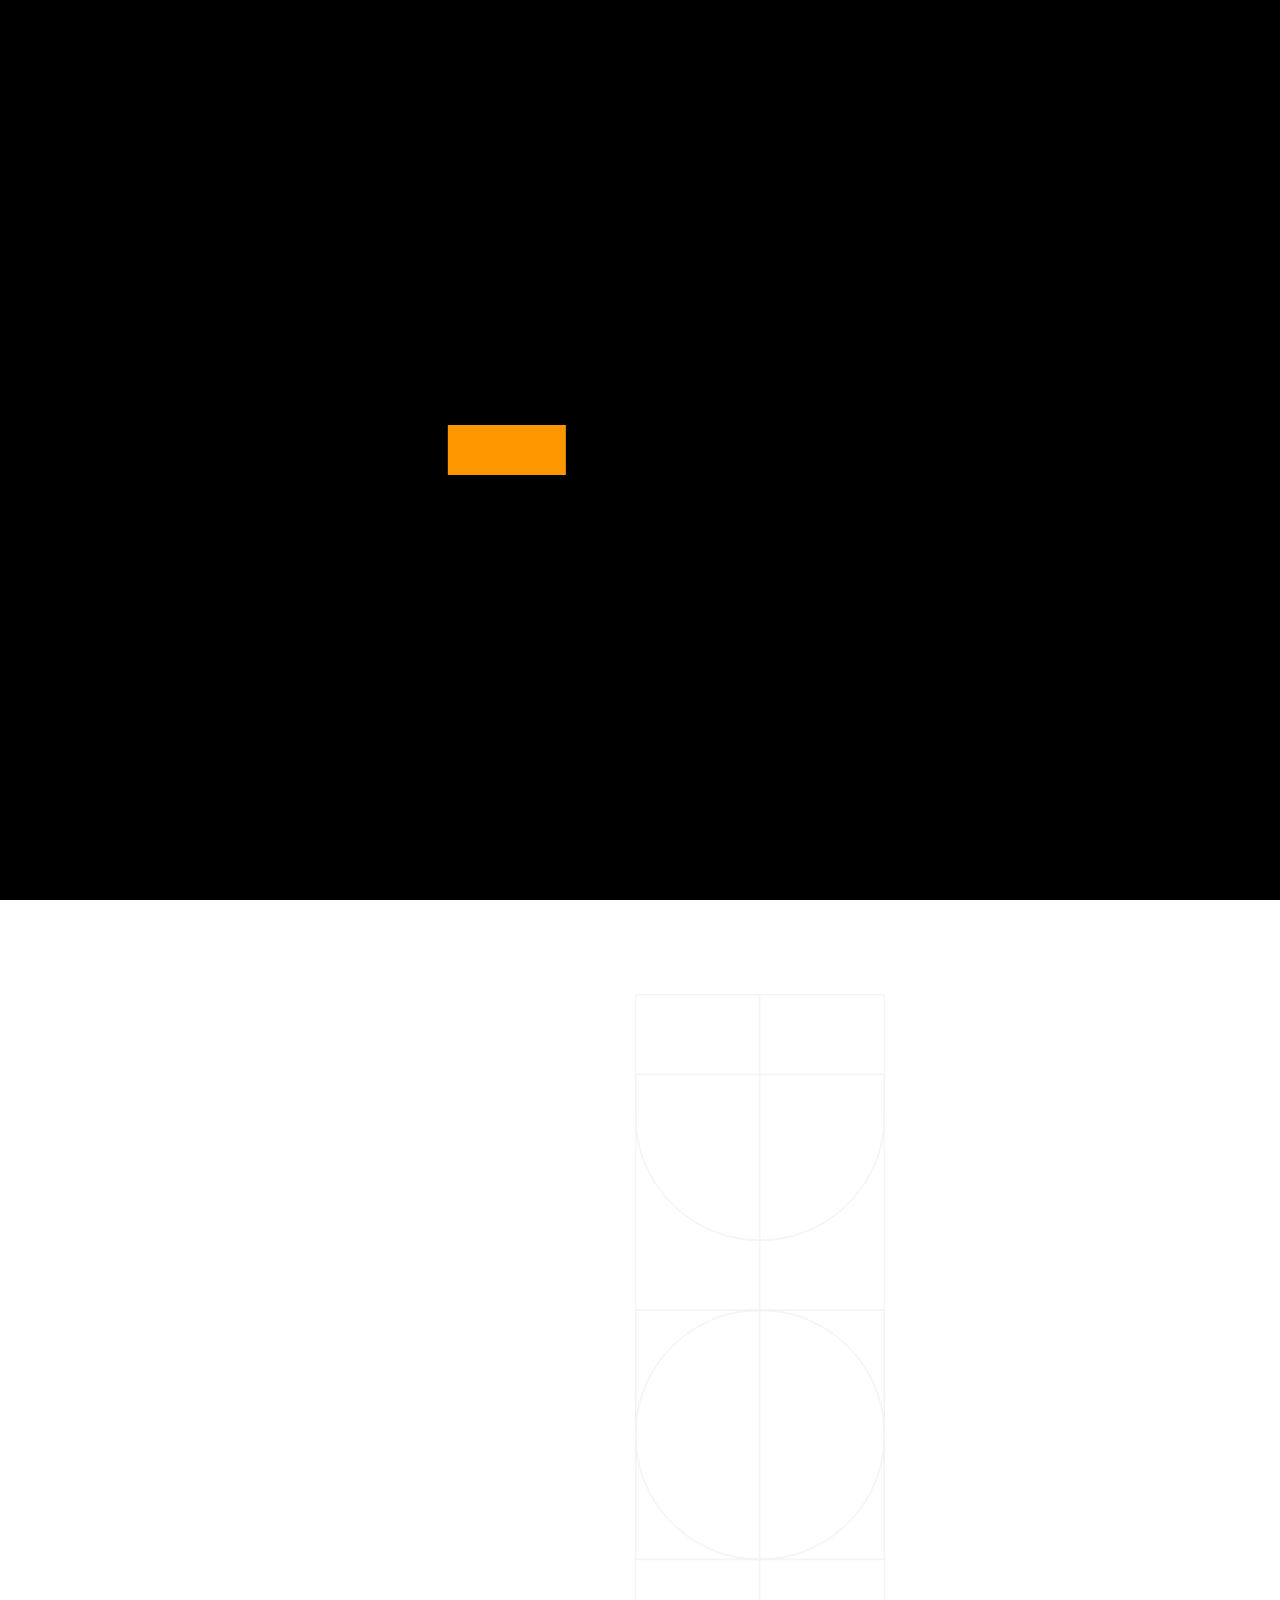
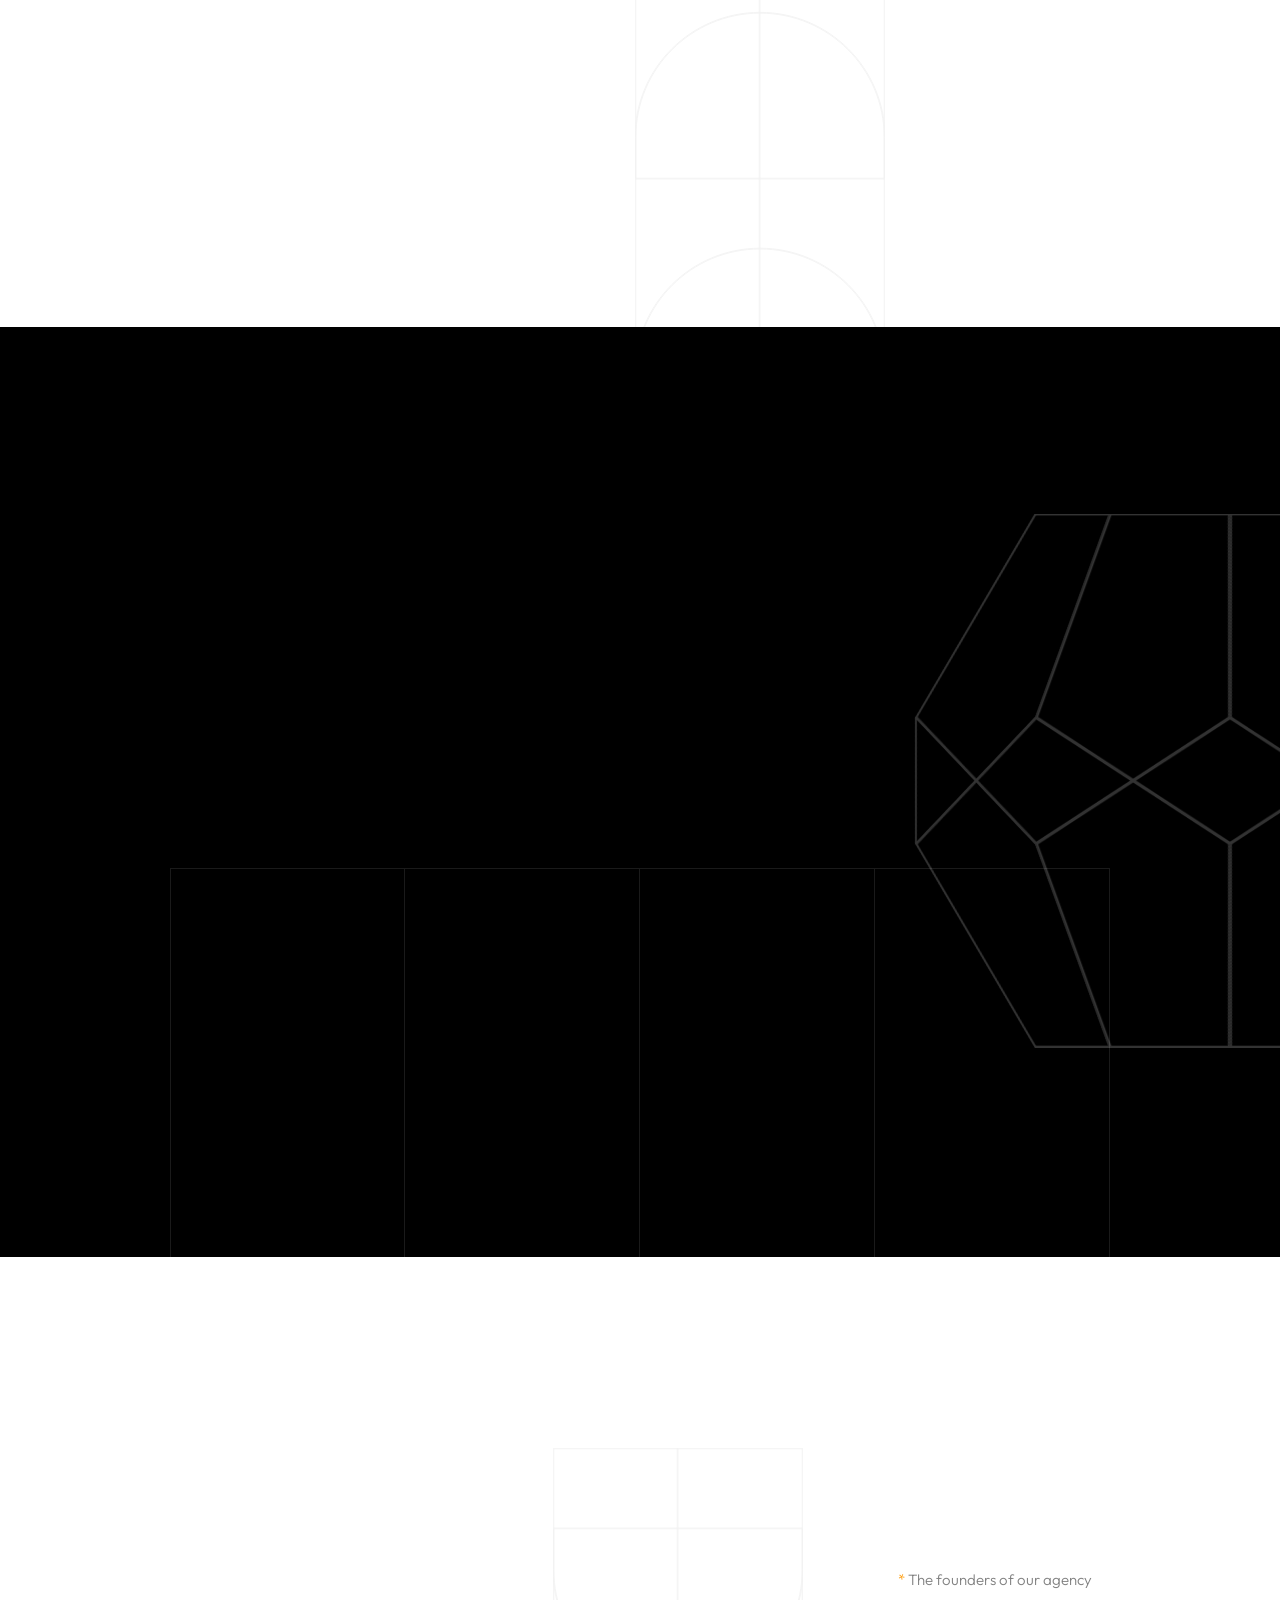
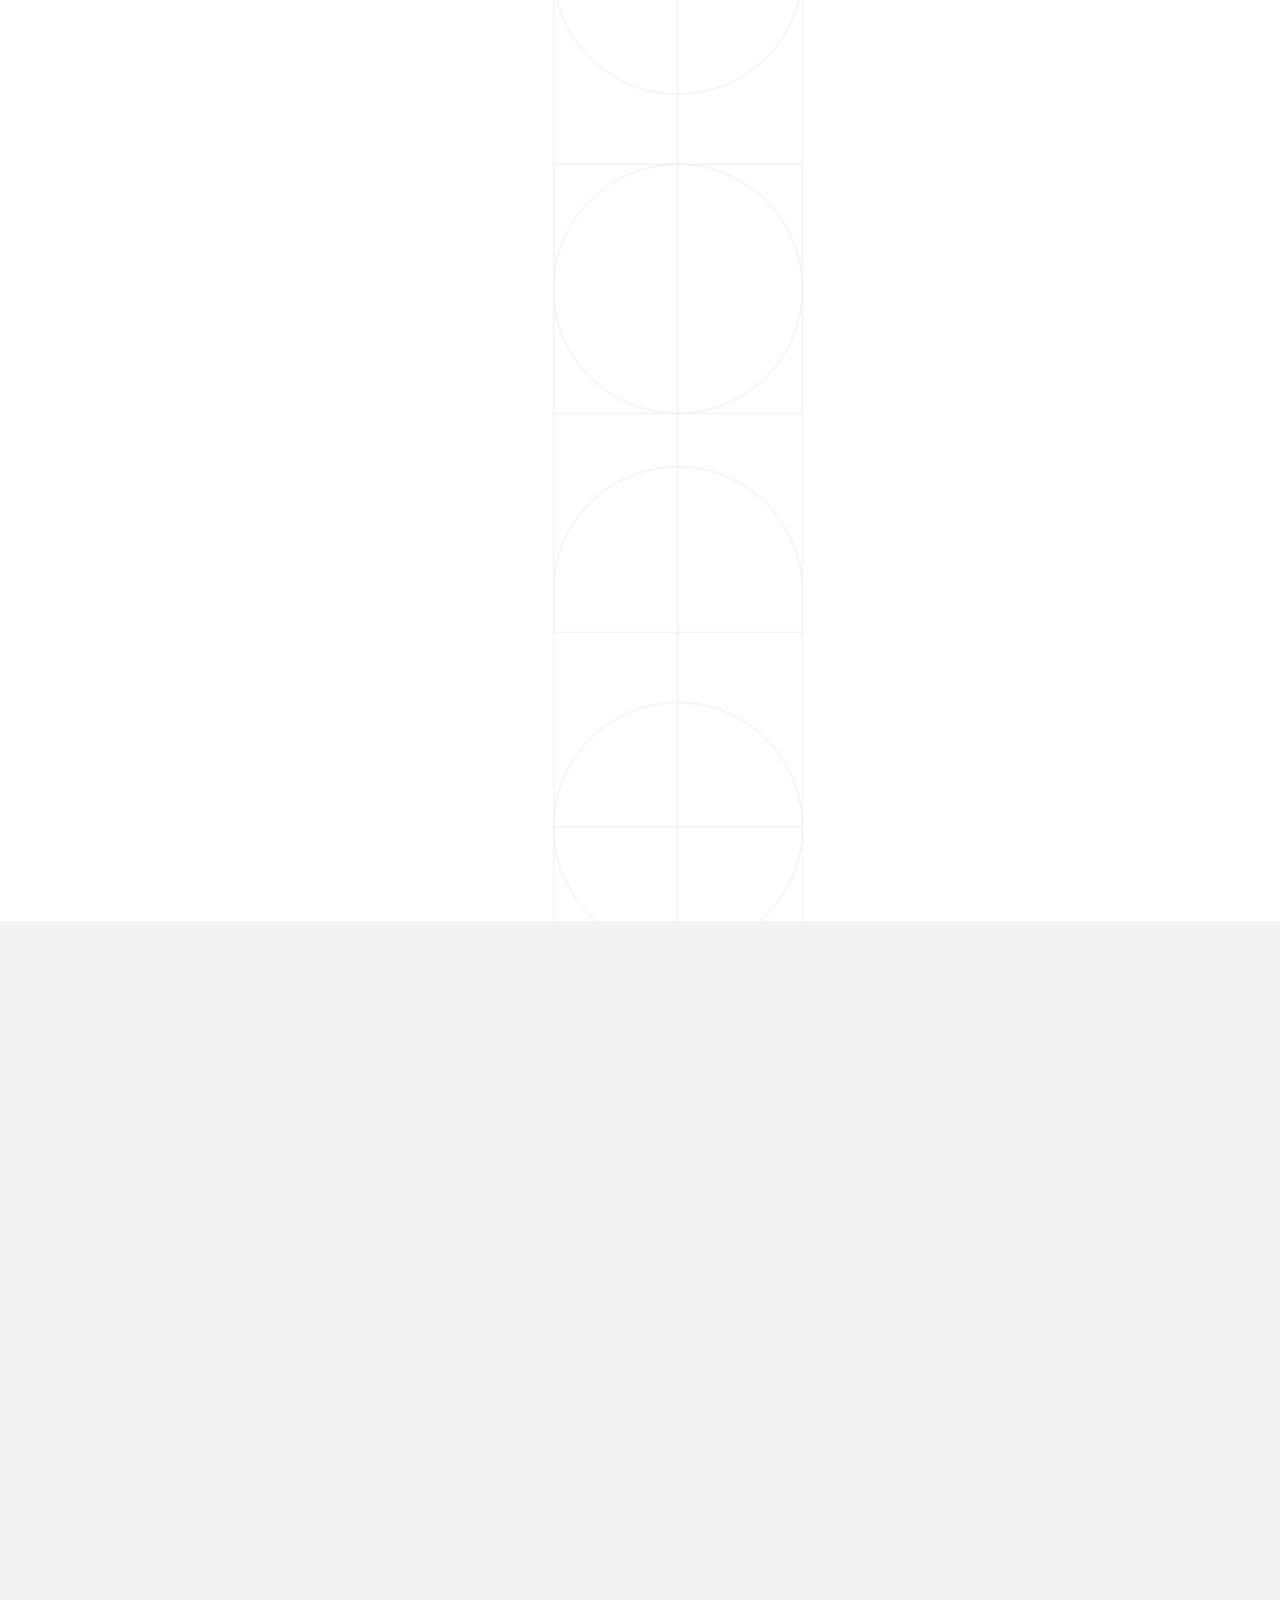
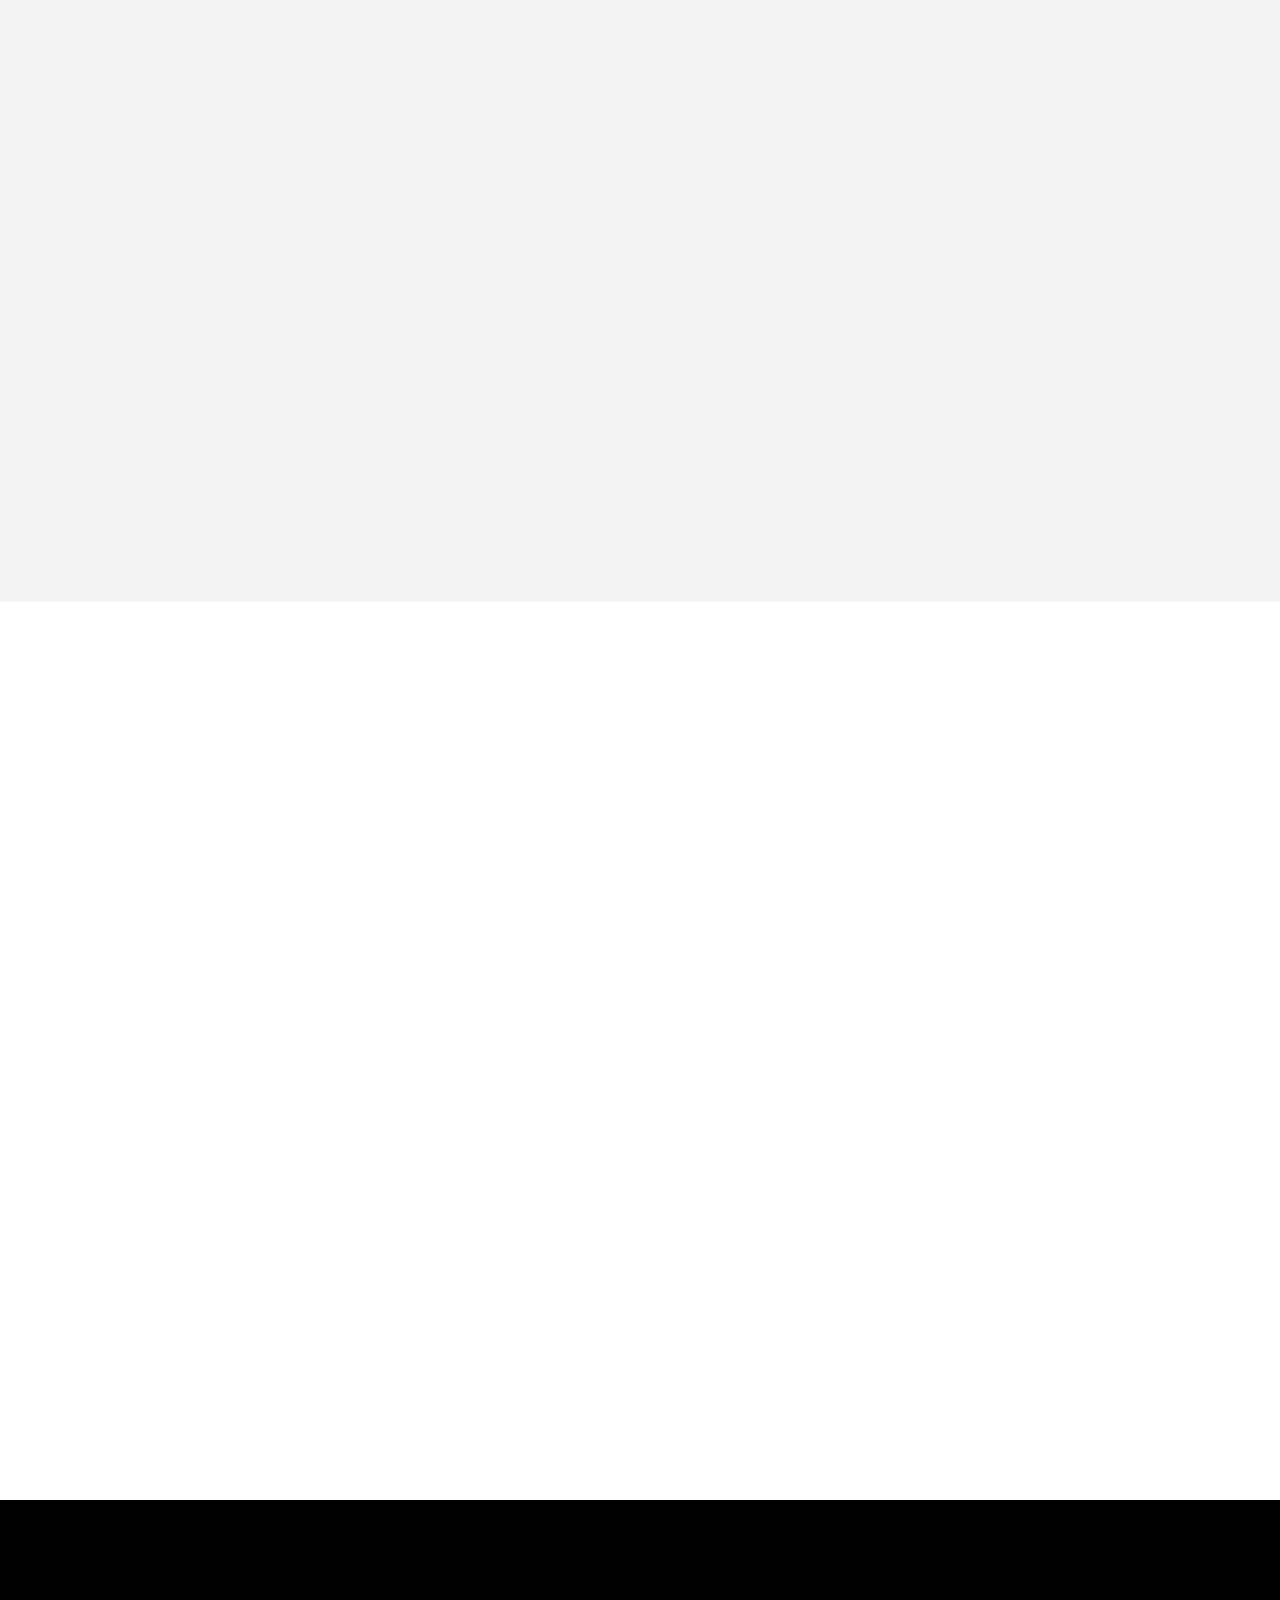
<file: index.html>
<!DOCTYPE html>
<html lang="zxx">

<head>

    <meta charset="UTF-8">
    <meta name="viewport" content="width=device-width, initial-scale=1.0">
    <meta http-equiv="X-UA-Compatible" content="ie=edge">

    <!-- bootstrap grid css -->
    <link rel="stylesheet" href="css/plugins/bootstrap-grid.css">
    <!-- font awesome css -->
    <link rel="stylesheet" href="css/plugins/font-awesome.min.css">
    <!-- swiper css -->
    <link rel="stylesheet" href="css/plugins/swiper.min.css">
    <!-- fancybox css -->
    <link rel="stylesheet" href="css/plugins/fancybox.min.css">
    <!-- ashley scss -->
    <link rel="stylesheet" href="css/style.css">
    <!-- page name -->
    <title>Amiation 360</title>

</head>

<body>

    <!-- wrapper -->
    <div class="mil-wrapper" id="top">

        <!-- cursor -->
        <div class="mil-ball">
            <span class="mil-icon-1">
                <svg viewBox="0 0 128 128">
                    <path d="M106.1,41.9c-1.2-1.2-3.1-1.2-4.2,0c-1.2,1.2-1.2,3.1,0,4.2L116.8,61H11.2l14.9-14.9c1.2-1.2,1.2-3.1,0-4.2	c-1.2-1.2-3.1-1.2-4.2,0l-20,20c-1.2,1.2-1.2,3.1,0,4.2l20,20c0.6,0.6,1.4,0.9,2.1,0.9s1.5-0.3,2.1-0.9c1.2-1.2,1.2-3.1,0-4.2	L11.2,67h105.5l-14.9,14.9c-1.2,1.2-1.2,3.1,0,4.2c0.6,0.6,1.4,0.9,2.1,0.9s1.5-0.3,2.1-0.9l20-20c1.2-1.2,1.2-3.1,0-4.2L106.1,41.9	z" />
                </svg>
            </span>
            <div class="mil-more-text">More</div>
            <div class="mil-choose-text">Сhoose</div>
        </div>
        <!-- cursor end -->

        <!-- preloader -->
        <div class="mil-preloader">
            <div class="mil-preloader-animation">
                <div class="mil-pos-abs mil-animation-1">
                    <p class="mil-h3 mil-muted mil-thin">Pioneering</p>
                    <p class="mil-h3 mil-muted">Creative</p>
                    <p class="mil-h3 mil-muted mil-thin">Excellence</p>
                </div>
                <div class="mil-pos-abs mil-animation-2">
                    <div class="mil-reveal-frame">
                        <p class="mil-reveal-box"></p>
                        <p class="mil-h3 mil-muted mil-thin">Amiation360.com</p>
                    </div>
                </div>
            </div>
        </div>
        <!-- preloader end -->

        <!-- scrollbar progress -->
        <div class="mil-progress-track">
            <div class="mil-progress"></div>
        </div>
        <!-- scrollbar progress end -->

        <!-- menu -->
        <div class="mil-menu-frame">
            <!-- frame clone -->
            <div class="mil-frame-top">
                <a href="index.html" class="mil-logo">A.</a>
                <div class="mil-menu-btn">
                    <span></span>
                </div>
            </div>
            <!-- frame clone end -->
            <div class="container">
                <div class="mil-menu-content">
                    <div class="row">
                        <div class="col-xl-5">

                            <nav class="mil-main-menu" id="swupMenu">
                                <ul>
                                    <li class="mil-has-children mil-active">
                                        <a href="#.">Homepage</a>
                                        <ul>
                                            <li><a href="index.html">Landing page</a></li>
                                            <li><a href="home-2.html">Personal</a></li>
                                            <li><a href="portfolio-3.html">Portfolio slider</a></li>
                                        </ul>
                                    </li>
<!--                                     <li class="mil-has-children">
                                        <a href="#.">Portfolio</a>
                                        <ul>
                                            <li><a href="portfolio-1.html">Grid type 1</a></li>
                                            <li><a href="portfolio-2.html">Grid type 2</a></li>
                                            <li><a href="portfolio-3.html">Slider</a></li>
                                        </ul>
                                    </li> -->
                                    <li class="mil-has-children">
                                        <a href="#.">Services</a>
                                        <ul>
                                            <li><a href="services.html">Services List</a></li>
                                            <li><a href="service.html">Single service</a></li>
                                        </ul>
                                    </li>
<!--                                     <li class="mil-has-children">
                                        <a href="#.">Newsletter</a>
                                        <ul>
                                            <li><a href="blog.html">Blog List</a></li>
                                            <li><a href="publication.html">Publication</a></li>
                                        </ul>
                                    </li>
                                    <li class="mil-has-children">
                                        <a href="#.">Other pages</a>
                                        <ul>
                                            <li><a href="team.html">Team</a></li>
                                            <li><a href="contact.html">Contact</a></li>
                                            <li><a href="404.html">404</a></li>
                                        </ul>
                                    </li> -->
                                </ul>
                            </nav>

                        </div>
                        <div class="col-xl-7">

                            <div class="mil-menu-right-frame">
                                <div class="mil-animation-in">
                                    <div class="mil-animation-frame">
                                        <div class="mil-animation mil-position-1 mil-scale" data-value-1="2" data-value-2="2"></div>
                                    </div>
                                </div>
                                <div class="mil-menu-right">
                                    <div class="row">
                                        <div class="col-lg-8 mil-mb-60">

                                            <h6 class="mil-muted mil-mb-30">Projects</h6>

                                            <ul class="mil-menu-list">
                                                <li><a href="project-1.html" class="mil-light-soft">Interior design studio</a></li>
                                                <li><a href="project-2.html" class="mil-light-soft">Home Security Camera</a></li>
                                                <li><a href="project-3.html" class="mil-light-soft">Kemia Honest Skincare</a></li>
                                                <li><a href="project-4.html" class="mil-light-soft">Cascade of Lava</a></li>
                                                <li><a href="project-5.html" class="mil-light-soft">Air Pro by Molekule</a></li>
                                                <li><a href="project-6.html" class="mil-light-soft">Tony's Chocolonely</a></li>
                                            </ul>

                                        </div>
                                        <div class="col-lg-4 mil-mb-60">

                                            <h6 class="mil-muted mil-mb-30">Useful links</h6>

                                            <ul class="mil-menu-list">
                                                <li><a href="#." class="mil-light-soft">Privacy Policy</a></li>
                                                <li><a href="#." class="mil-light-soft">Terms and conditions</a></li>
                                                <li><a href="#." class="mil-light-soft">Cookie Policy</a></li>
                                                <li><a href="#." class="mil-light-soft">Careers</a></li>
                                            </ul>

                                        </div>
                                    </div>
                                    <div class="mil-divider mil-mb-60"></div>
                                    <div class="row justify-content-between">

                                        <div class="col-lg-4 mil-mb-60">

                                            <h6 class="mil-muted mil-mb-30">Canada</h6>

                                            <p class="mil-light-soft mil-up">71 South Los Carneros Road, California <span class="mil-no-wrap">+51 174 705 812</span></p>

                                        </div>
                                        <div class="col-lg-4 mil-mb-60">

                                            <h6 class="mil-muted mil-mb-30">Germany</h6>

                                            <p class="mil-light-soft">Leehove 40, 2678 MC De Lier, Netherlands <span class="mil-no-wrap">+31 174 705 811</span></p>

                                        </div>
                                    </div>
                                </div>
                            </div>

                        </div>
                    </div>
                </div>
            </div>
        </div>
        <!-- menu -->
        
        <!-- curtain -->
        <div class="mil-curtain"></div>
        <!-- curtain end -->

        <!-- frame -->
        <div class="mil-frame">
            <div class="mil-frame-top">
                <a href="index.html" class="mil-logo">A.</a>
                <div class="mil-menu-btn">
                    <span></span>
                </div>
            </div>
            <div class="mil-frame-bottom">
                <div class="mil-current-page"></div>
                <div class="mil-back-to-top">
                    <a href="#top" class="mil-link mil-dark mil-arrow-place">
                        <span>Back to top</span>
                    </a>
                </div>
            </div>
        </div>
        <!-- frame end -->

        <!-- content -->
        <div class="mil-content">
            <div id="swupMain" class="mil-main-transition">

                <!-- banner -->
                <section class="mil-banner mil-dark-bg">
                    <div class="mi-invert-fix">
                        <div class="mil-animation-frame">
                            <div class="mil-animation mil-position-1 mil-scale" data-value-1="7" data-value-2="1.6"></div>
                            <div class="mil-animation mil-position-2 mil-scale" data-value-1="4" data-value-2="1"></div>
                            <div class="mil-animation mil-position-3 mil-scale" data-value-1="1.2" data-value-2=".1"></div>
                        </div>

                        <div class="mil-gradient"></div>

                        <div class="container">
                            <div class="mil-banner-content mil-up">

                                <h1 class="mil-muted mil-mb-60">Designing <span class="mil-thin">a Better</span><br> World <span class="mil-thin">Today</span></h1>
                                <div class="row">
                                    <div class="col-md-7 col-lg-5">

                                        <p class="mil-light-soft mil-mb-60">Welcome to our world of endless imagination and boundless creativity. Together, let's embark on a remarkable journey where dreams become tangible realities.</p>

                                    </div>
                                </div>

                                <a href="services.html" class="mil-button mil-arrow-place mil-btn-space">
                                    <span>What we do</span>
                                </a>

                                <!-- <a href="portfolio-1.html" class="mil-link mil-muted mil-arrow-place">
                                    <span>View works</span>
                                </a> -->

                                <div class="mil-circle-text">
                                    <svg version="1.1" xmlns="http://www.w3.org/2000/svg" xmlns:xlink="http://www.w3.org/1999/xlink" x="0px" y="0px" viewBox="0 0 300 300" enable-background="new 0 0 300 300" xml:space="preserve" class="mil-ct-svg mil-rotate" data-value="360">
                                        <defs>
                                            <path id="circlePath" d="M 150, 150 m -60, 0 a 60,60 0 0,1 120,0 a 60,60 0 0,1 -120,0 " />
                                        </defs>
                                        <circle cx="150" cy="100" r="75" fill="none" />
                                        <g>
                                            <use xlink:href="#circlePath" fill="none" />
                                            <text style="letter-spacing: 6.5px">
                                                <!-- circle text -->
                                                <textPath xlink:href="#circlePath">Scroll down - Scroll down - </textPath>
                                            </text>
                                        </g>
                                    </svg>
                                    <a href="#about" class="mil-button mil-arrow-place mil-icon-button mil-arrow-down"></a>
                                </div>

                            </div>
                        </div>
                    </div>
                </section>
                <!-- banner end -->

                <!-- about -->
                <section id="about">
                    <div class="container mil-p-120-30">
                        <div class="row justify-content-between align-items-center">
                            <div class="col-lg-6 col-xl-5">

                                <div class="mil-mb-90">
                                    <h2 class="mil-up mil-mb-60">Discover <br>Our <span class="mil-thin">Studio</span></h2>
                                    <p class="mil-up mil-mb-30">Amiation 360 is a Evaluated graphic designing company in Chandigarh, offering high-quality graphic design services
                                    fulfilling your all business requisites. Holding a decade-long experience in the field of graphic designing, we are
                                    adept in creating stunning graphic designs capable of uplifting your corporate image on a global scale.</p>

                                    <p class="mil-up mil-mb-60">Are you in search of something new and innovative? Well, you should be, because being exclusive and innovative is the
                                    need of today’s business world. As much as owning a business website is important, bringing in new customers is way too
                                    important. Our company offers a myriad range of professional graphic designing services that helps in effectively
                                    promoting your business, products, services and of course the brand image.</p>

                                    <div class="mil-about-quote">
                                        <div class="mil-avatar mil-up">
                                            <img src="img/faces/customers/2.jpg" alt="Founder">
                                        </div>
                                        <h6 class="mil-quote mil-up">Passionately Creating <span class="mil-thin">Design Wonders:</span> Unleashing <span class="mil-thin">Boundless Creativity</span></h6>
                                    </div>
                                </div>

                            </div>
                            <div class="col-lg-5">

                                <div class="mil-about-photo mil-mb-90">
                                    <div class="mil-lines-place"></div>
                                    <div class="mil-up mil-img-frame" style="padding-bottom: 160%;">
                                        <img src="img/photo/freepik__expand__12244.jpeg" alt="img" class="mil-scale" data-value-1="1" data-value-2="1.2">
                                    </div>
                                </div>

                            </div>
                        </div>
                    </div>
                </section>
                <!-- about end -->

                <!-- services -->
                <section class="mil-dark-bg">
                    <div class="mi-invert-fix">
                        <div class="mil-animation-frame">
                            <div class="mil-animation mil-position-1 mil-scale" data-value-1="2.4" data-value-2="1.4" style="top: 300px; right: -100px"></div>
                            <div class="mil-animation mil-position-2 mil-scale" data-value-1="2" data-value-2="1" style="left: 150px"></div>
                        </div>
                        <div class="container mil-p-120-0">

                            <div class="mil-mb-120">
                                <div class="row">
                                    <div class="col-lg-10">

                                        <span class="mil-suptitle mil-light-soft mil-suptitle-right mil-up">Professionals focused on helping your brand<br> grow and move forward.</span>

                                    </div>
                                </div>

                                <div class="mil-complex-text justify-content-center mil-up mil-mb-15">

                                    <span class="mil-text-image"><img src="img/photo/2.jpg" alt="team"></span>
                                    <h2 class="mil-h1 mil-muted mil-center">Unique <span class="mil-thin">Ideas</span></h2>

                                </div>
                                <div class="mil-complex-text justify-content-center mil-up">

                                    <h2 class="mil-h1 mil-muted mil-center">For Your <span class="mil-thin">Business.</span></h2>
                                    <a href="services.html" class="mil-services-button mil-button mil-arrow-place"><span>What we do</span></a>

                                </div>
                            </div>

                            <div class="row mil-services-grid m-0">
                                <div class="col-md-6 col-lg-3 mil-services-grid-item p-0">

                                    <a href="service.html" class="mil-service-card-sm mil-up">
                                        <h5 class="mil-muted mil-mb-30">Branding and <br>Identity Design</h5>
                                        <p class="mil-light-soft mil-mb-30">It is very important to have your own impressive brand identity which helps your potential audience to connect with your
                                        business. And no other than a professional graphic designing company in Chandigarh can do in a better way.</p>
                                        <div class="mil-button mil-icon-button-sm mil-arrow-place"></div>
                                    </a>

                                </div>
                                <div class="col-md-6 col-lg-3 mil-services-grid-item p-0">

                                    <a href="website.html" class="mil-service-card-sm mil-up">
                                        <h5 class="mil-muted mil-mb-30">Website Design <br>and Development</h5>
                                        <p class="mil-light-soft mil-mb-30">Whether it's a new design or an existing site, we can manage your project at any stage of development. As a leading
                                        website development company, Amiation 360 Designs helps you dominate the market with effective web interactions and
                                        engagement</p>
                                        <div class="mil-button mil-icon-button-sm mil-arrow-place"></div>
                                    </a>

                                </div>
                                <div class="col-md-6 col-lg-3 mil-services-grid-item p-0">

                                    <a href="marketing.html" class="mil-service-card-sm mil-up">
                                        <h5 class="mil-muted mil-mb-30">Advertising and <br>Marketing Campaigns</h5>
                                        <p class="mil-light-soft mil-mb-30">With our wide array of design and advertising expertise, we are well-equipped to serve as a holistic ally in the realm
                                        of digital innovation. Our proficiency lies in providing outstanding Brand experiences and working closely with renowned
                                        brands to help them accomplish their objectives</p>
                                        <div class="mil-button mil-icon-button-sm mil-arrow-place"></div>
                                    </a>

                                </div>
                                <div class="col-md-6 col-lg-3 mil-services-grid-item p-0">

                                    <a href="video.html" class="mil-service-card-sm mil-up">
                                        <h5 class="mil-muted mil-mb-30">Video Editing <br>and ADs</h5>
                                        <p class="mil-light-soft mil-mb-30">Amiation 360 is a premier video editing and post-production outsourcing partner, serving video content creators and
                                        production houses across India. With expertise in delivering high-quality edits, we collaborate closely with clients to
                                        bring their creative visions to life, providing tailored solutions that meet the diverse needs of the Indian media
                                        landscape</p>
                                        <div class="mil-button mil-icon-button-sm mil-arrow-place"></div>
                                    </a>

                                </div>
                            </div>
                        </div>
                    </div>
                </section>
                <!-- services end -->

                <!-- team -->
                <section>
                    <div class="container mil-p-120-30">
                        <div class="row justify-content-between align-items-center">
                            <div class="col-lg-5 col-xl-4">

                                <div class="mil-mb-90">
                                    <h2 class="mil-up mil-mb-60">Meet <br>Our Team</h2>
                                    <p class="mil-up mil-mb-30">At Amiation 360, we’re more than just Designing experts — we’re passionate innovators dedicated to transforming the
                                    skies. Our team is comprised of industry leaders, engineers, and aviation enthusiasts who bring decades of experience to
                                    every project. With a commitment to excellence, safety, and customer satisfaction, we work together to push the
                                    boundaries of aviation technology and services.</p>

                                    <p class="mil-up mil-mb-60">Each team member at Amiation 360 plays a vital role in delivering tailored solutions that meet the unique needs of our
                                    clients. Our collaborative approach ensures that from design to execution, we deliver the highest standards in aviation
                                    services.</p>

                                    <div class="mil-up"><a href="team.html" class="mil-button mil-arrow-place mil-mb-60"><span>Read more</span></a></div>

                                    <h4 class="mil-up"><span class="mil-thin">We</span> delivering <br><span class="mil-thin">exceptional</span> results.</h4>
                                </div>

                            </div>
                            <div class="col-lg-6">

                                <div class="mil-team-list">
                                    <div class="mil-lines-place"></div>

                                    <div class="row mil-mb-60">
                                        <div class="col-sm-6">

                                            <div class="mil-team-card mil-up mil-mb-30">
                                                <img src="img/faces/1.jpg" alt="Team member">
                                                <div class="mil-description">
                                                    <div class="mil-secrc-text">
                                                        <h5 class="mil-muted mil-mb-5"><a href="home-2.html">Anna Oldman</a></h5>
                                                        <p class="mil-link mil-light-soft mil-mb-10">Art Director</p>
                                                        <ul class="mil-social-icons mil-center">
                                                            <li><a href="#." target="_blank" class="social-icon"> <i class="fab fa-behance"></i></a></li>
                                                            <li><a href="#." target="_blank" class="social-icon"> <i class="fab fa-dribbble"></i></a></li>
                                                            <li><a href="#." target="_blank" class="social-icon"> <i class="fab fa-twitter"></i></a></li>
                                                            <li><a href="#." target="_blank" class="social-icon"> <i class="fab fa-github"></i></a></li>
                                                        </ul>
                                                    </div>
                                                </div>
                                            </div>

                                            <div class="mil-team-card mil-up mil-mb-30">
                                                <img src="img/faces/3.jpg" alt="Team member">
                                                <div class="mil-description">
                                                    <div class="mil-secrc-text">
                                                        <h5 class="mil-muted mil-mb-5"><a href="home-2.html">Oscar Freeman</a></h5>
                                                        <p class="mil-link mil-light-soft mil-mb-10">Frontend Dev</p>
                                                        <ul class="mil-social-icons mil-center">
                                                            <li><a href="#." target="_blank" class="social-icon"> <i class="fab fa-behance"></i></a></li>
                                                            <li><a href="#." target="_blank" class="social-icon"> <i class="fab fa-dribbble"></i></a></li>
                                                            <li><a href="#." target="_blank" class="social-icon"> <i class="fab fa-twitter"></i></a></li>
                                                            <li><a href="#." target="_blank" class="social-icon"> <i class="fab fa-github"></i></a></li>
                                                        </ul>
                                                    </div>
                                                </div>
                                            </div>

                                        </div>
                                        <div class="col-sm-6">

                                            <p class="mil-mobile-hidden mil-text-sm mil-mb-30" style="height: 30px;"><span class="mil-accent">*</span> The founders of our agency</p>

                                            <div class="mil-team-card mil-up mil-mb-30">
                                                <img src="img/faces/2.jpg" alt="Team member">
                                                <div class="mil-description">
                                                    <div class="mil-secrc-text">
                                                        <h5 class="mil-muted mil-mb-5"><a href="home-2.html">Emma Newman</a></h5>
                                                        <p class="mil-link mil-light-soft mil-mb-10">Founder</p>
                                                        <ul class="mil-social-icons mil-center">
                                                            <li><a href="#." target="_blank" class="social-icon"> <i class="fab fa-behance"></i></a></li>
                                                            <li><a href="#." target="_blank" class="social-icon"> <i class="fab fa-dribbble"></i></a></li>
                                                            <li><a href="#." target="_blank" class="social-icon"> <i class="fab fa-twitter"></i></a></li>
                                                            <li><a href="#." target="_blank" class="social-icon"> <i class="fab fa-github"></i></a></li>
                                                        </ul>
                                                    </div>
                                                </div>
                                            </div>

                                            <div class="mil-team-card mil-up mil-mb-30">
                                                <img src="img/faces/4.jpg" alt="Team member">
                                                <div class="mil-description">
                                                    <div class="mil-secrc-text">
                                                        <h5 class="mil-muted mil-mb-5"><a href="home-2.html">Lisa Trueman</a></h5>
                                                        <p class="mil-link mil-light-soft mil-mb-10">UI/UX Designer</p>
                                                        <ul class="mil-social-icons mil-center">
                                                            <li><a href="#." target="_blank" class="social-icon"> <i class="fab fa-behance"></i></a></li>
                                                            <li><a href="#." target="_blank" class="social-icon"> <i class="fab fa-dribbble"></i></a></li>
                                                            <li><a href="#." target="_blank" class="social-icon"> <i class="fab fa-twitter"></i></a></li>
                                                            <li><a href="#." target="_blank" class="social-icon"> <i class="fab fa-github"></i></a></li>
                                                        </ul>
                                                    </div>
                                                </div>
                                            </div>

                                        </div>
                                    </div>

                                </div>

                            </div>
                        </div>
                    </div>
                </section>
                <!-- team end -->

                <!-- reviews -->
                <section class="mil-soft-bg">
                    <div class="container mil-p-120-120">

                        <div class="row">
                            <div class="col-lg-10">

                                <span class="mil-suptitle mil-suptitle-right mil-suptitle-dark mil-up">Customer reviews are a valuable source <br>of information for both businesses and consumers.</span>

                            </div>
                        </div>

                        <h2 class="mil-center mil-up mil-mb-60">Customer <span class="mil-thin">Voices:</span> <br>Hear What <span class="mil-thin">They Say!</span></h2>

                        <div class="mil-revi-pagination mil-up mil-mb-60"></div>

                        <div class="row mil-relative justify-content-center">
                            <div class="col-lg-8">

                                <div class="mil-slider-nav mil-soft mil-reviews-nav mil-up">
                                    <div class="mil-slider-arrow mil-prev mil-revi-prev mil-arrow-place"></div>
                                    <div class="mil-slider-arrow mil-revi-next mil-arrow-place"></div>
                                </div>

                                <svg xmlns="http://www.w3.org/2000/svg" viewBox="0 0 48 48" class="mil-quote-icon mil-up">
                                    <path d="M 13.5 10 A 8.5 8.5 0 0 0 13.5 27 A 8.5 8.5 0 0 0 18.291016 25.519531 C 17.422273 29.222843 15.877848 31.803343 14.357422 33.589844 C 12.068414 36.279429 9.9433594 37.107422 9.9433594 37.107422 A 1.50015 1.50015 0 1 0 11.056641 39.892578 C 11.056641 39.892578 13.931586 38.720571 16.642578 35.535156 C 19.35357 32.349741 22 27.072581 22 19 A 1.50015 1.50015 0 0 0 21.984375 18.78125 A 8.5 8.5 0 0 0 13.5 10 z M 34.5 10 A 8.5 8.5 0 0 0 34.5 27 A 8.5 8.5 0 0 0 39.291016 25.519531 C 38.422273 29.222843 36.877848 31.803343 35.357422 33.589844 C 33.068414 36.279429 30.943359 37.107422 30.943359 37.107422 A 1.50015 1.50015 0 1 0 32.056641 39.892578 C 32.056641 39.892578 34.931586 38.720571 37.642578 35.535156 C 40.35357 32.349741 43 27.072581 43 19 A 1.50015 1.50015 0 0 0 42.984375 18.78125 A 8.5 8.5 0 0 0 34.5 10 z" fill="#000000" />
                                </svg>

                                <div class="swiper-container mil-reviews-slider">
                                    <div class="swiper-wrapper">
                                        <div class="swiper-slide">
                                            <div class="mil-review-frame mil-center" data-swiper-parallax="-200" data-swiper-parallax-opacity="0">
                                                <h5 class="mil-up mil-mb-10">Sarah Newman</h5>
                                                <p class="mil-mb-5 mil-upper mil-up mil-mb-30">Envato market</p>
                                                <p class="mil-text-xl mil-up">This creative agency stands out with their exceptional talent and expertise. Their ability to think outside the box and bring unique ideas to life is truly impressive. With meticulous attention to detail, they consistently deliver visually stunning and impactful work.</p>
                                            </div>
                                        </div>
                                        <div class="swiper-slide">
                                            <div class="mil-review-frame mil-center" data-swiper-parallax="-200" data-swiper-parallax-opacity="0">
                                                <h5 class="mil-up mil-mb-10">Emma Trueman</h5>
                                                <p class="mil-mb-5 mil-upper mil-up mil-mb-30">Envato market</p>
                                                <p class="mil-text-xl mil-up">I had the pleasure of working with this creative agency, and I must say, they truly impressed me. They consistently think outside the box, resulting in impressive and impactful work. I highly recommend this agency for their consistent delivery of exceptional creative solutions.</p>
                                            </div>
                                        </div>
                                        <div class="swiper-slide">
                                            <div class="mil-review-frame mil-center" data-swiper-parallax="-200" data-swiper-parallax-opacity="0">
                                                <h5 class="mil-up mil-mb-10">Sarah Newman</h5>
                                                <p class="mil-mb-5 mil-upper mil-up mil-mb-30">Envato market</p>
                                                <p class="mil-text-xl mil-up">This creative agency stands out with their exceptional talent and expertise. Their ability to think outside the box and bring unique ideas to life is truly impressive. With meticulous attention to detail, they consistently deliver visually stunning and impactful work.</p>
                                            </div>
                                        </div>
                                        <div class="swiper-slide">
                                            <div class="mil-review-frame mil-center" data-swiper-parallax="-200" data-swiper-parallax-opacity="0">
                                                <h5 class="mil-up mil-mb-10">Emma Trueman</h5>
                                                <p class="mil-mb-5 mil-upper mil-up mil-mb-30">Envato market</p>
                                                <p class="mil-text-xl mil-up">I had the pleasure of working with this creative agency, and I must say, they truly impressed me. They consistently think outside the box, resulting in impressive and impactful work. I highly recommend this agency for their consistent delivery of exceptional creative solutions.</p>
                                            </div>
                                        </div>
                                        <div class="swiper-slide">
                                            <div class="mil-review-frame mil-center" data-swiper-parallax="-200" data-swiper-parallax-opacity="0">
                                                <h5 class="mil-up mil-mb-10">Sarah Newman</h5>
                                                <p class="mil-mb-5 mil-upper mil-up mil-mb-30">Envato market</p>
                                                <p class="mil-text-xl mil-up">This creative agency stands out with their exceptional talent and expertise. Their ability to think outside the box and bring unique ideas to life is truly impressive. With meticulous attention to detail, they consistently deliver visually stunning and impactful work.</p>
                                            </div>
                                        </div>
                                        <div class="swiper-slide">
                                            <div class="mil-review-frame mil-center" data-swiper-parallax="-200" data-swiper-parallax-opacity="0">
                                                <h5 class="mil-up mil-mb-10">Emma Trueman</h5>
                                                <p class="mil-mb-5 mil-upper mil-up mil-mb-30">Envato market</p>
                                                <p class="mil-text-xl mil-up">I had the pleasure of working with this creative agency, and I must say, they truly impressed me. They consistently think outside the box, resulting in impressive and impactful work. I highly recommend this agency for their consistent delivery of exceptional creative solutions.</p>
                                            </div>
                                        </div>
                                        <div class="swiper-slide">
                                            <div class="mil-review-frame mil-center" data-swiper-parallax="-200" data-swiper-parallax-opacity="0">
                                                <h5 class="mil-up mil-mb-10">Sarah Newman</h5>
                                                <p class="mil-mb-5 mil-upper mil-up mil-mb-30">Envato market</p>
                                                <p class="mil-text-xl mil-up">This creative agency stands out with their exceptional talent and expertise. Their ability to think outside the box and bring unique ideas to life is truly impressive. With meticulous attention to detail, they consistently deliver visually stunning and impactful work.</p>
                                            </div>
                                        </div>
                                    </div>
                                </div>

                            </div>
                        </div>

                    </div>
                </section>
                <!-- reviews end -->

                <!-- partners -->
                <div class="mil-soft-bg">
                    <div class="container mil-p-0-120">

                        <div class="swiper-container mil-infinite-show mil-up">
                            <div class="swiper-wrapper">
                                <div class="swiper-slide">
                                    <a href="#." class="mil-partner-frame" style="width: 60px;"><img src="img/partners/1.svg" alt="logo"></a>
                                </div>
                                <div class="swiper-slide">
                                    <a href="#." class="mil-partner-frame" style="width: 100px;"><img src="img/partners/2.svg" alt="logo"></a>
                                </div>
                                <div class="swiper-slide">
                                    <a href="#." class="mil-partner-frame" style="width: 60px;"><img src="img/partners/1.svg" alt="logo"></a>
                                </div>
                                <div class="swiper-slide">
                                    <a href="#." class="mil-partner-frame" style="width: 100px;"><img src="img/partners/2.svg" alt="logo"></a>
                                </div>
                            </div>
                        </div>

                    </div>
                </div>
                <!-- partners end -->

                <!-- blog -->
                <section>
                    <div class="container mil-p-120-60">
                        <div class="row align-items-center mil-mb-30">
                            <div class="col-lg-6 mil-mb-30">
                                <h3 class="mil-up">Popular Publications:</h3>
                            </div>
                            <div class="col-lg-6 mil-mb-30">
                                <div class="mil-adaptive-right mil-up">
                                    <a href="blog.html" class="mil-link mil-dark mil-arrow-place">
                                        <span>View all</span>
                                    </a>
                                </div>
                            </div>
                        </div>
                        <div class="row">
                            <div class="col-lg-6">

                                <a href="publication.html" class="mil-blog-card mil-mb-60">
                                    <div class="mil-cover-frame mil-up">
                                        <img src="img/blog/1.jpg" alt="cover">
                                    </div>
                                    <div class="mil-post-descr">
                                        <div class="mil-labels mil-up mil-mb-30">
                                            <div class="mil-label mil-upper mil-accent">TECHNOLOGY</div>
                                            <div class="mil-label mil-upper">may 24 2025</div>
                                        </div>
                                        <h4 class="mil-up mil-mb-30">How to Become a Graphic Designer in 10 Simple Steps</h4>
<!--                                         <p class="mil-post-text mil-up mil-mb-30">Lorem ipsum dolor sit amet, consectetur adipisicing elit. Eius sequi commodi dignissimos optio, beatae, eos necessitatibus nisi. Nam cupiditate consectetur nostrum qui! Repellat natus nulla, nisi aliquid, asperiores impedit tempora sequi est reprehenderit cumque explicabo, dicta. Rem nihil ullam totam ea voluptas quibusdam repudiandae id ut at iure! Totam, a!</p> -->
                                        <div class="mil-link mil-dark mil-arrow-place mil-up">
                                            <span>Read more</span>
                                        </div>
                                    </div>
                                </a>

                            </div>
                            <div class="col-lg-6">

                                <a href="publication.html" class="mil-blog-card mil-mb-60">
                                    <div class="mil-cover-frame mil-up">
                                        <img src="img/blog/2.jpg" alt="cover">
                                    </div>
                                    <div class="mil-post-descr">
                                        <div class="mil-labels mil-up mil-mb-30">
                                            <div class="mil-label mil-upper mil-accent">TECHNOLOGY</div>
                                            <div class="mil-label mil-upper">may 24 2023</div>
                                        </div>
                                        <h4 class="mil-up mil-mb-30">16 Best Graphic Design Online and Offline Courses</h4>
<!--                                         <p class="mil-post-text mil-up mil-mb-30">Lorem ipsum dolor sit amet, consectetur adipisicing elit. Eius sequi commodi dignissimos optio, beatae, eos necessitatibus nisi. Nam cupiditate consectetur nostrum qui! Repellat natus nulla, nisi aliquid, asperiores impedit tempora sequi est reprehenderit cumque explicabo, dicta. Rem nihil ullam totam ea voluptas quibusdam repudiandae id ut at iure! Totam, a!</p> -->
                                        <div class="mil-link mil-dark mil-arrow-place mil-up">
                                            <span>Read more</span>
                                        </div>
                                    </div>
                                </a>

                            </div>
                        </div>
                    </div>
                </section>
                <!-- blog end -->

                <!-- footer -->
                <footer class="mil-dark-bg">
                    <div class="mi-invert-fix">
                        <div class="container mil-p-120-60">
                            <div class="row justify-content-between">
                                <div class="col-md-4 col-lg-4 mil-mb-60">

                                    <div class="mil-muted mil-logo mil-up mil-mb-30">Amiation 360</div>

                                    <p class="mil-light-soft mil-up mil-mb-30">Subscribe our newsletter:</p>

                                    <form class="mil-subscribe-form mil-up">
                                        <input type="text" placeholder="Enter our email">
                                        <button type="submit" class="mil-button mil-icon-button-sm mil-arrow-place"></button>
                                    </form>

                                </div>
                                <div class="col-md-7 col-lg-6">
                                    <div class="row justify-content-end">
                                        <div class="col-md-6 col-lg-7">

                                            <nav class="mil-footer-menu mil-mb-60">
                                                <ul>
                                                    <li class="mil-up mil-active">
                                                        <a href="index.html">Home</a>
                                                    </li>
<!--                                                     <li class="mil-up">
                                                        <a href="portfolio-1.html">Portfolio</a>
                                                    </li> -->
                                                    <li class="mil-up">
                                                        <a href="services.html">Services</a>
                                                    </li>
<!--                                                     <li class="mil-up">
                                                        <a href="contact.html">Contact</a>
                                                    </li> -->
<!--                                                     <li class="mil-up">
                                                        <a href="blog.html">Blog</a>
                                                    </li>
                                                </ul> -->
                                            </nav>

                                        </div>
                                        <div class="col-md-6 col-lg-5">

                                            <ul class="mil-menu-list mil-up mil-mb-60">
                                                <li><a href="#." class="mil-light-soft">Privacy Policy</a></li>
                                                <li><a href="#." class="mil-light-soft">Terms and conditions</a></li>
                                                <li><a href="#." class="mil-light-soft">Cookie Policy</a></li>
<!--                                                 <li><a href="#." class="mil-light-soft">Careers</a></li> -->
                                            </ul>

                                        </div>
                                    </div>
                                </div>
                            </div>

                            <div class="row justify-content-between flex-sm-row-reverse">
                                <div class="col-md-7 col-lg-6">

                                    <div class="row justify-content-between">

                                        <div class="col-md-6 col-lg-5 mil-mb-60">

                                            <h6 class="mil-muted mil-up mil-mb-30">India</h6>

                                            <p class="mil-light-soft mil-up">Ram Darbar, Chandigarh <span class="mil-no-wrap">7901716314</span></p>

                                        </div>
<!--                                         <div class="col-md-6 col-lg-5 mil-mb-60">

                                            <h6 class="mil-muted mil-up mil-mb-30">Germany</h6>

                                            <p class="mil-light-soft mil-up">Leehove 40, 2678 MC De Lier, Netherlands <span class="mil-no-wrap">+31 174 705 811</span></p>

                                        </div> -->
                                    </div>

                                </div>
                                <div class="col-md-4 col-lg-6 mil-mb-60">

                                    <div class="mil-vert-between">
                                        <div class="mil-mb-30">
                                            <ul class="mil-social-icons mil-up">
                                                <li><a href="#." target="_blank" class="social-icon"> <i class="far fa-circle"></i></a></li>
                                                <li><a href="#." target="_blank" class="social-icon"> <i class="far fa-circle"></i></a></li>
                                                <li><a href="#." target="_blank" class="social-icon"> <i class="far fa-circle"></i></a></li>
                                                <li><a href="#." target="_blank" class="social-icon"> <i class="far fa-circle"></i></a></li>
                                            </ul>
                                        </div>
                                        <p class="mil-light-soft mil-up">© Copyright 2023 - Mil. All Rights Reserved.</p>
                                    </div>

                                </div>
                            </div>
                        </div>
                    </div>
                </footer>
                <!-- footer end -->

                <!-- hidden elements -->
                <div class="mil-hidden-elements">
                    <div class="mil-dodecahedron">
                        <div class="mil-pentagon">
                            <div></div>
                            <div></div>
                            <div></div>
                            <div></div>
                            <div></div>
                        </div>
                        <div class="mil-pentagon">
                            <div></div>
                            <div></div>
                            <div></div>
                            <div></div>
                            <div></div>
                        </div>
                        <div class="mil-pentagon">
                            <div></div>
                            <div></div>
                            <div></div>
                            <div></div>
                            <div></div>
                        </div>
                        <div class="mil-pentagon">
                            <div></div>
                            <div></div>
                            <div></div>
                            <div></div>
                            <div></div>
                        </div>
                        <div class="mil-pentagon">
                            <div></div>
                            <div></div>
                            <div></div>
                            <div></div>
                            <div></div>
                        </div>
                        <div class="mil-pentagon">
                            <div></div>
                            <div></div>
                            <div></div>
                            <div></div>
                            <div></div>
                        </div>
                        <div class="mil-pentagon">
                            <div></div>
                            <div></div>
                            <div></div>
                            <div></div>
                            <div></div>
                        </div>
                        <div class="mil-pentagon">
                            <div></div>
                            <div></div>
                            <div></div>
                            <div></div>
                            <div></div>
                        </div>
                        <div class="mil-pentagon">
                            <div></div>
                            <div></div>
                            <div></div>
                            <div></div>
                            <div></div>
                        </div>
                        <div class="mil-pentagon">
                            <div></div>
                            <div></div>
                            <div></div>
                            <div></div>
                            <div></div>
                        </div>
                        <div class="mil-pentagon">
                            <div></div>
                            <div></div>
                            <div></div>
                            <div></div>
                            <div></div>
                        </div>
                        <div class="mil-pentagon">
                            <div></div>
                            <div></div>
                            <div></div>
                            <div></div>
                            <div></div>
                        </div>
                    </div>

                    <svg xmlns="http://www.w3.org/2000/svg" viewBox="0 0 24 24" class="mil-arrow">
                        <path d="M 14 5.3417969 C 13.744125 5.3417969 13.487969 5.4412187 13.292969 5.6367188 L 13.207031 5.7226562 C 12.816031 6.1136563 12.816031 6.7467188 13.207031 7.1367188 L 17.070312 11 L 4 11 C 3.448 11 3 11.448 3 12 C 3 12.552 3.448 13 4 13 L 17.070312 13 L 13.207031 16.863281 C 12.816031 17.254281 12.816031 17.887344 13.207031 18.277344 L 13.292969 18.363281 C 13.683969 18.754281 14.317031 18.754281 14.707031 18.363281 L 20.363281 12.707031 C 20.754281 12.316031 20.754281 11.682969 20.363281 11.292969 L 14.707031 5.6367188 C 14.511531 5.4412187 14.255875 5.3417969 14 5.3417969 z" />
                    </svg>

                    <svg width="250" viewBox="0 0 300 1404" fill="none" xmlns="http://www.w3.org/2000/svg" class="mil-lines">
                        <path fill-rule="evenodd" clip-rule="evenodd" d="M1 892L1 941H299V892C299 809.71 232.29 743 150 743C67.7096 743 1 809.71 1 892ZM0 942H300V892C300 809.157 232.843 742 150 742C67.1573 742 0 809.157 0 892L0 942Z" class="mil-move" />
                        <path fill-rule="evenodd" clip-rule="evenodd" d="M299 146V97L1 97V146C1 228.29 67.7096 295 150 295C232.29 295 299 228.29 299 146ZM300 96L0 96V146C0 228.843 67.1573 296 150 296C232.843 296 300 228.843 300 146V96Z" class="mil-move" />
                        <path fill-rule="evenodd" clip-rule="evenodd" d="M299 1H1V1403H299V1ZM0 0V1404H300V0H0Z" />
                        <path fill-rule="evenodd" clip-rule="evenodd" d="M150 -4.37115e-08L150 1404L149 1404L149 0L150 -4.37115e-08Z" />
                        <path fill-rule="evenodd" clip-rule="evenodd" d="M150 1324C232.29 1324 299 1257.29 299 1175C299 1092.71 232.29 1026 150 1026C67.7096 1026 1 1092.71 1 1175C1 1257.29 67.7096 1324 150 1324ZM150 1325C232.843 1325 300 1257.84 300 1175C300 1092.16 232.843 1025 150 1025C67.1573 1025 0 1092.16 0 1175C0 1257.84 67.1573 1325 150 1325Z" class="mil-move" />
                        <path fill-rule="evenodd" clip-rule="evenodd" d="M300 1175H0V1174H300V1175Z" class="mil-move" />
                        <path fill-rule="evenodd" clip-rule="evenodd" d="M150 678C232.29 678 299 611.29 299 529C299 446.71 232.29 380 150 380C67.7096 380 1 446.71 1 529C1 611.29 67.7096 678 150 678ZM150 679C232.843 679 300 611.843 300 529C300 446.157 232.843 379 150 379C67.1573 379 0 446.157 0 529C0 611.843 67.1573 679 150 679Z" class="mil-move" />
                        <path fill-rule="evenodd" clip-rule="evenodd" d="M299 380H1V678H299V380ZM0 379V679H300V379H0Z" class="mil-move" />
                    </svg>
                </div>
                <!-- hidden elements end -->

            </div>
        </div>
        <!-- content -->
    </div>
    <!-- wrapper end -->

    <!-- jQuery js -->
    <script src="js/plugins/jquery.min.js"></script>
    <!-- swup js -->
    <script src="js/plugins/swup.min.js"></script>
    <!-- swiper js -->
    <script src="js/plugins/swiper.min.js"></script>
    <!-- fancybox js -->
    <script src="js/plugins/fancybox.min.js"></script>
    <!-- gsap js -->
    <script src="js/plugins/gsap.min.js"></script>
    <!-- scroll smoother -->
    <script src="js/plugins/smooth-scroll.js"></script>
    <!-- scroll trigger js -->
    <script src="js/plugins/ScrollTrigger.min.js"></script>
    <!-- scroll to js -->
    <script src="js/plugins/ScrollTo.min.js"></script>
    <!-- ashley js -->
    <script src="js/main.js"></script>

</body>

</html>
</file>
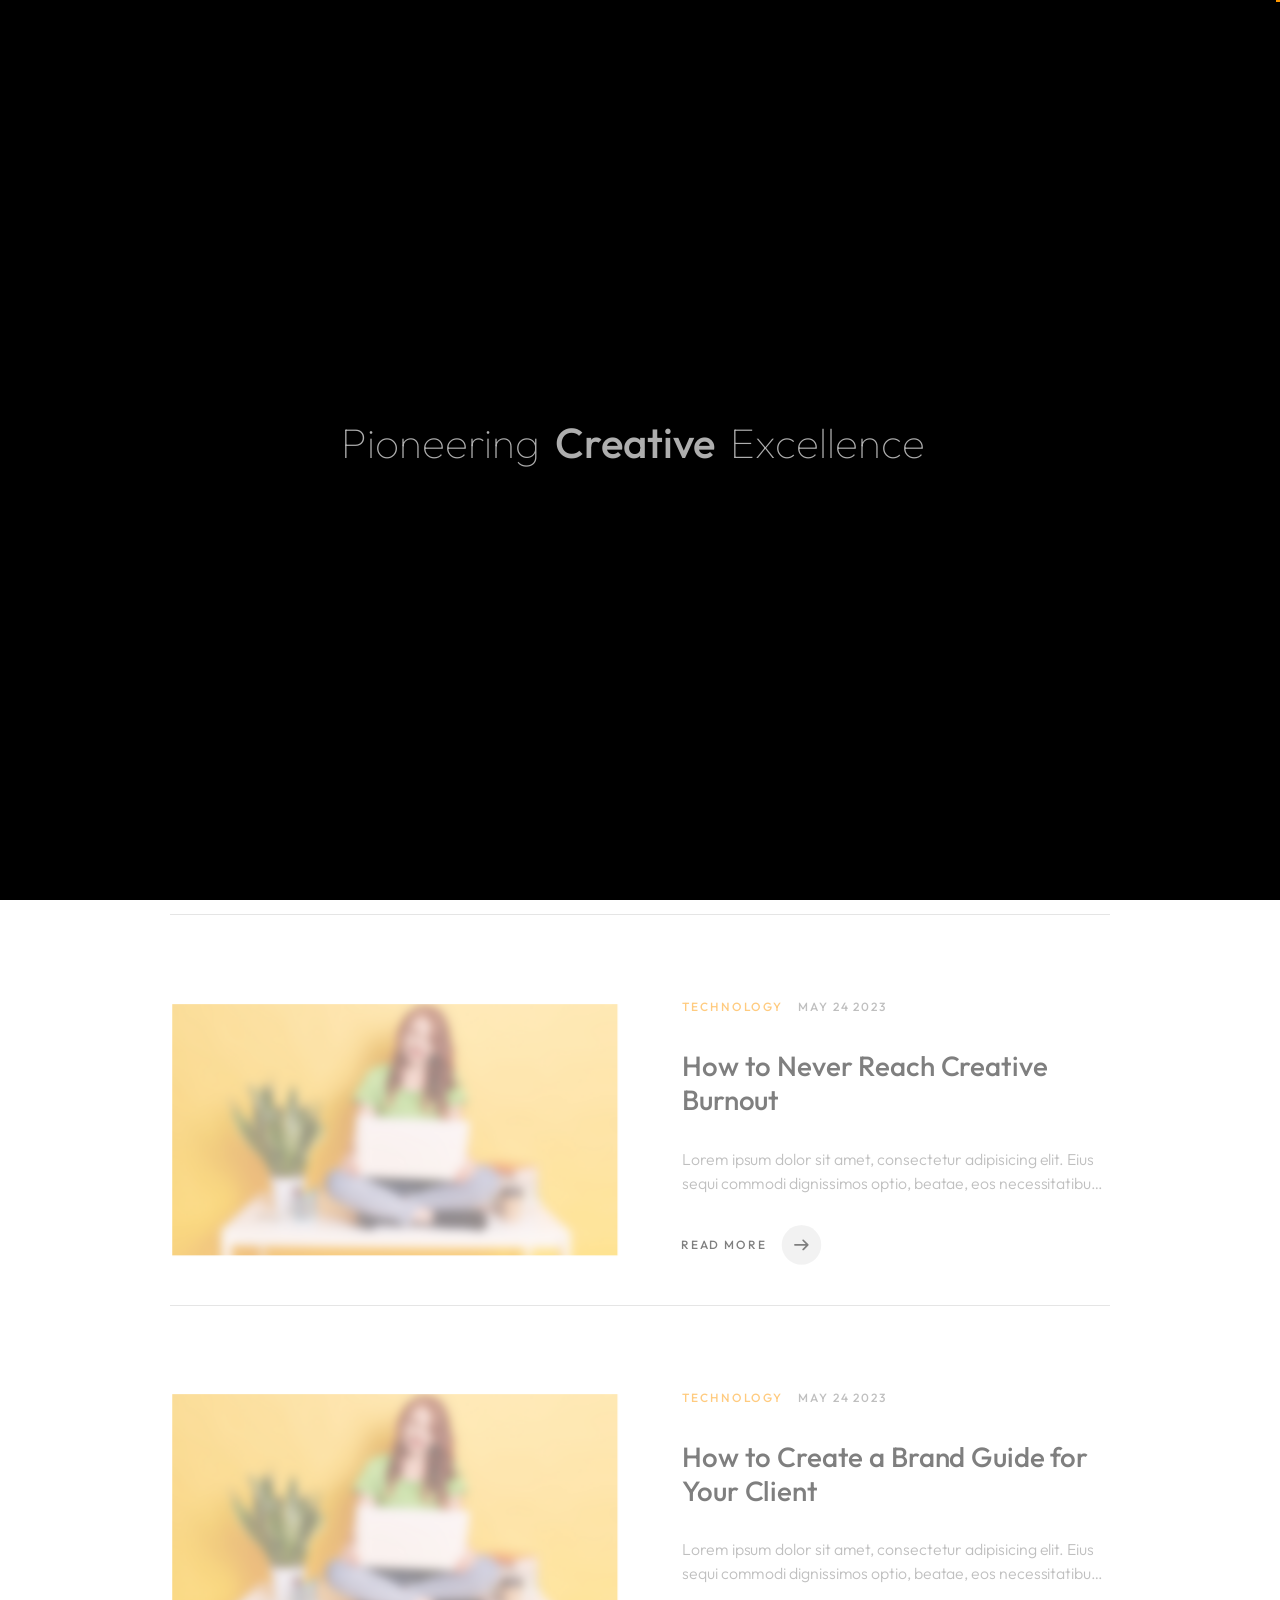
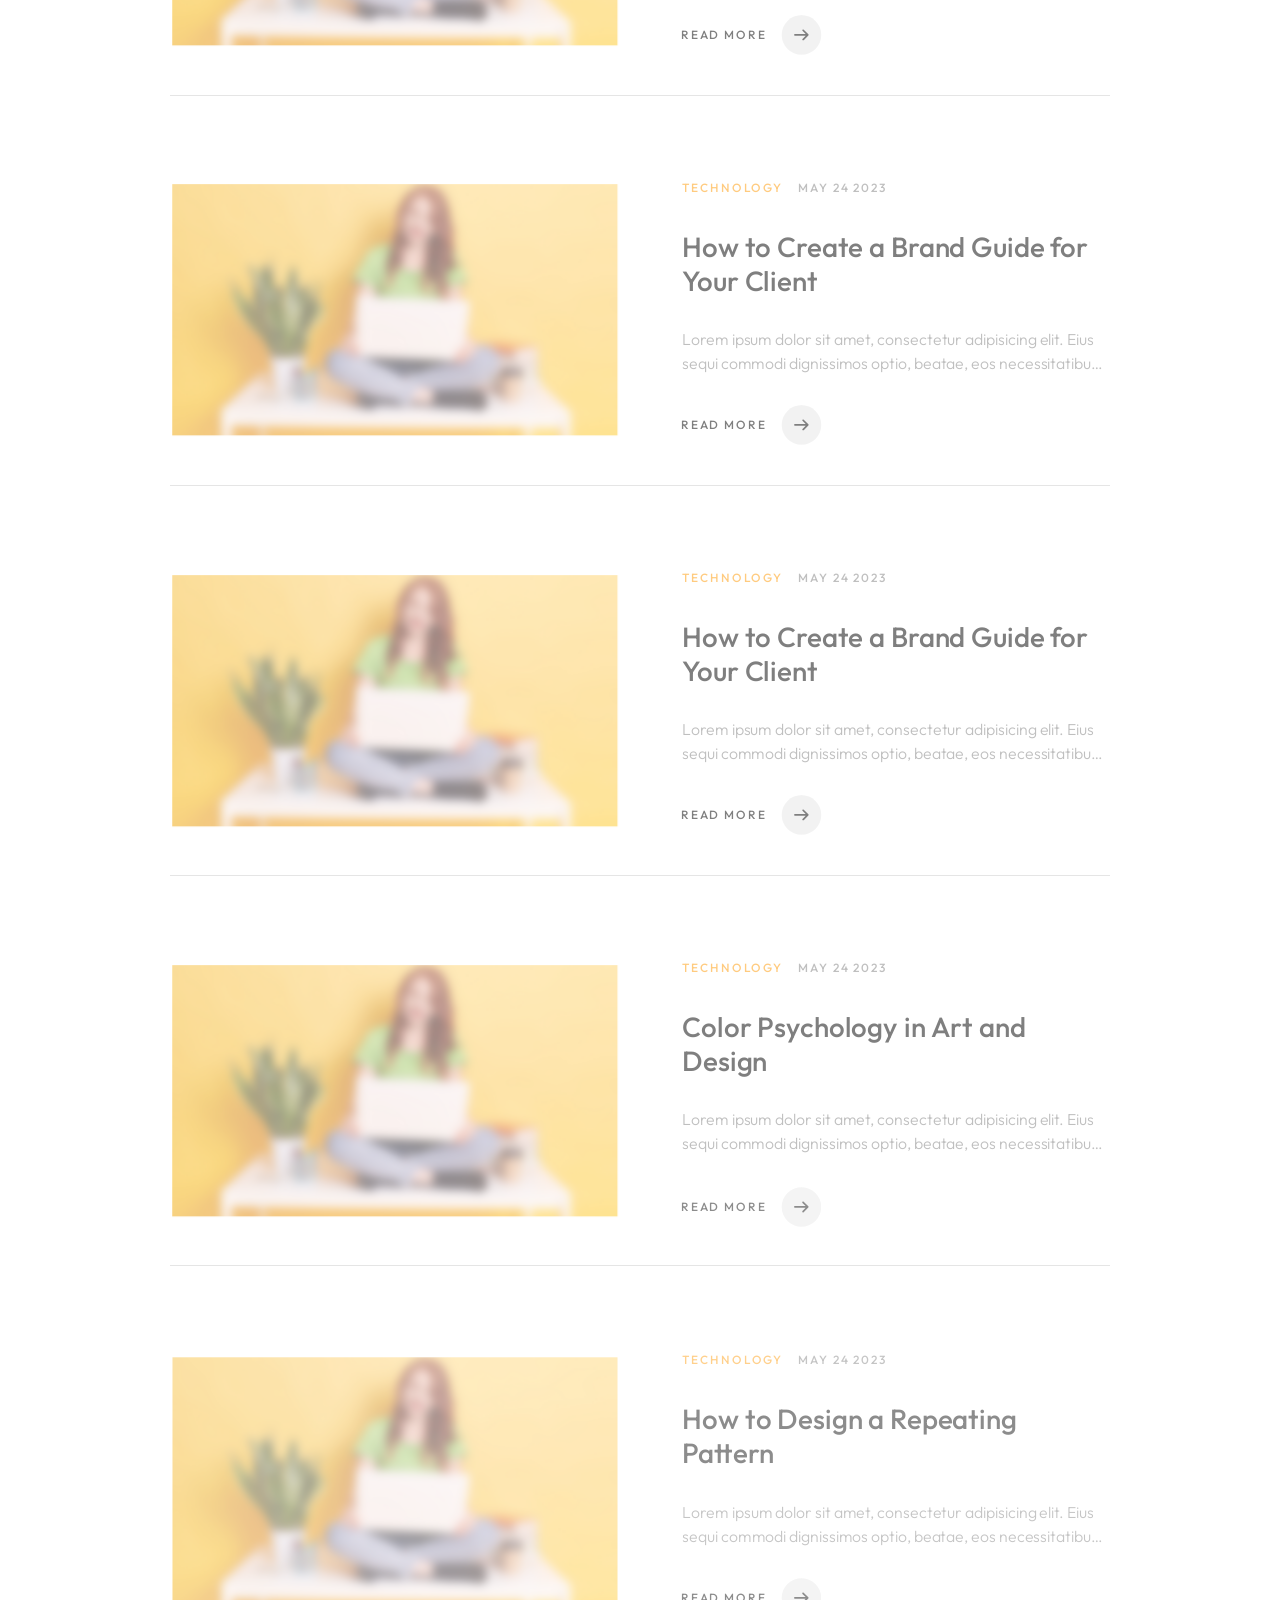
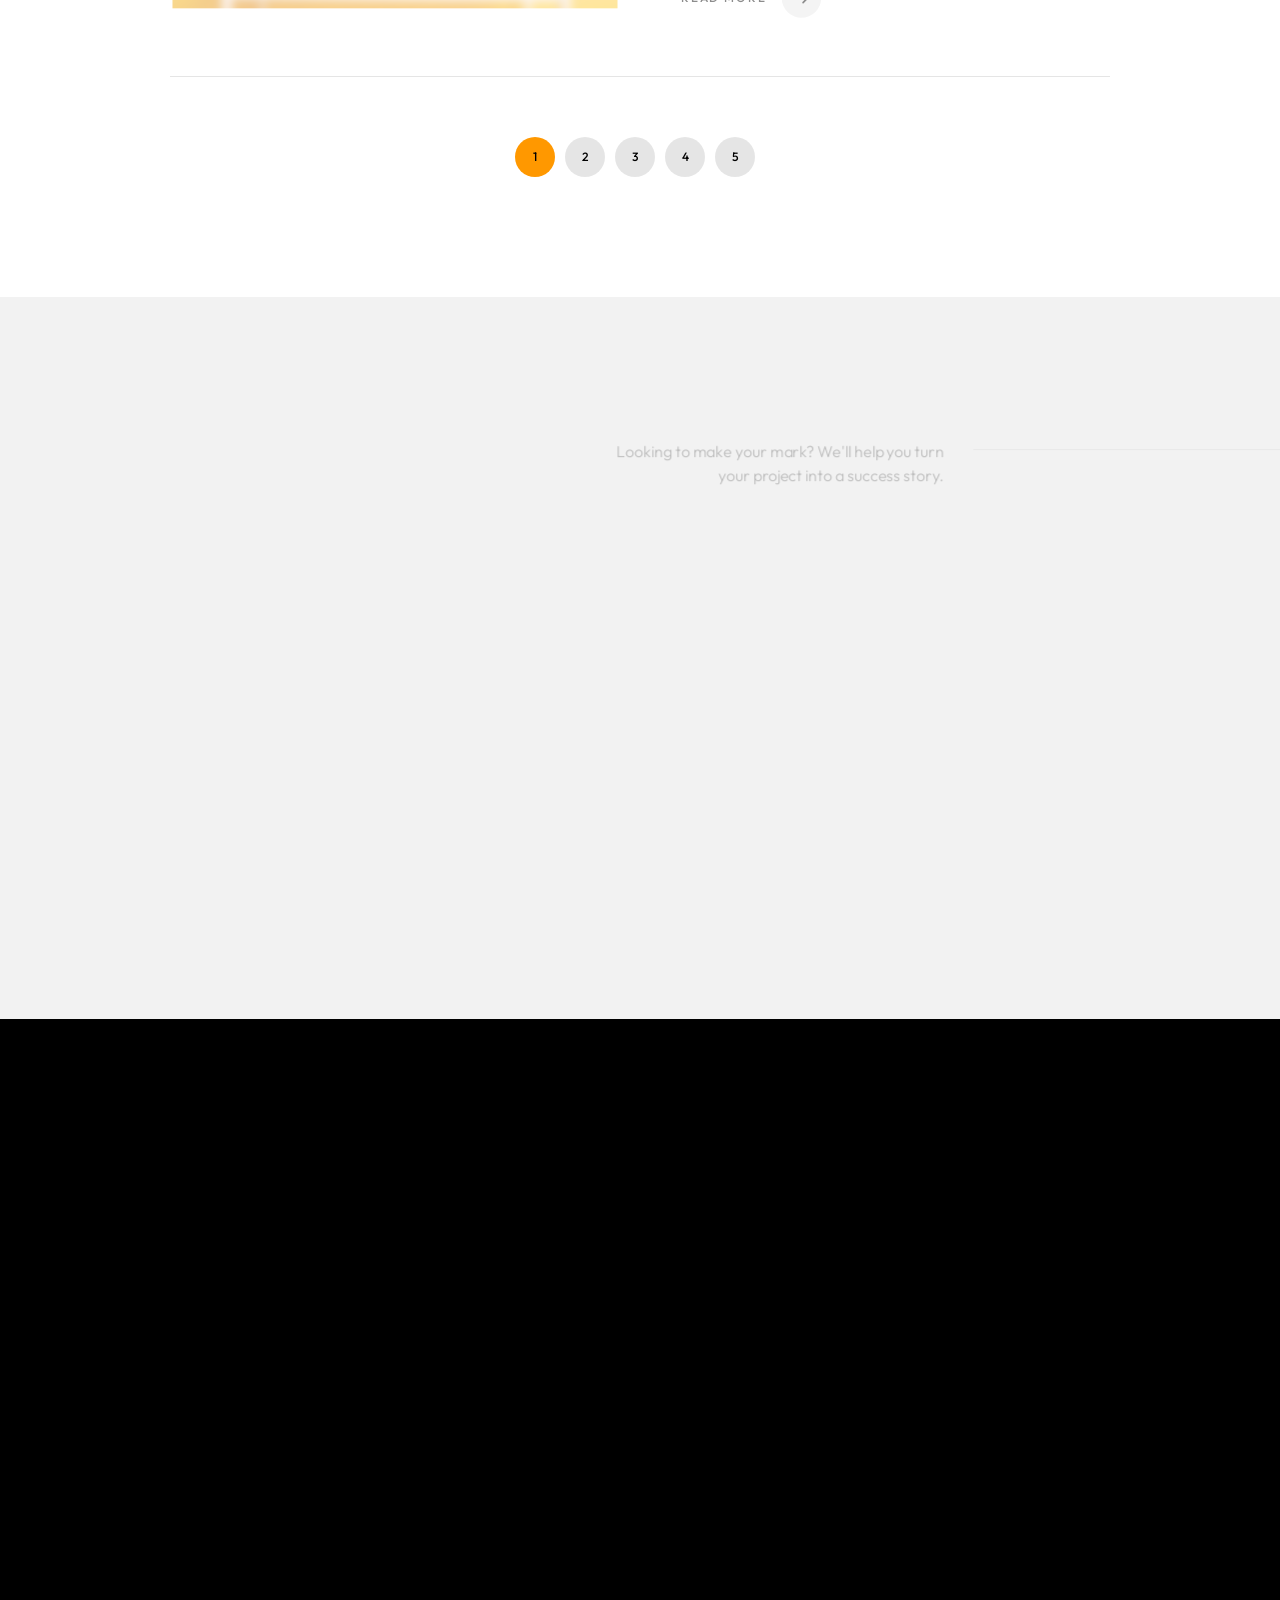
<file: blog-inner.html>
<!DOCTYPE html>
<html lang="zxx">

<head>

    <meta charset="UTF-8">
    <meta name="viewport" content="width=device-width, initial-scale=1.0">
    <meta http-equiv="X-UA-Compatible" content="ie=edge">

    <!-- bootstrap grid css -->
    <link rel="stylesheet" href="css/plugins/bootstrap-grid.css">
    <!-- font awesome css -->
    <link rel="stylesheet" href="css/plugins/font-awesome.min.css">
    <!-- swiper css -->
    <link rel="stylesheet" href="css/plugins/swiper.min.css">
    <!-- fancybox css -->
    <link rel="stylesheet" href="css/plugins/fancybox.min.css">
    <!-- ashley scss -->
    <link rel="stylesheet" href="css/style.css">
    <!-- page name -->
    <title>Ashley</title>

</head>

<body>

    <!-- wrapper -->
    <div class="mil-wrapper" id="top">

        <!-- cursor -->
        <div class="mil-ball">
            <span class="mil-icon-1">
                <svg viewBox="0 0 128 128">
                    <path d="M106.1,41.9c-1.2-1.2-3.1-1.2-4.2,0c-1.2,1.2-1.2,3.1,0,4.2L116.8,61H11.2l14.9-14.9c1.2-1.2,1.2-3.1,0-4.2	c-1.2-1.2-3.1-1.2-4.2,0l-20,20c-1.2,1.2-1.2,3.1,0,4.2l20,20c0.6,0.6,1.4,0.9,2.1,0.9s1.5-0.3,2.1-0.9c1.2-1.2,1.2-3.1,0-4.2	L11.2,67h105.5l-14.9,14.9c-1.2,1.2-1.2,3.1,0,4.2c0.6,0.6,1.4,0.9,2.1,0.9s1.5-0.3,2.1-0.9l20-20c1.2-1.2,1.2-3.1,0-4.2L106.1,41.9	z" />
                </svg>
            </span>
            <div class="mil-more-text">More</div>
            <div class="mil-choose-text">Сhoose</div>
        </div>
        <!-- cursor end -->

        <!-- preloader -->
        <div class="mil-preloader">
            <div class="mil-preloader-animation">
                <div class="mil-pos-abs mil-animation-1">
                    <p class="mil-h3 mil-muted mil-thin">Pioneering</p>
                    <p class="mil-h3 mil-muted">Creative</p>
                    <p class="mil-h3 mil-muted mil-thin">Excellence</p>
                </div>
                <div class="mil-pos-abs mil-animation-2">
                    <div class="mil-reveal-frame">
                        <p class="mil-reveal-box"></p>
                        <p class="mil-h3 mil-muted mil-thin">ashley.com</p>
                    </div>
                </div>
            </div>
        </div>
        <!-- preloader end -->

        <!-- scrollbar progress -->
        <div class="mil-progress-track">
            <div class="mil-progress"></div>
        </div>
        <!-- scrollbar progress end -->

        <!-- menu -->
        <div class="mil-menu-frame">
            <!-- frame clone -->
            <div class="mil-frame-top">
                <a href="index.html" class="mil-logo">A.</a>
                <div class="mil-menu-btn">
                    <span></span>
                </div>
            </div>
            <!-- frame clone end -->
            <div class="container">
                <div class="mil-menu-content">
                    <div class="row">
                        <div class="col-xl-5">

                            <nav class="mil-main-menu" id="swupMenu">
                                <ul>
                                    <li class="mil-has-children">
                                        <a href="#.">Homepage</a>
                                        <ul>
                                            <li><a href="index.html">Landing page</a></li>
                                            <li><a href="home-2.html">Personal</a></li>
                                            <li><a href="portfolio-3.html">Portfolio slider</a></li>
                                        </ul>
                                    </li>
                                    <li class="mil-has-children">
                                        <a href="#.">Portfolio</a>
                                        <ul>
                                            <li><a href="portfolio-1.html">Grid type 1</a></li>
                                            <li><a href="portfolio-2.html">Grid type 2</a></li>
                                            <li><a href="portfolio-3.html">Slider</a></li>
                                        </ul>
                                    </li>
                                    <li class="mil-has-children">
                                        <a href="#.">Services</a>
                                        <ul>
                                            <li><a href="services.html">Services List</a></li>
                                            <li><a href="service.html">Single service</a></li>
                                        </ul>
                                    </li>
                                    <li class="mil-has-children mil-active">
                                        <a href="#.">Newsletter</a>
                                        <ul>
                                            <li><a href="blog.html">Blog List</a></li>
                                            <li><a href="publication.html">Publication</a></li>
                                        </ul>
                                    </li>
                                    <li class="mil-has-children">
                                        <a href="#.">Other pages</a>
                                        <ul>
                                            <li><a href="team.html">Team</a></li>
                                            <li><a href="contact.html">Contact</a></li>
                                            <li><a href="404.html">404</a></li>
                                        </ul>
                                    </li>
                                </ul>
                            </nav>

                        </div>
                        <div class="col-xl-7">

                            <div class="mil-menu-right-frame">
                                <div class="mil-animation-in">
                                    <div class="mil-animation-frame">
                                        <div class="mil-animation mil-position-1 mil-scale" data-value-1="2" data-value-2="2"></div>
                                    </div>
                                </div>
                                <div class="mil-menu-right">
                                    <div class="row">
                                        <div class="col-lg-8 mil-mb-60">

                                            <h6 class="mil-muted mil-mb-30">Projects</h6>

                                            <ul class="mil-menu-list">
                                                <li><a href="project-1.html" class="mil-light-soft">Interior design studio</a></li>
                                                <li><a href="project-2.html" class="mil-light-soft">Home Security Camera</a></li>
                                                <li><a href="project-3.html" class="mil-light-soft">Kemia Honest Skincare</a></li>
                                                <li><a href="project-4.html" class="mil-light-soft">Cascade of Lava</a></li>
                                                <li><a href="project-5.html" class="mil-light-soft">Air Pro by Molekule</a></li>
                                                <li><a href="project-6.html" class="mil-light-soft">Tony's Chocolonely</a></li>
                                            </ul>

                                        </div>
                                        <div class="col-lg-4 mil-mb-60">

                                            <h6 class="mil-muted mil-mb-30">Useful links</h6>

                                            <ul class="mil-menu-list">
                                                <li><a href="#." class="mil-light-soft">Privacy Policy</a></li>
                                                <li><a href="#." class="mil-light-soft">Terms and conditions</a></li>
                                                <li><a href="#." class="mil-light-soft">Cookie Policy</a></li>
                                                <li><a href="#." class="mil-light-soft">Careers</a></li>
                                            </ul>

                                        </div>
                                    </div>
                                    <div class="mil-divider mil-mb-60"></div>
                                    <div class="row justify-content-between">

                                        <div class="col-lg-4 mil-mb-60">

                                            <h6 class="mil-muted mil-mb-30">Canada</h6>

                                            <p class="mil-light-soft mil-up">71 South Los Carneros Road, California <span class="mil-no-wrap">+51 174 705 812</span></p>

                                        </div>
                                        <div class="col-lg-4 mil-mb-60">

                                            <h6 class="mil-muted mil-mb-30">Germany</h6>

                                            <p class="mil-light-soft">Leehove 40, 2678 MC De Lier, Netherlands <span class="mil-no-wrap">+31 174 705 811</span></p>

                                        </div>
                                    </div>
                                </div>
                            </div>

                        </div>
                    </div>
                </div>
            </div>
        </div>
        <!-- menu -->

        <!-- curtain -->
        <div class="mil-curtain"></div>
        <!-- curtain end -->

        <!-- frame -->
        <div class="mil-frame">
            <div class="mil-frame-top">
                <a href="index.html" class="mil-logo">A.</a>
                <div class="mil-menu-btn">
                    <span></span>
                </div>
            </div>
            <div class="mil-frame-bottom">
                <div class="mil-current-page"></div>
                <div class="mil-back-to-top">
                    <a href="#top" class="mil-link mil-dark mil-arrow-place">
                        <span>Back to top</span>
                    </a>
                </div>
            </div>
        </div>
        <!-- frame end -->

        <!-- content -->
        <div class="mil-content">
            <div id="swupMain" class="mil-main-transition">

                <!-- banner -->
                <div class="mil-inner-banner mil-p-0-120">
                    <div class="mil-banner-content mil-up">
                        <div class="mil-animation-frame">
                            <div class="mil-animation mil-position-4 mil-dark mil-scale" data-value-1="6" data-value-2="1.4"></div>
                        </div>
                        <div class="container">
                            <ul class="mil-breadcrumbs mil-mb-60">
                                <li><a href="index.html">Homepage</a></li>
                                <li><a href="blog.html">Blog</a></li>
                                <li><a href="blog-inner.html">Category page</a></li>
                            </ul>
                            <h1 class="mil-mb-60">Publications <br>Category <span class="mil-thin">Name</span></h1>
                            <a href="#blog" class="mil-link mil-dark mil-arrow-place mil-down-arrow">
                                <span>Publications</span>
                            </a>
                        </div>
                    </div>
                </div>
                <!-- banner end -->

                <!-- blog -->
                <section id="blog">
                    <div class="container mil-p-120-120">
                        <div class="row align-items-center mil-mb-30">
                            <div class="col-lg-4 mil-mb-30">
                                <h3 class="mil-up">Other categories:</h3>
                            </div>
                            <div class="col-lg-8 mil-mb-30">
                                <div class="mil-adaptive-right mil-up">

                                    <ul class="mil-category-list">
                                        <li><a href="blog-inner.html">Design</a></li>
                                        <li><a href="blog-inner.html">Art</a></li>
                                        <li><a href="blog-inner.html">Code</a></li>
                                        <li><a href="blog-inner.html" class="mil-active">Technology</a></li>
                                        <li><a href="blog-inner.html">All categories</a></li>
                                    </ul>
                                </div>
                            </div>
                        </div>
                        <div class="row">
                            <div class="col-lg-12">

                                <a href="publication.html" class="mil-blog-card mil-blog-card-hori mil-more mil-mb-60">
                                    <div class="mil-cover-frame mil-up">
                                        <img src="img/blog/8.jpg" alt="cover">
                                    </div>
                                    <div class="mil-post-descr">
                                        <div class="mil-labels mil-up mil-mb-30">
                                            <div class="mil-label mil-upper mil-accent">TECHNOLOGY</div>
                                            <div class="mil-label mil-upper">may 24 2023</div>
                                        </div>
                                        <h4 class="mil-up mil-mb-30">How to Never Reach Creative Burnout</h4>
                                        <p class="mil-post-text mil-up mil-mb-30">Lorem ipsum dolor sit amet, consectetur adipisicing elit. Eius sequi commodi dignissimos optio, beatae, eos necessitatibus nisi. Nam cupiditate consectetur nostrum qui! Repellat natus nulla, nisi aliquid, asperiores impedit tempora sequi est reprehenderit cumque explicabo, dicta. Rem nihil ullam totam ea voluptas quibusdam repudiandae id ut at iure! Totam, a!</p>
                                        <div class="mil-link mil-dark mil-arrow-place mil-up">
                                            <span>Read more</span>
                                        </div>
                                    </div>
                                </a>

                            </div>
                            <div class="col-lg-12">

                                <a href="publication.html" class="mil-blog-card mil-blog-card-hori mil-more mil-mb-60">
                                    <div class="mil-cover-frame mil-up">
                                        <img src="img/blog/7.jpg" alt="cover">
                                    </div>
                                    <div class="mil-post-descr">
                                        <div class="mil-labels mil-up mil-mb-30">
                                            <div class="mil-label mil-upper mil-accent">TECHNOLOGY</div>
                                            <div class="mil-label mil-upper">may 24 2023</div>
                                        </div>
                                        <h4 class="mil-up mil-mb-30">How to Create a Brand Guide for Your Client</h4>
                                        <p class="mil-post-text mil-up mil-mb-30">Lorem ipsum dolor sit amet, consectetur adipisicing elit. Eius sequi commodi dignissimos optio, beatae, eos necessitatibus nisi. Nam cupiditate consectetur nostrum qui! Repellat natus nulla, nisi aliquid, asperiores impedit tempora sequi est reprehenderit cumque explicabo, dicta. Rem nihil ullam totam ea voluptas quibusdam repudiandae id ut at iure! Totam, a!</p>
                                        <div class="mil-link mil-dark mil-arrow-place mil-up">
                                            <span>Read more</span>
                                        </div>
                                    </div>
                                </a>

                            </div>
                            <div class="col-lg-12">

                                <a href="publication.html" class="mil-blog-card mil-blog-card-hori mil-more mil-mb-60">
                                    <div class="mil-cover-frame mil-up">
                                        <img src="img/blog/1.jpg" alt="cover">
                                    </div>
                                    <div class="mil-post-descr">
                                        <div class="mil-labels mil-up mil-mb-30">
                                            <div class="mil-label mil-upper mil-accent">TECHNOLOGY</div>
                                            <div class="mil-label mil-upper">may 24 2023</div>
                                        </div>
                                        <h4 class="mil-up mil-mb-30">How to Create a Brand Guide for Your Client</h4>
                                        <p class="mil-post-text mil-up mil-mb-30">Lorem ipsum dolor sit amet, consectetur adipisicing elit. Eius sequi commodi dignissimos optio, beatae, eos necessitatibus nisi. Nam cupiditate consectetur nostrum qui! Repellat natus nulla, nisi aliquid, asperiores impedit tempora sequi est reprehenderit cumque explicabo, dicta. Rem nihil ullam totam ea voluptas quibusdam repudiandae id ut at iure! Totam, a!</p>
                                        <div class="mil-link mil-dark mil-arrow-place mil-up">
                                            <span>Read more</span>
                                        </div>
                                    </div>
                                </a>

                            </div>
                            <div class="col-lg-12">

                                <a href="publication.html" class="mil-blog-card mil-blog-card-hori mil-more mil-mb-60">
                                    <div class="mil-cover-frame mil-up">
                                        <img src="img/blog/3.jpg" alt="cover">
                                    </div>
                                    <div class="mil-post-descr">
                                        <div class="mil-labels mil-up mil-mb-30">
                                            <div class="mil-label mil-upper mil-accent">TECHNOLOGY</div>
                                            <div class="mil-label mil-upper">may 24 2023</div>
                                        </div>
                                        <h4 class="mil-up mil-mb-30">How to Create a Brand Guide for Your Client</h4>
                                        <p class="mil-post-text mil-up mil-mb-30">Lorem ipsum dolor sit amet, consectetur adipisicing elit. Eius sequi commodi dignissimos optio, beatae, eos necessitatibus nisi. Nam cupiditate consectetur nostrum qui! Repellat natus nulla, nisi aliquid, asperiores impedit tempora sequi est reprehenderit cumque explicabo, dicta. Rem nihil ullam totam ea voluptas quibusdam repudiandae id ut at iure! Totam, a!</p>
                                        <div class="mil-link mil-dark mil-arrow-place mil-up">
                                            <span>Read more</span>
                                        </div>
                                    </div>
                                </a>

                            </div>
                            <div class="col-lg-12">

                                <a href="publication.html" class="mil-blog-card mil-blog-card-hori mil-more mil-mb-60">
                                    <div class="mil-cover-frame mil-up">
                                        <img src="img/blog/4.jpg" alt="cover">
                                    </div>
                                    <div class="mil-post-descr">
                                        <div class="mil-labels mil-up mil-mb-30">
                                            <div class="mil-label mil-upper mil-accent">TECHNOLOGY</div>
                                            <div class="mil-label mil-upper">may 24 2023</div>
                                        </div>
                                        <h4 class="mil-up mil-mb-30">Color Psychology in Art and Design</h4>
                                        <p class="mil-post-text mil-up mil-mb-30">Lorem ipsum dolor sit amet, consectetur adipisicing elit. Eius sequi commodi dignissimos optio, beatae, eos necessitatibus nisi. Nam cupiditate consectetur nostrum qui! Repellat natus nulla, nisi aliquid, asperiores impedit tempora sequi est reprehenderit cumque explicabo, dicta. Rem nihil ullam totam ea voluptas quibusdam repudiandae id ut at iure! Totam, a!</p>
                                        <div class="mil-link mil-dark mil-arrow-place mil-up">
                                            <span>Read more</span>
                                        </div>
                                    </div>
                                </a>

                            </div>
                            <div class="col-lg-12">

                                <a href="publication.html" class="mil-blog-card mil-blog-card-hori mil-more mil-mb-60">
                                    <div class="mil-cover-frame mil-up">
                                        <img src="img/blog/5.jpg" alt="cover">
                                    </div>
                                    <div class="mil-post-descr">
                                        <div class="mil-labels mil-up mil-mb-30">
                                            <div class="mil-label mil-upper mil-accent">TECHNOLOGY</div>
                                            <div class="mil-label mil-upper">may 24 2023</div>
                                        </div>
                                        <h4 class="mil-up mil-mb-30">How to Design a Repeating Pattern</h4>
                                        <p class="mil-post-text mil-up mil-mb-30">Lorem ipsum dolor sit amet, consectetur adipisicing elit. Eius sequi commodi dignissimos optio, beatae, eos necessitatibus nisi. Nam cupiditate consectetur nostrum qui! Repellat natus nulla, nisi aliquid, asperiores impedit tempora sequi est reprehenderit cumque explicabo, dicta. Rem nihil ullam totam ea voluptas quibusdam repudiandae id ut at iure! Totam, a!</p>
                                        <div class="mil-link mil-dark mil-arrow-place mil-up">
                                            <span>Read more</span>
                                        </div>
                                    </div>
                                </a>

                            </div>
                            <div class="col-lg-12">
                                <div class="mil-pagination">
                                    <a href="blog-inner.html" class="mil-pagination-btn mil-active">1</a>
                                    <a href="blog-inner.html" class="mil-pagination-btn">2</a>
                                    <a href="blog-inner.html" class="mil-pagination-btn">3</a>
                                    <a href="blog-inner.html" class="mil-pagination-btn">4</a>
                                    <a href="blog-inner.html" class="mil-pagination-btn">5</a>
                                </div>
                            </div>
                        </div>
                    </div>
                </section>
                <!-- blog end -->

                <!-- call to action -->
                <section class="mil-soft-bg">
                    <div class="container mil-p-120-120">
                        <div class="row">
                            <div class="col-lg-10">

                                <span class="mil-suptitle mil-suptitle-right mil-suptitle-dark mil-up">Looking to make your mark? We'll help you turn <br> your project into a success story.</span>

                            </div>
                        </div>
                        <div class="mil-center">
                            <h2 class="mil-up mil-mb-60">Stay up-to-date <span class="mil-thin">with the</span><br> latest news by <span class="mil-thin">subscribing</span><br> to our <span class="mil-thin">newsletter!</span></h2>
                            <div class="row justify-content-center mil-up">
                                <div class="col-lg-4">
                                    <form class="mil-subscribe-form mil-subscribe-form-2 mil-up">
                                        <input type="text" placeholder="Enter our email">
                                        <button type="submit" class="mil-button mil-icon-button-sm mil-arrow-place"></button>
                                    </form>
                                </div>
                            </div>
                        </div>
                    </div>
                </section>
                <!-- call to action end -->

                <!-- footer -->
                <footer class="mil-dark-bg">
                    <div class="mi-invert-fix">
                        <div class="container mil-p-120-60">
                            <div class="row justify-content-between">
                                <div class="col-md-4 col-lg-4 mil-mb-60">

                                    <div class="mil-muted mil-logo mil-up mil-mb-30">Ashley.</div>

                                    <p class="mil-light-soft mil-up mil-mb-30">Subscribe our newsletter:</p>

                                    <form class="mil-subscribe-form mil-up">
                                        <input type="text" placeholder="Enter our email">
                                        <button type="submit" class="mil-button mil-icon-button-sm mil-arrow-place"></button>
                                    </form>

                                </div>
                                <div class="col-md-7 col-lg-6">
                                    <div class="row justify-content-end">
                                        <div class="col-md-6 col-lg-7">

                                            <nav class="mil-footer-menu mil-mb-60">
                                                <ul>
                                                    <li class="mil-up mil-active">
                                                        <a href="index.html">Home</a>
                                                    </li>
                                                    <li class="mil-up">
                                                        <a href="portfolio-1.html">Portfolio</a>
                                                    </li>
                                                    <li class="mil-up">
                                                        <a href="services.html">Services</a>
                                                    </li>
                                                    <li class="mil-up">
                                                        <a href="contact.html">Contact</a>
                                                    </li>
                                                    <li class="mil-up">
                                                        <a href="blog.html">Blog</a>
                                                    </li>
                                                </ul>
                                            </nav>

                                        </div>
                                        <div class="col-md-6 col-lg-5">

                                            <ul class="mil-menu-list mil-up mil-mb-60">
                                                <li><a href="#." class="mil-light-soft">Privacy Policy</a></li>
                                                <li><a href="#." class="mil-light-soft">Terms and conditions</a></li>
                                                <li><a href="#." class="mil-light-soft">Cookie Policy</a></li>
                                                <li><a href="#." class="mil-light-soft">Careers</a></li>
                                            </ul>

                                        </div>
                                    </div>
                                </div>
                            </div>

                            <div class="row justify-content-between flex-sm-row-reverse">
                                <div class="col-md-7 col-lg-6">

                                    <div class="row justify-content-between">

                                        <div class="col-md-6 col-lg-5 mil-mb-60">

                                            <h6 class="mil-muted mil-up mil-mb-30">Canada</h6>

                                            <p class="mil-light-soft mil-up">71 South Los Carneros Road, California <span class="mil-no-wrap">+51 174 705 812</span></p>

                                        </div>
                                        <div class="col-md-6 col-lg-5 mil-mb-60">

                                            <h6 class="mil-muted mil-up mil-mb-30">Germany</h6>

                                            <p class="mil-light-soft mil-up">Leehove 40, 2678 MC De Lier, Netherlands <span class="mil-no-wrap">+31 174 705 811</span></p>

                                        </div>
                                    </div>

                                </div>
                                <div class="col-md-4 col-lg-6 mil-mb-60">

                                    <div class="mil-vert-between">
                                        <div class="mil-mb-30">
                                            <ul class="mil-social-icons mil-up">
                                                <li><a href="#." target="_blank" class="social-icon"> <i class="far fa-circle"></i></a></li>
                                                <li><a href="#." target="_blank" class="social-icon"> <i class="far fa-circle"></i></a></li>
                                                <li><a href="#." target="_blank" class="social-icon"> <i class="far fa-circle"></i></a></li>
                                                <li><a href="#." target="_blank" class="social-icon"> <i class="far fa-circle"></i></a></li>
                                            </ul>
                                        </div>
                                        <p class="mil-light-soft mil-up">© Copyright 2023 - Mil. All Rights Reserved.</p>
                                    </div>

                                </div>
                            </div>
                        </div>
                    </div>
                </footer>
                <!-- footer end -->

                <!-- hidden elements -->
                <div class="mil-hidden-elements">
                    <div class="mil-dodecahedron">
                        <div class="mil-pentagon">
                            <div></div>
                            <div></div>
                            <div></div>
                            <div></div>
                            <div></div>
                        </div>
                        <div class="mil-pentagon">
                            <div></div>
                            <div></div>
                            <div></div>
                            <div></div>
                            <div></div>
                        </div>
                        <div class="mil-pentagon">
                            <div></div>
                            <div></div>
                            <div></div>
                            <div></div>
                            <div></div>
                        </div>
                        <div class="mil-pentagon">
                            <div></div>
                            <div></div>
                            <div></div>
                            <div></div>
                            <div></div>
                        </div>
                        <div class="mil-pentagon">
                            <div></div>
                            <div></div>
                            <div></div>
                            <div></div>
                            <div></div>
                        </div>
                        <div class="mil-pentagon">
                            <div></div>
                            <div></div>
                            <div></div>
                            <div></div>
                            <div></div>
                        </div>
                        <div class="mil-pentagon">
                            <div></div>
                            <div></div>
                            <div></div>
                            <div></div>
                            <div></div>
                        </div>
                        <div class="mil-pentagon">
                            <div></div>
                            <div></div>
                            <div></div>
                            <div></div>
                            <div></div>
                        </div>
                        <div class="mil-pentagon">
                            <div></div>
                            <div></div>
                            <div></div>
                            <div></div>
                            <div></div>
                        </div>
                        <div class="mil-pentagon">
                            <div></div>
                            <div></div>
                            <div></div>
                            <div></div>
                            <div></div>
                        </div>
                        <div class="mil-pentagon">
                            <div></div>
                            <div></div>
                            <div></div>
                            <div></div>
                            <div></div>
                        </div>
                        <div class="mil-pentagon">
                            <div></div>
                            <div></div>
                            <div></div>
                            <div></div>
                            <div></div>
                        </div>
                    </div>

                    <svg xmlns="http://www.w3.org/2000/svg" viewBox="0 0 24 24" class="mil-arrow">
                        <path d="M 14 5.3417969 C 13.744125 5.3417969 13.487969 5.4412187 13.292969 5.6367188 L 13.207031 5.7226562 C 12.816031 6.1136563 12.816031 6.7467188 13.207031 7.1367188 L 17.070312 11 L 4 11 C 3.448 11 3 11.448 3 12 C 3 12.552 3.448 13 4 13 L 17.070312 13 L 13.207031 16.863281 C 12.816031 17.254281 12.816031 17.887344 13.207031 18.277344 L 13.292969 18.363281 C 13.683969 18.754281 14.317031 18.754281 14.707031 18.363281 L 20.363281 12.707031 C 20.754281 12.316031 20.754281 11.682969 20.363281 11.292969 L 14.707031 5.6367188 C 14.511531 5.4412187 14.255875 5.3417969 14 5.3417969 z" />
                    </svg>

                    <svg width="250" viewBox="0 0 300 1404" fill="none" xmlns="http://www.w3.org/2000/svg" class="mil-lines">
                        <path fill-rule="evenodd" clip-rule="evenodd" d="M1 892L1 941H299V892C299 809.71 232.29 743 150 743C67.7096 743 1 809.71 1 892ZM0 942H300V892C300 809.157 232.843 742 150 742C67.1573 742 0 809.157 0 892L0 942Z" class="mil-move" />
                        <path fill-rule="evenodd" clip-rule="evenodd" d="M299 146V97L1 97V146C1 228.29 67.7096 295 150 295C232.29 295 299 228.29 299 146ZM300 96L0 96V146C0 228.843 67.1573 296 150 296C232.843 296 300 228.843 300 146V96Z" class="mil-move" />
                        <path fill-rule="evenodd" clip-rule="evenodd" d="M299 1H1V1403H299V1ZM0 0V1404H300V0H0Z" />
                        <path fill-rule="evenodd" clip-rule="evenodd" d="M150 -4.37115e-08L150 1404L149 1404L149 0L150 -4.37115e-08Z" />
                        <path fill-rule="evenodd" clip-rule="evenodd" d="M150 1324C232.29 1324 299 1257.29 299 1175C299 1092.71 232.29 1026 150 1026C67.7096 1026 1 1092.71 1 1175C1 1257.29 67.7096 1324 150 1324ZM150 1325C232.843 1325 300 1257.84 300 1175C300 1092.16 232.843 1025 150 1025C67.1573 1025 0 1092.16 0 1175C0 1257.84 67.1573 1325 150 1325Z" class="mil-move" />
                        <path fill-rule="evenodd" clip-rule="evenodd" d="M300 1175H0V1174H300V1175Z" class="mil-move" />
                        <path fill-rule="evenodd" clip-rule="evenodd" d="M150 678C232.29 678 299 611.29 299 529C299 446.71 232.29 380 150 380C67.7096 380 1 446.71 1 529C1 611.29 67.7096 678 150 678ZM150 679C232.843 679 300 611.843 300 529C300 446.157 232.843 379 150 379C67.1573 379 0 446.157 0 529C0 611.843 67.1573 679 150 679Z" class="mil-move" />
                        <path fill-rule="evenodd" clip-rule="evenodd" d="M299 380H1V678H299V380ZM0 379V679H300V379H0Z" class="mil-move" />
                    </svg>
                </div>
                <!-- hidden elements end -->

            </div>
        </div>
        <!-- content -->
    </div>
    <!-- wrapper end -->

    <!-- jQuery js -->
    <script src="js/plugins/jquery.min.js"></script>
    <!-- swup js -->
    <script src="js/plugins/swup.min.js"></script>
    <!-- swiper js -->
    <script src="js/plugins/swiper.min.js"></script>
    <!-- fancybox js -->
    <script src="js/plugins/fancybox.min.js"></script>
    <!-- gsap js -->
    <script src="js/plugins/gsap.min.js"></script>
    <!-- scroll smoother -->
    <script src="js/plugins/smooth-scroll.js"></script>
    <!-- scroll trigger js -->
    <script src="js/plugins/ScrollTrigger.min.js"></script>
    <!-- scroll to js -->
    <script src="js/plugins/ScrollTo.min.js"></script>
    <!-- ashley js -->
    <script src="js/main.js"></script>

</body>

</html>
</file>
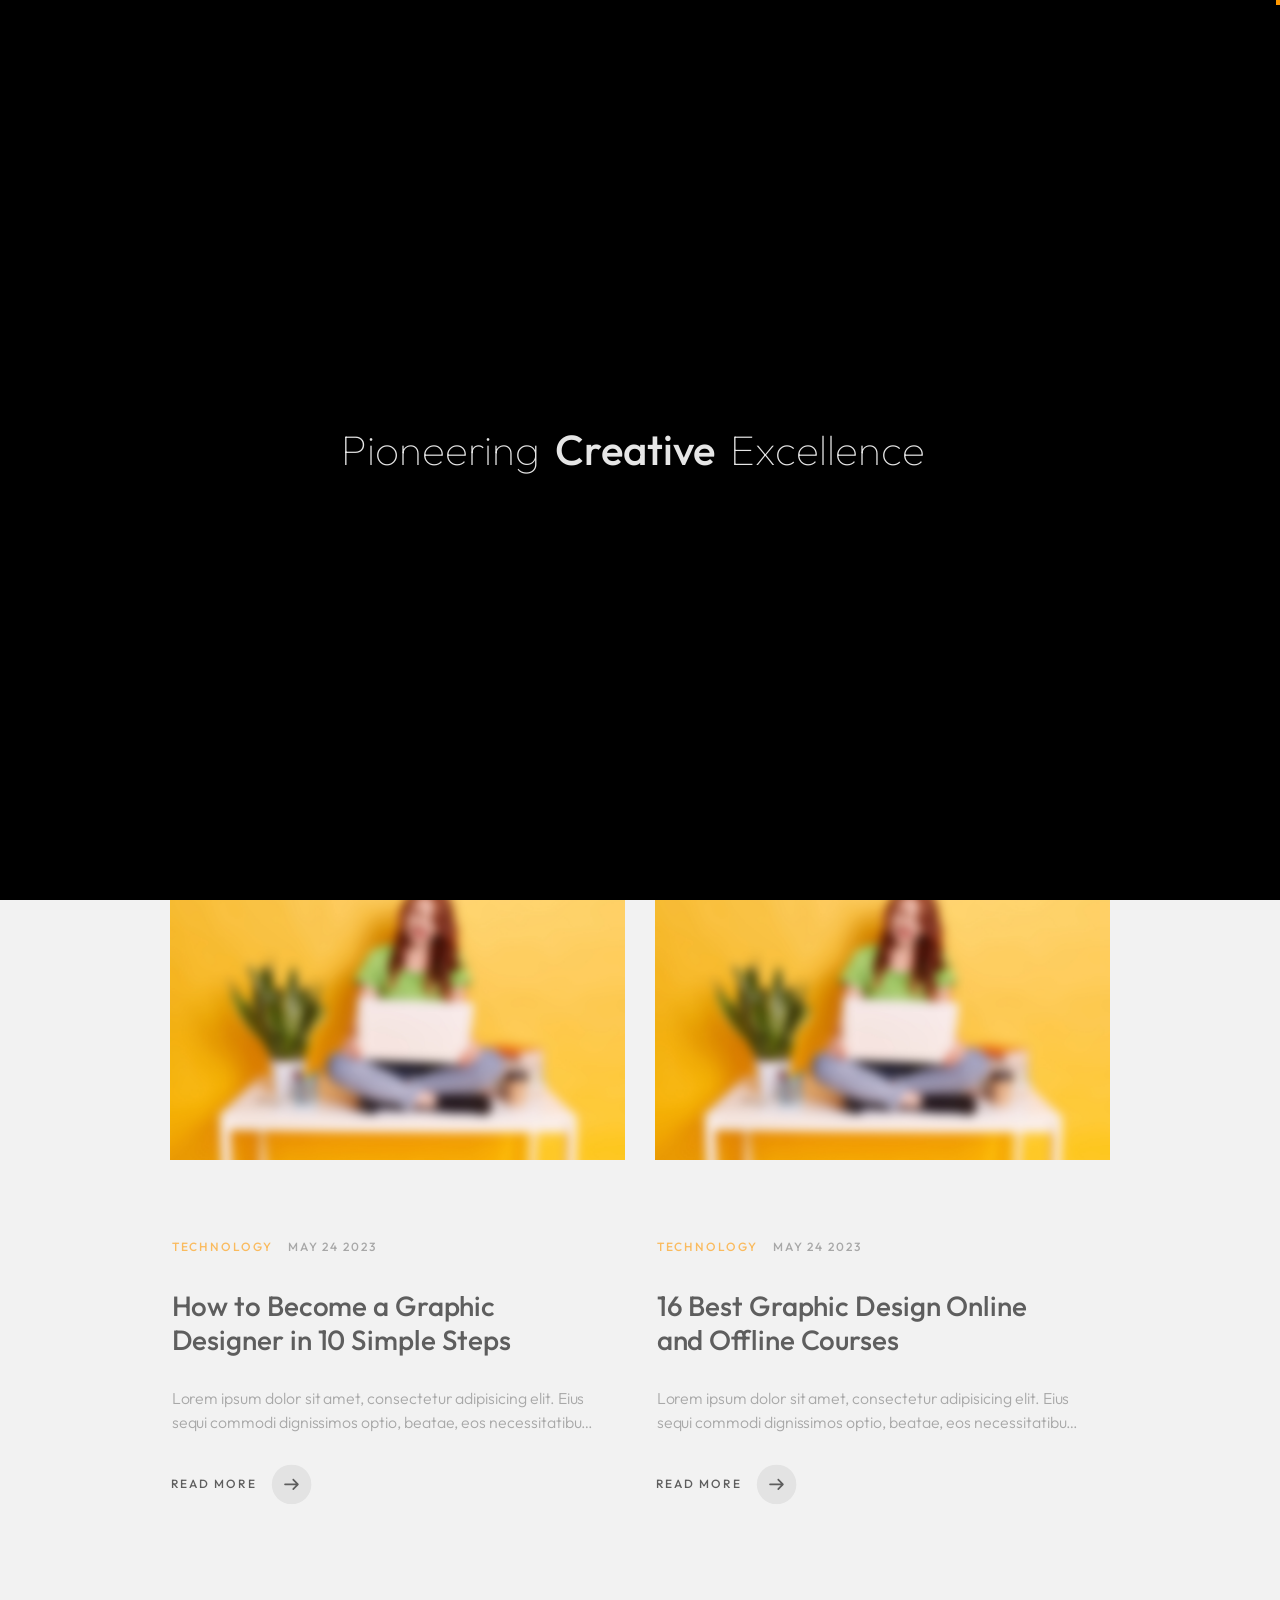
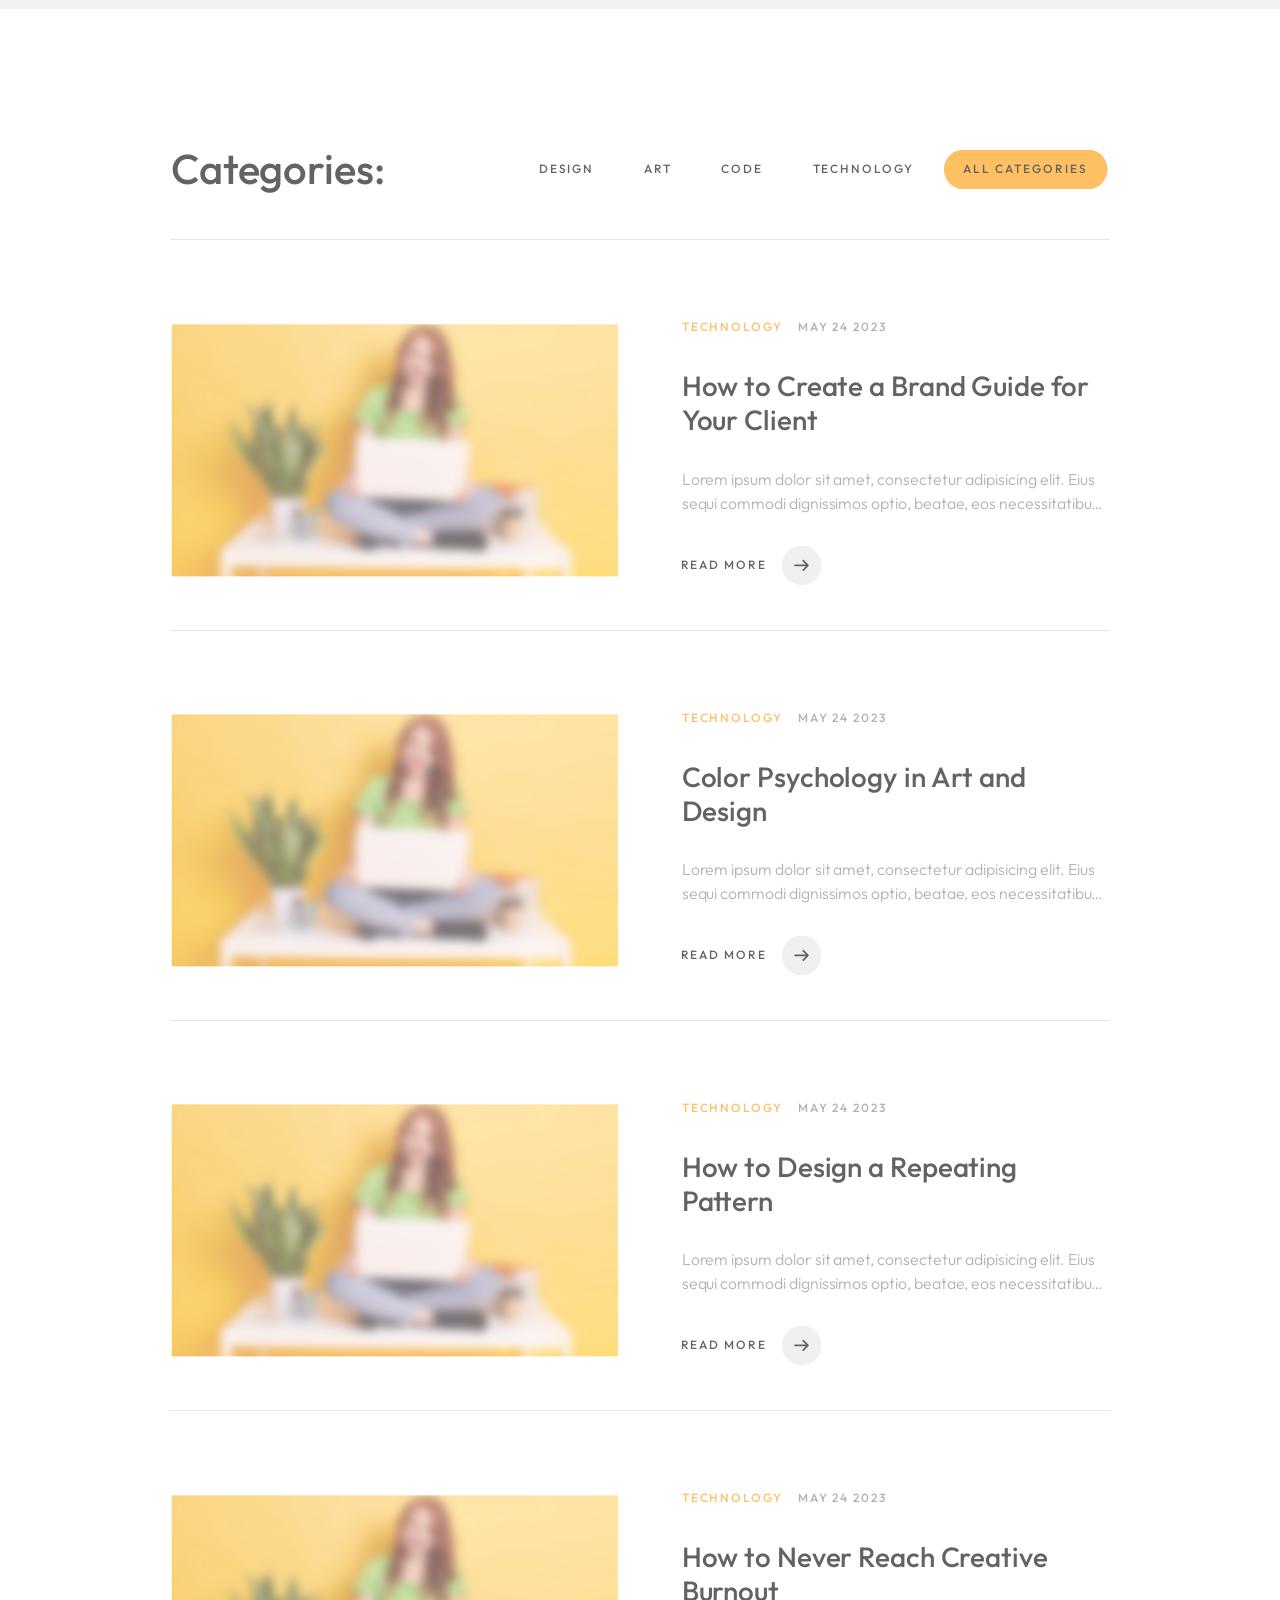
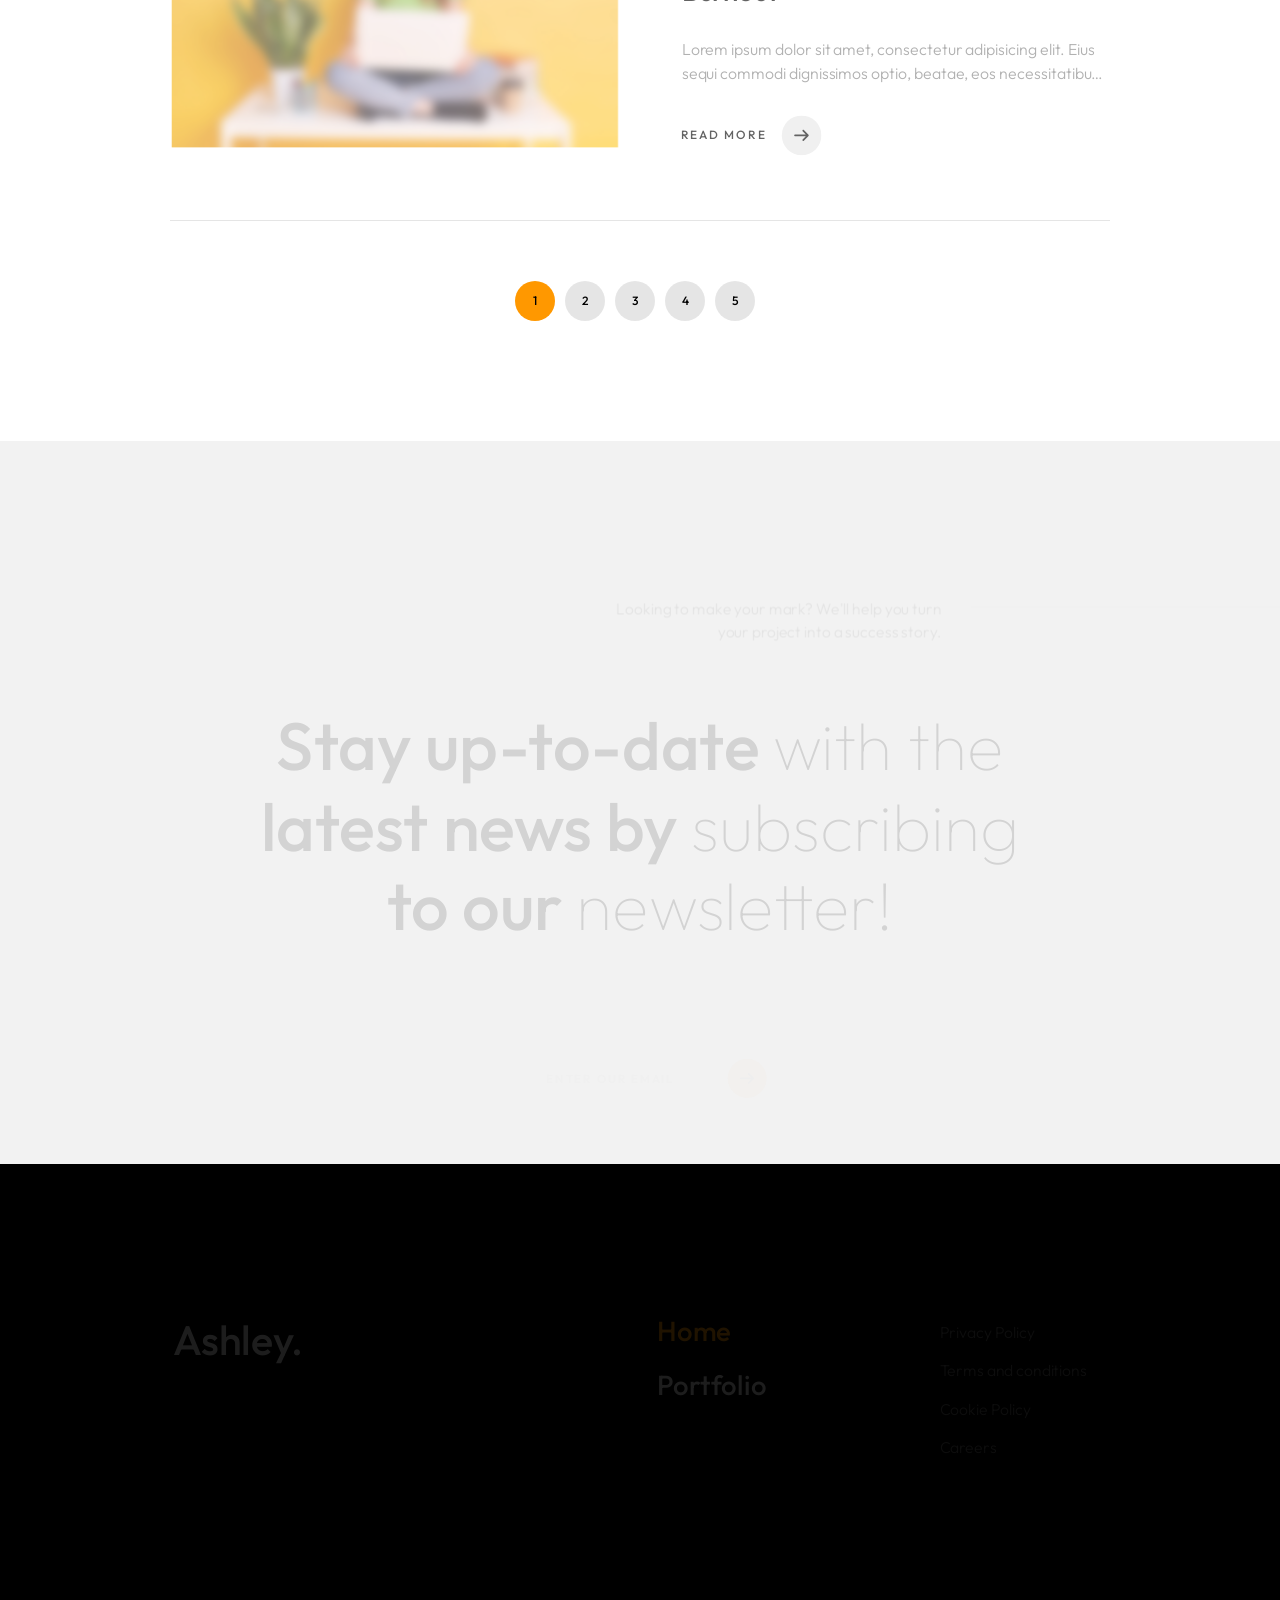
<file: blog.html>
<!DOCTYPE html>
<html lang="zxx">

<head>

    <meta charset="UTF-8">
    <meta name="viewport" content="width=device-width, initial-scale=1.0">
    <meta http-equiv="X-UA-Compatible" content="ie=edge">

    <!-- bootstrap grid css -->
    <link rel="stylesheet" href="css/plugins/bootstrap-grid.css">
    <!-- font awesome css -->
    <link rel="stylesheet" href="css/plugins/font-awesome.min.css">
    <!-- swiper css -->
    <link rel="stylesheet" href="css/plugins/swiper.min.css">
    <!-- fancybox css -->
    <link rel="stylesheet" href="css/plugins/fancybox.min.css">
    <!-- ashley scss -->
    <link rel="stylesheet" href="css/style.css">
    <!-- page name -->
    <title>Ashley</title>

</head>

<body>

    <!-- wrapper -->
    <div class="mil-wrapper" id="top">

        <!-- cursor -->
        <div class="mil-ball">
            <span class="mil-icon-1">
                <svg viewBox="0 0 128 128">
                    <path d="M106.1,41.9c-1.2-1.2-3.1-1.2-4.2,0c-1.2,1.2-1.2,3.1,0,4.2L116.8,61H11.2l14.9-14.9c1.2-1.2,1.2-3.1,0-4.2	c-1.2-1.2-3.1-1.2-4.2,0l-20,20c-1.2,1.2-1.2,3.1,0,4.2l20,20c0.6,0.6,1.4,0.9,2.1,0.9s1.5-0.3,2.1-0.9c1.2-1.2,1.2-3.1,0-4.2	L11.2,67h105.5l-14.9,14.9c-1.2,1.2-1.2,3.1,0,4.2c0.6,0.6,1.4,0.9,2.1,0.9s1.5-0.3,2.1-0.9l20-20c1.2-1.2,1.2-3.1,0-4.2L106.1,41.9	z" />
                </svg>
            </span>
            <div class="mil-more-text">More</div>
            <div class="mil-choose-text">Сhoose</div>
        </div>
        <!-- cursor end -->

        <!-- preloader -->
        <div class="mil-preloader">
            <div class="mil-preloader-animation">
                <div class="mil-pos-abs mil-animation-1">
                    <p class="mil-h3 mil-muted mil-thin">Pioneering</p>
                    <p class="mil-h3 mil-muted">Creative</p>
                    <p class="mil-h3 mil-muted mil-thin">Excellence</p>
                </div>
                <div class="mil-pos-abs mil-animation-2">
                    <div class="mil-reveal-frame">
                        <p class="mil-reveal-box"></p>
                        <p class="mil-h3 mil-muted mil-thin">ashley.com</p>
                    </div>
                </div>
            </div>
        </div>
        <!-- preloader end -->

        <!-- scrollbar progress -->
        <div class="mil-progress-track">
            <div class="mil-progress"></div>
        </div>
        <!-- scrollbar progress end -->

        <!-- menu -->
        <div class="mil-menu-frame">
            <!-- frame clone -->
            <div class="mil-frame-top">
                <a href="index.html" class="mil-logo">A.</a>
                <div class="mil-menu-btn">
                    <span></span>
                </div>
            </div>
            <!-- frame clone end -->
            <div class="container">
                <div class="mil-menu-content">
                    <div class="row">
                        <div class="col-xl-5">

                            <nav class="mil-main-menu" id="swupMenu">
                                <ul>
                                    <li class="mil-has-children">
                                        <a href="#.">Homepage</a>
                                        <ul>
                                            <li><a href="index.html">Landing page</a></li>
                                            <li><a href="home-2.html">Personal</a></li>
                                            <li><a href="portfolio-3.html">Portfolio slider</a></li>
                                        </ul>
                                    </li>
                                    <li class="mil-has-children">
                                        <a href="#.">Portfolio</a>
                                        <ul>
                                            <li><a href="portfolio-1.html">Grid type 1</a></li>
                                            <li><a href="portfolio-2.html">Grid type 2</a></li>
                                            <li><a href="portfolio-3.html">Slider</a></li>
                                        </ul>
                                    </li>
                                    <li class="mil-has-children">
                                        <a href="#.">Services</a>
                                        <ul>
                                            <li><a href="services.html">Services List</a></li>
                                            <li><a href="service.html">Single service</a></li>
                                        </ul>
                                    </li>
                                    <li class="mil-has-children mil-active">
                                        <a href="#.">Newsletter</a>
                                        <ul>
                                            <li><a href="blog.html">Blog List</a></li>
                                            <li><a href="publication.html">Publication</a></li>
                                        </ul>
                                    </li>
                                    <li class="mil-has-children">
                                        <a href="#.">Other pages</a>
                                        <ul>
                                            <li><a href="team.html">Team</a></li>
                                            <li><a href="contact.html">Contact</a></li>
                                            <li><a href="404.html">404</a></li>
                                        </ul>
                                    </li>
                                </ul>
                            </nav>

                        </div>
                        <div class="col-xl-7">

                            <div class="mil-menu-right-frame">
                                <div class="mil-animation-in">
                                    <div class="mil-animation-frame">
                                        <div class="mil-animation mil-position-1 mil-scale" data-value-1="2" data-value-2="2"></div>
                                    </div>
                                </div>
                                <div class="mil-menu-right">
                                    <div class="row">
                                        <div class="col-lg-8 mil-mb-60">

                                            <h6 class="mil-muted mil-mb-30">Projects</h6>

                                            <ul class="mil-menu-list">
                                                <li><a href="project-1.html" class="mil-light-soft">Interior design studio</a></li>
                                                <li><a href="project-2.html" class="mil-light-soft">Home Security Camera</a></li>
                                                <li><a href="project-3.html" class="mil-light-soft">Kemia Honest Skincare</a></li>
                                                <li><a href="project-4.html" class="mil-light-soft">Cascade of Lava</a></li>
                                                <li><a href="project-5.html" class="mil-light-soft">Air Pro by Molekule</a></li>
                                                <li><a href="project-6.html" class="mil-light-soft">Tony's Chocolonely</a></li>
                                            </ul>

                                        </div>
                                        <div class="col-lg-4 mil-mb-60">

                                            <h6 class="mil-muted mil-mb-30">Useful links</h6>

                                            <ul class="mil-menu-list">
                                                <li><a href="#." class="mil-light-soft">Privacy Policy</a></li>
                                                <li><a href="#." class="mil-light-soft">Terms and conditions</a></li>
                                                <li><a href="#." class="mil-light-soft">Cookie Policy</a></li>
                                                <li><a href="#." class="mil-light-soft">Careers</a></li>
                                            </ul>

                                        </div>
                                    </div>
                                    <div class="mil-divider mil-mb-60"></div>
                                    <div class="row justify-content-between">

                                        <div class="col-lg-4 mil-mb-60">

                                            <h6 class="mil-muted mil-mb-30">Canada</h6>

                                            <p class="mil-light-soft mil-up">71 South Los Carneros Road, California <span class="mil-no-wrap">+51 174 705 812</span></p>

                                        </div>
                                        <div class="col-lg-4 mil-mb-60">

                                            <h6 class="mil-muted mil-mb-30">Germany</h6>

                                            <p class="mil-light-soft">Leehove 40, 2678 MC De Lier, Netherlands <span class="mil-no-wrap">+31 174 705 811</span></p>

                                        </div>
                                    </div>
                                </div>
                            </div>

                        </div>
                    </div>
                </div>
            </div>
        </div>
        <!-- menu -->

        <!-- curtain -->
        <div class="mil-curtain"></div>
        <!-- curtain end -->

        <!-- frame -->
        <div class="mil-frame">
            <div class="mil-frame-top">
                <a href="index.html" class="mil-logo">A.</a>
                <div class="mil-menu-btn">
                    <span></span>
                </div>
            </div>
            <div class="mil-frame-bottom">
                <div class="mil-current-page"></div>
                <div class="mil-back-to-top">
                    <a href="#top" class="mil-link mil-dark mil-arrow-place">
                        <span>Back to top</span>
                    </a>
                </div>
            </div>
        </div>
        <!-- frame end -->

        <!-- content -->
        <div class="mil-content">
            <div id="swupMain" class="mil-main-transition">

                <!-- banner -->
                <div class="mil-inner-banner mil-p-0-120">
                    <div class="mil-banner-content mil-up">
                        <div class="mil-animation-frame">
                            <div class="mil-animation mil-position-4 mil-dark mil-scale" data-value-1="6" data-value-2="1.4"></div>
                        </div>
                        <div class="container">
                            <ul class="mil-breadcrumbs mil-mb-60">
                                <li><a href="index.html">Homepage</a></li>
                                <li><a href="blog.html">Blog</a></li>
                            </ul>
                            <h1 class="mil-mb-60">Exploring <span class="mil-thin">the World</span> <br> Through Our <span class="mil-thin">Blog</span></h1>
                            <a href="#blog" class="mil-link mil-dark mil-arrow-place mil-down-arrow">
                                <span>Publications</span>
                            </a>
                        </div>
                    </div>
                </div>
                <!-- banner end -->

                <!-- popular -->
                <section class="mil-soft-bg" id="blog">
                    <div class="container mil-p-120-60">
                        <div class="row align-items-center mil-mb-30">
                            <div class="col-lg-6 mil-mb-30">
                                <h3 class="mil-up">Popular Publications:</h3>
                            </div>
                            <div class="col-lg-6 mil-mb-30">
                                <div class="mil-adaptive-right mil-up">
                                    <a href="blog-inner.html" class="mil-link mil-dark mil-arrow-place">
                                        <span>View all</span>
                                    </a>
                                </div>
                            </div>
                        </div>
                        <div class="row">
                            <div class="col-lg-6">

                                <a href="publication.html" class="mil-blog-card mil-mb-60">
                                    <div class="mil-cover-frame mil-up">
                                        <img src="img/blog/1.jpg" alt="cover">
                                    </div>
                                    <div class="mil-post-descr">
                                        <div class="mil-labels mil-up mil-mb-30">
                                            <div class="mil-label mil-upper mil-accent">TECHNOLOGY</div>
                                            <div class="mil-label mil-upper">may 24 2023</div>
                                        </div>
                                        <h4 class="mil-up mil-mb-30">How to Become a Graphic Designer in 10 Simple Steps</h4>
                                        <p class="mil-post-text mil-up mil-mb-30">Lorem ipsum dolor sit amet, consectetur adipisicing elit. Eius sequi commodi dignissimos optio, beatae, eos necessitatibus nisi. Nam cupiditate consectetur nostrum qui! Repellat natus nulla, nisi aliquid, asperiores impedit tempora sequi est reprehenderit cumque explicabo, dicta. Rem nihil ullam totam ea voluptas quibusdam repudiandae id ut at iure! Totam, a!</p>
                                        <div class="mil-link mil-dark mil-arrow-place mil-up">
                                            <span>Read more</span>
                                        </div>
                                    </div>
                                </a>

                            </div>
                            <div class="col-lg-6">

                                <a href="publication.html" class="mil-blog-card mil-mb-60">
                                    <div class="mil-cover-frame mil-up">
                                        <img src="img/blog/2.jpg" alt="cover">
                                    </div>
                                    <div class="mil-post-descr">
                                        <div class="mil-labels mil-up mil-mb-30">
                                            <div class="mil-label mil-upper mil-accent">TECHNOLOGY</div>
                                            <div class="mil-label mil-upper">may 24 2023</div>
                                        </div>
                                        <h4 class="mil-up mil-mb-30">16 Best Graphic Design Online and Offline Courses</h4>
                                        <p class="mil-post-text mil-up mil-mb-30">Lorem ipsum dolor sit amet, consectetur adipisicing elit. Eius sequi commodi dignissimos optio, beatae, eos necessitatibus nisi. Nam cupiditate consectetur nostrum qui! Repellat natus nulla, nisi aliquid, asperiores impedit tempora sequi est reprehenderit cumque explicabo, dicta. Rem nihil ullam totam ea voluptas quibusdam repudiandae id ut at iure! Totam, a!</p>
                                        <div class="mil-link mil-dark mil-arrow-place mil-up">
                                            <span>Read more</span>
                                        </div>
                                    </div>
                                </a>

                            </div>
                        </div>
                    </div>
                </section>
                <!-- popular end -->

                <!-- blog -->
                <section>
                    <div class="container mil-p-120-120">
                        <div class="row align-items-center mil-mb-30">
                            <div class="col-lg-4 mil-mb-30">
                                <h3 class="mil-up">Categories:</h3>
                            </div>
                            <div class="col-lg-8 mil-mb-30">
                                <div class="mil-adaptive-right mil-up">

                                    <ul class="mil-category-list">
                                        <li><a href="blog-inner.html">Design</a></li>
                                        <li><a href="blog-inner.html">Art</a></li>
                                        <li><a href="blog-inner.html">Code</a></li>
                                        <li><a href="blog-inner.html">Technology</a></li>
                                        <li><a href="blog-inner.html" class="mil-active">All categories</a></li>
                                    </ul>
                                </div>
                            </div>
                        </div>
                        <div class="row">
                            <div class="col-lg-12">

                                <a href="publication.html" class="mil-blog-card mil-blog-card-hori mil-more mil-mb-60">
                                    <div class="mil-cover-frame mil-up">
                                        <img src="img/blog/3.jpg" alt="cover">
                                    </div>
                                    <div class="mil-post-descr">
                                        <div class="mil-labels mil-up mil-mb-30">
                                            <div class="mil-label mil-upper mil-accent">TECHNOLOGY</div>
                                            <div class="mil-label mil-upper">may 24 2023</div>
                                        </div>
                                        <h4 class="mil-up mil-mb-30">How to Create a Brand Guide for Your Client</h4>
                                        <p class="mil-post-text mil-up mil-mb-30">Lorem ipsum dolor sit amet, consectetur adipisicing elit. Eius sequi commodi dignissimos optio, beatae, eos necessitatibus nisi. Nam cupiditate consectetur nostrum qui! Repellat natus nulla, nisi aliquid, asperiores impedit tempora sequi est reprehenderit cumque explicabo, dicta. Rem nihil ullam totam ea voluptas quibusdam repudiandae id ut at iure! Totam, a!</p>
                                        <div class="mil-link mil-dark mil-arrow-place mil-up">
                                            <span>Read more</span>
                                        </div>
                                    </div>
                                </a>

                            </div>
                            <div class="col-lg-12">

                                <a href="publication.html" class="mil-blog-card mil-blog-card-hori mil-more mil-mb-60">
                                    <div class="mil-cover-frame mil-up">
                                        <img src="img/blog/4.jpg" alt="cover">
                                    </div>
                                    <div class="mil-post-descr">
                                        <div class="mil-labels mil-up mil-mb-30">
                                            <div class="mil-label mil-upper mil-accent">TECHNOLOGY</div>
                                            <div class="mil-label mil-upper">may 24 2023</div>
                                        </div>
                                        <h4 class="mil-up mil-mb-30">Color Psychology in Art and Design</h4>
                                        <p class="mil-post-text mil-up mil-mb-30">Lorem ipsum dolor sit amet, consectetur adipisicing elit. Eius sequi commodi dignissimos optio, beatae, eos necessitatibus nisi. Nam cupiditate consectetur nostrum qui! Repellat natus nulla, nisi aliquid, asperiores impedit tempora sequi est reprehenderit cumque explicabo, dicta. Rem nihil ullam totam ea voluptas quibusdam repudiandae id ut at iure! Totam, a!</p>
                                        <div class="mil-link mil-dark mil-arrow-place mil-up">
                                            <span>Read more</span>
                                        </div>
                                    </div>
                                </a>

                            </div>
                            <div class="col-lg-12">

                                <a href="publication.html" class="mil-blog-card mil-blog-card-hori mil-more mil-mb-60">
                                    <div class="mil-cover-frame mil-up">
                                        <img src="img/blog/5.jpg" alt="cover">
                                    </div>
                                    <div class="mil-post-descr">
                                        <div class="mil-labels mil-up mil-mb-30">
                                            <div class="mil-label mil-upper mil-accent">TECHNOLOGY</div>
                                            <div class="mil-label mil-upper">may 24 2023</div>
                                        </div>
                                        <h4 class="mil-up mil-mb-30">How to Design a Repeating Pattern</h4>
                                        <p class="mil-post-text mil-up mil-mb-30">Lorem ipsum dolor sit amet, consectetur adipisicing elit. Eius sequi commodi dignissimos optio, beatae, eos necessitatibus nisi. Nam cupiditate consectetur nostrum qui! Repellat natus nulla, nisi aliquid, asperiores impedit tempora sequi est reprehenderit cumque explicabo, dicta. Rem nihil ullam totam ea voluptas quibusdam repudiandae id ut at iure! Totam, a!</p>
                                        <div class="mil-link mil-dark mil-arrow-place mil-up">
                                            <span>Read more</span>
                                        </div>
                                    </div>
                                </a>

                            </div>
                            <div class="col-lg-12">

                                <a href="publication.html" class="mil-blog-card mil-blog-card-hori mil-more mil-mb-60">
                                    <div class="mil-cover-frame mil-up">
                                        <img src="img/blog/6.jpg" alt="cover">
                                    </div>
                                    <div class="mil-post-descr">
                                        <div class="mil-labels mil-up mil-mb-30">
                                            <div class="mil-label mil-upper mil-accent">TECHNOLOGY</div>
                                            <div class="mil-label mil-upper">may 24 2023</div>
                                        </div>
                                        <h4 class="mil-up mil-mb-30">How to Never Reach Creative Burnout</h4>
                                        <p class="mil-post-text mil-up mil-mb-30">Lorem ipsum dolor sit amet, consectetur adipisicing elit. Eius sequi commodi dignissimos optio, beatae, eos necessitatibus nisi. Nam cupiditate consectetur nostrum qui! Repellat natus nulla, nisi aliquid, asperiores impedit tempora sequi est reprehenderit cumque explicabo, dicta. Rem nihil ullam totam ea voluptas quibusdam repudiandae id ut at iure! Totam, a!</p>
                                        <div class="mil-link mil-dark mil-arrow-place mil-up">
                                            <span>Read more</span>
                                        </div>
                                    </div>
                                </a>

                            </div>
                            <div class="col-lg-12">
                                <div class="mil-pagination">
                                    <a href="blog-inner.html" class="mil-pagination-btn mil-active">1</a>
                                    <a href="blog-inner.html" class="mil-pagination-btn">2</a>
                                    <a href="blog-inner.html" class="mil-pagination-btn">3</a>
                                    <a href="blog-inner.html" class="mil-pagination-btn">4</a>
                                    <a href="blog-inner.html" class="mil-pagination-btn">5</a>
                                </div>
                            </div>
                        </div>
                    </div>
                </section>
                <!-- blog end -->

                <!-- call to action -->
                <section class="mil-soft-bg">
                    <div class="container mil-p-120-120">
                        <div class="row">
                            <div class="col-lg-10">

                                <span class="mil-suptitle mil-suptitle-right mil-suptitle-dark mil-up">Looking to make your mark? We'll help you turn <br> your project into a success story.</span>

                            </div>
                        </div>
                        <div class="mil-center">
                            <h2 class="mil-up mil-mb-60">Stay up-to-date <span class="mil-thin">with the</span><br> latest news by <span class="mil-thin">subscribing</span><br> to our <span class="mil-thin">newsletter!</span></h2>
                            <div class="row justify-content-center mil-up">
                                <div class="col-lg-4">
                                    <form class="mil-subscribe-form mil-subscribe-form-2 mil-up">
                                        <input type="text" placeholder="Enter our email">
                                        <button type="submit" class="mil-button mil-icon-button-sm mil-arrow-place"></button>
                                    </form>
                                </div>
                            </div>
                        </div>
                    </div>
                </section>
                <!-- call to action end -->

                <!-- footer -->
                <footer class="mil-dark-bg">
                    <div class="mi-invert-fix">
                        <div class="container mil-p-120-60">
                            <div class="row justify-content-between">
                                <div class="col-md-4 col-lg-4 mil-mb-60">

                                    <div class="mil-muted mil-logo mil-up mil-mb-30">Ashley.</div>

                                    <p class="mil-light-soft mil-up mil-mb-30">Subscribe our newsletter:</p>

                                    <form class="mil-subscribe-form mil-up">
                                        <input type="text" placeholder="Enter our email">
                                        <button type="submit" class="mil-button mil-icon-button-sm mil-arrow-place"></button>
                                    </form>

                                </div>
                                <div class="col-md-7 col-lg-6">
                                    <div class="row justify-content-end">
                                        <div class="col-md-6 col-lg-7">

                                            <nav class="mil-footer-menu mil-mb-60">
                                                <ul>
                                                    <li class="mil-up mil-active">
                                                        <a href="index.html">Home</a>
                                                    </li>
                                                    <li class="mil-up">
                                                        <a href="portfolio-1.html">Portfolio</a>
                                                    </li>
                                                    <li class="mil-up">
                                                        <a href="services.html">Services</a>
                                                    </li>
                                                    <li class="mil-up">
                                                        <a href="contact.html">Contact</a>
                                                    </li>
                                                    <li class="mil-up">
                                                        <a href="blog.html">Blog</a>
                                                    </li>
                                                </ul>
                                            </nav>

                                        </div>
                                        <div class="col-md-6 col-lg-5">

                                            <ul class="mil-menu-list mil-up mil-mb-60">
                                                <li><a href="#." class="mil-light-soft">Privacy Policy</a></li>
                                                <li><a href="#." class="mil-light-soft">Terms and conditions</a></li>
                                                <li><a href="#." class="mil-light-soft">Cookie Policy</a></li>
                                                <li><a href="#." class="mil-light-soft">Careers</a></li>
                                            </ul>

                                        </div>
                                    </div>
                                </div>
                            </div>

                            <div class="row justify-content-between flex-sm-row-reverse">
                                <div class="col-md-7 col-lg-6">

                                    <div class="row justify-content-between">

                                        <div class="col-md-6 col-lg-5 mil-mb-60">

                                            <h6 class="mil-muted mil-up mil-mb-30">Canada</h6>

                                            <p class="mil-light-soft mil-up">71 South Los Carneros Road, California <span class="mil-no-wrap">+51 174 705 812</span></p>

                                        </div>
                                        <div class="col-md-6 col-lg-5 mil-mb-60">

                                            <h6 class="mil-muted mil-up mil-mb-30">Germany</h6>

                                            <p class="mil-light-soft mil-up">Leehove 40, 2678 MC De Lier, Netherlands <span class="mil-no-wrap">+31 174 705 811</span></p>

                                        </div>
                                    </div>

                                </div>
                                <div class="col-md-4 col-lg-6 mil-mb-60">

                                    <div class="mil-vert-between">
                                        <div class="mil-mb-30">
                                            <ul class="mil-social-icons mil-up">
                                                <li><a href="#." target="_blank" class="social-icon"> <i class="far fa-circle"></i></a></li>
                                                <li><a href="#." target="_blank" class="social-icon"> <i class="far fa-circle"></i></a></li>
                                                <li><a href="#." target="_blank" class="social-icon"> <i class="far fa-circle"></i></a></li>
                                                <li><a href="#." target="_blank" class="social-icon"> <i class="far fa-circle"></i></a></li>
                                            </ul>
                                        </div>
                                        <p class="mil-light-soft mil-up">© Copyright 2023 - Mil. All Rights Reserved.</p>
                                    </div>

                                </div>
                            </div>
                        </div>
                    </div>
                </footer>
                <!-- footer end -->

                <!-- hidden elements -->
                <div class="mil-hidden-elements">
                    <div class="mil-dodecahedron">
                        <div class="mil-pentagon">
                            <div></div>
                            <div></div>
                            <div></div>
                            <div></div>
                            <div></div>
                        </div>
                        <div class="mil-pentagon">
                            <div></div>
                            <div></div>
                            <div></div>
                            <div></div>
                            <div></div>
                        </div>
                        <div class="mil-pentagon">
                            <div></div>
                            <div></div>
                            <div></div>
                            <div></div>
                            <div></div>
                        </div>
                        <div class="mil-pentagon">
                            <div></div>
                            <div></div>
                            <div></div>
                            <div></div>
                            <div></div>
                        </div>
                        <div class="mil-pentagon">
                            <div></div>
                            <div></div>
                            <div></div>
                            <div></div>
                            <div></div>
                        </div>
                        <div class="mil-pentagon">
                            <div></div>
                            <div></div>
                            <div></div>
                            <div></div>
                            <div></div>
                        </div>
                        <div class="mil-pentagon">
                            <div></div>
                            <div></div>
                            <div></div>
                            <div></div>
                            <div></div>
                        </div>
                        <div class="mil-pentagon">
                            <div></div>
                            <div></div>
                            <div></div>
                            <div></div>
                            <div></div>
                        </div>
                        <div class="mil-pentagon">
                            <div></div>
                            <div></div>
                            <div></div>
                            <div></div>
                            <div></div>
                        </div>
                        <div class="mil-pentagon">
                            <div></div>
                            <div></div>
                            <div></div>
                            <div></div>
                            <div></div>
                        </div>
                        <div class="mil-pentagon">
                            <div></div>
                            <div></div>
                            <div></div>
                            <div></div>
                            <div></div>
                        </div>
                        <div class="mil-pentagon">
                            <div></div>
                            <div></div>
                            <div></div>
                            <div></div>
                            <div></div>
                        </div>
                    </div>

                    <svg xmlns="http://www.w3.org/2000/svg" viewBox="0 0 24 24" class="mil-arrow">
                        <path d="M 14 5.3417969 C 13.744125 5.3417969 13.487969 5.4412187 13.292969 5.6367188 L 13.207031 5.7226562 C 12.816031 6.1136563 12.816031 6.7467188 13.207031 7.1367188 L 17.070312 11 L 4 11 C 3.448 11 3 11.448 3 12 C 3 12.552 3.448 13 4 13 L 17.070312 13 L 13.207031 16.863281 C 12.816031 17.254281 12.816031 17.887344 13.207031 18.277344 L 13.292969 18.363281 C 13.683969 18.754281 14.317031 18.754281 14.707031 18.363281 L 20.363281 12.707031 C 20.754281 12.316031 20.754281 11.682969 20.363281 11.292969 L 14.707031 5.6367188 C 14.511531 5.4412187 14.255875 5.3417969 14 5.3417969 z" />
                    </svg>

                    <svg width="250" viewBox="0 0 300 1404" fill="none" xmlns="http://www.w3.org/2000/svg" class="mil-lines">
                        <path fill-rule="evenodd" clip-rule="evenodd" d="M1 892L1 941H299V892C299 809.71 232.29 743 150 743C67.7096 743 1 809.71 1 892ZM0 942H300V892C300 809.157 232.843 742 150 742C67.1573 742 0 809.157 0 892L0 942Z" class="mil-move" />
                        <path fill-rule="evenodd" clip-rule="evenodd" d="M299 146V97L1 97V146C1 228.29 67.7096 295 150 295C232.29 295 299 228.29 299 146ZM300 96L0 96V146C0 228.843 67.1573 296 150 296C232.843 296 300 228.843 300 146V96Z" class="mil-move" />
                        <path fill-rule="evenodd" clip-rule="evenodd" d="M299 1H1V1403H299V1ZM0 0V1404H300V0H0Z" />
                        <path fill-rule="evenodd" clip-rule="evenodd" d="M150 -4.37115e-08L150 1404L149 1404L149 0L150 -4.37115e-08Z" />
                        <path fill-rule="evenodd" clip-rule="evenodd" d="M150 1324C232.29 1324 299 1257.29 299 1175C299 1092.71 232.29 1026 150 1026C67.7096 1026 1 1092.71 1 1175C1 1257.29 67.7096 1324 150 1324ZM150 1325C232.843 1325 300 1257.84 300 1175C300 1092.16 232.843 1025 150 1025C67.1573 1025 0 1092.16 0 1175C0 1257.84 67.1573 1325 150 1325Z" class="mil-move" />
                        <path fill-rule="evenodd" clip-rule="evenodd" d="M300 1175H0V1174H300V1175Z" class="mil-move" />
                        <path fill-rule="evenodd" clip-rule="evenodd" d="M150 678C232.29 678 299 611.29 299 529C299 446.71 232.29 380 150 380C67.7096 380 1 446.71 1 529C1 611.29 67.7096 678 150 678ZM150 679C232.843 679 300 611.843 300 529C300 446.157 232.843 379 150 379C67.1573 379 0 446.157 0 529C0 611.843 67.1573 679 150 679Z" class="mil-move" />
                        <path fill-rule="evenodd" clip-rule="evenodd" d="M299 380H1V678H299V380ZM0 379V679H300V379H0Z" class="mil-move" />
                    </svg>
                </div>
                <!-- hidden elements end -->

            </div>
        </div>
        <!-- content -->
    </div>
    <!-- wrapper end -->

    <!-- jQuery js -->
    <script src="js/plugins/jquery.min.js"></script>
    <!-- swup js -->
    <script src="js/plugins/swup.min.js"></script>
    <!-- swiper js -->
    <script src="js/plugins/swiper.min.js"></script>
    <!-- fancybox js -->
    <script src="js/plugins/fancybox.min.js"></script>
    <!-- gsap js -->
    <script src="js/plugins/gsap.min.js"></script>
    <!-- scroll smoother -->
    <script src="js/plugins/smooth-scroll.js"></script>
    <!-- scroll trigger js -->
    <script src="js/plugins/ScrollTrigger.min.js"></script>
    <!-- scroll to js -->
    <script src="js/plugins/ScrollTo.min.js"></script>
    <!-- ashley js -->
    <script src="js/main.js"></script>

</body>

</html>
</file>
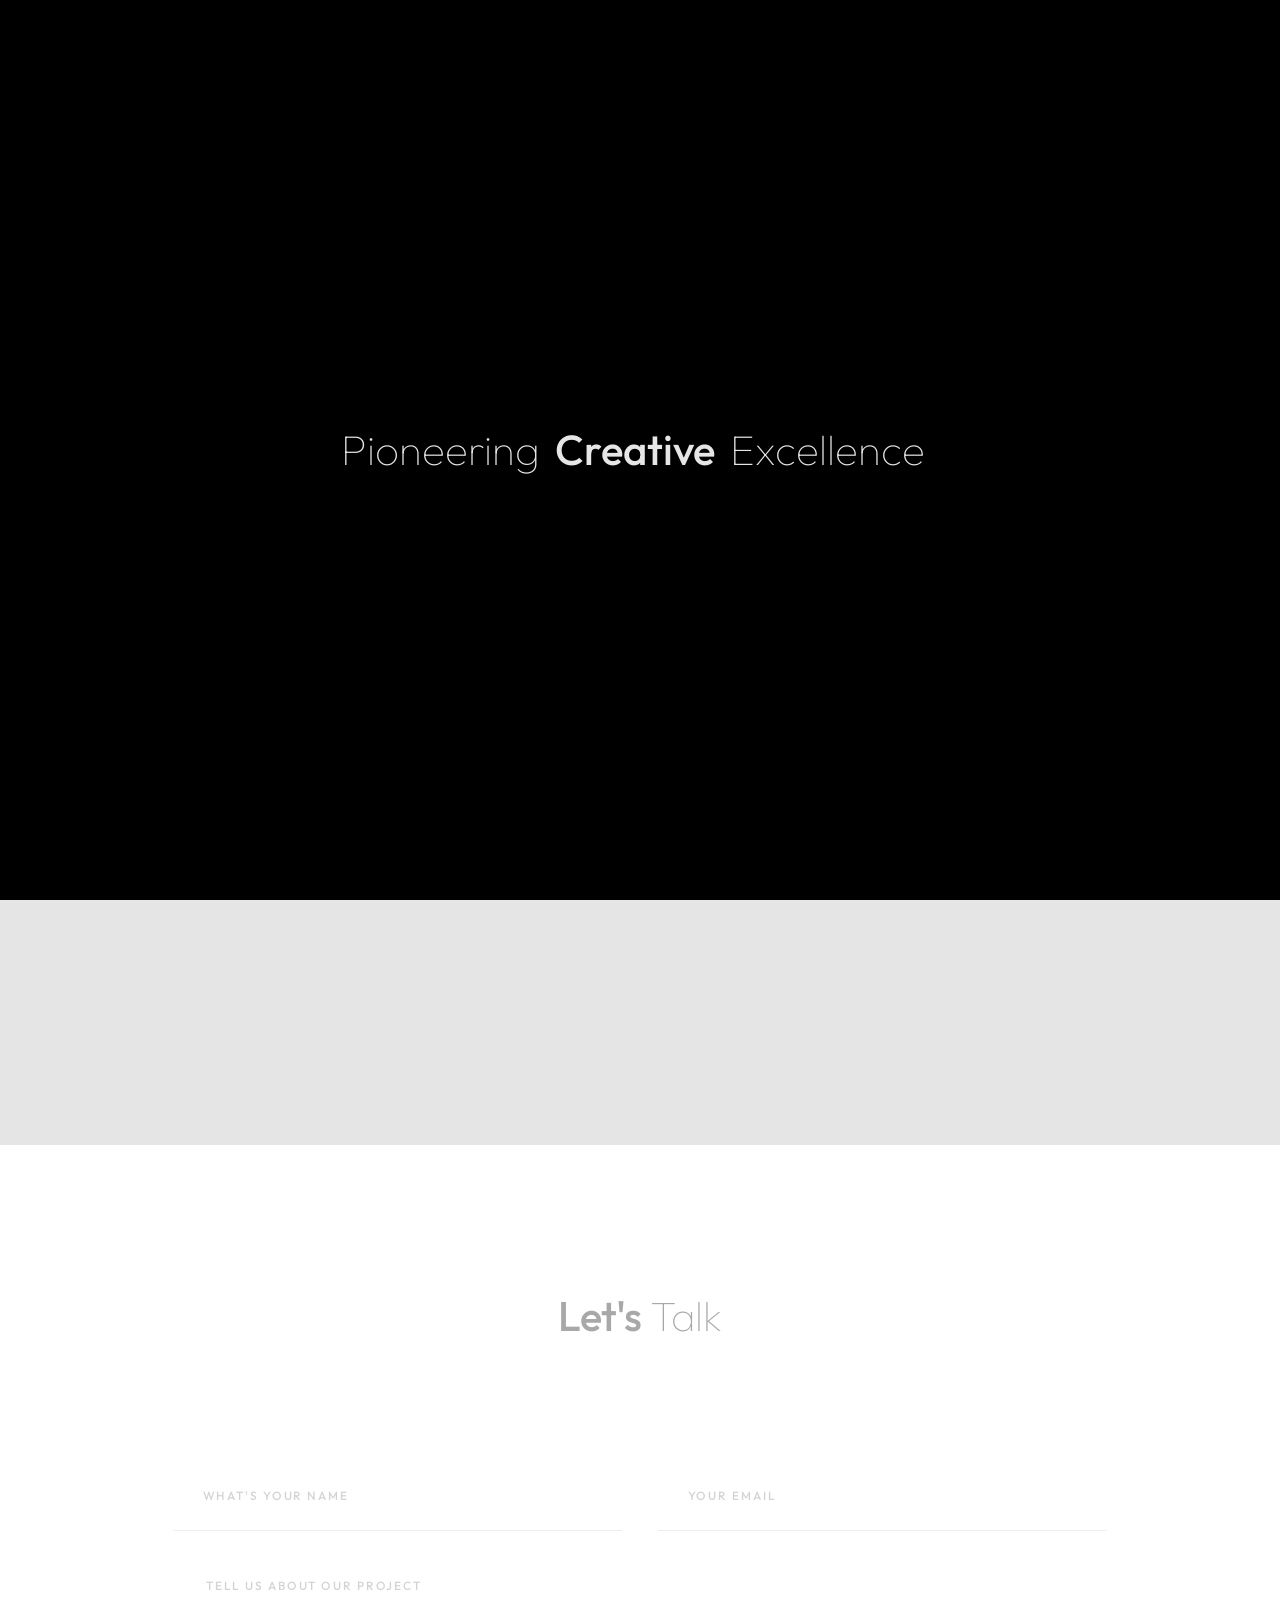
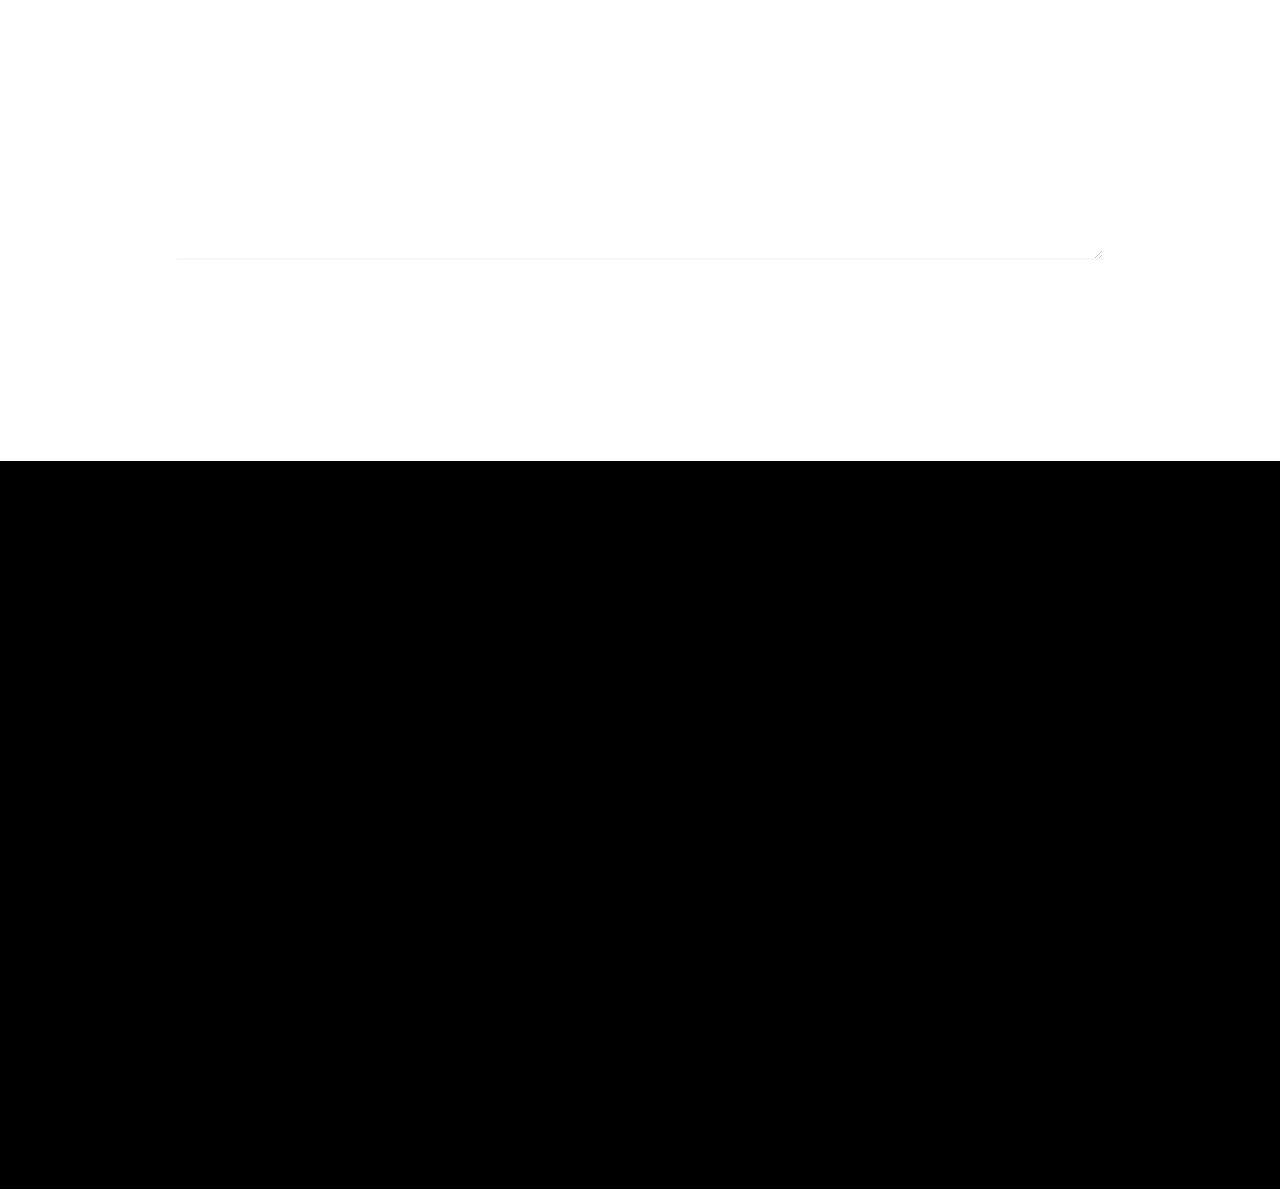
<file: contact.html>
<!DOCTYPE html>
<html lang="zxx">

<head>

    <meta charset="UTF-8">
    <meta name="viewport" content="width=device-width, initial-scale=1.0">
    <meta http-equiv="X-UA-Compatible" content="ie=edge">

    <!-- bootstrap grid css -->
    <link rel="stylesheet" href="css/plugins/bootstrap-grid.css">
    <!-- font awesome css -->
    <link rel="stylesheet" href="css/plugins/font-awesome.min.css">
    <!-- swiper css -->
    <link rel="stylesheet" href="css/plugins/swiper.min.css">
    <!-- fancybox css -->
    <link rel="stylesheet" href="css/plugins/fancybox.min.css">
    <!-- ashley scss -->
    <link rel="stylesheet" href="css/style.css">
    <!-- page name -->
    <title>Ashley</title>

</head>

<body>

    <!-- wrapper -->
    <div class="mil-wrapper" id="top">

        <!-- cursor -->
        <div class="mil-ball">
            <span class="mil-icon-1">
                <svg viewBox="0 0 128 128">
                    <path d="M106.1,41.9c-1.2-1.2-3.1-1.2-4.2,0c-1.2,1.2-1.2,3.1,0,4.2L116.8,61H11.2l14.9-14.9c1.2-1.2,1.2-3.1,0-4.2	c-1.2-1.2-3.1-1.2-4.2,0l-20,20c-1.2,1.2-1.2,3.1,0,4.2l20,20c0.6,0.6,1.4,0.9,2.1,0.9s1.5-0.3,2.1-0.9c1.2-1.2,1.2-3.1,0-4.2	L11.2,67h105.5l-14.9,14.9c-1.2,1.2-1.2,3.1,0,4.2c0.6,0.6,1.4,0.9,2.1,0.9s1.5-0.3,2.1-0.9l20-20c1.2-1.2,1.2-3.1,0-4.2L106.1,41.9	z" />
                </svg>
            </span>
            <div class="mil-more-text">More</div>
            <div class="mil-choose-text">Сhoose</div>
        </div>
        <!-- cursor end -->

        <!-- preloader -->
        <div class="mil-preloader">
            <div class="mil-preloader-animation">
                <div class="mil-pos-abs mil-animation-1">
                    <p class="mil-h3 mil-muted mil-thin">Pioneering</p>
                    <p class="mil-h3 mil-muted">Creative</p>
                    <p class="mil-h3 mil-muted mil-thin">Excellence</p>
                </div>
                <div class="mil-pos-abs mil-animation-2">
                    <div class="mil-reveal-frame">
                        <p class="mil-reveal-box"></p>
                        <p class="mil-h3 mil-muted mil-thin">ashley.com</p>
                    </div>
                </div>
            </div>
        </div>
        <!-- preloader end -->

        <!-- scrollbar progress -->
        <div class="mil-progress-track">
            <div class="mil-progress"></div>
        </div>
        <!-- scrollbar progress end -->

        <!-- menu -->
        <div class="mil-menu-frame">
            <!-- frame clone -->
            <div class="mil-frame-top">
                <a href="index.html" class="mil-logo">A.</a>
                <div class="mil-menu-btn">
                    <span></span>
                </div>
            </div>
            <!-- frame clone end -->
            <div class="container">
                <div class="mil-menu-content">
                    <div class="row">
                        <div class="col-xl-5">

                            <nav class="mil-main-menu" id="swupMenu">
                                <ul>
                                    <li class="mil-has-children">
                                        <a href="#.">Homepage</a>
                                        <ul>
                                            <li><a href="index.html">Landing page</a></li>
                                            <li><a href="home-2.html">Personal</a></li>
                                            <li><a href="portfolio-3.html">Portfolio slider</a></li>
                                        </ul>
                                    </li>
                                    <li class="mil-has-children">
                                        <a href="#.">Portfolio</a>
                                        <ul>
                                            <li><a href="portfolio-1.html">Grid type 1</a></li>
                                            <li><a href="portfolio-2.html">Grid type 2</a></li>
                                            <li><a href="portfolio-3.html">Slider</a></li>
                                        </ul>
                                    </li>
                                    <li class="mil-has-children">
                                        <a href="#.">Services</a>
                                        <ul>
                                            <li><a href="services.html">Services List</a></li>
                                            <li><a href="service.html">Single service</a></li>
                                        </ul>
                                    </li>
                                    <li class="mil-has-children">
                                        <a href="#.">Newsletter</a>
                                        <ul>
                                            <li><a href="blog.html">Blog List</a></li>
                                            <li><a href="publication.html">Publication</a></li>
                                        </ul>
                                    </li>
                                    <li class="mil-has-children mil-active">
                                        <a href="#.">Other pages</a>
                                        <ul>
                                            <li><a href="team.html">Team</a></li>
                                            <li><a href="contact.html">Contact</a></li>
                                            <li><a href="404.html">404</a></li>
                                        </ul>
                                    </li>
                                </ul>
                            </nav>

                        </div>
                        <div class="col-xl-7">

                            <div class="mil-menu-right-frame">
                                <div class="mil-animation-in">
                                    <div class="mil-animation-frame">
                                        <div class="mil-animation mil-position-1 mil-scale" data-value-1="2" data-value-2="2"></div>
                                    </div>
                                </div>
                                <div class="mil-menu-right">
                                    <div class="row">
                                        <div class="col-lg-8 mil-mb-60">

                                            <h6 class="mil-muted mil-mb-30">Projects</h6>

                                            <ul class="mil-menu-list">
                                                <li><a href="project-1.html" class="mil-light-soft">Interior design studio</a></li>
                                                <li><a href="project-2.html" class="mil-light-soft">Home Security Camera</a></li>
                                                <li><a href="project-3.html" class="mil-light-soft">Kemia Honest Skincare</a></li>
                                                <li><a href="project-4.html" class="mil-light-soft">Cascade of Lava</a></li>
                                                <li><a href="project-5.html" class="mil-light-soft">Air Pro by Molekule</a></li>
                                                <li><a href="project-6.html" class="mil-light-soft">Tony's Chocolonely</a></li>
                                            </ul>

                                        </div>
                                        <div class="col-lg-4 mil-mb-60">

                                            <h6 class="mil-muted mil-mb-30">Useful links</h6>

                                            <ul class="mil-menu-list">
                                                <li><a href="#." class="mil-light-soft">Privacy Policy</a></li>
                                                <li><a href="#." class="mil-light-soft">Terms and conditions</a></li>
                                                <li><a href="#." class="mil-light-soft">Cookie Policy</a></li>
                                                <li><a href="#." class="mil-light-soft">Careers</a></li>
                                            </ul>

                                        </div>
                                    </div>
                                    <div class="mil-divider mil-mb-60"></div>
                                    <div class="row justify-content-between">

                                        <div class="col-lg-4 mil-mb-60">

                                            <h6 class="mil-muted mil-mb-30">Canada</h6>

                                            <p class="mil-light-soft mil-up">71 South Los Carneros Road, California <span class="mil-no-wrap">+51 174 705 812</span></p>

                                        </div>
                                        <div class="col-lg-4 mil-mb-60">

                                            <h6 class="mil-muted mil-mb-30">Germany</h6>

                                            <p class="mil-light-soft">Leehove 40, 2678 MC De Lier, Netherlands <span class="mil-no-wrap">+31 174 705 811</span></p>

                                        </div>
                                    </div>
                                </div>
                            </div>

                        </div>
                    </div>
                </div>
            </div>
        </div>
        <!-- menu -->

        <!-- curtain -->
        <div class="mil-curtain"></div>
        <!-- curtain end -->

        <!-- frame -->
        <div class="mil-frame">
            <div class="mil-frame-top">
                <a href="index.html" class="mil-logo">A.</a>
                <div class="mil-menu-btn">
                    <span></span>
                </div>
            </div>
            <div class="mil-frame-bottom">
                <div class="mil-current-page"></div>
                <div class="mil-back-to-top">
                    <a href="#top" class="mil-link mil-dark mil-arrow-place">
                        <span>Back to top</span>
                    </a>
                </div>
            </div>
        </div>
        <!-- frame end -->

        <!-- content -->
        <div class="mil-content">
            <div id="swupMain" class="mil-main-transition">

                <!-- banner -->
                <div class="mil-inner-banner mil-p-0-120">
                    <div class="mil-banner-content mil-center mil-up">
                        <div class="container">
                            <ul class="mil-breadcrumbs mil-center mil-mb-60">
                                <li><a href="index.html">Homepage</a></li>
                                <li><a href="contact.html">Contact</a></li>
                            </ul>
                            <h1 class="mil-mb-60">Get in touch!</h1>
                            <a href="#contact" class="mil-link mil-dark mil-arrow-place mil-down-arrow">
                                <span>Send message</span>
                            </a>
                        </div>
                    </div>
                </div>
                <!-- banner end -->

                <!-- map -->
                <div class="mil-map-frame mil-up">
                    <div class="mil-map">
                        <iframe src="https://www.google.com/maps/embed?pb=!1m14!1m8!1m3!1d1396.5769090312324!2d-73.6519672!3d45.5673453!3m2!1i1024!2i768!4f13.1!3m3!1m2!1s0x4cc91f8abc30e0ff%3A0xfc6d9cbb49022e9c!2sManoir%20Saint-Joseph!5e0!3m2!1sen!2sua!4v1685485811069!5m2!1sen!2sua" style="border:0;" allowfullscreen="" loading="lazy" referrerpolicy="no-referrer-when-downgrade"></iframe>
                    </div>
                </div>
                <!-- map end -->

                <!-- contact form -->
                <section id="contact">
                    <div class="container mil-p-120-90">
                        <h3 class="mil-center mil-up mil-mb-120">Let's <span class="mil-thin">Talk</span></h3>
                        <form class="row align-items-center">
                            <div class="col-lg-6 mil-up">
                                <input type="text" placeholder="What's your name">
                            </div>
                            <div class="col-lg-6 mil-up">
                                <input type="email" placeholder="Your Email">
                            </div>
                            <div class="col-lg-12 mil-up">
                                <textarea placeholder="Tell us about our project"></textarea>
                            </div>
                            <div class="col-lg-8">
                                <p class="mil-up mil-mb-30"><span class="mil-accent">*</span> We promise not to disclose your personal information to third parties.</p>
                            </div>
                            <div class="col-lg-4">
                                <div class="mil-adaptive-right mil-up mil-mb-30">
                                    <button type="submit" class="mil-button mil-arrow-place">
                                        <span>Send message</span>
                                    </button>
                                </div>
                            </div>
                        </form>
                    </div>
                </section>
                <!-- contact form end -->

                <!-- footer -->
                <footer class="mil-dark-bg">
                    <div class="mi-invert-fix">
                        <div class="container mil-p-120-60">
                            <div class="row justify-content-between">
                                <div class="col-md-4 col-lg-4 mil-mb-60">

                                    <div class="mil-muted mil-logo mil-up mil-mb-30">Ashley.</div>

                                    <p class="mil-light-soft mil-up mil-mb-30">Subscribe our newsletter:</p>

                                    <form class="mil-subscribe-form mil-up">
                                        <input type="text" placeholder="Enter our email">
                                        <button type="submit" class="mil-button mil-icon-button-sm mil-arrow-place"></button>
                                    </form>

                                </div>
                                <div class="col-md-7 col-lg-6">
                                    <div class="row justify-content-end">
                                        <div class="col-md-6 col-lg-7">

                                            <nav class="mil-footer-menu mil-mb-60">
                                                <ul>
                                                    <li class="mil-up mil-active">
                                                        <a href="index.html">Home</a>
                                                    </li>
                                                    <li class="mil-up">
                                                        <a href="portfolio-1.html">Portfolio</a>
                                                    </li>
                                                    <li class="mil-up">
                                                        <a href="services.html">Services</a>
                                                    </li>
                                                    <li class="mil-up">
                                                        <a href="contact.html">Contact</a>
                                                    </li>
                                                    <li class="mil-up">
                                                        <a href="blog.html">Blog</a>
                                                    </li>
                                                </ul>
                                            </nav>

                                        </div>
                                        <div class="col-md-6 col-lg-5">

                                            <ul class="mil-menu-list mil-up mil-mb-60">
                                                <li><a href="#." class="mil-light-soft">Privacy Policy</a></li>
                                                <li><a href="#." class="mil-light-soft">Terms and conditions</a></li>
                                                <li><a href="#." class="mil-light-soft">Cookie Policy</a></li>
                                                <li><a href="#." class="mil-light-soft">Careers</a></li>
                                            </ul>

                                        </div>
                                    </div>
                                </div>
                            </div>

                            <div class="row justify-content-between flex-sm-row-reverse">
                                <div class="col-md-7 col-lg-6">

                                    <div class="row justify-content-between">

                                        <div class="col-md-6 col-lg-5 mil-mb-60">

                                            <h6 class="mil-muted mil-up mil-mb-30">Canada</h6>

                                            <p class="mil-light-soft mil-up">71 South Los Carneros Road, California <span class="mil-no-wrap">+51 174 705 812</span></p>

                                        </div>
                                        <div class="col-md-6 col-lg-5 mil-mb-60">

                                            <h6 class="mil-muted mil-up mil-mb-30">Germany</h6>

                                            <p class="mil-light-soft mil-up">Leehove 40, 2678 MC De Lier, Netherlands <span class="mil-no-wrap">+31 174 705 811</span></p>

                                        </div>
                                    </div>

                                </div>
                                <div class="col-md-4 col-lg-6 mil-mb-60">

                                    <div class="mil-vert-between">
                                        <div class="mil-mb-30">
                                            <ul class="mil-social-icons mil-up">
                                                <li><a href="#." target="_blank" class="social-icon"> <i class="far fa-circle"></i></a></li>
                                                <li><a href="#." target="_blank" class="social-icon"> <i class="far fa-circle"></i></a></li>
                                                <li><a href="#." target="_blank" class="social-icon"> <i class="far fa-circle"></i></a></li>
                                                <li><a href="#." target="_blank" class="social-icon"> <i class="far fa-circle"></i></a></li>
                                            </ul>
                                        </div>
                                        <p class="mil-light-soft mil-up">© Copyright 2023 - Mil. All Rights Reserved.</p>
                                    </div>

                                </div>
                            </div>
                        </div>
                    </div>
                </footer>
                <!-- footer end -->

                <!-- hidden elements -->
                <div class="mil-hidden-elements">
                    <div class="mil-dodecahedron">
                        <div class="mil-pentagon">
                            <div></div>
                            <div></div>
                            <div></div>
                            <div></div>
                            <div></div>
                        </div>
                        <div class="mil-pentagon">
                            <div></div>
                            <div></div>
                            <div></div>
                            <div></div>
                            <div></div>
                        </div>
                        <div class="mil-pentagon">
                            <div></div>
                            <div></div>
                            <div></div>
                            <div></div>
                            <div></div>
                        </div>
                        <div class="mil-pentagon">
                            <div></div>
                            <div></div>
                            <div></div>
                            <div></div>
                            <div></div>
                        </div>
                        <div class="mil-pentagon">
                            <div></div>
                            <div></div>
                            <div></div>
                            <div></div>
                            <div></div>
                        </div>
                        <div class="mil-pentagon">
                            <div></div>
                            <div></div>
                            <div></div>
                            <div></div>
                            <div></div>
                        </div>
                        <div class="mil-pentagon">
                            <div></div>
                            <div></div>
                            <div></div>
                            <div></div>
                            <div></div>
                        </div>
                        <div class="mil-pentagon">
                            <div></div>
                            <div></div>
                            <div></div>
                            <div></div>
                            <div></div>
                        </div>
                        <div class="mil-pentagon">
                            <div></div>
                            <div></div>
                            <div></div>
                            <div></div>
                            <div></div>
                        </div>
                        <div class="mil-pentagon">
                            <div></div>
                            <div></div>
                            <div></div>
                            <div></div>
                            <div></div>
                        </div>
                        <div class="mil-pentagon">
                            <div></div>
                            <div></div>
                            <div></div>
                            <div></div>
                            <div></div>
                        </div>
                        <div class="mil-pentagon">
                            <div></div>
                            <div></div>
                            <div></div>
                            <div></div>
                            <div></div>
                        </div>
                    </div>

                    <svg xmlns="http://www.w3.org/2000/svg" viewBox="0 0 24 24" class="mil-arrow">
                        <path d="M 14 5.3417969 C 13.744125 5.3417969 13.487969 5.4412187 13.292969 5.6367188 L 13.207031 5.7226562 C 12.816031 6.1136563 12.816031 6.7467188 13.207031 7.1367188 L 17.070312 11 L 4 11 C 3.448 11 3 11.448 3 12 C 3 12.552 3.448 13 4 13 L 17.070312 13 L 13.207031 16.863281 C 12.816031 17.254281 12.816031 17.887344 13.207031 18.277344 L 13.292969 18.363281 C 13.683969 18.754281 14.317031 18.754281 14.707031 18.363281 L 20.363281 12.707031 C 20.754281 12.316031 20.754281 11.682969 20.363281 11.292969 L 14.707031 5.6367188 C 14.511531 5.4412187 14.255875 5.3417969 14 5.3417969 z" />
                    </svg>

                    <svg width="250" viewBox="0 0 300 1404" fill="none" xmlns="http://www.w3.org/2000/svg" class="mil-lines">
                        <path fill-rule="evenodd" clip-rule="evenodd" d="M1 892L1 941H299V892C299 809.71 232.29 743 150 743C67.7096 743 1 809.71 1 892ZM0 942H300V892C300 809.157 232.843 742 150 742C67.1573 742 0 809.157 0 892L0 942Z" class="mil-move" />
                        <path fill-rule="evenodd" clip-rule="evenodd" d="M299 146V97L1 97V146C1 228.29 67.7096 295 150 295C232.29 295 299 228.29 299 146ZM300 96L0 96V146C0 228.843 67.1573 296 150 296C232.843 296 300 228.843 300 146V96Z" class="mil-move" />
                        <path fill-rule="evenodd" clip-rule="evenodd" d="M299 1H1V1403H299V1ZM0 0V1404H300V0H0Z" />
                        <path fill-rule="evenodd" clip-rule="evenodd" d="M150 -4.37115e-08L150 1404L149 1404L149 0L150 -4.37115e-08Z" />
                        <path fill-rule="evenodd" clip-rule="evenodd" d="M150 1324C232.29 1324 299 1257.29 299 1175C299 1092.71 232.29 1026 150 1026C67.7096 1026 1 1092.71 1 1175C1 1257.29 67.7096 1324 150 1324ZM150 1325C232.843 1325 300 1257.84 300 1175C300 1092.16 232.843 1025 150 1025C67.1573 1025 0 1092.16 0 1175C0 1257.84 67.1573 1325 150 1325Z" class="mil-move" />
                        <path fill-rule="evenodd" clip-rule="evenodd" d="M300 1175H0V1174H300V1175Z" class="mil-move" />
                        <path fill-rule="evenodd" clip-rule="evenodd" d="M150 678C232.29 678 299 611.29 299 529C299 446.71 232.29 380 150 380C67.7096 380 1 446.71 1 529C1 611.29 67.7096 678 150 678ZM150 679C232.843 679 300 611.843 300 529C300 446.157 232.843 379 150 379C67.1573 379 0 446.157 0 529C0 611.843 67.1573 679 150 679Z" class="mil-move" />
                        <path fill-rule="evenodd" clip-rule="evenodd" d="M299 380H1V678H299V380ZM0 379V679H300V379H0Z" class="mil-move" />
                    </svg>
                </div>
                <!-- hidden elements end -->

            </div>
        </div>
        <!-- content -->
    </div>
    <!-- wrapper end -->

    <!-- jQuery js -->
    <script src="js/plugins/jquery.min.js"></script>
    <!-- swup js -->
    <script src="js/plugins/swup.min.js"></script>
    <!-- swiper js -->
    <script src="js/plugins/swiper.min.js"></script>
    <!-- fancybox js -->
    <script src="js/plugins/fancybox.min.js"></script>
    <!-- gsap js -->
    <script src="js/plugins/gsap.min.js"></script>
    <!-- scroll smoother -->
    <script src="js/plugins/smooth-scroll.js"></script>
    <!-- scroll trigger js -->
    <script src="js/plugins/ScrollTrigger.min.js"></script>
    <!-- scroll to js -->
    <script src="js/plugins/ScrollTo.min.js"></script>
    <!-- ashley js -->
    <script src="js/main.js"></script>

</body>

</html>
</file>
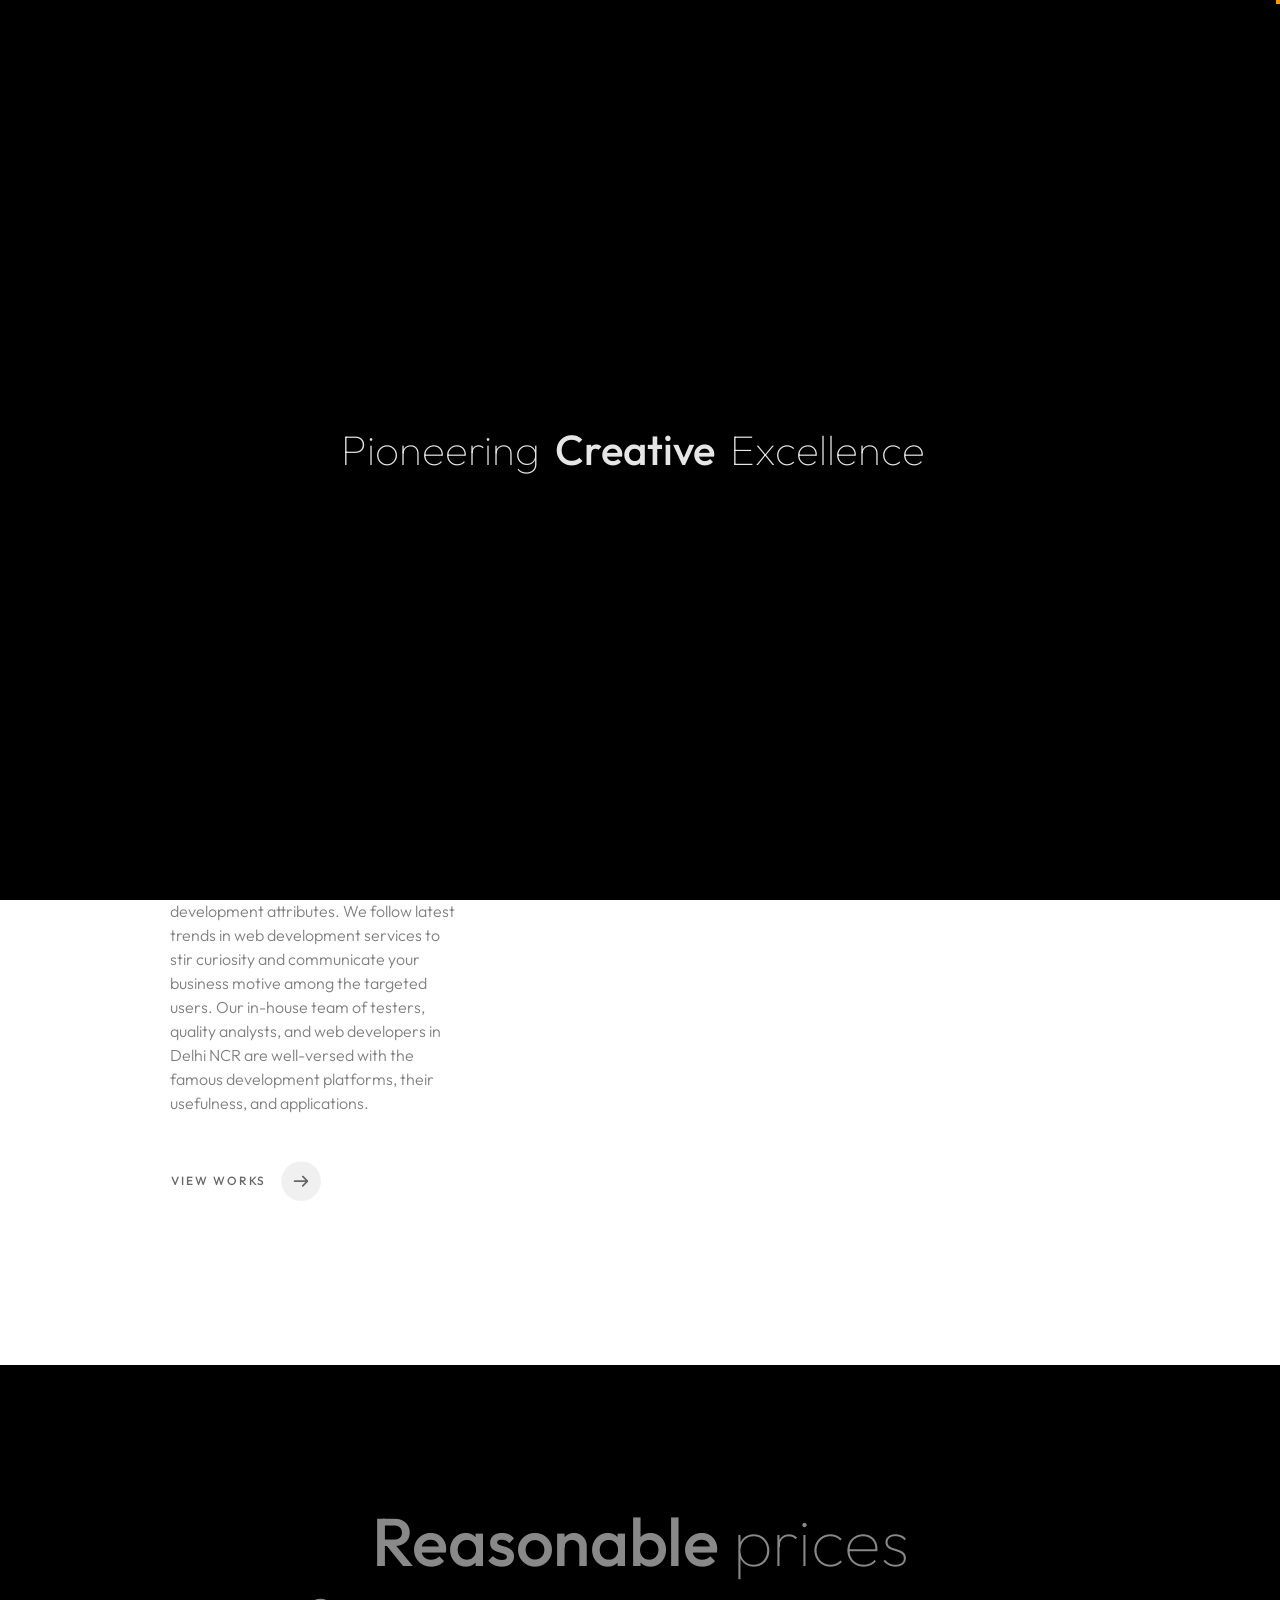
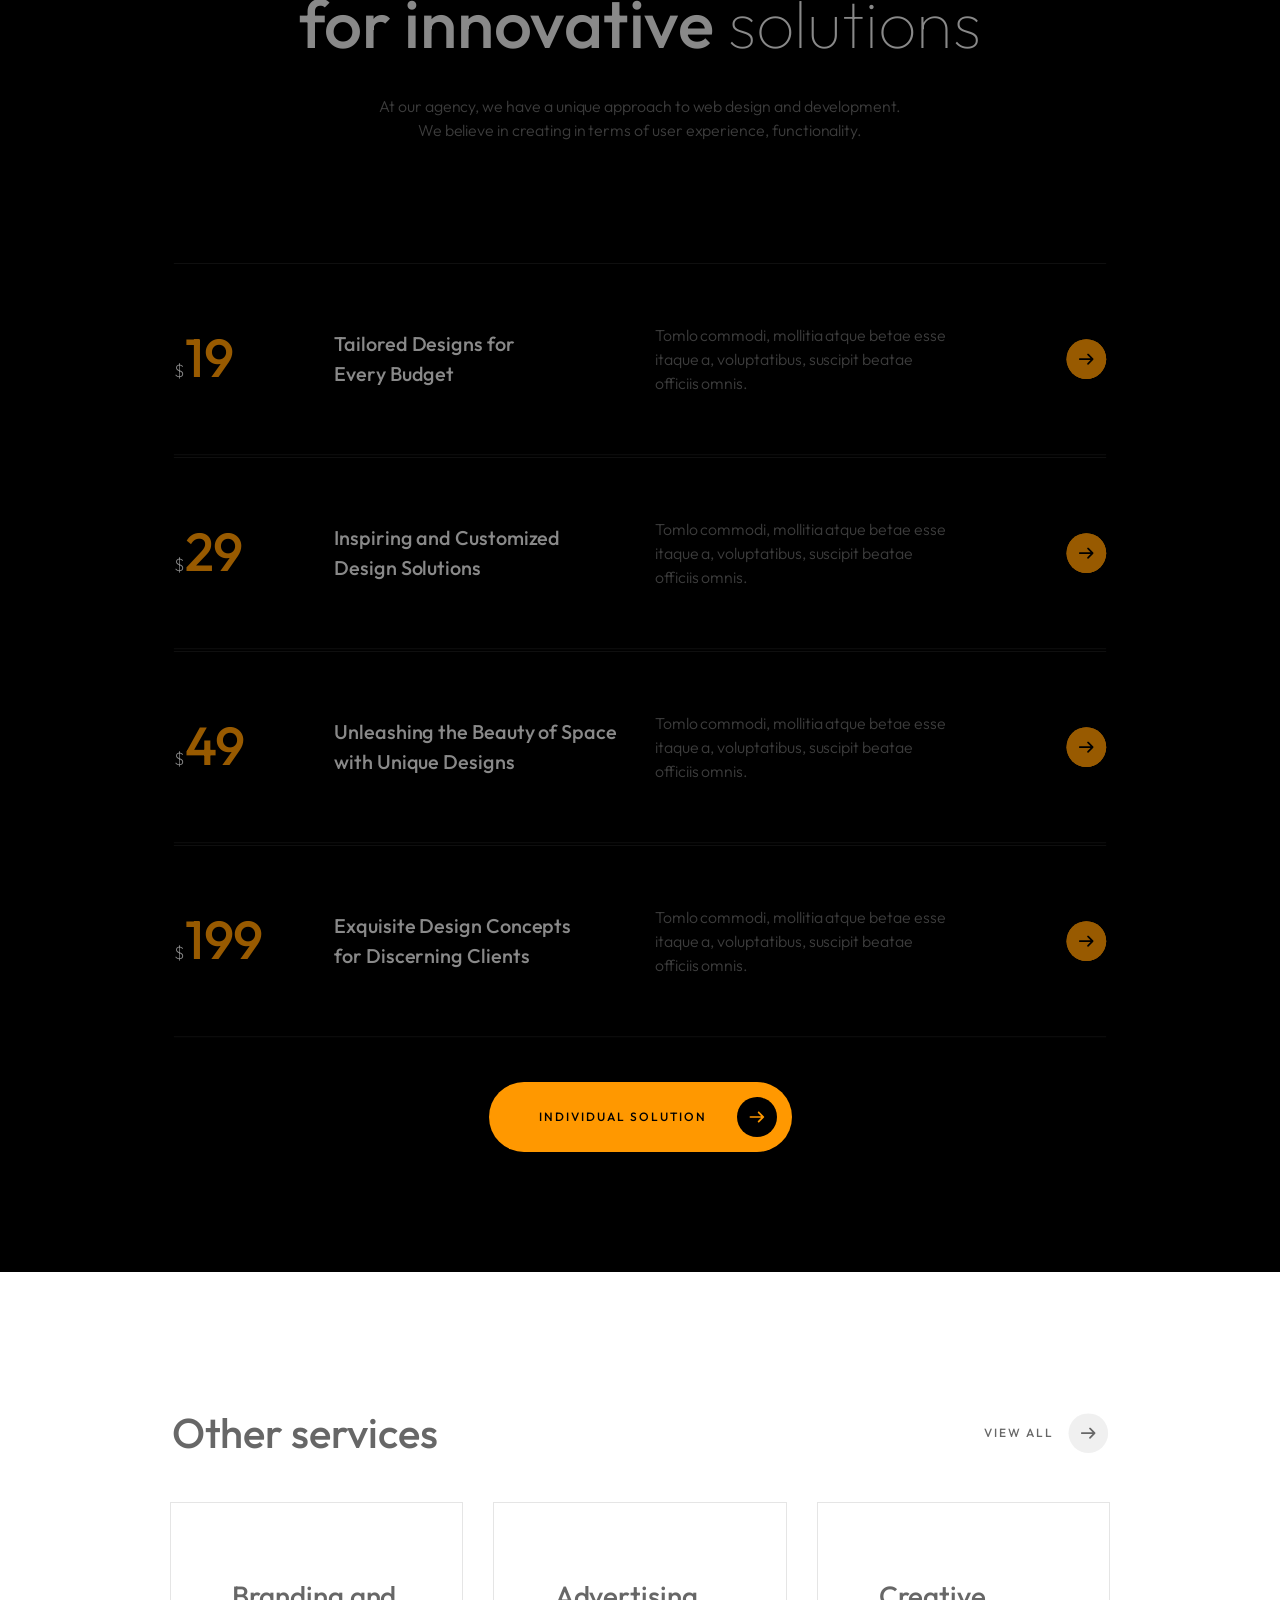
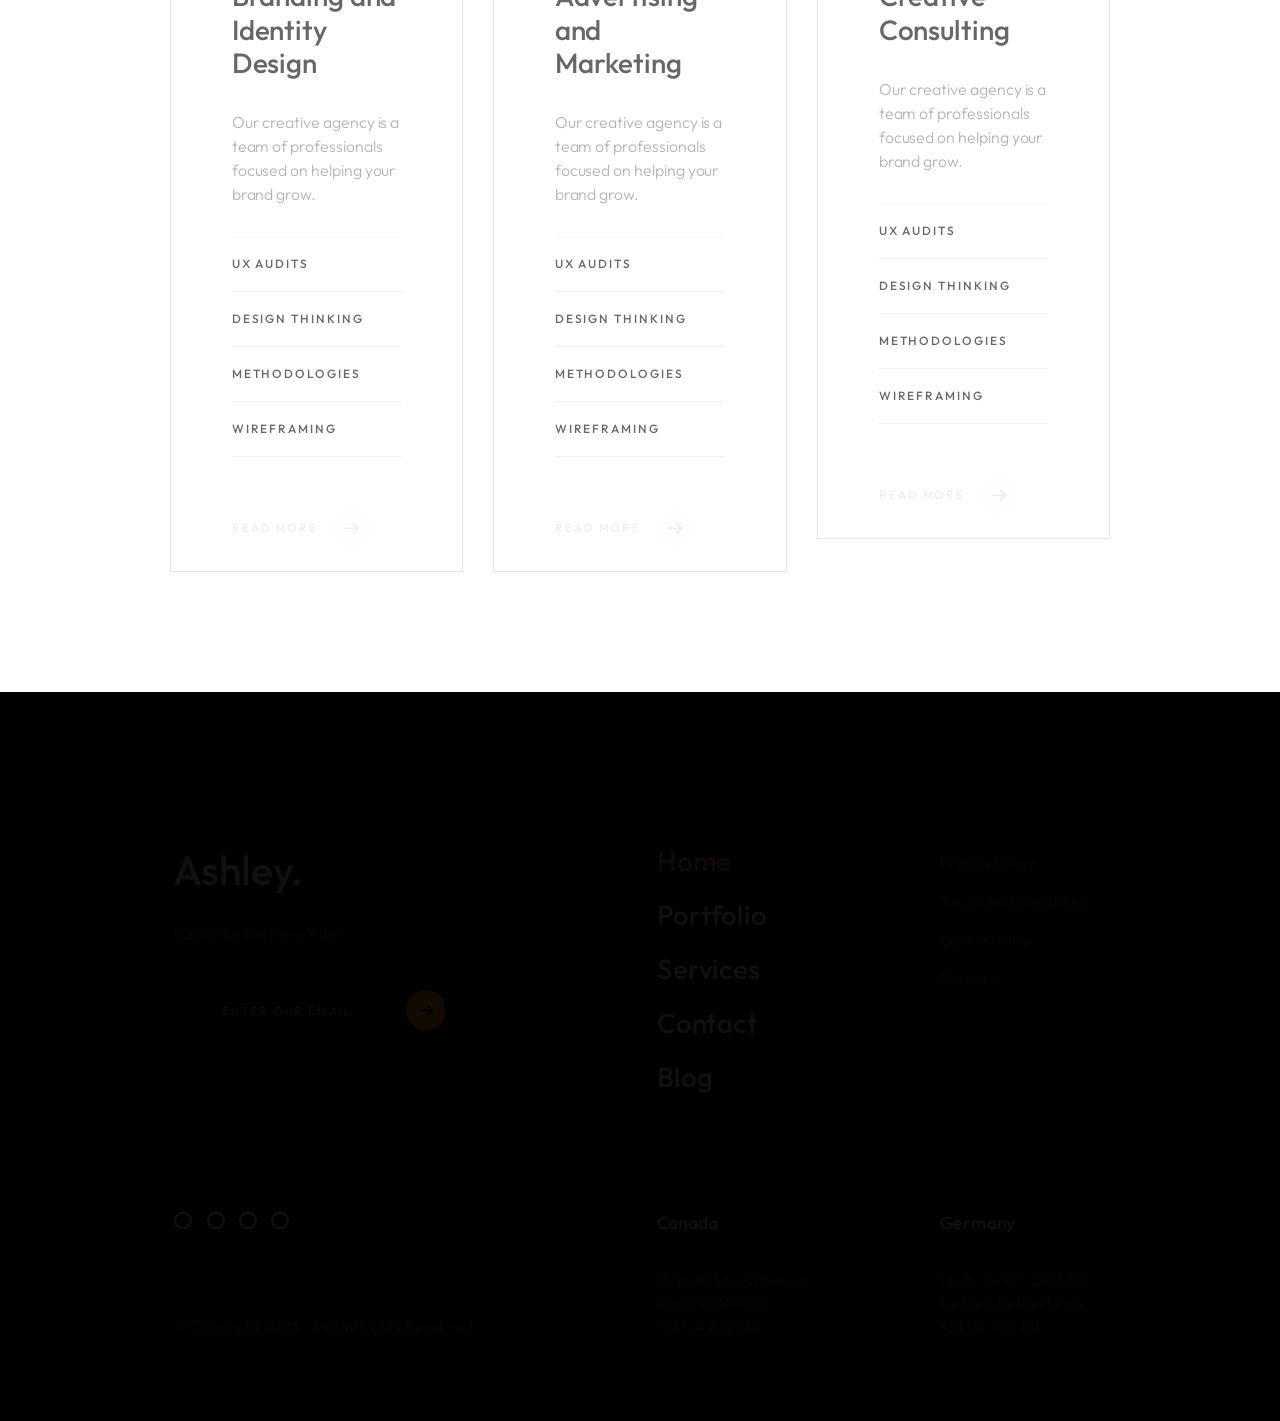
<file: marketing.html>
<!DOCTYPE html>
<html lang="zxx">

<head>

    <meta charset="UTF-8">
    <meta name="viewport" content="width=device-width, initial-scale=1.0">
    <meta http-equiv="X-UA-Compatible" content="ie=edge">

    <!-- bootstrap grid css -->
    <link rel="stylesheet" href="css/plugins/bootstrap-grid.css">
    <!-- font awesome css -->
    <link rel="stylesheet" href="css/plugins/font-awesome.min.css">
    <!-- swiper css -->
    <link rel="stylesheet" href="css/plugins/swiper.min.css">
    <!-- fancybox css -->
    <link rel="stylesheet" href="css/plugins/fancybox.min.css">
    <!-- ashley scss -->
    <link rel="stylesheet" href="css/style.css">
    <!-- page name -->
    <title>Amiation360</title>

</head>

<body>

    <!-- wrapper -->
    <div class="mil-wrapper" id="top">

        <!-- cursor -->
        <div class="mil-ball">
            <span class="mil-icon-1">
                <svg viewBox="0 0 128 128">
                    <path
                        d="M106.1,41.9c-1.2-1.2-3.1-1.2-4.2,0c-1.2,1.2-1.2,3.1,0,4.2L116.8,61H11.2l14.9-14.9c1.2-1.2,1.2-3.1,0-4.2	c-1.2-1.2-3.1-1.2-4.2,0l-20,20c-1.2,1.2-1.2,3.1,0,4.2l20,20c0.6,0.6,1.4,0.9,2.1,0.9s1.5-0.3,2.1-0.9c1.2-1.2,1.2-3.1,0-4.2	L11.2,67h105.5l-14.9,14.9c-1.2,1.2-1.2,3.1,0,4.2c0.6,0.6,1.4,0.9,2.1,0.9s1.5-0.3,2.1-0.9l20-20c1.2-1.2,1.2-3.1,0-4.2L106.1,41.9	z" />
                </svg>
            </span>
            <div class="mil-more-text">More</div>
            <div class="mil-choose-text">Сhoose</div>
        </div>
        <!-- cursor end -->

        <!-- preloader -->
        <div class="mil-preloader">
            <div class="mil-preloader-animation">
                <div class="mil-pos-abs mil-animation-1">
                    <p class="mil-h3 mil-muted mil-thin">Pioneering</p>
                    <p class="mil-h3 mil-muted">Creative</p>
                    <p class="mil-h3 mil-muted mil-thin">Excellence</p>
                </div>
                <div class="mil-pos-abs mil-animation-2">
                    <div class="mil-reveal-frame">
                        <p class="mil-reveal-box"></p>
                        <p class="mil-h3 mil-muted mil-thin">Amiation360.com</p>
                    </div>
                </div>
            </div>
        </div>
        <!-- preloader end -->

        <!-- scrollbar progress -->
        <div class="mil-progress-track">
            <div class="mil-progress"></div>
        </div>
        <!-- scrollbar progress end -->

        <!-- menu -->
        <div class="mil-menu-frame">
            <!-- frame clone -->
            <div class="mil-frame-top">
                <a href="index.html" class="mil-logo">A.</a>
                <div class="mil-menu-btn">
                    <span></span>
                </div>
            </div>
            <!-- frame clone end -->
            <div class="container">
                <div class="mil-menu-content">
                    <div class="row">
                        <div class="col-xl-5">

                            <nav class="mil-main-menu" id="swupMenu">
                                <ul>
                                    <li class="mil-has-children">
                                        <a href="#.">Homepage</a>
                                        <ul>
                                            <li><a href="index.html">Landing page</a></li>
                                            <li><a href="home-2.html">Personal</a></li>
                                            <li><a href="portfolio-3.html">Portfolio slider</a></li>
                                        </ul>
                                    </li>
                                    <li class="mil-has-children">
                                        <a href="#.">Portfolio</a>
                                        <ul>
                                            <li><a href="portfolio-1.html">Grid type 1</a></li>
                                            <li><a href="portfolio-2.html">Grid type 2</a></li>
                                            <li><a href="portfolio-3.html">Slider</a></li>
                                        </ul>
                                    </li>
                                    <li class="mil-has-children mil-active">
                                        <a href="#.">Services</a>
                                        <ul>
                                            <li><a href="services.html">Services List</a></li>
                                            <li><a href="service.html">Single service</a></li>
                                        </ul>
                                    </li>
                                    <li class="mil-has-children">
                                        <a href="#.">Newsletter</a>
                                        <ul>
                                            <li><a href="blog.html">Blog List</a></li>
                                            <li><a href="publication.html">Publication</a></li>
                                        </ul>
                                    </li>
                                    <li class="mil-has-children">
                                        <a href="#.">Other pages</a>
                                        <ul>
                                            <li><a href="team.html">Team</a></li>
                                            <li><a href="contact.html">Contact</a></li>
                                            <li><a href="404.html">404</a></li>
                                        </ul>
                                    </li>
                                </ul>
                            </nav>

                        </div>
                        <div class="col-xl-7">

                            <div class="mil-menu-right-frame">
                                <div class="mil-animation-in">
                                    <div class="mil-animation-frame">
                                        <div class="mil-animation mil-position-1 mil-scale" data-value-1="2"
                                            data-value-2="2"></div>
                                    </div>
                                </div>
                                <div class="mil-menu-right">
                                    <div class="row">
                                        <div class="col-lg-8 mil-mb-60">

                                            <h6 class="mil-muted mil-mb-30">Projects</h6>

                                            <ul class="mil-menu-list">
                                                <li><a href="project-1.html" class="mil-light-soft">Interior design
                                                        studio</a></li>
                                                <li><a href="project-2.html" class="mil-light-soft">Home Security
                                                        Camera</a></li>
                                                <li><a href="project-3.html" class="mil-light-soft">Kemia Honest
                                                        Skincare</a></li>
                                                <li><a href="project-4.html" class="mil-light-soft">Cascade of Lava</a>
                                                </li>
                                                <li><a href="project-5.html" class="mil-light-soft">Air Pro by
                                                        Molekule</a></li>
                                                <li><a href="project-6.html" class="mil-light-soft">Tony's
                                                        Chocolonely</a></li>
                                            </ul>

                                        </div>
                                        <div class="col-lg-4 mil-mb-60">

                                            <h6 class="mil-muted mil-mb-30">Useful links</h6>

                                            <ul class="mil-menu-list">
                                                <li><a href="#." class="mil-light-soft">Privacy Policy</a></li>
                                                <li><a href="#." class="mil-light-soft">Terms and conditions</a></li>
                                                <li><a href="#." class="mil-light-soft">Cookie Policy</a></li>
                                                <li><a href="#." class="mil-light-soft">Careers</a></li>
                                            </ul>

                                        </div>
                                    </div>
                                    <div class="mil-divider mil-mb-60"></div>
                                    <div class="row justify-content-between">

                                        <div class="col-lg-4 mil-mb-60">

                                            <h6 class="mil-muted mil-mb-30">Canada</h6>

                                            <p class="mil-light-soft mil-up">71 South Los Carneros Road, California
                                                <span class="mil-no-wrap">+51 174 705 812</span></p>

                                        </div>
                                        <div class="col-lg-4 mil-mb-60">

                                            <h6 class="mil-muted mil-mb-30">Germany</h6>

                                            <p class="mil-light-soft">Leehove 40, 2678 MC De Lier, Netherlands <span
                                                    class="mil-no-wrap">+31 174 705 811</span></p>

                                        </div>
                                    </div>
                                </div>
                            </div>

                        </div>
                    </div>
                </div>
            </div>
        </div>
        <!-- menu -->

        <!-- curtain -->
        <div class="mil-curtain"></div>
        <!-- curtain end -->

        <!-- frame -->
        <div class="mil-frame">
            <div class="mil-frame-top">
                <a href="index.html" class="mil-logo">A.</a>
                <div class="mil-menu-btn">
                    <span></span>
                </div>
            </div>
            <div class="mil-frame-bottom">
                <div class="mil-current-page"></div>
                <div class="mil-back-to-top">
                    <a href="#top" class="mil-link mil-dark mil-arrow-place">
                        <span>Back to top</span>
                    </a>
                </div>
            </div>
        </div>
        <!-- frame end -->

        <!-- content -->
        <div class="mil-content">
            <div id="swupMain" class="mil-main-transition">

                <!-- banner -->
                <div class="mil-inner-banner">
                    <div class="mil-animation-frame">
                        <div class="mil-animation mil-position-4 mil-dark mil-scale" data-value-1="6"
                            data-value-2="1.4"></div>
                    </div>
                    <div class="mil-banner-content mil-up">
                        <div class="container">
                            <ul class="mil-breadcrumbs mil-mb-60">
                                <li><a href="index.html">Homepage</a></li>
                                <li><a href="services.html">Services</a></li>
                                <li><a href="service.html">Service</a></li>
                            </ul>
                            <h1 class="mil-mb-60">Marketing <span class="mil-thin">Campaigns</span><br> and <span
                                    class="mil-thin">Advertising</span></h1>
                            <a href="#service" class="mil-link mil-dark mil-arrow-place mil-down-arrow">
                                <span>About service</span>
                            </a>
                        </div>
                    </div>
                </div>
                <!-- banner end -->

                <!-- service -->
                <section id="service">
                    <div class="container mil-p-120-90">
                        <div class="row justify-content-between">
                            <div class="col-lg-4 mil-relative mil-mb-90">

                                <h4 class="mil-up mil-mb-30">Your <span class="mil-thin">Approach</span> <br>and <span
                                        class="mil-thin">Work Specifics</span></h4>
                                <p class="mil-up mil-mb-30">We define your business on the web by developing next-generation solutions with proven methodologies and
                                high-functionality. As a best web development company in Delhi NCR, India, also in USA & UAE we fuel your design with
                                the most compatible, convenient, and useful development attributes. We follow latest trends in web development services
                                to stir curiosity and communicate your business motive among the targeted users. Our in-house team of testers, quality
                                analysts, and web developers in Delhi NCR are well-versed with the famous development platforms, their usefulness, and
                                applications.</p>
                                <div class="mil-up">
                                    <a href="portfolio-3.html" class="mil-link mil-dark mil-arrow-place">
                                        <span>View works</span>
                                    </a>
                                </div>

                            </div>
                            <div class="col-lg-6">

                                <div class="mil-accordion-group mil-up">
                                    <div class="mil-accordion-menu">

                                        <p class="mil-accordion-head">Ad Shoot Agency</p>

                                        <div class="mil-symbol mil-h3">
                                            <div class="mil-plus">+</div>
                                            <div class="mil-minus">-</div>
                                        </div>

                                    </div>
                                    <div class="mil-accordion-content">
                                        <p class="mil-mb-30">Ad Shoot Agency – A photoshoot is a session where you get clicked by professional photographers. These pictures can be
                                        clicked for any occasion and also can be clicked without any occasion just to treasure some memories.</p>

                                        <p class="mil-mb-30">You can hire professionals from Amiation 360 and make your advertisement stand apart from the crowd. Now-a-days Ad Shoot
                                        Agency is required to click pictures of the product.</p>

                                        <p class="mil-mb-30">A model can also be hired according to the requirement. These pictures can be used to make an advertisement or can be
                                        used for social media marketing.</p>

                                        <!-- <p class="mil-mb-30">In summary, a UX audit can help website owners identify areas of improvement that can enhance their website's user experience and increase user engagement and satisfaction.</p> -->
                                    </div>
                                </div>

                                <div class="mil-accordion-group mil-up">
                                    <div class="mil-accordion-menu">

                                        <p class="mil-accordion-head">Digital Advertising Agency</p>

                                        <div class="mil-symbol mil-h3">
                                            <div class="mil-plus">+</div>
                                            <div class="mil-minus">-</div>
                                        </div>

                                    </div>
                                    <div class="mil-accordion-content">
                                        <p class="mil-mb-30">In today’s digital world, promoting your products through online advertising is crucial. With the vast reach of the
                                        internet, traditional methods like newspapers and radio ads have been replaced by digital advertising.</p>
                                        <p class="mil-mb-30">By partnering with the right digital advertising agency, you can maximize your online presence and tap into a global
                                        audience. Find the best digital advertising agency in Chandigarh with just a click, and watch your brand grow!</p>
                                    </div>
                                </div>

                                
                            </div>
                        </div>
                    </div>
                </section>
                <!-- service end -->

                <!-- prices -->
                <section class="mil-dark-bg">
                    <div class="mi-invert-fix">
                        <div class="container mil-p-120-120">
                            <div class="mil-center">
                                <h2 class="mil-muted mil-up mil-mb-30">Reasonable <span class="mil-thin">prices</span>
                                    <br>for innovative <span class="mil-thin">solutions</span></h2>
                                <p class="mil-light-soft mil-up mil-mb-120">At our agency, we have a unique approach to
                                    web design and development. <br>We believe in creating in terms of user experience,
                                    functionality.</p>
                            </div>

                            <a href="contact.html" class="mil-price-card mil-choose mil-accent-cursor mil-up">
                                <div class="row align-items-center">
                                    <div class="col-lg-2">
                                        <div class="mil-price-number mil-mb-30"><span
                                                class="mil-muted mil-thin">$</span><span class="mil-accent">19</span>
                                        </div>
                                    </div>
                                    <div class="col-lg-4">
                                        <h5 class="mil-muted mil-mb-30">Tailored Designs for<br> Every Budget</h5>
                                    </div>
                                    <div class="col-lg-4">
                                        <p class="mil-light-soft mil-mb-30">Tomlo commodi, mollitia atque betae esse
                                            itaque a, voluptatibus, suscipit beatae officiis omnis.</p>
                                    </div>
                                    <div class="col-lg-2">
                                        <div class="mil-adaptive-right mil-mb-30">
                                            <div class="mil-button mil-icon-button-sm mil-arrow-place"></div>
                                        </div>
                                    </div>
                                </div>
                            </a>
                            <a href="contact.html" class="mil-price-card mil-choose mil-accent-cursor mil-up">
                                <div class="row align-items-center">
                                    <div class="col-lg-2">
                                        <div class="mil-price-number mil-mb-30"><span
                                                class="mil-muted mil-thin">$</span><span class="mil-accent">29</span>
                                        </div>
                                    </div>
                                    <div class="col-lg-4">
                                        <h5 class="mil-muted mil-mb-30">Inspiring and Customized <br> Design Solutions
                                        </h5>
                                    </div>
                                    <div class="col-lg-4">
                                        <p class="mil-light-soft mil-mb-30">Tomlo commodi, mollitia atque betae esse
                                            itaque a, voluptatibus, suscipit beatae officiis omnis.</p>
                                    </div>
                                    <div class="col-lg-2">
                                        <div class="mil-adaptive-right mil-mb-30">
                                            <div class="mil-button mil-icon-button-sm mil-arrow-place"></div>
                                        </div>
                                    </div>
                                </div>
                            </a>
                            <a href="contact.html" class="mil-price-card mil-choose mil-accent-cursor mil-up">
                                <div class="row align-items-center">
                                    <div class="col-lg-2">
                                        <div class="mil-price-number mil-mb-30"><span
                                                class="mil-muted mil-thin">$</span><span class="mil-accent">49</span>
                                        </div>
                                    </div>
                                    <div class="col-lg-4">
                                        <h5 class="mil-muted mil-mb-30">Unleashing the Beauty of Space <br> with Unique
                                            Designs</h5>
                                    </div>
                                    <div class="col-lg-4">
                                        <p class="mil-light-soft mil-mb-30">Tomlo commodi, mollitia atque betae esse
                                            itaque a, voluptatibus, suscipit beatae officiis omnis.</p>
                                    </div>
                                    <div class="col-lg-2">
                                        <div class="mil-adaptive-right mil-mb-30">
                                            <div class="mil-button mil-icon-button-sm mil-arrow-place"></div>
                                        </div>
                                    </div>
                                </div>
                            </a>
                            <a href="contact.html" class="mil-price-card mil-choose mil-accent-cursor mil-up mil-mb-60">
                                <div class="row align-items-center">
                                    <div class="col-lg-2">
                                        <div class="mil-price-number mil-mb-30"><span
                                                class="mil-muted mil-thin">$</span><span class="mil-accent">199</span>
                                        </div>
                                    </div>
                                    <div class="col-lg-4">
                                        <h5 class="mil-muted mil-mb-30">Exquisite Design Concepts <br> for Discerning
                                            Clients</h5>
                                    </div>
                                    <div class="col-lg-4">
                                        <p class="mil-light-soft mil-mb-30">Tomlo commodi, mollitia atque betae esse
                                            itaque a, voluptatibus, suscipit beatae officiis omnis.</p>
                                    </div>
                                    <div class="col-lg-2">
                                        <div class="mil-adaptive-right mil-mb-30">
                                            <div class="mil-button mil-icon-button-sm mil-arrow-place"></div>
                                        </div>
                                    </div>
                                </div>
                            </a>

                            <div class="mil-center">
                                <a href="contact.html" class="mil-button  mil-arrow-place">
                                    <span>individual solution</span>
                                </a>
                            </div>

                        </div>
                    </div>
                </section>
                <!-- prices end -->

                <!-- other services -->
                <section>
                    <div class="container mil-p-120-90">
                        <div class="row align-items-center mil-mb-30">
                            <div class="col-lg-6 mil-mb-30">
                                <h3 class="mil-up">Other services</h3>
                            </div>
                            <div class="col-lg-6 mil-mb-30">
                                <div class="mil-adaptive-right mil-up">
                                    <a href="services.html" class="mil-link mil-dark mil-arrow-place">
                                        <span>View all</span>
                                    </a>
                                </div>
                            </div>
                        </div>
                        <div class="row">
                            <div class="col-lg-4">

                                <a href="service.html" class="mil-service-card-lg mil-other-card mil-more mil-mb-30">
                                    <h4 class="mil-up mil-mb-30">Branding and <br>Identity Design</h4>
                                    <p class="mil-descr mil-up mil-mb-30">Our creative agency is a team of professionals
                                        focused on helping your brand grow.</p>
                                    <ul class="mil-service-list mil-dark mil-mb-30">
                                        <li class="mil-up">UX Audits</li>
                                        <li class="mil-up">Design thinking</li>
                                        <li class="mil-up">Methodologies</li>
                                        <li class="mil-up">Wireframing</li>
                                    </ul>
                                    <div class="mil-link mil-dark mil-arrow-place mil-up">
                                        <span>Read more</span>
                                    </div>
                                </a>

                            </div>
                            <div class="col-lg-4">

                                <a href="service.html" class="mil-service-card-lg mil-other-card mil-more mil-mb-30">
                                    <h4 class="mil-up mil-mb-30">Advertising <br>and Marketing</h4>
                                    <p class="mil-descr mil-up mil-mb-30">Our creative agency is a team of professionals
                                        focused on helping your brand grow.</p>
                                    <ul class="mil-service-list mil-dark mil-mb-30">
                                        <li class="mil-up">UX Audits</li>
                                        <li class="mil-up">Design thinking</li>
                                        <li class="mil-up">Methodologies</li>
                                        <li class="mil-up">Wireframing</li>
                                    </ul>
                                    <div class="mil-link mil-dark mil-arrow-place mil-up">
                                        <span>Read more</span>
                                    </div>
                                </a>

                            </div>
                            <div class="col-lg-4">

                                <a href="service.html" class="mil-service-card-lg mil-other-card mil-more mil-mb-30">
                                    <h4 class="mil-up mil-mb-30">Creative <br>Consulting</h4>
                                    <p class="mil-descr mil-up mil-mb-30">Our creative agency is a team of professionals
                                        focused on helping your brand grow.</p>
                                    <ul class="mil-service-list mil-dark mil-mb-30">
                                        <li class="mil-up">UX Audits</li>
                                        <li class="mil-up">Design thinking</li>
                                        <li class="mil-up">Methodologies</li>
                                        <li class="mil-up">Wireframing</li>
                                    </ul>
                                    <div class="mil-link mil-dark mil-arrow-place mil-up">
                                        <span>Read more</span>
                                    </div>
                                </a>

                            </div>
                        </div>
                    </div>
                </section>
                <!-- other services end -->

                <!-- footer -->
                <footer class="mil-dark-bg">
                    <div class="mi-invert-fix">
                        <div class="container mil-p-120-60">
                            <div class="row justify-content-between">
                                <div class="col-md-4 col-lg-4 mil-mb-60">

                                    <div class="mil-muted mil-logo mil-up mil-mb-30">Ashley.</div>

                                    <p class="mil-light-soft mil-up mil-mb-30">Subscribe our newsletter:</p>

                                    <form class="mil-subscribe-form mil-up">
                                        <input type="text" placeholder="Enter our email">
                                        <button type="submit"
                                            class="mil-button mil-icon-button-sm mil-arrow-place"></button>
                                    </form>

                                </div>
                                <div class="col-md-7 col-lg-6">
                                    <div class="row justify-content-end">
                                        <div class="col-md-6 col-lg-7">

                                            <nav class="mil-footer-menu mil-mb-60">
                                                <ul>
                                                    <li class="mil-up mil-active">
                                                        <a href="index.html">Home</a>
                                                    </li>
                                                    <li class="mil-up">
                                                        <a href="portfolio-1.html">Portfolio</a>
                                                    </li>
                                                    <li class="mil-up">
                                                        <a href="services.html">Services</a>
                                                    </li>
                                                    <li class="mil-up">
                                                        <a href="contact.html">Contact</a>
                                                    </li>
                                                    <li class="mil-up">
                                                        <a href="blog.html">Blog</a>
                                                    </li>
                                                </ul>
                                            </nav>

                                        </div>
                                        <div class="col-md-6 col-lg-5">

                                            <ul class="mil-menu-list mil-up mil-mb-60">
                                                <li><a href="#." class="mil-light-soft">Privacy Policy</a></li>
                                                <li><a href="#." class="mil-light-soft">Terms and conditions</a></li>
                                                <li><a href="#." class="mil-light-soft">Cookie Policy</a></li>
                                                <li><a href="#." class="mil-light-soft">Careers</a></li>
                                            </ul>

                                        </div>
                                    </div>
                                </div>
                            </div>

                            <div class="row justify-content-between flex-sm-row-reverse">
                                <div class="col-md-7 col-lg-6">

                                    <div class="row justify-content-between">

                                        <div class="col-md-6 col-lg-5 mil-mb-60">

                                            <h6 class="mil-muted mil-up mil-mb-30">Canada</h6>

                                            <p class="mil-light-soft mil-up">71 South Los Carneros Road, California
                                                <span class="mil-no-wrap">+51 174 705 812</span></p>

                                        </div>
                                        <div class="col-md-6 col-lg-5 mil-mb-60">

                                            <h6 class="mil-muted mil-up mil-mb-30">Germany</h6>

                                            <p class="mil-light-soft mil-up">Leehove 40, 2678 MC De Lier, Netherlands
                                                <span class="mil-no-wrap">+31 174 705 811</span></p>

                                        </div>
                                    </div>

                                </div>
                                <div class="col-md-4 col-lg-6 mil-mb-60">

                                    <div class="mil-vert-between">
                                        <div class="mil-mb-30">
                                            <ul class="mil-social-icons mil-up">
                                                <li><a href="#." target="_blank" class="social-icon"> <i
                                                            class="far fa-circle"></i></a></li>
                                                <li><a href="#." target="_blank" class="social-icon"> <i
                                                            class="far fa-circle"></i></a></li>
                                                <li><a href="#." target="_blank" class="social-icon"> <i
                                                            class="far fa-circle"></i></a></li>
                                                <li><a href="#." target="_blank" class="social-icon"> <i
                                                            class="far fa-circle"></i></a></li>
                                            </ul>
                                        </div>
                                        <p class="mil-light-soft mil-up">© Copyright 2023 - Mil. All Rights Reserved.
                                        </p>
                                    </div>

                                </div>
                            </div>
                        </div>
                    </div>
                </footer>
                <!-- footer end -->

                <!-- hidden elements -->
                <div class="mil-hidden-elements">
                    <div class="mil-dodecahedron">
                        <div class="mil-pentagon">
                            <div></div>
                            <div></div>
                            <div></div>
                            <div></div>
                            <div></div>
                        </div>
                        <div class="mil-pentagon">
                            <div></div>
                            <div></div>
                            <div></div>
                            <div></div>
                            <div></div>
                        </div>
                        <div class="mil-pentagon">
                            <div></div>
                            <div></div>
                            <div></div>
                            <div></div>
                            <div></div>
                        </div>
                        <div class="mil-pentagon">
                            <div></div>
                            <div></div>
                            <div></div>
                            <div></div>
                            <div></div>
                        </div>
                        <div class="mil-pentagon">
                            <div></div>
                            <div></div>
                            <div></div>
                            <div></div>
                            <div></div>
                        </div>
                        <div class="mil-pentagon">
                            <div></div>
                            <div></div>
                            <div></div>
                            <div></div>
                            <div></div>
                        </div>
                        <div class="mil-pentagon">
                            <div></div>
                            <div></div>
                            <div></div>
                            <div></div>
                            <div></div>
                        </div>
                        <div class="mil-pentagon">
                            <div></div>
                            <div></div>
                            <div></div>
                            <div></div>
                            <div></div>
                        </div>
                        <div class="mil-pentagon">
                            <div></div>
                            <div></div>
                            <div></div>
                            <div></div>
                            <div></div>
                        </div>
                        <div class="mil-pentagon">
                            <div></div>
                            <div></div>
                            <div></div>
                            <div></div>
                            <div></div>
                        </div>
                        <div class="mil-pentagon">
                            <div></div>
                            <div></div>
                            <div></div>
                            <div></div>
                            <div></div>
                        </div>
                        <div class="mil-pentagon">
                            <div></div>
                            <div></div>
                            <div></div>
                            <div></div>
                            <div></div>
                        </div>
                    </div>

                    <svg xmlns="http://www.w3.org/2000/svg" viewBox="0 0 24 24" class="mil-arrow">
                        <path
                            d="M 14 5.3417969 C 13.744125 5.3417969 13.487969 5.4412187 13.292969 5.6367188 L 13.207031 5.7226562 C 12.816031 6.1136563 12.816031 6.7467188 13.207031 7.1367188 L 17.070312 11 L 4 11 C 3.448 11 3 11.448 3 12 C 3 12.552 3.448 13 4 13 L 17.070312 13 L 13.207031 16.863281 C 12.816031 17.254281 12.816031 17.887344 13.207031 18.277344 L 13.292969 18.363281 C 13.683969 18.754281 14.317031 18.754281 14.707031 18.363281 L 20.363281 12.707031 C 20.754281 12.316031 20.754281 11.682969 20.363281 11.292969 L 14.707031 5.6367188 C 14.511531 5.4412187 14.255875 5.3417969 14 5.3417969 z" />
                    </svg>

                    <svg width="250" viewBox="0 0 300 1404" fill="none" xmlns="http://www.w3.org/2000/svg"
                        class="mil-lines">
                        <path fill-rule="evenodd" clip-rule="evenodd"
                            d="M1 892L1 941H299V892C299 809.71 232.29 743 150 743C67.7096 743 1 809.71 1 892ZM0 942H300V892C300 809.157 232.843 742 150 742C67.1573 742 0 809.157 0 892L0 942Z"
                            class="mil-move" />
                        <path fill-rule="evenodd" clip-rule="evenodd"
                            d="M299 146V97L1 97V146C1 228.29 67.7096 295 150 295C232.29 295 299 228.29 299 146ZM300 96L0 96V146C0 228.843 67.1573 296 150 296C232.843 296 300 228.843 300 146V96Z"
                            class="mil-move" />
                        <path fill-rule="evenodd" clip-rule="evenodd" d="M299 1H1V1403H299V1ZM0 0V1404H300V0H0Z" />
                        <path fill-rule="evenodd" clip-rule="evenodd"
                            d="M150 -4.37115e-08L150 1404L149 1404L149 0L150 -4.37115e-08Z" />
                        <path fill-rule="evenodd" clip-rule="evenodd"
                            d="M150 1324C232.29 1324 299 1257.29 299 1175C299 1092.71 232.29 1026 150 1026C67.7096 1026 1 1092.71 1 1175C1 1257.29 67.7096 1324 150 1324ZM150 1325C232.843 1325 300 1257.84 300 1175C300 1092.16 232.843 1025 150 1025C67.1573 1025 0 1092.16 0 1175C0 1257.84 67.1573 1325 150 1325Z"
                            class="mil-move" />
                        <path fill-rule="evenodd" clip-rule="evenodd" d="M300 1175H0V1174H300V1175Z" class="mil-move" />
                        <path fill-rule="evenodd" clip-rule="evenodd"
                            d="M150 678C232.29 678 299 611.29 299 529C299 446.71 232.29 380 150 380C67.7096 380 1 446.71 1 529C1 611.29 67.7096 678 150 678ZM150 679C232.843 679 300 611.843 300 529C300 446.157 232.843 379 150 379C67.1573 379 0 446.157 0 529C0 611.843 67.1573 679 150 679Z"
                            class="mil-move" />
                        <path fill-rule="evenodd" clip-rule="evenodd" d="M299 380H1V678H299V380ZM0 379V679H300V379H0Z"
                            class="mil-move" />
                    </svg>
                </div>
                <!-- hidden elements end -->

            </div>
        </div>
        <!-- content -->
    </div>
    <!-- wrapper end -->

    <!-- jQuery js -->
    <script src="js/plugins/jquery.min.js"></script>
    <!-- swup js -->
    <script src="js/plugins/swup.min.js"></script>
    <!-- swiper js -->
    <script src="js/plugins/swiper.min.js"></script>
    <!-- fancybox js -->
    <script src="js/plugins/fancybox.min.js"></script>
    <!-- gsap js -->
    <script src="js/plugins/gsap.min.js"></script>
    <!-- scroll smoother -->
    <script src="js/plugins/smooth-scroll.js"></script>
    <!-- scroll trigger js -->
    <script src="js/plugins/ScrollTrigger.min.js"></script>
    <!-- scroll to js -->
    <script src="js/plugins/ScrollTo.min.js"></script>
    <!-- ashley js -->
    <script src="js/main.js"></script>

</body>

</html>
</file>
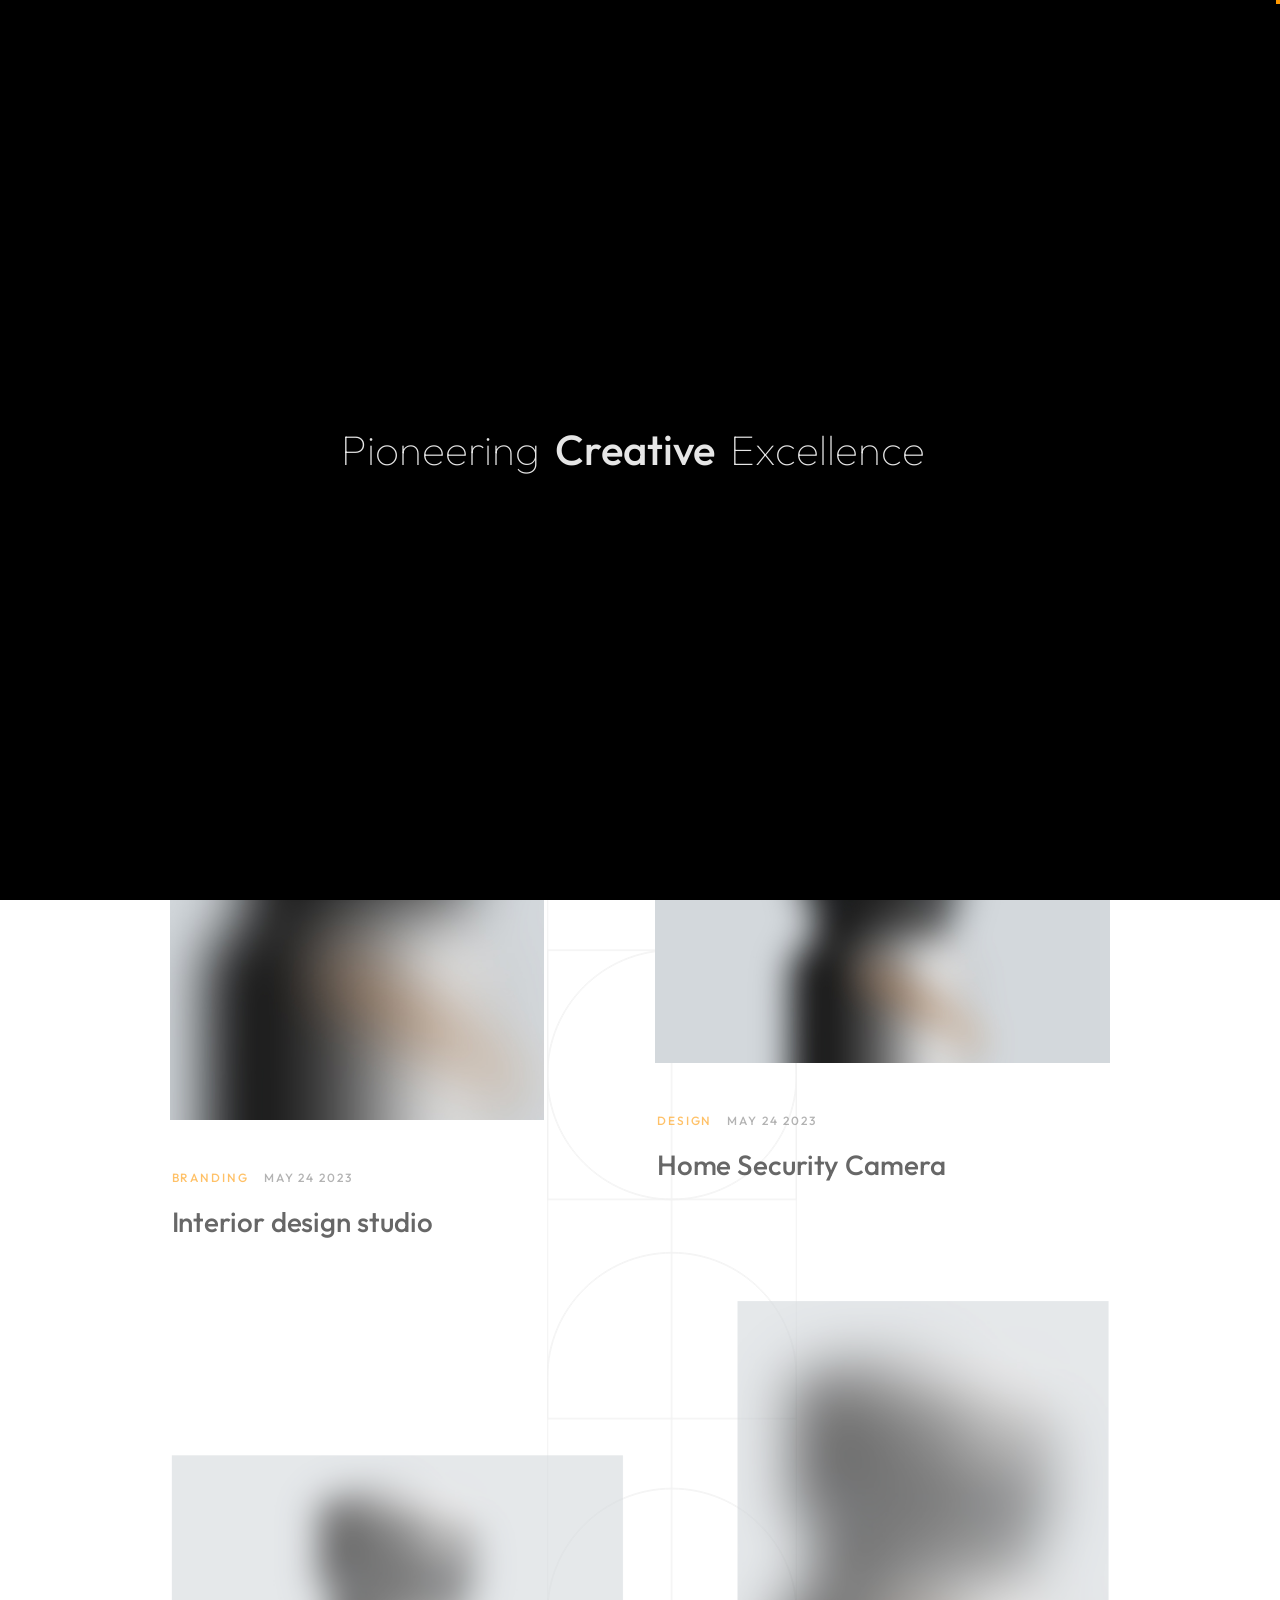
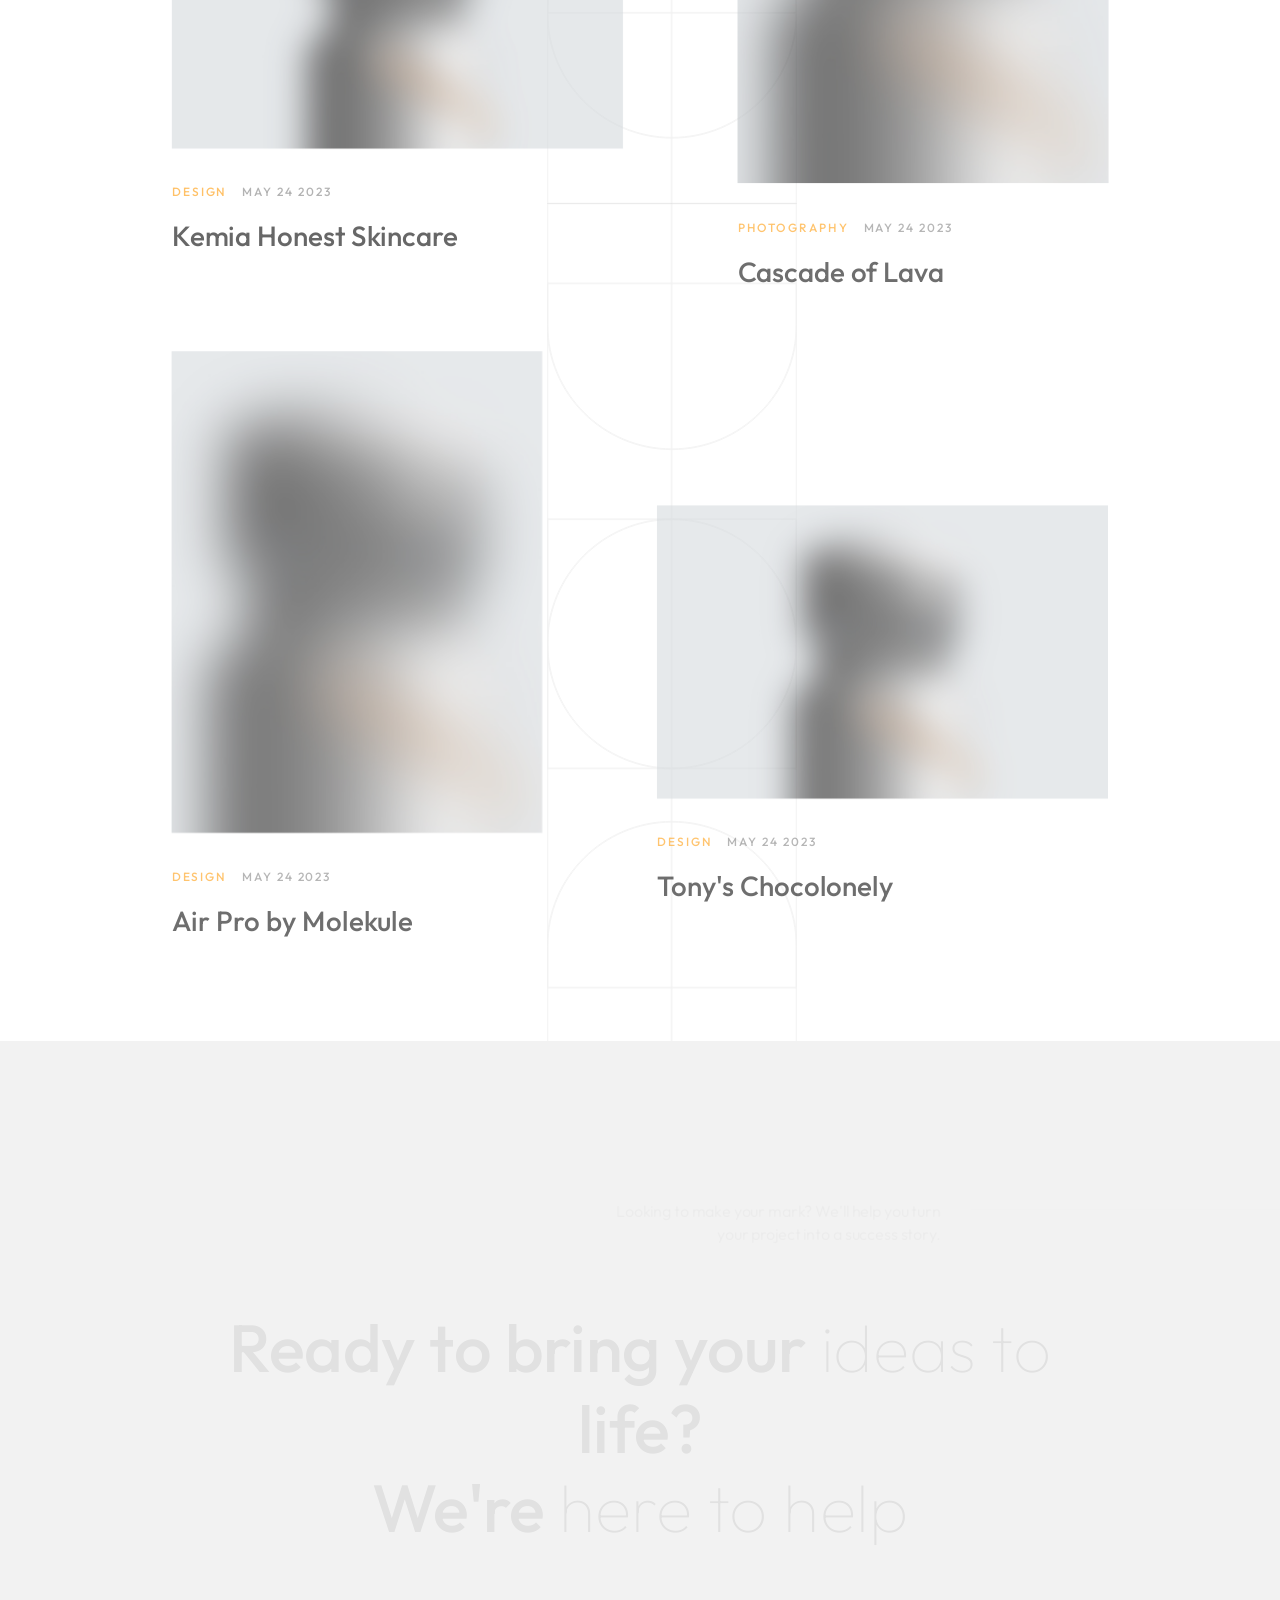
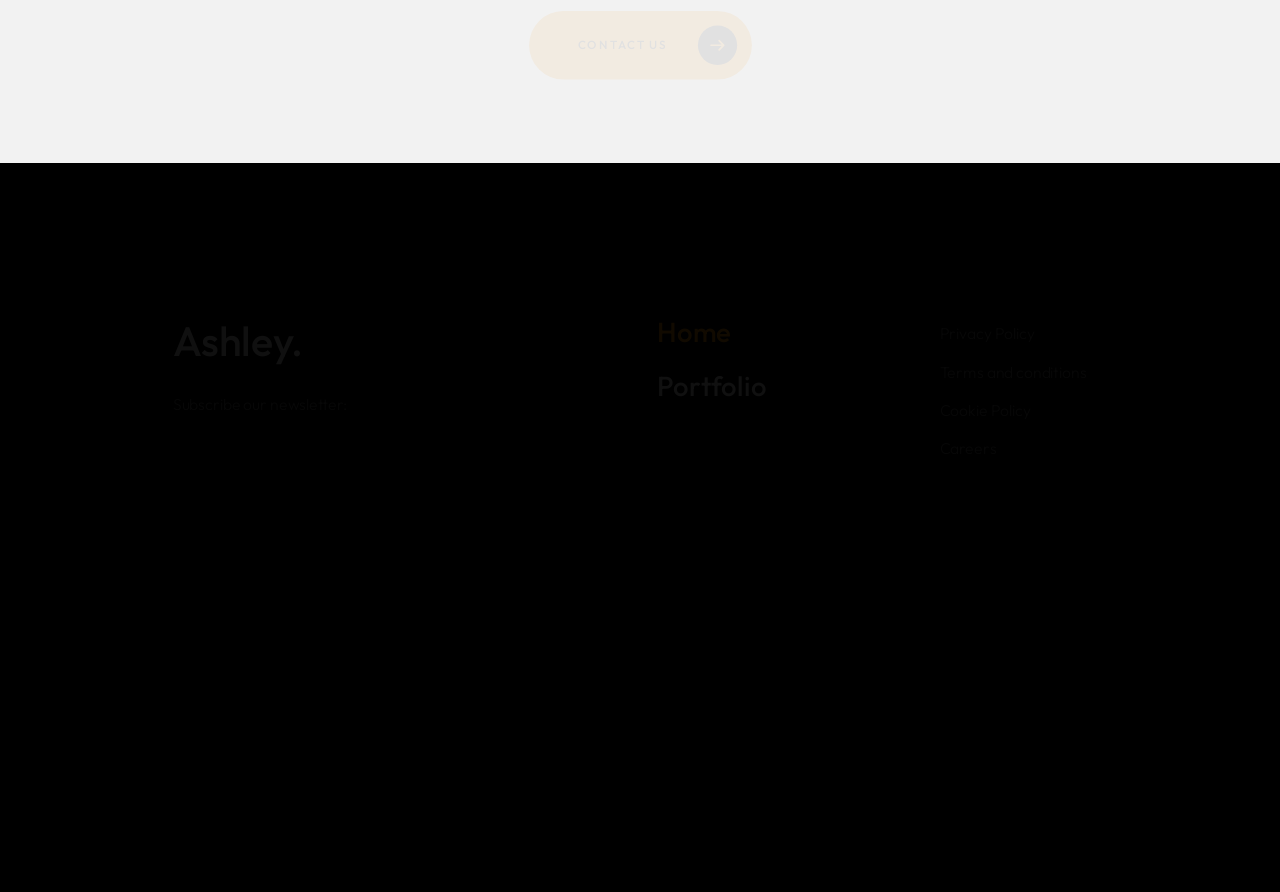
<file: portfolio-1.html>
<!DOCTYPE html>
<html lang="zxx">

<head>

    <meta charset="UTF-8">
    <meta name="viewport" content="width=device-width, initial-scale=1.0">
    <meta http-equiv="X-UA-Compatible" content="ie=edge">

    <!-- bootstrap grid css -->
    <link rel="stylesheet" href="css/plugins/bootstrap-grid.css">
    <!-- font awesome css -->
    <link rel="stylesheet" href="css/plugins/font-awesome.min.css">
    <!-- swiper css -->
    <link rel="stylesheet" href="css/plugins/swiper.min.css">
    <!-- fancybox css -->
    <link rel="stylesheet" href="css/plugins/fancybox.min.css">
    <!-- ashley scss -->
    <link rel="stylesheet" href="css/style.css">
    <!-- page name -->
    <title>Ashley</title>

</head>

<body>

    <!-- wrapper -->
    <div class="mil-wrapper" id="top">

        <!-- cursor -->
        <div class="mil-ball">
            <span class="mil-icon-1">
                <svg viewBox="0 0 128 128">
                    <path d="M106.1,41.9c-1.2-1.2-3.1-1.2-4.2,0c-1.2,1.2-1.2,3.1,0,4.2L116.8,61H11.2l14.9-14.9c1.2-1.2,1.2-3.1,0-4.2	c-1.2-1.2-3.1-1.2-4.2,0l-20,20c-1.2,1.2-1.2,3.1,0,4.2l20,20c0.6,0.6,1.4,0.9,2.1,0.9s1.5-0.3,2.1-0.9c1.2-1.2,1.2-3.1,0-4.2	L11.2,67h105.5l-14.9,14.9c-1.2,1.2-1.2,3.1,0,4.2c0.6,0.6,1.4,0.9,2.1,0.9s1.5-0.3,2.1-0.9l20-20c1.2-1.2,1.2-3.1,0-4.2L106.1,41.9	z" />
                </svg>
            </span>
            <div class="mil-more-text">More</div>
            <div class="mil-choose-text">Сhoose</div>
        </div>
        <!-- cursor end -->

        <!-- preloader -->
        <div class="mil-preloader">
            <div class="mil-preloader-animation">
                <div class="mil-pos-abs mil-animation-1">
                    <p class="mil-h3 mil-muted mil-thin">Pioneering</p>
                    <p class="mil-h3 mil-muted">Creative</p>
                    <p class="mil-h3 mil-muted mil-thin">Excellence</p>
                </div>
                <div class="mil-pos-abs mil-animation-2">
                    <div class="mil-reveal-frame">
                        <p class="mil-reveal-box"></p>
                        <p class="mil-h3 mil-muted mil-thin">ashley.com</p>
                    </div>
                </div>
            </div>
        </div>
        <!-- preloader end -->

        <!-- scrollbar progress -->
        <div class="mil-progress-track">
            <div class="mil-progress"></div>
        </div>
        <!-- scrollbar progress end -->

        <!-- menu -->
        <div class="mil-menu-frame">
            <!-- frame clone -->
            <div class="mil-frame-top">
                <a href="index.html" class="mil-logo">A.</a>
                <div class="mil-menu-btn">
                    <span></span>
                </div>
            </div>
            <!-- frame clone end -->
            <div class="container">
                <div class="mil-menu-content">
                    <div class="row">
                        <div class="col-xl-5">

                            <nav class="mil-main-menu" id="swupMenu">
                                <ul>
                                    <li class="mil-has-children">
                                        <a href="#.">Homepage</a>
                                        <ul>
                                            <li><a href="index.html">Landing page</a></li>
                                            <li><a href="home-2.html">Personal</a></li>
                                            <li><a href="portfolio-3.html">Portfolio slider</a></li>
                                        </ul>
                                    </li>
                                    <li class="mil-has-children mil-active">
                                        <a href="#.">Portfolio</a>
                                        <ul>
                                            <li><a href="portfolio-1.html">Grid type 1</a></li>
                                            <li><a href="portfolio-2.html">Grid type 2</a></li>
                                            <li><a href="portfolio-3.html">Slider</a></li>
                                        </ul>
                                    </li>
                                    <li class="mil-has-children">
                                        <a href="#.">Services</a>
                                        <ul>
                                            <li><a href="services.html">Services List</a></li>
                                            <li><a href="service.html">Single service</a></li>
                                        </ul>
                                    </li>
                                    <li class="mil-has-children">
                                        <a href="#.">Newsletter</a>
                                        <ul>
                                            <li><a href="blog.html">Blog List</a></li>
                                            <li><a href="publication.html">Publication</a></li>
                                        </ul>
                                    </li>
                                    <li class="mil-has-children">
                                        <a href="#.">Other pages</a>
                                        <ul>
                                            <li><a href="team.html">Team</a></li>
                                            <li><a href="contact.html">Contact</a></li>
                                            <li><a href="404.html">404</a></li>
                                        </ul>
                                    </li>
                                </ul>
                            </nav>

                        </div>
                        <div class="col-xl-7">

                            <div class="mil-menu-right-frame">
                                <div class="mil-animation-in">
                                    <div class="mil-animation-frame">
                                        <div class="mil-animation mil-position-1 mil-scale" data-value-1="2" data-value-2="2"></div>
                                    </div>
                                </div>
                                <div class="mil-menu-right">
                                    <div class="row">
                                        <div class="col-lg-8 mil-mb-60">

                                            <h6 class="mil-muted mil-mb-30">Projects</h6>

                                            <ul class="mil-menu-list">
                                                <li><a href="project-1.html" class="mil-light-soft">Interior design studio</a></li>
                                                <li><a href="project-2.html" class="mil-light-soft">Home Security Camera</a></li>
                                                <li><a href="project-3.html" class="mil-light-soft">Kemia Honest Skincare</a></li>
                                                <li><a href="project-4.html" class="mil-light-soft">Cascade of Lava</a></li>
                                                <li><a href="project-5.html" class="mil-light-soft">Air Pro by Molekule</a></li>
                                                <li><a href="project-6.html" class="mil-light-soft">Tony's Chocolonely</a></li>
                                            </ul>

                                        </div>
                                        <div class="col-lg-4 mil-mb-60">

                                            <h6 class="mil-muted mil-mb-30">Useful links</h6>

                                            <ul class="mil-menu-list">
                                                <li><a href="#." class="mil-light-soft">Privacy Policy</a></li>
                                                <li><a href="#." class="mil-light-soft">Terms and conditions</a></li>
                                                <li><a href="#." class="mil-light-soft">Cookie Policy</a></li>
                                                <li><a href="#." class="mil-light-soft">Careers</a></li>
                                            </ul>

                                        </div>
                                    </div>
                                    <div class="mil-divider mil-mb-60"></div>
                                    <div class="row justify-content-between">

                                        <div class="col-lg-4 mil-mb-60">

                                            <h6 class="mil-muted mil-mb-30">Canada</h6>

                                            <p class="mil-light-soft mil-up">71 South Los Carneros Road, California <span class="mil-no-wrap">+51 174 705 812</span></p>

                                        </div>
                                        <div class="col-lg-4 mil-mb-60">

                                            <h6 class="mil-muted mil-mb-30">Germany</h6>

                                            <p class="mil-light-soft">Leehove 40, 2678 MC De Lier, Netherlands <span class="mil-no-wrap">+31 174 705 811</span></p>

                                        </div>
                                    </div>
                                </div>
                            </div>

                        </div>
                    </div>
                </div>
            </div>
        </div>
        <!-- menu -->

        <!-- curtain -->
        <div class="mil-curtain"></div>
        <!-- curtain end -->

        <!-- frame -->
        <div class="mil-frame">
            <div class="mil-frame-top">
                <a href="index.html" class="mil-logo">A.</a>
                <div class="mil-menu-btn">
                    <span></span>
                </div>
            </div>
            <div class="mil-frame-bottom">
                <div class="mil-current-page"></div>
                <div class="mil-back-to-top">
                    <a href="#top" class="mil-link mil-dark mil-arrow-place">
                        <span>Back to top</span>
                    </a>
                </div>
            </div>
        </div>
        <!-- frame end -->

        <!-- content -->
        <div class="mil-content">
            <div id="swupMain" class="mil-main-transition">

                <!-- banner -->
                <div class="mil-inner-banner">
                    <div class="mil-banner-content mil-up">
                        <div class="mil-animation-frame">
                            <div class="mil-animation mil-position-4 mil-dark mil-scale" data-value-1="6" data-value-2="1.4"></div>
                        </div>
                        <div class="container">
                            <ul class="mil-breadcrumbs mil-mb-60">
                                <li><a href="index.html">Homepage</a></li>
                                <li><a href="portfolio-1.html">Portfolio</a></li>
                            </ul>
                            <h1 class="mil-mb-60">Designing a <br> Better <span class="mil-thin">World Today</span></h1>
                            <a href="#portfolio" class="mil-link mil-dark mil-arrow-place mil-down-arrow">
                                <span>Our works</span>
                            </a>
                        </div>
                    </div>
                </div>
                <!-- banner end -->

                <!-- portfolio -->
                <section id="portfolio">
                    <div class="container mil-portfolio mil-p-120-60">

                        <div class="mil-lines-place"></div>
                        <div class="mil-lines-place mil-lines-long"></div>

                        <div class="row justify-content-between align-items-center">
                            <div class="col-lg-5">

                                <a href="project-1.html" class="mil-portfolio-item mil-more mil-mb-60">
                                    <div class="mil-cover-frame mil-vert mil-up">
                                        <div class="mil-cover">
                                            <img src="img/works/1.jpg" alt="cover">
                                        </div>
                                    </div>
                                    <div class="mil-descr">
                                        <div class="mil-labels mil-up mil-mb-15">
                                            <div class="mil-label mil-upper mil-accent">Branding</div>
                                            <div class="mil-label mil-upper">may 24 2023</div>
                                        </div>
                                        <h4 class="mil-up">Interior design studio</h4>
                                    </div>
                                </a>

                            </div>
                            <div class="col-lg-6">

                                <a href="project-2.html" class="mil-portfolio-item mil-more mil-parallax mil-mb-60" data-value-1="60" data-value-2="-60">
                                    <div class="mil-cover-frame mil-hori mil-up">
                                        <div class="mil-cover">
                                            <img src="img/works/2.jpg" alt="cover">
                                        </div>
                                    </div>
                                    <div class="mil-descr">
                                        <div class="mil-labels mil-up mil-mb-15">
                                            <div class="mil-label mil-upper mil-accent">Design</div>
                                            <div class="mil-label mil-upper">may 24 2023</div>
                                        </div>
                                        <h4 class="mil-up">Home Security Camera</h4>
                                    </div>
                                </a>

                            </div>
                            <div class="col-lg-6">

                                <a href="project-3.html" class="mil-portfolio-item mil-more mil-parallax mil-mb-60" data-value-1="60" data-value-2="-60">
                                    <div class="mil-cover-frame mil-hori mil-up">
                                        <div class="mil-cover">
                                            <img src="img/works/3.jpg" alt="cover">
                                        </div>
                                    </div>
                                    <div class="mil-descr">
                                        <div class="mil-labels mil-up mil-mb-15">
                                            <div class="mil-label mil-upper mil-accent">Design</div>
                                            <div class="mil-label mil-upper">may 24 2023</div>
                                        </div>
                                        <h4 class="mil-up">Kemia Honest Skincare</h4>
                                    </div>
                                </a>

                            </div>
                            <div class="col-lg-5">

                                <a href="project-4.html" class="mil-portfolio-item mil-more mil-mb-60">
                                    <div class="mil-cover-frame mil-vert mil-up">
                                        <div class="mil-cover">
                                            <img src="img/works/4.jpg" alt="cover">
                                        </div>
                                    </div>
                                    <div class="mil-descr">
                                        <div class="mil-labels mil-up mil-mb-15">
                                            <div class="mil-label mil-upper mil-accent">Photography</div>
                                            <div class="mil-label mil-upper">may 24 2023</div>
                                        </div>
                                        <h4 class="mil-up">Cascade of Lava</h4>
                                    </div>
                                </a>

                            </div>
                            <div class="col-lg-5">

                                <a href="project-5.html" class="mil-portfolio-item mil-more mil-mb-60">
                                    <div class="mil-cover-frame mil-vert mil-up">
                                        <div class="mil-cover">
                                            <img src="img/works/5.jpg" alt="cover">
                                        </div>
                                    </div>
                                    <div class="mil-descr">
                                        <div class="mil-labels mil-up mil-mb-15">
                                            <div class="mil-label mil-upper mil-accent">Design</div>
                                            <div class="mil-label mil-upper">may 24 2023</div>
                                        </div>
                                        <h4 class="mil-up">Air Pro by Molekule</h4>
                                    </div>
                                </a>

                            </div>
                            <div class="col-lg-6">

                                <a href="project-6.html" class="mil-portfolio-item mil-more mil-parallax mil-mb-60" data-value-1="60" data-value-2="-60">
                                    <div class="mil-cover-frame mil-hori mil-up">
                                        <div class="mil-cover">
                                            <img src="img/works/6.jpg" alt="cover">
                                        </div>
                                    </div>
                                    <div class="mil-descr">
                                        <div class="mil-labels mil-up mil-mb-15">
                                            <div class="mil-label mil-upper mil-accent">Design</div>
                                            <div class="mil-label mil-upper">may 24 2023</div>
                                        </div>
                                        <h4 class="mil-up">Tony's Chocolonely</h4>
                                    </div>
                                </a>

                            </div>
                        </div>
                    </div>
                </section>
                <!-- portfolio end -->

                <!-- call to action -->
                <section class="mil-soft-bg">
                    <div class="container mil-p-120-120">
                        <div class="row">
                            <div class="col-lg-10">

                                <span class="mil-suptitle mil-suptitle-right mil-suptitle-dark mil-up">Looking to make your mark? We'll help you turn <br> your project into a success story.</span>

                            </div>
                        </div>
                        <div class="mil-center">
                            <h2 class="mil-up mil-mb-60">Ready to bring your <span class="mil-thin">ideas to</span> life? <br> We're <span class="mil-thin">here to help</span></h2>
                            <div class="mil-up"><a href="contact.html" class="mil-button mil-arrow-place"><span>Contact us</span></a></div>
                        </div>
                    </div>
                </section>
                <!-- call to action end -->

                <!-- footer -->
                <footer class="mil-dark-bg">
                    <div class="mi-invert-fix">
                        <div class="container mil-p-120-60">
                            <div class="row justify-content-between">
                                <div class="col-md-4 col-lg-4 mil-mb-60">

                                    <div class="mil-muted mil-logo mil-up mil-mb-30">Ashley.</div>

                                    <p class="mil-light-soft mil-up mil-mb-30">Subscribe our newsletter:</p>

                                    <form class="mil-subscribe-form mil-up">
                                        <input type="text" placeholder="Enter our email">
                                        <button type="submit" class="mil-button mil-icon-button-sm mil-arrow-place"></button>
                                    </form>

                                </div>
                                <div class="col-md-7 col-lg-6">
                                    <div class="row justify-content-end">
                                        <div class="col-md-6 col-lg-7">

                                            <nav class="mil-footer-menu mil-mb-60">
                                                <ul>
                                                    <li class="mil-up mil-active">
                                                        <a href="index.html">Home</a>
                                                    </li>
                                                    <li class="mil-up">
                                                        <a href="portfolio-1.html">Portfolio</a>
                                                    </li>
                                                    <li class="mil-up">
                                                        <a href="services.html">Services</a>
                                                    </li>
                                                    <li class="mil-up">
                                                        <a href="contact.html">Contact</a>
                                                    </li>
                                                    <li class="mil-up">
                                                        <a href="blog.html">Blog</a>
                                                    </li>
                                                </ul>
                                            </nav>

                                        </div>
                                        <div class="col-md-6 col-lg-5">

                                            <ul class="mil-menu-list mil-up mil-mb-60">
                                                <li><a href="#." class="mil-light-soft">Privacy Policy</a></li>
                                                <li><a href="#." class="mil-light-soft">Terms and conditions</a></li>
                                                <li><a href="#." class="mil-light-soft">Cookie Policy</a></li>
                                                <li><a href="#." class="mil-light-soft">Careers</a></li>
                                            </ul>

                                        </div>
                                    </div>
                                </div>
                            </div>

                            <div class="row justify-content-between flex-sm-row-reverse">
                                <div class="col-md-7 col-lg-6">

                                    <div class="row justify-content-between">

                                        <div class="col-md-6 col-lg-5 mil-mb-60">

                                            <h6 class="mil-muted mil-up mil-mb-30">Canada</h6>

                                            <p class="mil-light-soft mil-up">71 South Los Carneros Road, California <span class="mil-no-wrap">+51 174 705 812</span></p>

                                        </div>
                                        <div class="col-md-6 col-lg-5 mil-mb-60">

                                            <h6 class="mil-muted mil-up mil-mb-30">Germany</h6>

                                            <p class="mil-light-soft mil-up">Leehove 40, 2678 MC De Lier, Netherlands <span class="mil-no-wrap">+31 174 705 811</span></p>

                                        </div>
                                    </div>

                                </div>
                                <div class="col-md-4 col-lg-6 mil-mb-60">

                                    <div class="mil-vert-between">
                                        <div class="mil-mb-30">
                                            <ul class="mil-social-icons mil-up">
                                                <li><a href="#." target="_blank" class="social-icon"> <i class="far fa-circle"></i></a></li>
                                                <li><a href="#." target="_blank" class="social-icon"> <i class="far fa-circle"></i></a></li>
                                                <li><a href="#." target="_blank" class="social-icon"> <i class="far fa-circle"></i></a></li>
                                                <li><a href="#." target="_blank" class="social-icon"> <i class="far fa-circle"></i></a></li>
                                            </ul>
                                        </div>
                                        <p class="mil-light-soft mil-up">© Copyright 2023 - Mil. All Rights Reserved.</p>
                                    </div>

                                </div>
                            </div>
                        </div>
                    </div>
                </footer>
                <!-- footer end -->

                <!-- hidden elements -->
                <div class="mil-hidden-elements">
                    <div class="mil-dodecahedron">
                        <div class="mil-pentagon">
                            <div></div>
                            <div></div>
                            <div></div>
                            <div></div>
                            <div></div>
                        </div>
                        <div class="mil-pentagon">
                            <div></div>
                            <div></div>
                            <div></div>
                            <div></div>
                            <div></div>
                        </div>
                        <div class="mil-pentagon">
                            <div></div>
                            <div></div>
                            <div></div>
                            <div></div>
                            <div></div>
                        </div>
                        <div class="mil-pentagon">
                            <div></div>
                            <div></div>
                            <div></div>
                            <div></div>
                            <div></div>
                        </div>
                        <div class="mil-pentagon">
                            <div></div>
                            <div></div>
                            <div></div>
                            <div></div>
                            <div></div>
                        </div>
                        <div class="mil-pentagon">
                            <div></div>
                            <div></div>
                            <div></div>
                            <div></div>
                            <div></div>
                        </div>
                        <div class="mil-pentagon">
                            <div></div>
                            <div></div>
                            <div></div>
                            <div></div>
                            <div></div>
                        </div>
                        <div class="mil-pentagon">
                            <div></div>
                            <div></div>
                            <div></div>
                            <div></div>
                            <div></div>
                        </div>
                        <div class="mil-pentagon">
                            <div></div>
                            <div></div>
                            <div></div>
                            <div></div>
                            <div></div>
                        </div>
                        <div class="mil-pentagon">
                            <div></div>
                            <div></div>
                            <div></div>
                            <div></div>
                            <div></div>
                        </div>
                        <div class="mil-pentagon">
                            <div></div>
                            <div></div>
                            <div></div>
                            <div></div>
                            <div></div>
                        </div>
                        <div class="mil-pentagon">
                            <div></div>
                            <div></div>
                            <div></div>
                            <div></div>
                            <div></div>
                        </div>
                    </div>

                    <svg xmlns="http://www.w3.org/2000/svg" viewBox="0 0 24 24" class="mil-arrow">
                        <path d="M 14 5.3417969 C 13.744125 5.3417969 13.487969 5.4412187 13.292969 5.6367188 L 13.207031 5.7226562 C 12.816031 6.1136563 12.816031 6.7467188 13.207031 7.1367188 L 17.070312 11 L 4 11 C 3.448 11 3 11.448 3 12 C 3 12.552 3.448 13 4 13 L 17.070312 13 L 13.207031 16.863281 C 12.816031 17.254281 12.816031 17.887344 13.207031 18.277344 L 13.292969 18.363281 C 13.683969 18.754281 14.317031 18.754281 14.707031 18.363281 L 20.363281 12.707031 C 20.754281 12.316031 20.754281 11.682969 20.363281 11.292969 L 14.707031 5.6367188 C 14.511531 5.4412187 14.255875 5.3417969 14 5.3417969 z" />
                    </svg>

                    <svg width="250" viewBox="0 0 300 1404" fill="none" xmlns="http://www.w3.org/2000/svg" class="mil-lines">
                        <path fill-rule="evenodd" clip-rule="evenodd" d="M1 892L1 941H299V892C299 809.71 232.29 743 150 743C67.7096 743 1 809.71 1 892ZM0 942H300V892C300 809.157 232.843 742 150 742C67.1573 742 0 809.157 0 892L0 942Z" class="mil-move" />
                        <path fill-rule="evenodd" clip-rule="evenodd" d="M299 146V97L1 97V146C1 228.29 67.7096 295 150 295C232.29 295 299 228.29 299 146ZM300 96L0 96V146C0 228.843 67.1573 296 150 296C232.843 296 300 228.843 300 146V96Z" class="mil-move" />
                        <path fill-rule="evenodd" clip-rule="evenodd" d="M299 1H1V1403H299V1ZM0 0V1404H300V0H0Z" />
                        <path fill-rule="evenodd" clip-rule="evenodd" d="M150 -4.37115e-08L150 1404L149 1404L149 0L150 -4.37115e-08Z" />
                        <path fill-rule="evenodd" clip-rule="evenodd" d="M150 1324C232.29 1324 299 1257.29 299 1175C299 1092.71 232.29 1026 150 1026C67.7096 1026 1 1092.71 1 1175C1 1257.29 67.7096 1324 150 1324ZM150 1325C232.843 1325 300 1257.84 300 1175C300 1092.16 232.843 1025 150 1025C67.1573 1025 0 1092.16 0 1175C0 1257.84 67.1573 1325 150 1325Z" class="mil-move" />
                        <path fill-rule="evenodd" clip-rule="evenodd" d="M300 1175H0V1174H300V1175Z" class="mil-move" />
                        <path fill-rule="evenodd" clip-rule="evenodd" d="M150 678C232.29 678 299 611.29 299 529C299 446.71 232.29 380 150 380C67.7096 380 1 446.71 1 529C1 611.29 67.7096 678 150 678ZM150 679C232.843 679 300 611.843 300 529C300 446.157 232.843 379 150 379C67.1573 379 0 446.157 0 529C0 611.843 67.1573 679 150 679Z" class="mil-move" />
                        <path fill-rule="evenodd" clip-rule="evenodd" d="M299 380H1V678H299V380ZM0 379V679H300V379H0Z" class="mil-move" />
                    </svg>
                </div>
                <!-- hidden elements end -->

            </div>
        </div>
        <!-- content -->
    </div>
    <!-- wrapper end -->

    <!-- jQuery js -->
    <script src="js/plugins/jquery.min.js"></script>
    <!-- swup js -->
    <script src="js/plugins/swup.min.js"></script>
    <!-- swiper js -->
    <script src="js/plugins/swiper.min.js"></script>
    <!-- fancybox js -->
    <script src="js/plugins/fancybox.min.js"></script>
    <!-- gsap js -->
    <script src="js/plugins/gsap.min.js"></script>
    <!-- scroll smoother -->
    <script src="js/plugins/smooth-scroll.js"></script>
    <!-- scroll trigger js -->
    <script src="js/plugins/ScrollTrigger.min.js"></script>
    <!-- scroll to js -->
    <script src="js/plugins/ScrollTo.min.js"></script>
    <!-- ashley js -->
    <script src="js/main.js"></script>

</body>

</html>
</file>
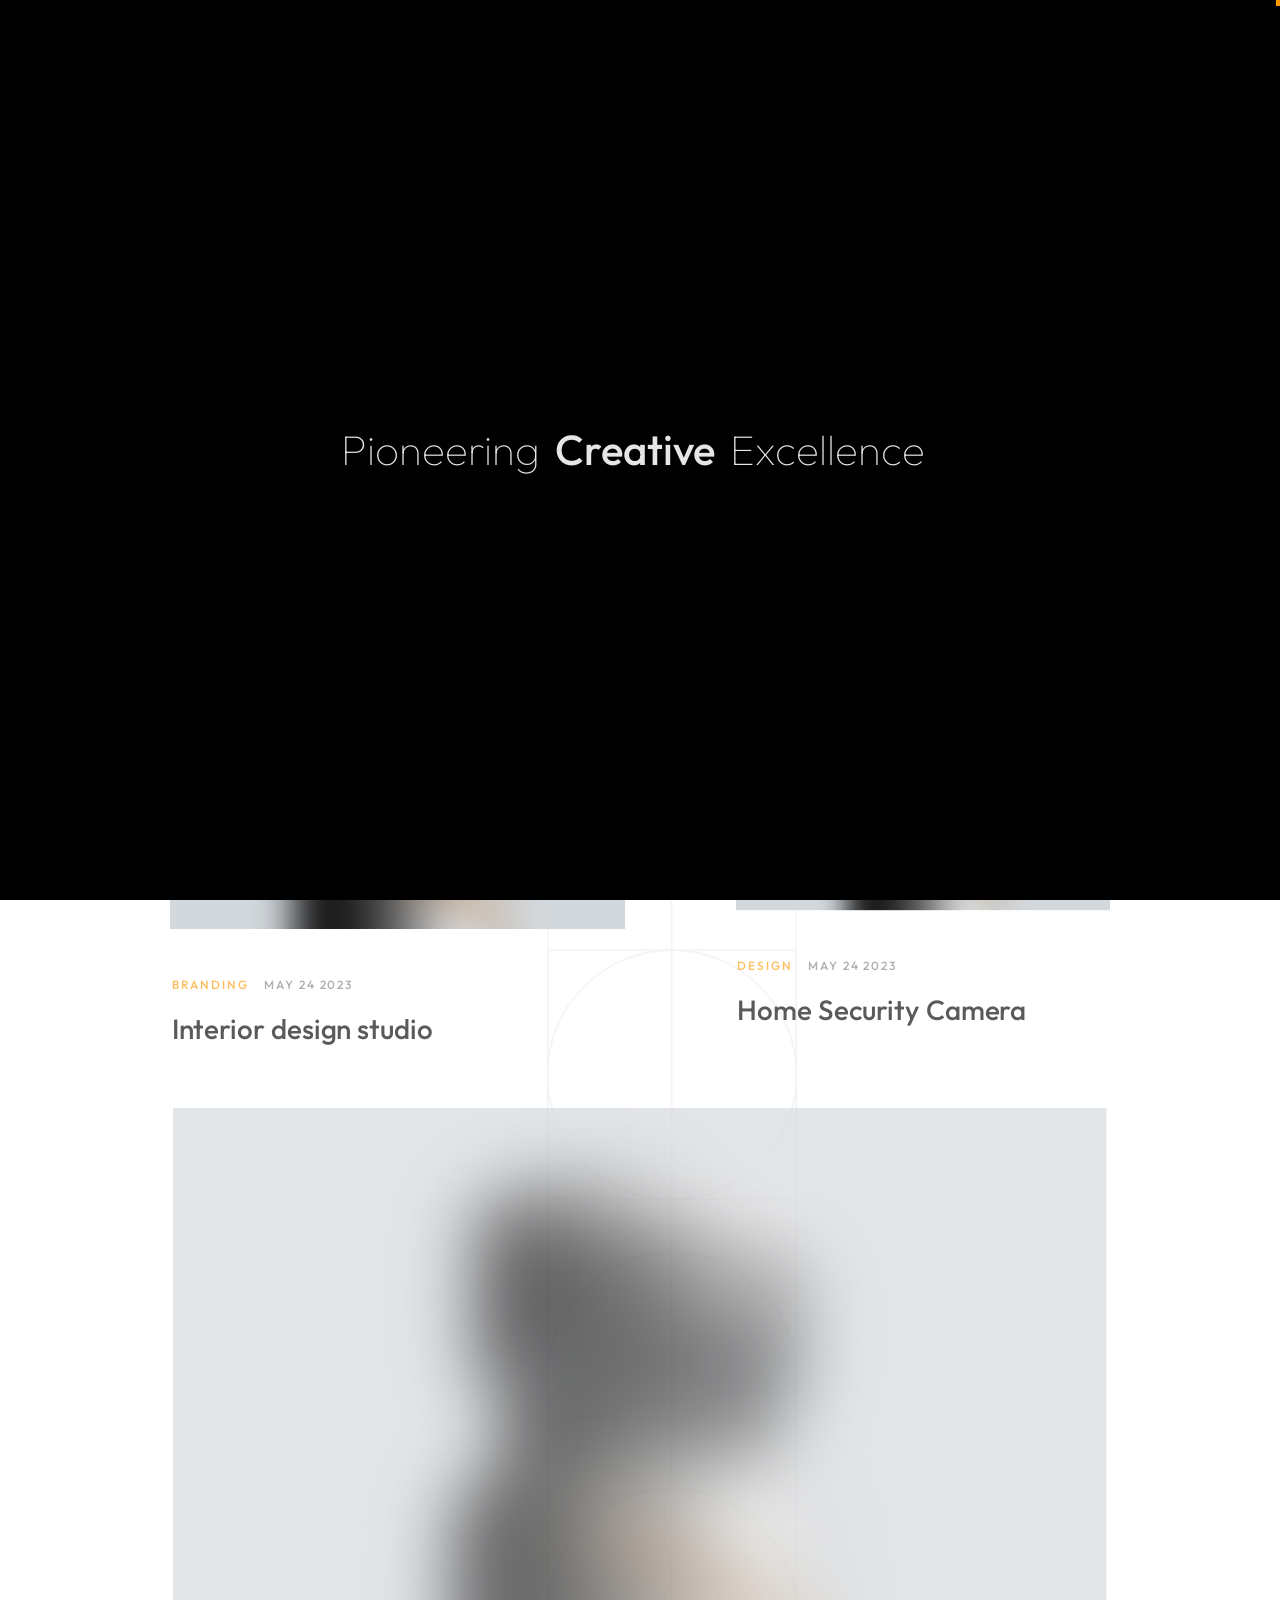
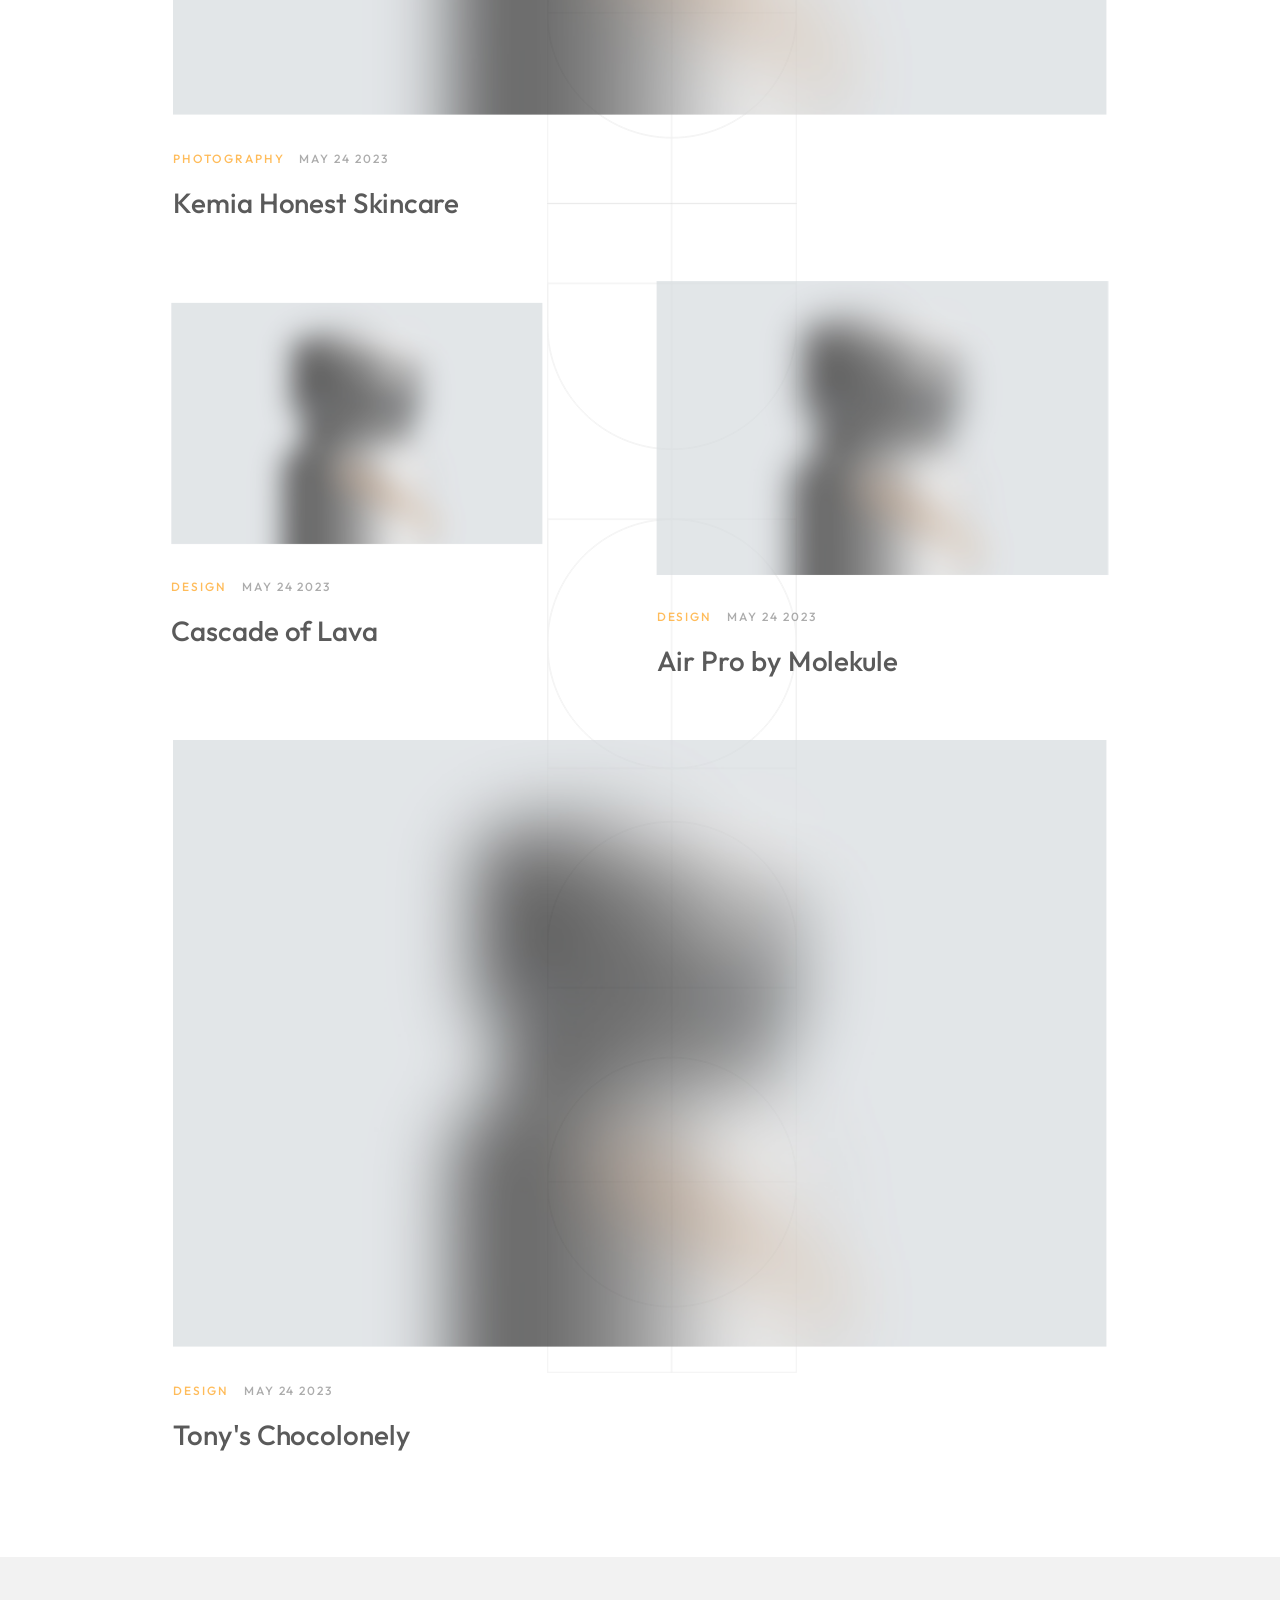
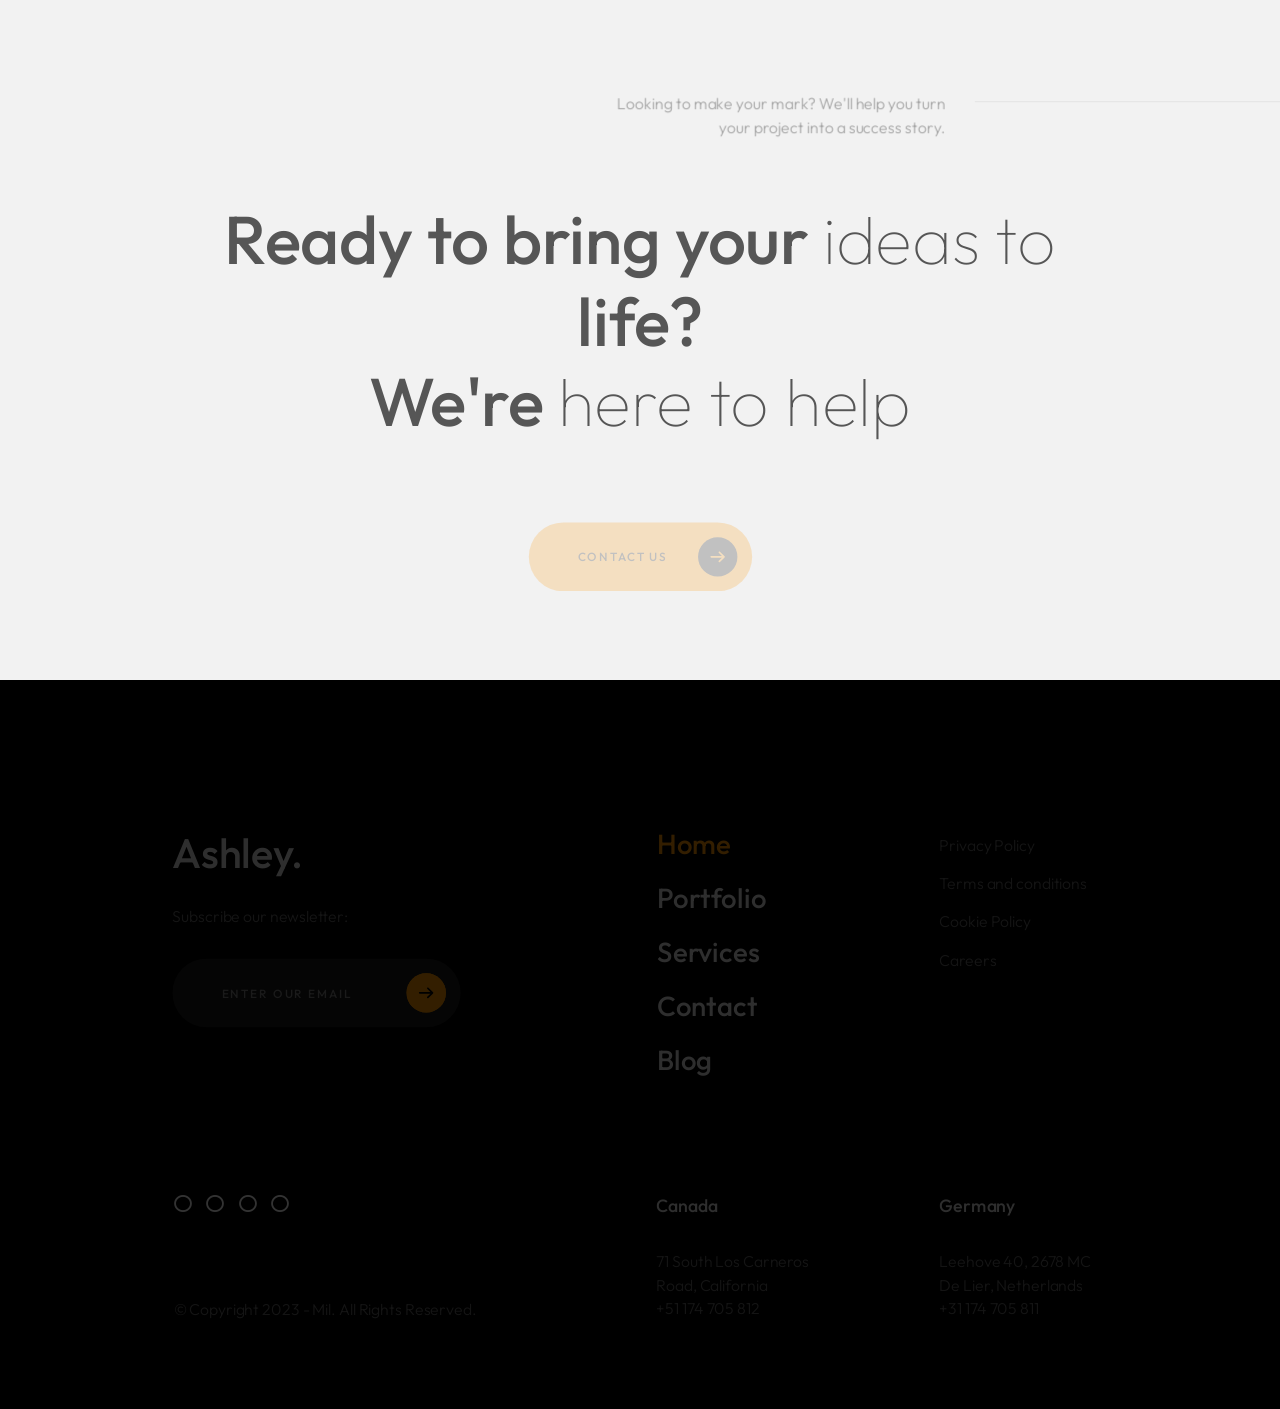
<file: portfolio-2.html>
<!DOCTYPE html>
<html lang="zxx">

<head>

    <meta charset="UTF-8">
    <meta name="viewport" content="width=device-width, initial-scale=1.0">
    <meta http-equiv="X-UA-Compatible" content="ie=edge">

    <!-- bootstrap grid css -->
    <link rel="stylesheet" href="css/plugins/bootstrap-grid.css">
    <!-- font awesome css -->
    <link rel="stylesheet" href="css/plugins/font-awesome.min.css">
    <!-- swiper css -->
    <link rel="stylesheet" href="css/plugins/swiper.min.css">
    <!-- fancybox css -->
    <link rel="stylesheet" href="css/plugins/fancybox.min.css">
    <!-- ashley scss -->
    <link rel="stylesheet" href="css/style.css">
    <!-- page name -->
    <title>Ashley</title>

</head>

<body>

    <!-- wrapper -->
    <div class="mil-wrapper" id="top">

        <!-- cursor -->
        <div class="mil-ball">
            <span class="mil-icon-1">
                <svg viewBox="0 0 128 128">
                    <path d="M106.1,41.9c-1.2-1.2-3.1-1.2-4.2,0c-1.2,1.2-1.2,3.1,0,4.2L116.8,61H11.2l14.9-14.9c1.2-1.2,1.2-3.1,0-4.2	c-1.2-1.2-3.1-1.2-4.2,0l-20,20c-1.2,1.2-1.2,3.1,0,4.2l20,20c0.6,0.6,1.4,0.9,2.1,0.9s1.5-0.3,2.1-0.9c1.2-1.2,1.2-3.1,0-4.2	L11.2,67h105.5l-14.9,14.9c-1.2,1.2-1.2,3.1,0,4.2c0.6,0.6,1.4,0.9,2.1,0.9s1.5-0.3,2.1-0.9l20-20c1.2-1.2,1.2-3.1,0-4.2L106.1,41.9	z" />
                </svg>
            </span>
            <div class="mil-more-text">More</div>
            <div class="mil-choose-text">Сhoose</div>
        </div>
        <!-- cursor end -->

        <!-- preloader -->
        <div class="mil-preloader">
            <div class="mil-preloader-animation">
                <div class="mil-pos-abs mil-animation-1">
                    <p class="mil-h3 mil-muted mil-thin">Pioneering</p>
                    <p class="mil-h3 mil-muted">Creative</p>
                    <p class="mil-h3 mil-muted mil-thin">Excellence</p>
                </div>
                <div class="mil-pos-abs mil-animation-2">
                    <div class="mil-reveal-frame">
                        <p class="mil-reveal-box"></p>
                        <p class="mil-h3 mil-muted mil-thin">ashley.com</p>
                    </div>
                </div>
            </div>
        </div>
        <!-- preloader end -->

        <!-- scrollbar progress -->
        <div class="mil-progress-track">
            <div class="mil-progress"></div>
        </div>
        <!-- scrollbar progress end -->

        <!-- menu -->
        <div class="mil-menu-frame">
            <!-- frame clone -->
            <div class="mil-frame-top">
                <a href="index.html" class="mil-logo">A.</a>
                <div class="mil-menu-btn">
                    <span></span>
                </div>
            </div>
            <!-- frame clone end -->
            <div class="container">
                <div class="mil-menu-content">
                    <div class="row">
                        <div class="col-xl-5">

                            <nav class="mil-main-menu" id="swupMenu">
                                <ul>
                                    <li class="mil-has-children">
                                        <a href="#.">Homepage</a>
                                        <ul>
                                            <li><a href="index.html">Landing page</a></li>
                                            <li><a href="home-2.html">Personal</a></li>
                                            <li><a href="portfolio-3.html">Portfolio slider</a></li>
                                        </ul>
                                    </li>
                                    <li class="mil-has-children mil-active">
                                        <a href="#.">Portfolio</a>
                                        <ul>
                                            <li><a href="portfolio-1.html">Grid type 1</a></li>
                                            <li><a href="portfolio-2.html">Grid type 2</a></li>
                                            <li><a href="portfolio-3.html">Slider</a></li>
                                        </ul>
                                    </li>
                                    <li class="mil-has-children">
                                        <a href="#.">Services</a>
                                        <ul>
                                            <li><a href="services.html">Services List</a></li>
                                            <li><a href="service.html">Single service</a></li>
                                        </ul>
                                    </li>
                                    <li class="mil-has-children">
                                        <a href="#.">Newsletter</a>
                                        <ul>
                                            <li><a href="blog.html">Blog List</a></li>
                                            <li><a href="publication.html">Publication</a></li>
                                        </ul>
                                    </li>
                                    <li class="mil-has-children">
                                        <a href="#.">Other pages</a>
                                        <ul>
                                            <li><a href="team.html">Team</a></li>
                                            <li><a href="contact.html">Contact</a></li>
                                            <li><a href="404.html">404</a></li>
                                        </ul>
                                    </li>
                                </ul>
                            </nav>

                        </div>
                        <div class="col-xl-7">

                            <div class="mil-menu-right-frame">
                                <div class="mil-animation-in">
                                    <div class="mil-animation-frame">
                                        <div class="mil-animation mil-position-1 mil-scale" data-value-1="2" data-value-2="2"></div>
                                    </div>
                                </div>
                                <div class="mil-menu-right">
                                    <div class="row">
                                        <div class="col-lg-8 mil-mb-60">

                                            <h6 class="mil-muted mil-mb-30">Projects</h6>

                                            <ul class="mil-menu-list">
                                                <li><a href="project-1.html" class="mil-light-soft">Interior design studio</a></li>
                                                <li><a href="project-2.html" class="mil-light-soft">Home Security Camera</a></li>
                                                <li><a href="project-3.html" class="mil-light-soft">Kemia Honest Skincare</a></li>
                                                <li><a href="project-4.html" class="mil-light-soft">Cascade of Lava</a></li>
                                                <li><a href="project-5.html" class="mil-light-soft">Air Pro by Molekule</a></li>
                                                <li><a href="project-6.html" class="mil-light-soft">Tony's Chocolonely</a></li>
                                            </ul>

                                        </div>
                                        <div class="col-lg-4 mil-mb-60">

                                            <h6 class="mil-muted mil-mb-30">Useful links</h6>

                                            <ul class="mil-menu-list">
                                                <li><a href="#." class="mil-light-soft">Privacy Policy</a></li>
                                                <li><a href="#." class="mil-light-soft">Terms and conditions</a></li>
                                                <li><a href="#." class="mil-light-soft">Cookie Policy</a></li>
                                                <li><a href="#." class="mil-light-soft">Careers</a></li>
                                            </ul>

                                        </div>
                                    </div>
                                    <div class="mil-divider mil-mb-60"></div>
                                    <div class="row justify-content-between">

                                        <div class="col-lg-4 mil-mb-60">

                                            <h6 class="mil-muted mil-mb-30">Canada</h6>

                                            <p class="mil-light-soft mil-up">71 South Los Carneros Road, California <span class="mil-no-wrap">+51 174 705 812</span></p>

                                        </div>
                                        <div class="col-lg-4 mil-mb-60">

                                            <h6 class="mil-muted mil-mb-30">Germany</h6>

                                            <p class="mil-light-soft">Leehove 40, 2678 MC De Lier, Netherlands <span class="mil-no-wrap">+31 174 705 811</span></p>

                                        </div>
                                    </div>
                                </div>
                            </div>

                        </div>
                    </div>
                </div>
            </div>
        </div>
        <!-- menu -->

        <!-- curtain -->
        <div class="mil-curtain"></div>
        <!-- curtain end -->

        <!-- frame -->
        <div class="mil-frame">
            <div class="mil-frame-top">
                <a href="index.html" class="mil-logo">A.</a>
                <div class="mil-menu-btn">
                    <span></span>
                </div>
            </div>
            <div class="mil-frame-bottom">
                <div class="mil-current-page"></div>
                <div class="mil-back-to-top">
                    <a href="#top" class="mil-link mil-dark mil-arrow-place">
                        <span>Back to top</span>
                    </a>
                </div>
            </div>
        </div>
        <!-- frame end -->

        <!-- content -->
        <div class="mil-content">
            <div id="swupMain" class="mil-main-transition">

                <!-- banner -->
                <div class="mil-inner-banner">
                    <div class="mil-banner-content mil-up">
                        <div class="mil-animation-frame">
                            <div class="mil-animation mil-position-4 mil-dark mil-scale" data-value-1="6" data-value-2="1.4"></div>
                        </div>
                        <div class="container">
                            <ul class="mil-breadcrumbs mil-mb-60">
                                <li><a href="index.html">Homepage</a></li>
                                <li><a href="portfolio-2.html">Portfolio</a></li>
                            </ul>
                            <h1 class="mil-mb-60">Designing a <br> Better <span class="mil-thin">World Today</span></h1>
                            <a href="#portfolio" class="mil-link mil-dark mil-arrow-place mil-down-arrow">
                                <span>Our works</span>
                            </a>
                        </div>
                    </div>
                </div>
                <!-- banner end -->

                <!-- portfolio -->
                <section id="portfolio">
                    <div class="container mil-portfolio mil-p-120-60">

                        <div class="mil-lines-place"></div>
                        <div class="mil-lines-place mil-lines-long"></div>

                        <div class="row justify-content-between align-items-end">
                            <div class="col-lg-6">

                                <a href="portfolio-1.html" class="mil-portfolio-item mil-more mil-mb-60">
                                    <div class="mil-cover-frame mil-hori mil-up">
                                        <div class="mil-cover mil-scale" data-value-1="1.2" data-value-2="1">
                                            <img src="img/works/1.jpg" alt="cover">
                                        </div>
                                    </div>
                                    <div class="mil-descr">
                                        <div class="mil-labels mil-up mil-mb-15">
                                            <div class="mil-label mil-upper mil-accent">Branding</div>
                                            <div class="mil-label mil-upper">may 24 2023</div>
                                        </div>
                                        <h4 class="mil-up">Interior design studio</h4>
                                    </div>
                                </a>

                            </div>
                            <div class="col-lg-5">

                                <a href="project-2.html" class="mil-portfolio-item mil-more mil-parallax mil-mb-60" data-value-1="-30" data-value-2="0">
                                    <div class="mil-cover-frame mil-hori mil-up">
                                        <div class="mil-cover">
                                            <img src="img/works/2.jpg" alt="cover">
                                        </div>
                                    </div>
                                    <div class="mil-descr">
                                        <div class="mil-labels mil-up mil-mb-15">
                                            <div class="mil-label mil-upper mil-accent">Design</div>
                                            <div class="mil-label mil-upper">may 24 2023</div>
                                        </div>
                                        <h4 class="mil-up">Home Security Camera</h4>
                                    </div>
                                </a>

                            </div>
                            <div class="col-lg-12">

                                <a href="project-3.html" class="mil-portfolio-item mil-more mil-mb-60">
                                    <div class="mil-cover-frame mil-hori mil-up">
                                        <div class="mil-cover">
                                            <img src="img/works/3.jpg" alt="cover">
                                        </div>
                                    </div>
                                    <div class="mil-descr">
                                        <div class="mil-labels mil-up mil-mb-15">
                                            <div class="mil-label mil-upper mil-accent">Photography</div>
                                            <div class="mil-label mil-upper">may 24 2023</div>
                                        </div>
                                        <h4 class="mil-up">Kemia Honest Skincare</h4>
                                    </div>
                                </a>

                            </div>
                            <div class="col-lg-5">

                                <a href="project-4.html" class="mil-portfolio-item mil-more mil-parallax mil-mb-60" data-value-1="-30" data-value-2="0">
                                    <div class="mil-cover-frame mil-hori mil-up">
                                        <div class="mil-cover">
                                            <img src="img/works/4.jpg" alt="cover">
                                        </div>
                                    </div>
                                    <div class="mil-descr">
                                        <div class="mil-labels mil-up mil-mb-15">
                                            <div class="mil-label mil-upper mil-accent">Design</div>
                                            <div class="mil-label mil-upper">may 24 2023</div>
                                        </div>
                                        <h4 class="mil-up">Cascade of Lava</h4>
                                    </div>
                                </a>

                            </div>
                            <div class="col-lg-6">

                                <a href="project-5.html" class="mil-portfolio-item mil-more mil-mb-60">
                                    <div class="mil-cover-frame mil-hori mil-up">
                                        <div class="mil-cover">
                                            <img src="img/works/5.jpg" alt="cover">
                                        </div>
                                    </div>
                                    <div class="mil-descr">
                                        <div class="mil-labels mil-up mil-mb-15">
                                            <div class="mil-label mil-upper mil-accent">Design</div>
                                            <div class="mil-label mil-upper">may 24 2023</div>
                                        </div>
                                        <h4 class="mil-up">Air Pro by Molekule</h4>
                                    </div>
                                </a>

                            </div>
                            <div class="col-lg-12">

                                <a href="project-6.html" class="mil-portfolio-item mil-more mil-mb-60">
                                    <div class="mil-cover-frame mil-hori mil-up">
                                        <div class="mil-cover">
                                            <img src="img/works/6.jpg" alt="cover">
                                        </div>
                                    </div>
                                    <div class="mil-descr">
                                        <div class="mil-labels mil-up mil-mb-15">
                                            <div class="mil-label mil-upper mil-accent">Design</div>
                                            <div class="mil-label mil-upper">may 24 2023</div>
                                        </div>
                                        <h4 class="mil-up">Tony's Chocolonely</h4>
                                    </div>
                                </a>

                            </div>
                        </div>
                    </div>
                </section>
                <!-- portfolio end -->

                <!-- call to action -->
                <section class="mil-soft-bg">
                    <div class="container mil-p-120-120">
                        <div class="row">
                            <div class="col-lg-10">

                                <span class="mil-suptitle mil-suptitle-right mil-suptitle-dark mil-up">Looking to make your mark? We'll help you turn <br> your project into a success story.</span>

                            </div>
                        </div>
                        <div class="mil-center">
                            <h2 class="mil-up mil-mb-60">Ready to bring your <span class="mil-thin">ideas to</span> life? <br> We're <span class="mil-thin">here to help</span></h2>
                            <div class="mil-up"><a href="contact.html" class="mil-button mil-arrow-place"><span>Contact us</span></a></div>
                        </div>
                    </div>
                </section>
                <!-- call to action end -->

                <!-- footer -->
                <footer class="mil-dark-bg">
                    <div class="mi-invert-fix">
                        <div class="container mil-p-120-60">
                            <div class="row justify-content-between">
                                <div class="col-md-4 col-lg-4 mil-mb-60">

                                    <div class="mil-muted mil-logo mil-up mil-mb-30">Ashley.</div>

                                    <p class="mil-light-soft mil-up mil-mb-30">Subscribe our newsletter:</p>

                                    <form class="mil-subscribe-form mil-up">
                                        <input type="text" placeholder="Enter our email">
                                        <button type="submit" class="mil-button mil-icon-button-sm mil-arrow-place"></button>
                                    </form>

                                </div>
                                <div class="col-md-7 col-lg-6">
                                    <div class="row justify-content-end">
                                        <div class="col-md-6 col-lg-7">

                                            <nav class="mil-footer-menu mil-mb-60">
                                                <ul>
                                                    <li class="mil-up mil-active">
                                                        <a href="index.html">Home</a>
                                                    </li>
                                                    <li class="mil-up">
                                                        <a href="portfolio-1.html">Portfolio</a>
                                                    </li>
                                                    <li class="mil-up">
                                                        <a href="services.html">Services</a>
                                                    </li>
                                                    <li class="mil-up">
                                                        <a href="contact.html">Contact</a>
                                                    </li>
                                                    <li class="mil-up">
                                                        <a href="blog.html">Blog</a>
                                                    </li>
                                                </ul>
                                            </nav>

                                        </div>
                                        <div class="col-md-6 col-lg-5">

                                            <ul class="mil-menu-list mil-up mil-mb-60">
                                                <li><a href="#." class="mil-light-soft">Privacy Policy</a></li>
                                                <li><a href="#." class="mil-light-soft">Terms and conditions</a></li>
                                                <li><a href="#." class="mil-light-soft">Cookie Policy</a></li>
                                                <li><a href="#." class="mil-light-soft">Careers</a></li>
                                            </ul>

                                        </div>
                                    </div>
                                </div>
                            </div>

                            <div class="row justify-content-between flex-sm-row-reverse">
                                <div class="col-md-7 col-lg-6">

                                    <div class="row justify-content-between">

                                        <div class="col-md-6 col-lg-5 mil-mb-60">

                                            <h6 class="mil-muted mil-up mil-mb-30">Canada</h6>

                                            <p class="mil-light-soft mil-up">71 South Los Carneros Road, California <span class="mil-no-wrap">+51 174 705 812</span></p>

                                        </div>
                                        <div class="col-md-6 col-lg-5 mil-mb-60">

                                            <h6 class="mil-muted mil-up mil-mb-30">Germany</h6>

                                            <p class="mil-light-soft mil-up">Leehove 40, 2678 MC De Lier, Netherlands <span class="mil-no-wrap">+31 174 705 811</span></p>

                                        </div>
                                    </div>

                                </div>
                                <div class="col-md-4 col-lg-6 mil-mb-60">

                                    <div class="mil-vert-between">
                                        <div class="mil-mb-30">
                                            <ul class="mil-social-icons mil-up">
                                                <li><a href="#." target="_blank" class="social-icon"> <i class="far fa-circle"></i></a></li>
                                                <li><a href="#." target="_blank" class="social-icon"> <i class="far fa-circle"></i></a></li>
                                                <li><a href="#." target="_blank" class="social-icon"> <i class="far fa-circle"></i></a></li>
                                                <li><a href="#." target="_blank" class="social-icon"> <i class="far fa-circle"></i></a></li>
                                            </ul>
                                        </div>
                                        <p class="mil-light-soft mil-up">© Copyright 2023 - Mil. All Rights Reserved.</p>
                                    </div>

                                </div>
                            </div>
                        </div>
                    </div>
                </footer>
                <!-- footer end -->

                <!-- hidden elements -->
                <div class="mil-hidden-elements">
                    <div class="mil-dodecahedron">
                        <div class="mil-pentagon">
                            <div></div>
                            <div></div>
                            <div></div>
                            <div></div>
                            <div></div>
                        </div>
                        <div class="mil-pentagon">
                            <div></div>
                            <div></div>
                            <div></div>
                            <div></div>
                            <div></div>
                        </div>
                        <div class="mil-pentagon">
                            <div></div>
                            <div></div>
                            <div></div>
                            <div></div>
                            <div></div>
                        </div>
                        <div class="mil-pentagon">
                            <div></div>
                            <div></div>
                            <div></div>
                            <div></div>
                            <div></div>
                        </div>
                        <div class="mil-pentagon">
                            <div></div>
                            <div></div>
                            <div></div>
                            <div></div>
                            <div></div>
                        </div>
                        <div class="mil-pentagon">
                            <div></div>
                            <div></div>
                            <div></div>
                            <div></div>
                            <div></div>
                        </div>
                        <div class="mil-pentagon">
                            <div></div>
                            <div></div>
                            <div></div>
                            <div></div>
                            <div></div>
                        </div>
                        <div class="mil-pentagon">
                            <div></div>
                            <div></div>
                            <div></div>
                            <div></div>
                            <div></div>
                        </div>
                        <div class="mil-pentagon">
                            <div></div>
                            <div></div>
                            <div></div>
                            <div></div>
                            <div></div>
                        </div>
                        <div class="mil-pentagon">
                            <div></div>
                            <div></div>
                            <div></div>
                            <div></div>
                            <div></div>
                        </div>
                        <div class="mil-pentagon">
                            <div></div>
                            <div></div>
                            <div></div>
                            <div></div>
                            <div></div>
                        </div>
                        <div class="mil-pentagon">
                            <div></div>
                            <div></div>
                            <div></div>
                            <div></div>
                            <div></div>
                        </div>
                    </div>

                    <svg xmlns="http://www.w3.org/2000/svg" viewBox="0 0 24 24" class="mil-arrow">
                        <path d="M 14 5.3417969 C 13.744125 5.3417969 13.487969 5.4412187 13.292969 5.6367188 L 13.207031 5.7226562 C 12.816031 6.1136563 12.816031 6.7467188 13.207031 7.1367188 L 17.070312 11 L 4 11 C 3.448 11 3 11.448 3 12 C 3 12.552 3.448 13 4 13 L 17.070312 13 L 13.207031 16.863281 C 12.816031 17.254281 12.816031 17.887344 13.207031 18.277344 L 13.292969 18.363281 C 13.683969 18.754281 14.317031 18.754281 14.707031 18.363281 L 20.363281 12.707031 C 20.754281 12.316031 20.754281 11.682969 20.363281 11.292969 L 14.707031 5.6367188 C 14.511531 5.4412187 14.255875 5.3417969 14 5.3417969 z" />
                    </svg>

                    <svg width="250" viewBox="0 0 300 1404" fill="none" xmlns="http://www.w3.org/2000/svg" class="mil-lines">
                        <path fill-rule="evenodd" clip-rule="evenodd" d="M1 892L1 941H299V892C299 809.71 232.29 743 150 743C67.7096 743 1 809.71 1 892ZM0 942H300V892C300 809.157 232.843 742 150 742C67.1573 742 0 809.157 0 892L0 942Z" class="mil-move" />
                        <path fill-rule="evenodd" clip-rule="evenodd" d="M299 146V97L1 97V146C1 228.29 67.7096 295 150 295C232.29 295 299 228.29 299 146ZM300 96L0 96V146C0 228.843 67.1573 296 150 296C232.843 296 300 228.843 300 146V96Z" class="mil-move" />
                        <path fill-rule="evenodd" clip-rule="evenodd" d="M299 1H1V1403H299V1ZM0 0V1404H300V0H0Z" />
                        <path fill-rule="evenodd" clip-rule="evenodd" d="M150 -4.37115e-08L150 1404L149 1404L149 0L150 -4.37115e-08Z" />
                        <path fill-rule="evenodd" clip-rule="evenodd" d="M150 1324C232.29 1324 299 1257.29 299 1175C299 1092.71 232.29 1026 150 1026C67.7096 1026 1 1092.71 1 1175C1 1257.29 67.7096 1324 150 1324ZM150 1325C232.843 1325 300 1257.84 300 1175C300 1092.16 232.843 1025 150 1025C67.1573 1025 0 1092.16 0 1175C0 1257.84 67.1573 1325 150 1325Z" class="mil-move" />
                        <path fill-rule="evenodd" clip-rule="evenodd" d="M300 1175H0V1174H300V1175Z" class="mil-move" />
                        <path fill-rule="evenodd" clip-rule="evenodd" d="M150 678C232.29 678 299 611.29 299 529C299 446.71 232.29 380 150 380C67.7096 380 1 446.71 1 529C1 611.29 67.7096 678 150 678ZM150 679C232.843 679 300 611.843 300 529C300 446.157 232.843 379 150 379C67.1573 379 0 446.157 0 529C0 611.843 67.1573 679 150 679Z" class="mil-move" />
                        <path fill-rule="evenodd" clip-rule="evenodd" d="M299 380H1V678H299V380ZM0 379V679H300V379H0Z" class="mil-move" />
                    </svg>
                </div>
                <!-- hidden elements end -->

            </div>
        </div>
        <!-- content -->
    </div>
    <!-- wrapper end -->

    <!-- jQuery js -->
    <script src="js/plugins/jquery.min.js"></script>
    <!-- swup js -->
    <script src="js/plugins/swup.min.js"></script>
    <!-- swiper js -->
    <script src="js/plugins/swiper.min.js"></script>
    <!-- fancybox js -->
    <script src="js/plugins/fancybox.min.js"></script>
    <!-- gsap js -->
    <script src="js/plugins/gsap.min.js"></script>
    <!-- scroll smoother -->
    <script src="js/plugins/smooth-scroll.js"></script>
    <!-- scroll trigger js -->
    <script src="js/plugins/ScrollTrigger.min.js"></script>
    <!-- scroll to js -->
    <script src="js/plugins/ScrollTo.min.js"></script>
    <!-- ashley js -->
    <script src="js/main.js"></script>

</body>

</html>
</file>
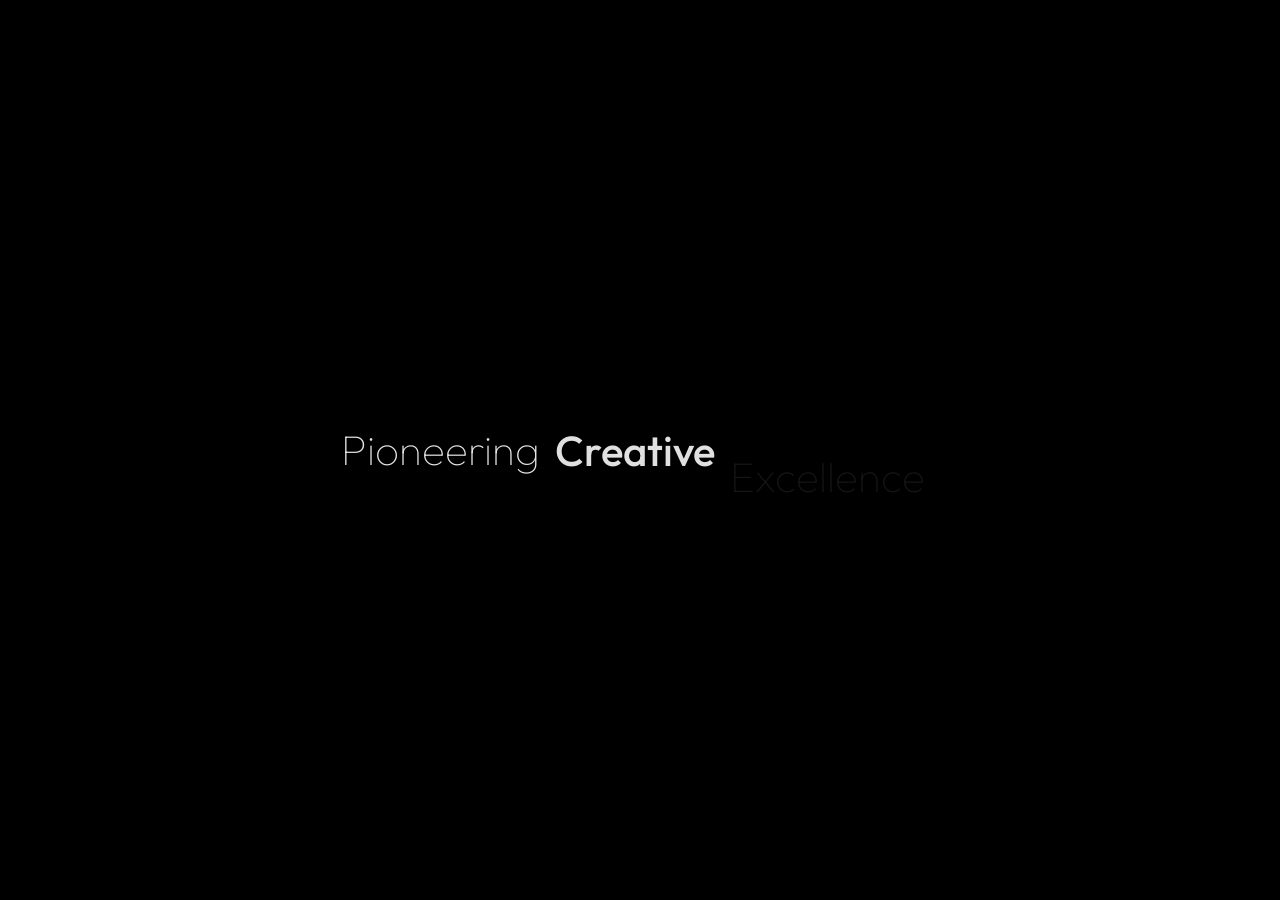
<file: portfolio-3.html>
<!DOCTYPE html>
<html lang="zxx">

<head>

    <meta charset="UTF-8">
    <meta name="viewport" content="width=device-width, initial-scale=1.0">
    <meta http-equiv="X-UA-Compatible" content="ie=edge">

    <!-- bootstrap grid css -->
    <link rel="stylesheet" href="css/plugins/bootstrap-grid.css">
    <!-- font awesome css -->
    <link rel="stylesheet" href="css/plugins/font-awesome.min.css">
    <!-- swiper css -->
    <link rel="stylesheet" href="css/plugins/swiper.min.css">
    <!-- fancybox css -->
    <link rel="stylesheet" href="css/plugins/fancybox.min.css">
    <!-- ashley scss -->
    <link rel="stylesheet" href="css/style.css">
    <!-- page name -->
    <title>Ashley</title>

</head>

<body>

    <!-- wrapper -->
    <div class="mil-wrapper" id="top">

        <!-- cursor -->
        <div class="mil-ball">
            <span class="mil-icon-1">
                <svg viewBox="0 0 128 128">
                    <path d="M106.1,41.9c-1.2-1.2-3.1-1.2-4.2,0c-1.2,1.2-1.2,3.1,0,4.2L116.8,61H11.2l14.9-14.9c1.2-1.2,1.2-3.1,0-4.2	c-1.2-1.2-3.1-1.2-4.2,0l-20,20c-1.2,1.2-1.2,3.1,0,4.2l20,20c0.6,0.6,1.4,0.9,2.1,0.9s1.5-0.3,2.1-0.9c1.2-1.2,1.2-3.1,0-4.2	L11.2,67h105.5l-14.9,14.9c-1.2,1.2-1.2,3.1,0,4.2c0.6,0.6,1.4,0.9,2.1,0.9s1.5-0.3,2.1-0.9l20-20c1.2-1.2,1.2-3.1,0-4.2L106.1,41.9	z" />
                </svg>
            </span>
            <div class="mil-more-text">More</div>
            <div class="mil-choose-text">Сhoose</div>
        </div>
        <!-- cursor end -->

        <!-- preloader -->
        <div class="mil-preloader">
            <div class="mil-preloader-animation">
                <div class="mil-pos-abs mil-animation-1">
                    <p class="mil-h3 mil-muted mil-thin">Pioneering</p>
                    <p class="mil-h3 mil-muted">Creative</p>
                    <p class="mil-h3 mil-muted mil-thin">Excellence</p>
                </div>
                <div class="mil-pos-abs mil-animation-2">
                    <div class="mil-reveal-frame">
                        <p class="mil-reveal-box"></p>
                        <p class="mil-h3 mil-muted mil-thin">ashley.com</p>
                    </div>
                </div>
            </div>
        </div>
        <!-- preloader end -->

        <!-- scrollbar progress -->
        <div class="mil-progress-track">
            <div class="mil-progress"></div>
        </div>
        <!-- scrollbar progress end -->

        <!-- menu -->
        <div class="mil-menu-frame">
            <!-- frame clone -->
            <div class="mil-frame-top">
                <a href="index.html" class="mil-logo">A.</a>
                <div class="mil-menu-btn">
                    <span></span>
                </div>
            </div>
            <!-- frame clone end -->
            <div class="container">
                <div class="mil-menu-content">
                    <div class="row">
                        <div class="col-xl-5">

                            <nav class="mil-main-menu" id="swupMenu">
                                <ul>
                                    <li class="mil-has-children">
                                        <a href="#.">Homepage</a>
                                        <ul>
                                            <li><a href="index.html">Landing page</a></li>
                                            <li><a href="home-2.html">Personal</a></li>
                                            <li><a href="portfolio-3.html">Portfolio slider</a></li>
                                        </ul>
                                    </li>
                                    <li class="mil-has-children mil-active">
                                        <a href="#.">Portfolio</a>
                                        <ul>
                                            <li><a href="portfolio-1.html">Grid type 1</a></li>
                                            <li><a href="portfolio-2.html">Grid type 2</a></li>
                                            <li><a href="portfolio-3.html">Slider</a></li>
                                        </ul>
                                    </li>
                                    <li class="mil-has-children">
                                        <a href="#.">Services</a>
                                        <ul>
                                            <li><a href="services.html">Services List</a></li>
                                            <li><a href="service.html">Single service</a></li>
                                        </ul>
                                    </li>
                                    <li class="mil-has-children">
                                        <a href="#.">Newsletter</a>
                                        <ul>
                                            <li><a href="blog.html">Blog List</a></li>
                                            <li><a href="publication.html">Publication</a></li>
                                        </ul>
                                    </li>
                                    <li class="mil-has-children">
                                        <a href="#.">Other pages</a>
                                        <ul>
                                            <li><a href="team.html">Team</a></li>
                                            <li><a href="contact.html">Contact</a></li>
                                            <li><a href="404.html">404</a></li>
                                        </ul>
                                    </li>
                                </ul>
                            </nav>

                        </div>
                        <div class="col-xl-7">

                            <div class="mil-menu-right-frame">
                                <div class="mil-animation-in">
                                    <div class="mil-animation-frame">
                                        <div class="mil-animation mil-position-1 mil-scale" data-value-1="2" data-value-2="2"></div>
                                    </div>
                                </div>
                                <div class="mil-menu-right">
                                    <div class="row">
                                        <div class="col-lg-8 mil-mb-60">

                                            <h6 class="mil-muted mil-mb-30">Projects</h6>

                                            <ul class="mil-menu-list">
                                                <li><a href="project-1.html" class="mil-light-soft">Interior design studio</a></li>
                                                <li><a href="project-2.html" class="mil-light-soft">Home Security Camera</a></li>
                                                <li><a href="project-3.html" class="mil-light-soft">Kemia Honest Skincare</a></li>
                                                <li><a href="project-4.html" class="mil-light-soft">Cascade of Lava</a></li>
                                                <li><a href="project-5.html" class="mil-light-soft">Air Pro by Molekule</a></li>
                                                <li><a href="project-6.html" class="mil-light-soft">Tony's Chocolonely</a></li>
                                            </ul>

                                        </div>
                                        <div class="col-lg-4 mil-mb-60">

                                            <h6 class="mil-muted mil-mb-30">Useful links</h6>

                                            <ul class="mil-menu-list">
                                                <li><a href="#." class="mil-light-soft">Privacy Policy</a></li>
                                                <li><a href="#." class="mil-light-soft">Terms and conditions</a></li>
                                                <li><a href="#." class="mil-light-soft">Cookie Policy</a></li>
                                                <li><a href="#." class="mil-light-soft">Careers</a></li>
                                            </ul>

                                        </div>
                                    </div>
                                    <div class="mil-divider mil-mb-60"></div>
                                    <div class="row justify-content-between">

                                        <div class="col-lg-4 mil-mb-60">

                                            <h6 class="mil-muted mil-mb-30">Canada</h6>

                                            <p class="mil-light-soft mil-up">71 South Los Carneros Road, California <span class="mil-no-wrap">+51 174 705 812</span></p>

                                        </div>
                                        <div class="col-lg-4 mil-mb-60">

                                            <h6 class="mil-muted mil-mb-30">Germany</h6>

                                            <p class="mil-light-soft">Leehove 40, 2678 MC De Lier, Netherlands <span class="mil-no-wrap">+31 174 705 811</span></p>

                                        </div>
                                    </div>
                                </div>
                            </div>

                        </div>
                    </div>
                </div>
            </div>
        </div>
        <!-- menu -->

        <!-- curtain -->
        <div class="mil-curtain"></div>
        <!-- curtain end -->

        <!-- frame -->
        <div class="mil-frame">
            <div class="mil-frame-top">
                <a href="index.html" class="mil-logo">A.</a>
                <div class="mil-menu-btn">
                    <span></span>
                </div>
            </div>
            <div class="mil-frame-bottom">
                <div class="mil-current-page"></div>
                <div class="mil-back-to-top">
                    <a href="#top" class="mil-link mil-dark mil-arrow-place">
                        <span>Back to top</span>
                    </a>
                </div>
            </div>
        </div>
        <!-- frame end -->

        <!-- content -->
        <div class="mil-content">
            <div id="swupMain" class="mil-main-transition">

                <!-- portfolio -->
                <section class="mil-portfolio-slider-frame">
                    <div class="mil-animation-frame">
                        <div class="mil-animation mil-position-4 mil-dark mil-scale" data-value-1="1" data-value-2="2" style="top: -60px; right: -4px;"></div>
                    </div>
                    <div class="container">
                        <div class="row align-items-end">
                            <div class="col-lg-9">
                                <div class="swiper-container mil-portfolio-slider mil-up">
                                    <div class="swiper-wrapper">
                                        <div class="swiper-slide">

                                            <div class="mil-portfolio-item mil-slider-item" data-swiper-parallax="-30">
                                                <div class="mil-cover-frame mil-drag">
                                                    <div class="mil-cover" data-swiper-parallax-scale="1.3">
                                                        <img src="img/works/1.jpg" alt="cover">
                                                    </div>
                                                </div>
                                                <div class="mil-descr" data-swiper-parallax-x="104%" data-swiper-parallax-opacity="0">
                                                    <div class="mil-descr-text" data-swiper-parallax-y="100%" data-swiper-parallax-opacity="0">
                                                        <div class="mil-labels mil-mb-15">
                                                            <div class="mil-label mil-upper mil-accent">TECHNOLOGY</div>
                                                            <div class="mil-label mil-upper">may 24 2023</div>
                                                        </div>
                                                        <h5>Interior design studio</h5>
                                                    </div>
                                                    <div data-swiper-parallax-y="120" data-swiper-parallax-opacity="0">
                                                        <a href="project-1.html" class="mil-button mil-arrow-place">
                                                            <span>View Project</span>
                                                        </a>
                                                    </div>
                                                </div>
                                            </div>

                                        </div>
                                        <div class="swiper-slide">

                                            <div class="mil-portfolio-item mil-slider-item" data-swiper-parallax="-30">
                                                <div class="mil-cover-frame mil-drag">
                                                    <div class="mil-cover" data-swiper-parallax-scale="1.3">
                                                        <img src="img/works/2.jpg" alt="cover">
                                                    </div>
                                                </div>
                                                <div class="mil-descr" data-swiper-parallax-x="104%" data-swiper-parallax-opacity="0">
                                                    <div class="mil-descr-text" data-swiper-parallax-y="100%" data-swiper-parallax-opacity="0">
                                                        <div class="mil-labels mil-mb-15">
                                                            <div class="mil-label mil-upper mil-accent">TECHNOLOGY</div>
                                                            <div class="mil-label mil-upper">may 24 2023</div>
                                                        </div>
                                                        <h5>Home Security Camera</h5>
                                                    </div>
                                                    <div data-swiper-parallax-y="100%" data-swiper-parallax-opacity="0">
                                                        <a href="project-2.html" class="mil-button mil-arrow-place">
                                                            <span>View Project</span>
                                                        </a>
                                                    </div>
                                                </div>
                                            </div>

                                        </div>
                                        <div class="swiper-slide">

                                            <div class="mil-portfolio-item mil-slider-item" data-swiper-parallax="-30">
                                                <div class="mil-cover-frame mil-drag">
                                                    <div class="mil-cover" data-swiper-parallax-scale="1.3">
                                                        <img src="img/works/3.jpg" alt="cover">
                                                    </div>
                                                </div>
                                                <div class="mil-descr" data-swiper-parallax-x="104%" data-swiper-parallax-opacity="0">
                                                    <div class="mil-descr-text" data-swiper-parallax-y="100%" data-swiper-parallax-opacity="0">
                                                        <div class="mil-labels mil-mb-15">
                                                            <div class="mil-label mil-upper mil-accent">TECHNOLOGY</div>
                                                            <div class="mil-label mil-upper">may 24 2023</div>
                                                        </div>
                                                        <h5>Kemia Honest Skincare</h5>
                                                    </div>
                                                    <div data-swiper-parallax-y="100%" data-swiper-parallax-opacity="0">
                                                        <a href="project-3.html" class="mil-button mil-arrow-place">
                                                            <span>View Project</span>
                                                        </a>
                                                    </div>
                                                </div>
                                            </div>

                                        </div>
                                        <div class="swiper-slide">

                                            <div class="mil-portfolio-item mil-slider-item" data-swiper-parallax="-30">
                                                <div class="mil-cover-frame mil-drag">
                                                    <div class="mil-cover" data-swiper-parallax-scale="1.3">
                                                        <img src="img/works/4.jpg" alt="cover">
                                                    </div>
                                                </div>
                                                <div class="mil-descr" data-swiper-parallax-x="104%" data-swiper-parallax-opacity="0">
                                                    <div class="mil-descr-text" data-swiper-parallax-y="100%" data-swiper-parallax-opacity="0">
                                                        <div class="mil-labels mil-mb-15">
                                                            <div class="mil-label mil-upper mil-accent">TECHNOLOGY</div>
                                                            <div class="mil-label mil-upper">may 24 2023</div>
                                                        </div>
                                                        <h5>Cascade of Lava</h5>
                                                    </div>
                                                    <div data-swiper-parallax-y="100%" data-swiper-parallax-opacity="0">
                                                        <a href="project-4.html" class="mil-button mil-arrow-place">
                                                            <span>View Project</span>
                                                        </a>
                                                    </div>
                                                </div>
                                            </div>

                                        </div>
                                        <div class="swiper-slide">

                                            <div class="mil-portfolio-item mil-slider-item" data-swiper-parallax="-30">
                                                <div class="mil-cover-frame mil-drag">
                                                    <div class="mil-cover" data-swiper-parallax-scale="1.3">
                                                        <img src="img/works/5.jpg" alt="cover">
                                                    </div>
                                                </div>
                                                <div class="mil-descr" data-swiper-parallax-x="104%" data-swiper-parallax-opacity="0">
                                                    <div class="mil-descr-text" data-swiper-parallax-y="100%" data-swiper-parallax-opacity="0">
                                                        <div class="mil-labels mil-mb-15">
                                                            <div class="mil-label mil-upper mil-accent">TECHNOLOGY</div>
                                                            <div class="mil-label mil-upper">may 24 2023</div>
                                                        </div>
                                                        <h5>Air Pro by Molekule</h5>
                                                    </div>
                                                    <div data-swiper-parallax-y="100%" data-swiper-parallax-opacity="0">
                                                        <a href="project-5.html" class="mil-button mil-arrow-place">
                                                            <span>View Project</span>
                                                        </a>
                                                    </div>
                                                </div>
                                            </div>

                                        </div>
                                        <div class="swiper-slide">

                                            <div class="mil-portfolio-item mil-slider-item" data-swiper-parallax="-30">
                                                <div class="mil-cover-frame mil-drag">
                                                    <div class="mil-cover" data-swiper-parallax-scale="1.3">
                                                        <img src="img/works/6.jpg" alt="cover">
                                                    </div>
                                                </div>
                                                <div class="mil-descr" data-swiper-parallax-x="104%" data-swiper-parallax-opacity="0">
                                                    <div class="mil-descr-text" data-swiper-parallax-y="100%" data-swiper-parallax-opacity="0">
                                                        <div class="mil-labels mil-mb-15">
                                                            <div class="mil-label mil-upper mil-accent">TECHNOLOGY</div>
                                                            <div class="mil-label mil-upper">may 24 2023</div>
                                                        </div>
                                                        <h5>Tony's Chocolonely</h5>
                                                    </div>
                                                    <div data-swiper-parallax-y="100%" data-swiper-parallax-opacity="0">
                                                        <a href="project-6.html" class="mil-button mil-arrow-place">
                                                            <span>View Project</span>
                                                        </a>
                                                    </div>
                                                </div>
                                            </div>

                                        </div>
                                    </div>
                                </div>
                            </div>
                            <div class="col-lg-3 mil-relative">
                                <div class="mil-portfolio-nav">
                                    <div class="mil-portfolio-btns-frame">
                                        <div class="swiper-portfolio-pagination"></div>
                                        <div class="mil-slider-nav">
                                            <div class="mil-slider-arrow mil-prev mil-portfolio-prev mil-arrow-place"></div>
                                            <div class="mil-slider-arrow mil-portfolio-next mil-arrow-place"></div>
                                        </div>
                                    </div>
                                </div>
                            </div>
                        </div>
                    </div>
                </section>
                <!-- portfolio end -->

                <!-- hidden elements -->
                <div class="mil-hidden-elements">
                    <div class="mil-dodecahedron">
                        <div class="mil-pentagon">
                            <div></div>
                            <div></div>
                            <div></div>
                            <div></div>
                            <div></div>
                        </div>
                        <div class="mil-pentagon">
                            <div></div>
                            <div></div>
                            <div></div>
                            <div></div>
                            <div></div>
                        </div>
                        <div class="mil-pentagon">
                            <div></div>
                            <div></div>
                            <div></div>
                            <div></div>
                            <div></div>
                        </div>
                        <div class="mil-pentagon">
                            <div></div>
                            <div></div>
                            <div></div>
                            <div></div>
                            <div></div>
                        </div>
                        <div class="mil-pentagon">
                            <div></div>
                            <div></div>
                            <div></div>
                            <div></div>
                            <div></div>
                        </div>
                        <div class="mil-pentagon">
                            <div></div>
                            <div></div>
                            <div></div>
                            <div></div>
                            <div></div>
                        </div>
                        <div class="mil-pentagon">
                            <div></div>
                            <div></div>
                            <div></div>
                            <div></div>
                            <div></div>
                        </div>
                        <div class="mil-pentagon">
                            <div></div>
                            <div></div>
                            <div></div>
                            <div></div>
                            <div></div>
                        </div>
                        <div class="mil-pentagon">
                            <div></div>
                            <div></div>
                            <div></div>
                            <div></div>
                            <div></div>
                        </div>
                        <div class="mil-pentagon">
                            <div></div>
                            <div></div>
                            <div></div>
                            <div></div>
                            <div></div>
                        </div>
                        <div class="mil-pentagon">
                            <div></div>
                            <div></div>
                            <div></div>
                            <div></div>
                            <div></div>
                        </div>
                        <div class="mil-pentagon">
                            <div></div>
                            <div></div>
                            <div></div>
                            <div></div>
                            <div></div>
                        </div>
                    </div>

                    <svg xmlns="http://www.w3.org/2000/svg" viewBox="0 0 24 24" class="mil-arrow">
                        <path d="M 14 5.3417969 C 13.744125 5.3417969 13.487969 5.4412187 13.292969 5.6367188 L 13.207031 5.7226562 C 12.816031 6.1136563 12.816031 6.7467188 13.207031 7.1367188 L 17.070312 11 L 4 11 C 3.448 11 3 11.448 3 12 C 3 12.552 3.448 13 4 13 L 17.070312 13 L 13.207031 16.863281 C 12.816031 17.254281 12.816031 17.887344 13.207031 18.277344 L 13.292969 18.363281 C 13.683969 18.754281 14.317031 18.754281 14.707031 18.363281 L 20.363281 12.707031 C 20.754281 12.316031 20.754281 11.682969 20.363281 11.292969 L 14.707031 5.6367188 C 14.511531 5.4412187 14.255875 5.3417969 14 5.3417969 z" />
                    </svg>

                    <svg width="250" viewBox="0 0 300 1404" fill="none" xmlns="http://www.w3.org/2000/svg" class="mil-lines">
                        <path fill-rule="evenodd" clip-rule="evenodd" d="M1 892L1 941H299V892C299 809.71 232.29 743 150 743C67.7096 743 1 809.71 1 892ZM0 942H300V892C300 809.157 232.843 742 150 742C67.1573 742 0 809.157 0 892L0 942Z" class="mil-move" />
                        <path fill-rule="evenodd" clip-rule="evenodd" d="M299 146V97L1 97V146C1 228.29 67.7096 295 150 295C232.29 295 299 228.29 299 146ZM300 96L0 96V146C0 228.843 67.1573 296 150 296C232.843 296 300 228.843 300 146V96Z" class="mil-move" />
                        <path fill-rule="evenodd" clip-rule="evenodd" d="M299 1H1V1403H299V1ZM0 0V1404H300V0H0Z" />
                        <path fill-rule="evenodd" clip-rule="evenodd" d="M150 -4.37115e-08L150 1404L149 1404L149 0L150 -4.37115e-08Z" />
                        <path fill-rule="evenodd" clip-rule="evenodd" d="M150 1324C232.29 1324 299 1257.29 299 1175C299 1092.71 232.29 1026 150 1026C67.7096 1026 1 1092.71 1 1175C1 1257.29 67.7096 1324 150 1324ZM150 1325C232.843 1325 300 1257.84 300 1175C300 1092.16 232.843 1025 150 1025C67.1573 1025 0 1092.16 0 1175C0 1257.84 67.1573 1325 150 1325Z" class="mil-move" />
                        <path fill-rule="evenodd" clip-rule="evenodd" d="M300 1175H0V1174H300V1175Z" class="mil-move" />
                        <path fill-rule="evenodd" clip-rule="evenodd" d="M150 678C232.29 678 299 611.29 299 529C299 446.71 232.29 380 150 380C67.7096 380 1 446.71 1 529C1 611.29 67.7096 678 150 678ZM150 679C232.843 679 300 611.843 300 529C300 446.157 232.843 379 150 379C67.1573 379 0 446.157 0 529C0 611.843 67.1573 679 150 679Z" class="mil-move" />
                        <path fill-rule="evenodd" clip-rule="evenodd" d="M299 380H1V678H299V380ZM0 379V679H300V379H0Z" class="mil-move" />
                    </svg>
                </div>
                <!-- hidden elements end -->

            </div>
        </div>
        <!-- content -->
    </div>
    <!-- wrapper end -->

    <!-- jQuery js -->
    <script src="js/plugins/jquery.min.js"></script>
    <!-- swup js -->
    <script src="js/plugins/swup.min.js"></script>
    <!-- swiper js -->
    <script src="js/plugins/swiper.min.js"></script>
    <!-- fancybox js -->
    <script src="js/plugins/fancybox.min.js"></script>
    <!-- gsap js -->
    <script src="js/plugins/gsap.min.js"></script>
    <!-- scroll smoother -->
    <script src="js/plugins/smooth-scroll.js"></script>
    <!-- scroll trigger js -->
    <script src="js/plugins/ScrollTrigger.min.js"></script>
    <!-- scroll to js -->
    <script src="js/plugins/ScrollTo.min.js"></script>
    <!-- ashley js -->
    <script src="js/main.js"></script>

</body>

</html>
</file>
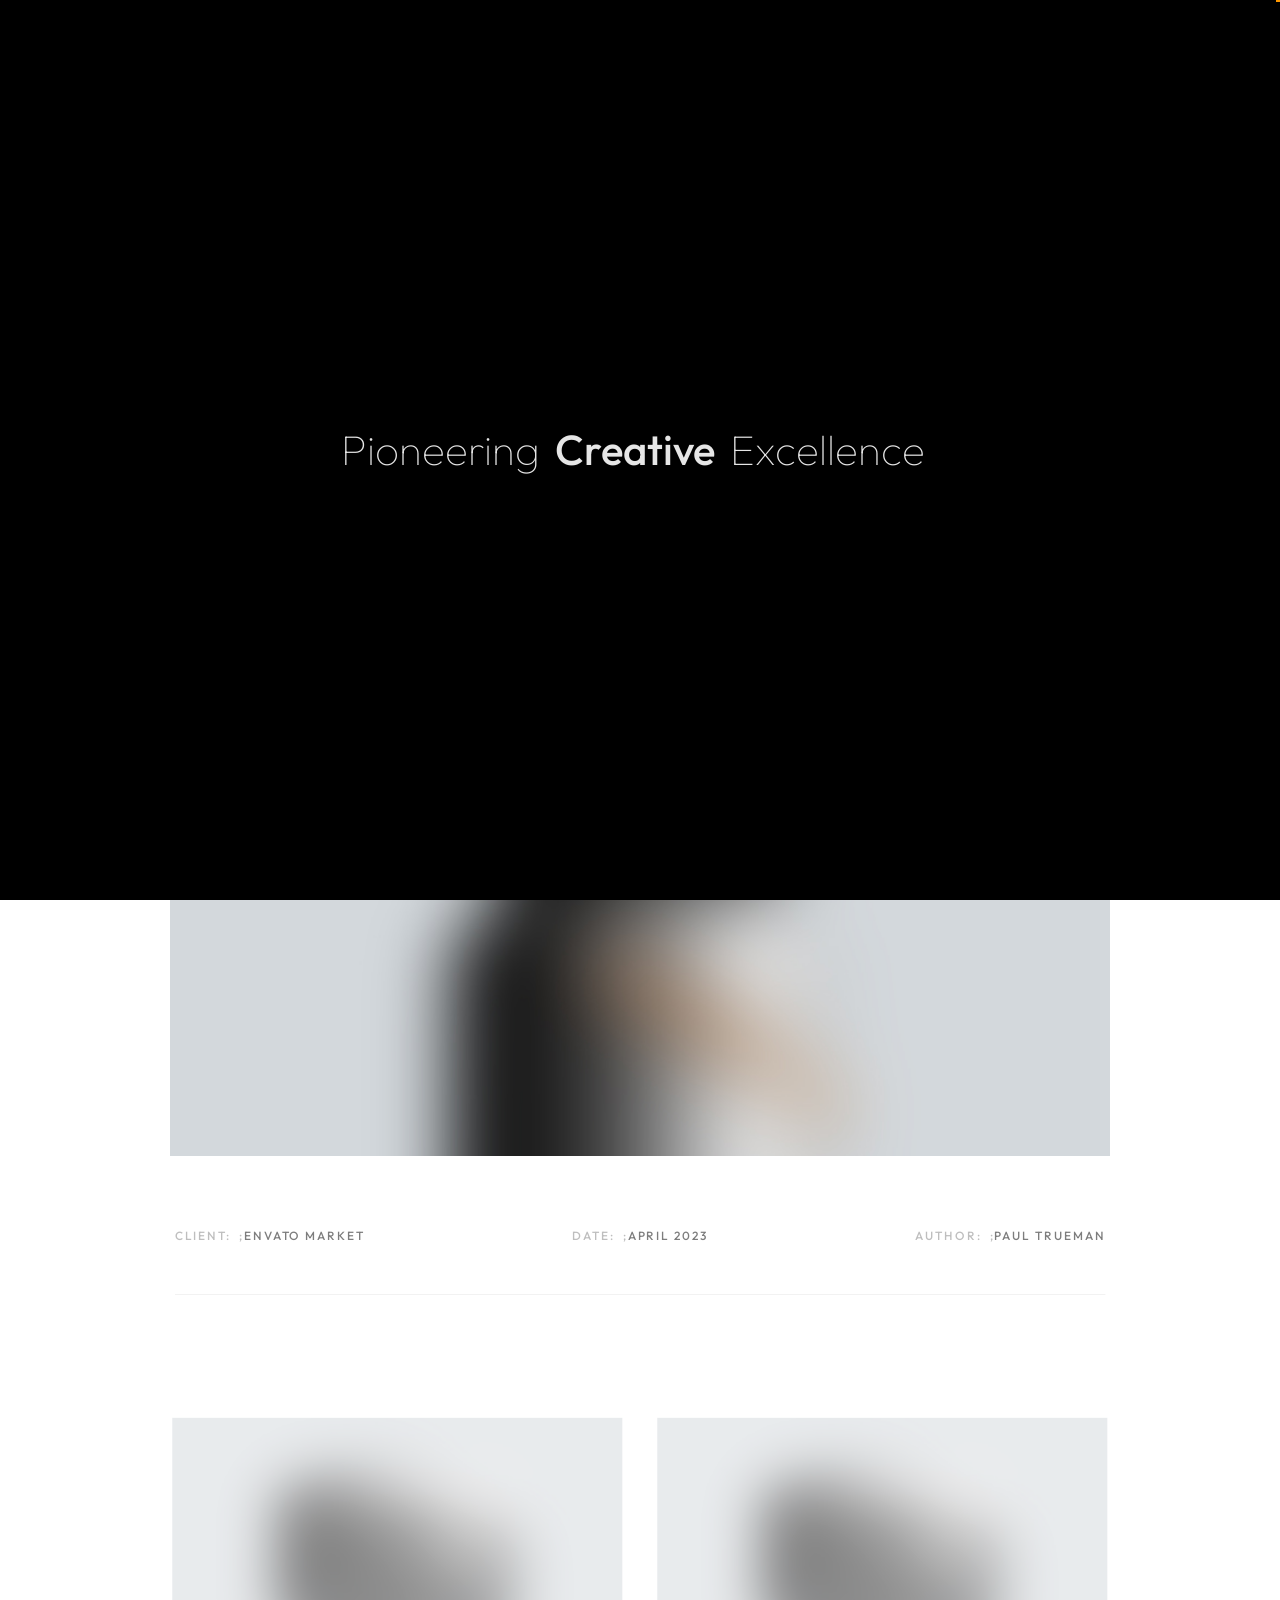
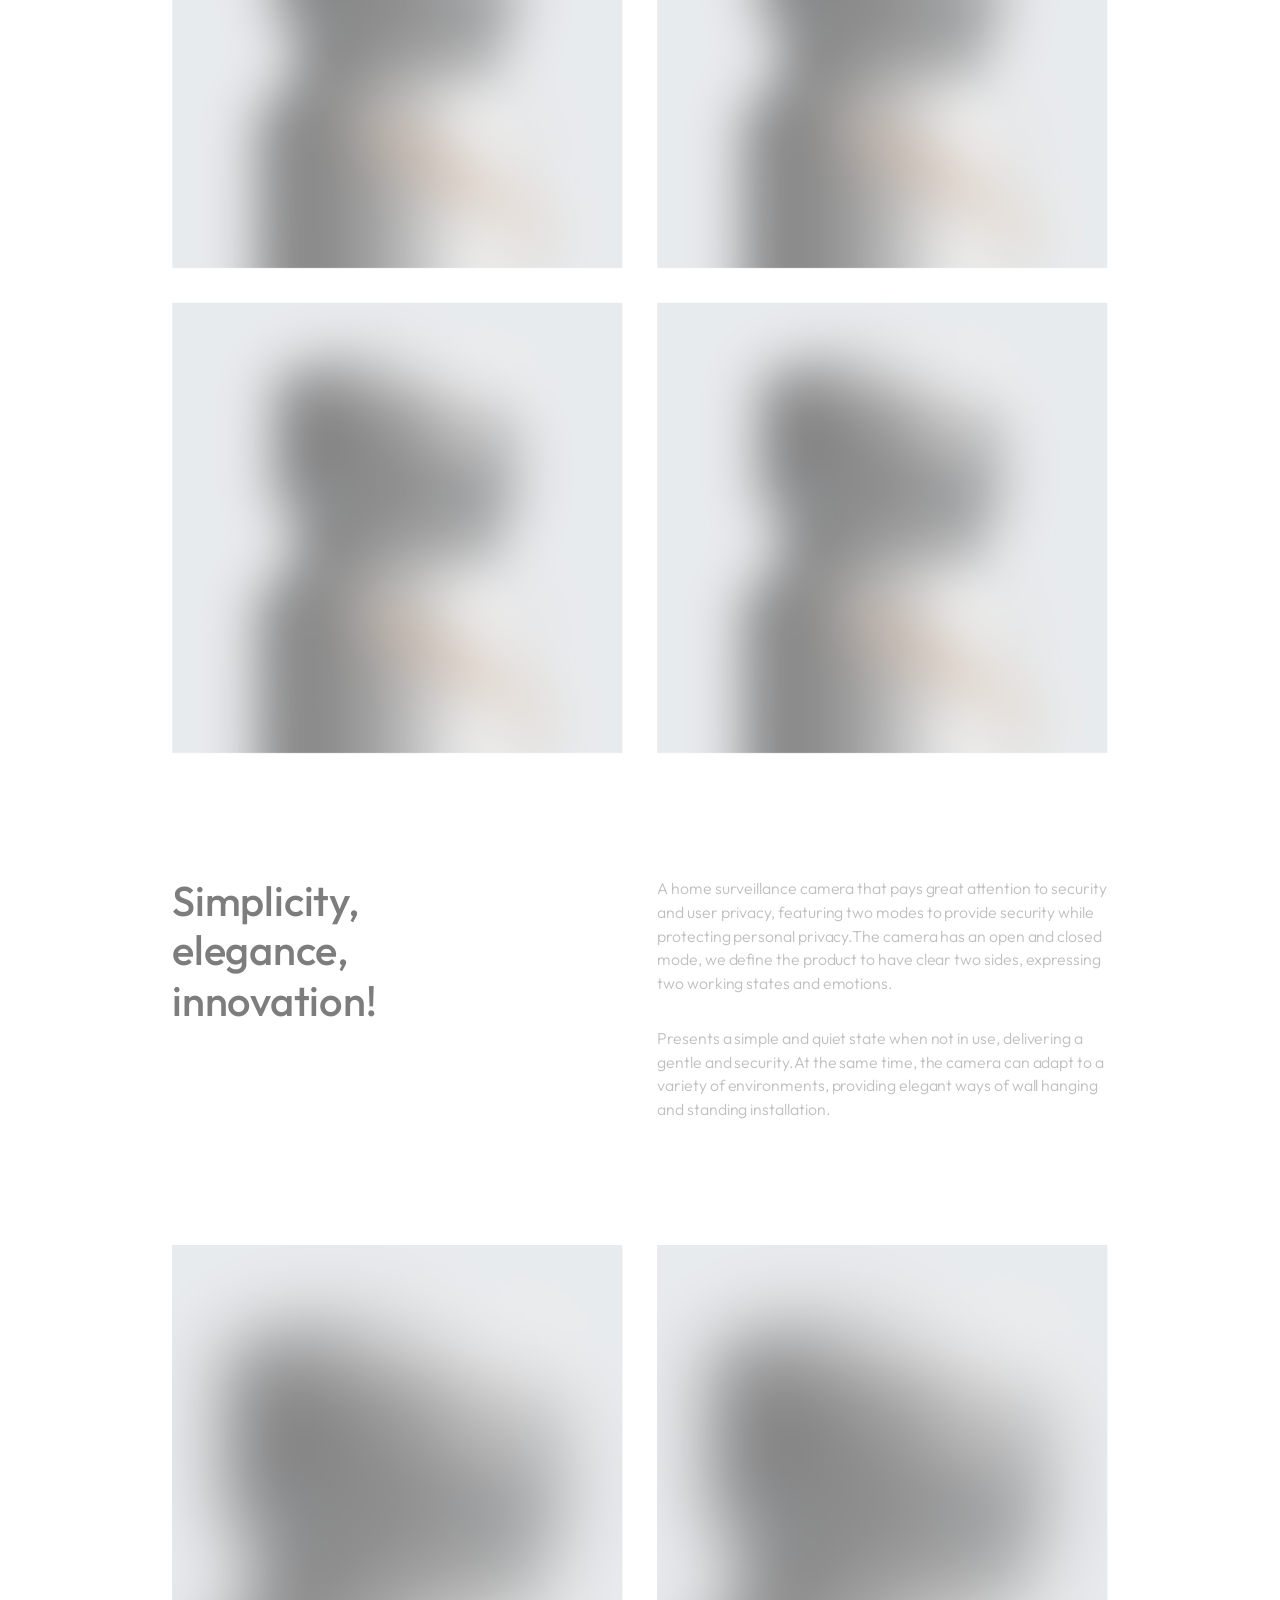
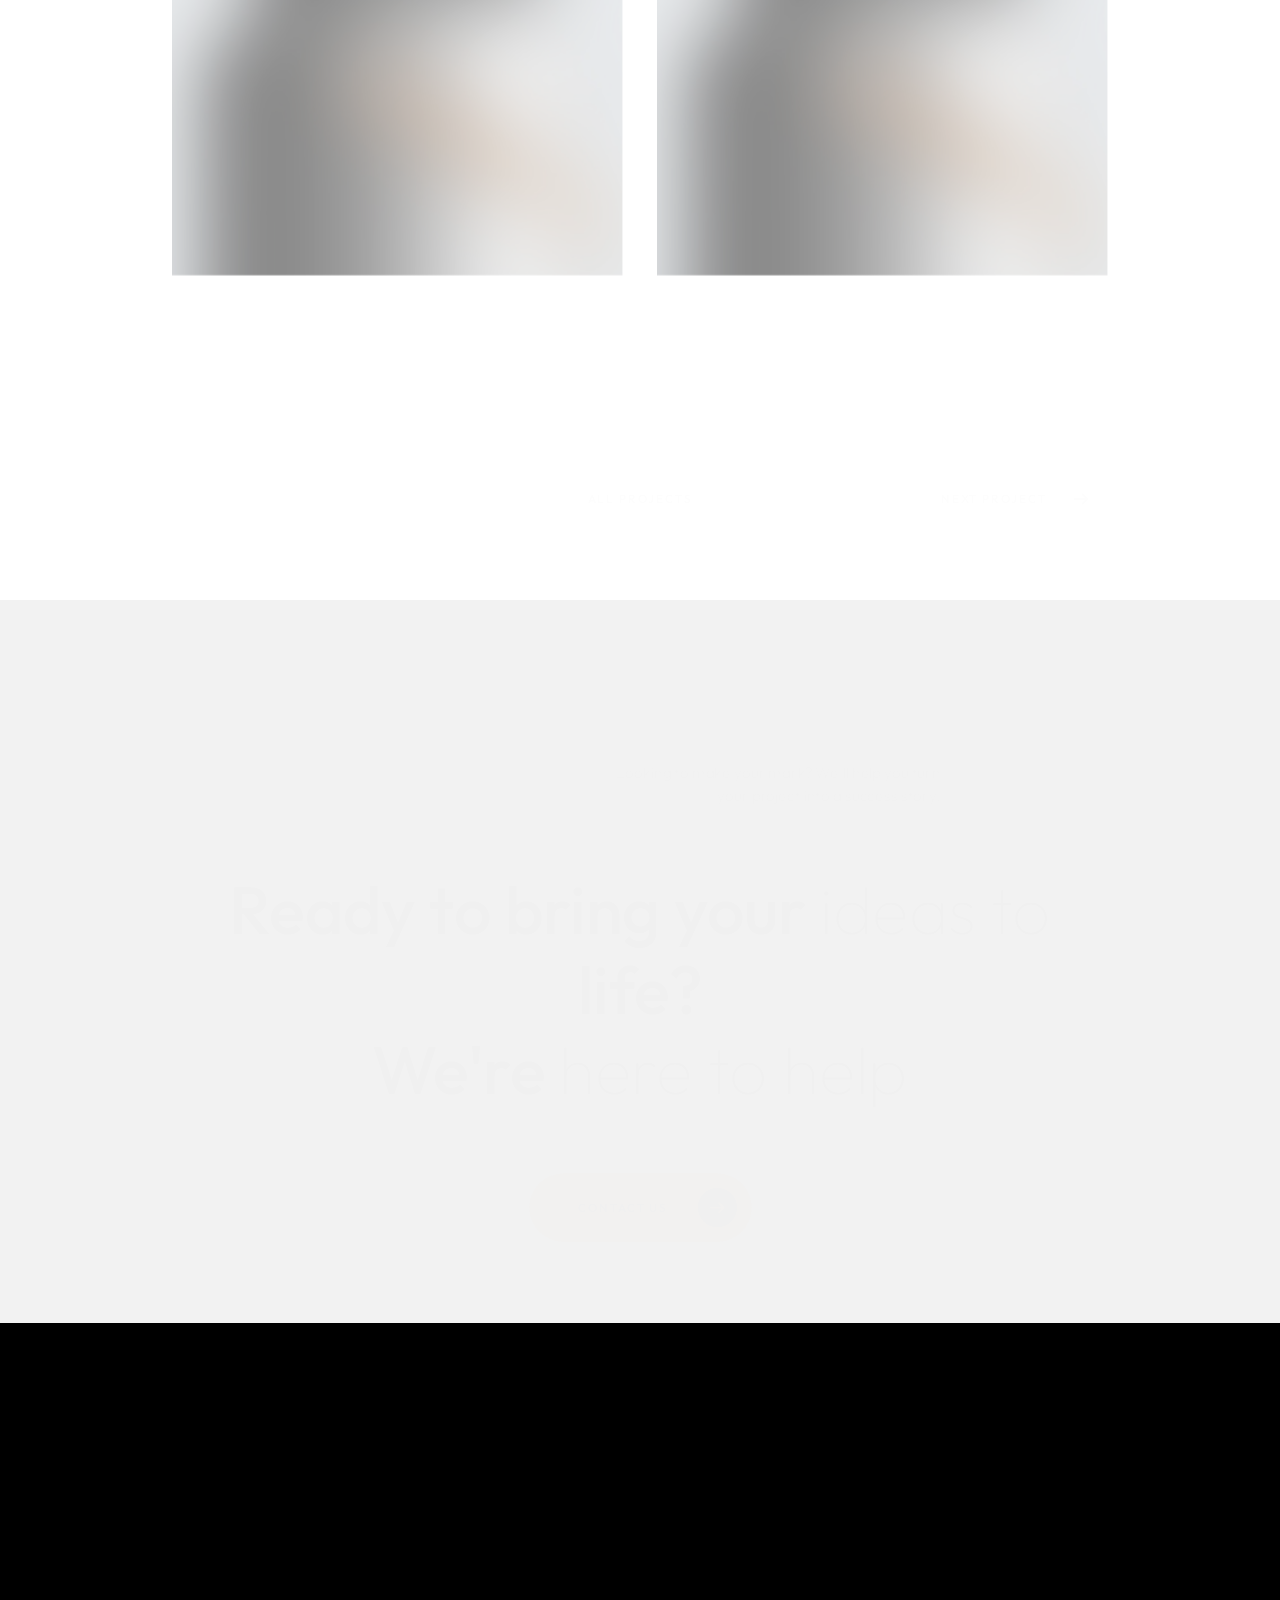
<file: project-1.html>
<!DOCTYPE html>
<html lang="zxx">

<head>

    <meta charset="UTF-8">
    <meta name="viewport" content="width=device-width, initial-scale=1.0">
    <meta http-equiv="X-UA-Compatible" content="ie=edge">

    <!-- bootstrap grid css -->
    <link rel="stylesheet" href="css/plugins/bootstrap-grid.css">
    <!-- font awesome css -->
    <link rel="stylesheet" href="css/plugins/font-awesome.min.css">
    <!-- swiper css -->
    <link rel="stylesheet" href="css/plugins/swiper.min.css">
    <!-- fancybox css -->
    <link rel="stylesheet" href="css/plugins/fancybox.min.css">
    <!-- ashley scss -->
    <link rel="stylesheet" href="css/style.css">
    <!-- page name -->
    <title>Ashley</title>

</head>

<body>

    <!-- wrapper -->
    <div class="mil-wrapper" id="top">

        <!-- cursor -->
        <div class="mil-ball">
            <span class="mil-icon-1">
                <svg viewBox="0 0 128 128">
                    <path d="M106.1,41.9c-1.2-1.2-3.1-1.2-4.2,0c-1.2,1.2-1.2,3.1,0,4.2L116.8,61H11.2l14.9-14.9c1.2-1.2,1.2-3.1,0-4.2	c-1.2-1.2-3.1-1.2-4.2,0l-20,20c-1.2,1.2-1.2,3.1,0,4.2l20,20c0.6,0.6,1.4,0.9,2.1,0.9s1.5-0.3,2.1-0.9c1.2-1.2,1.2-3.1,0-4.2	L11.2,67h105.5l-14.9,14.9c-1.2,1.2-1.2,3.1,0,4.2c0.6,0.6,1.4,0.9,2.1,0.9s1.5-0.3,2.1-0.9l20-20c1.2-1.2,1.2-3.1,0-4.2L106.1,41.9	z" />
                </svg>
            </span>
            <div class="mil-more-text">More</div>
            <div class="mil-choose-text">Сhoose</div>
        </div>
        <!-- cursor end -->

        <!-- preloader -->
        <div class="mil-preloader">
            <div class="mil-preloader-animation">
                <div class="mil-pos-abs mil-animation-1">
                    <p class="mil-h3 mil-muted mil-thin">Pioneering</p>
                    <p class="mil-h3 mil-muted">Creative</p>
                    <p class="mil-h3 mil-muted mil-thin">Excellence</p>
                </div>
                <div class="mil-pos-abs mil-animation-2">
                    <div class="mil-reveal-frame">
                        <p class="mil-reveal-box"></p>
                        <p class="mil-h3 mil-muted mil-thin">ashley.com</p>
                    </div>
                </div>
            </div>
        </div>
        <!-- preloader end -->

        <!-- scrollbar progress -->
        <div class="mil-progress-track">
            <div class="mil-progress"></div>
        </div>
        <!-- scrollbar progress end -->

        <!-- menu -->
        <div class="mil-menu-frame">
            <!-- frame clone -->
            <div class="mil-frame-top">
                <a href="index.html" class="mil-logo">A.</a>
                <div class="mil-menu-btn">
                    <span></span>
                </div>
            </div>
            <!-- frame clone end -->
            <div class="container">
                <div class="mil-menu-content">
                    <div class="row">
                        <div class="col-xl-5">

                            <nav class="mil-main-menu" id="swupMenu">
                                <ul>
                                    <li class="mil-has-children">
                                        <a href="#.">Homepage</a>
                                        <ul>
                                            <li><a href="index.html">Landing page</a></li>
                                            <li><a href="home-2.html">Personal</a></li>
                                            <li><a href="portfolio-3.html">Portfolio slider</a></li>
                                        </ul>
                                    </li>
                                    <li class="mil-has-children">
                                        <a href="#.">Portfolio</a>
                                        <ul>
                                            <li><a href="portfolio-1.html">Grid type 1</a></li>
                                            <li><a href="portfolio-2.html">Grid type 2</a></li>
                                            <li><a href="portfolio-3.html">Slider</a></li>
                                        </ul>
                                    </li>
                                    <li class="mil-has-children">
                                        <a href="#.">Services</a>
                                        <ul>
                                            <li><a href="services.html">Services List</a></li>
                                            <li><a href="service.html">Single service</a></li>
                                        </ul>
                                    </li>
                                    <li class="mil-has-children">
                                        <a href="#.">Newsletter</a>
                                        <ul>
                                            <li><a href="blog.html">Blog List</a></li>
                                            <li><a href="publication.html">Publication</a></li>
                                        </ul>
                                    </li>
                                    <li class="mil-has-children mil-active">
                                        <a href="#.">Other pages</a>
                                        <ul>
                                            <li><a href="team.html">Team</a></li>
                                            <li><a href="contact.html">Contact</a></li>
                                            <li><a href="404.html">404</a></li>
                                        </ul>
                                    </li>
                                </ul>
                            </nav>

                        </div>
                        <div class="col-xl-7">

                            <div class="mil-menu-right-frame">
                                <div class="mil-animation-in">
                                    <div class="mil-animation-frame">
                                        <div class="mil-animation mil-position-1 mil-scale" data-value-1="2" data-value-2="2"></div>
                                    </div>
                                </div>
                                <div class="mil-menu-right">
                                    <div class="row">
                                        <div class="col-lg-8 mil-mb-60">

                                            <h6 class="mil-muted mil-mb-30">Projects</h6>

                                            <ul class="mil-menu-list">
                                                <li><a href="project-1.html" class="mil-light-soft">Interior design studio</a></li>
                                                <li><a href="project-2.html" class="mil-light-soft">Home Security Camera</a></li>
                                                <li><a href="project-3.html" class="mil-light-soft">Kemia Honest Skincare</a></li>
                                                <li><a href="project-4.html" class="mil-light-soft">Cascade of Lava</a></li>
                                                <li><a href="project-5.html" class="mil-light-soft">Air Pro by Molekule</a></li>
                                                <li><a href="project-6.html" class="mil-light-soft">Tony's Chocolonely</a></li>
                                            </ul>

                                        </div>
                                        <div class="col-lg-4 mil-mb-60">

                                            <h6 class="mil-muted mil-mb-30">Useful links</h6>

                                            <ul class="mil-menu-list">
                                                <li><a href="#." class="mil-light-soft">Privacy Policy</a></li>
                                                <li><a href="#." class="mil-light-soft">Terms and conditions</a></li>
                                                <li><a href="#." class="mil-light-soft">Cookie Policy</a></li>
                                                <li><a href="#." class="mil-light-soft">Careers</a></li>
                                            </ul>

                                        </div>
                                    </div>
                                    <div class="mil-divider mil-mb-60"></div>
                                    <div class="row justify-content-between">

                                        <div class="col-lg-4 mil-mb-60">

                                            <h6 class="mil-muted mil-mb-30">Canada</h6>

                                            <p class="mil-light-soft mil-up">71 South Los Carneros Road, California <span class="mil-no-wrap">+51 174 705 812</span></p>

                                        </div>
                                        <div class="col-lg-4 mil-mb-60">

                                            <h6 class="mil-muted mil-mb-30">Germany</h6>

                                            <p class="mil-light-soft">Leehove 40, 2678 MC De Lier, Netherlands <span class="mil-no-wrap">+31 174 705 811</span></p>

                                        </div>
                                    </div>
                                </div>
                            </div>

                        </div>
                    </div>
                </div>
            </div>
        </div>
        <!-- menu -->

        <!-- curtain -->
        <div class="mil-curtain"></div>
        <!-- curtain end -->

        <!-- frame -->
        <div class="mil-frame">
            <div class="mil-frame-top">
                <a href="index.html" class="mil-logo">A.</a>
                <div class="mil-menu-btn">
                    <span></span>
                </div>
            </div>
            <div class="mil-frame-bottom">
                <div class="mil-current-page"></div>
                <div class="mil-back-to-top">
                    <a href="#top" class="mil-link mil-dark mil-arrow-place">
                        <span>Back to top</span>
                    </a>
                </div>
            </div>
        </div>
        <!-- frame end -->

        <!-- content -->
        <div class="mil-content">
            <div id="swupMain" class="mil-main-transition">

                <!-- banner -->
                <div class="mil-inner-banner">
                    <div class="mil-banner-content mil-up">
                        <div class="mil-animation-frame">
                            <div class="mil-animation mil-position-4 mil-dark mil-scale" data-value-1="6" data-value-2="1.4"></div>
                        </div>
                        <div class="container">
                            <ul class="mil-breadcrumbs mil-mb-60">
                                <li><a href="index.html">Homepage</a></li>
                                <li><a href="portfolio-1.html">Portfolio</a></li>
                                <li><a href="project-1.html">Project</a></li>
                            </ul>
                            <h1 class="mil-mb-60">Interior Design <span class="mil-thin">Studio</span></h1>
                            <a href="#project" class="mil-link mil-dark mil-arrow-place mil-down-arrow">
                                <span>Read more</span>
                            </a>
                        </div>
                    </div>
                </div>
                <!-- banner end -->

                <!-- project -->
                <section class="mil-p-120-0">
                    <div class="container mil-p-0-120" id="project">
                        <div class="mil-image-frame mil-horizontal mil-up">
                            <img src="img/works/1/1.jpg" alt="image">
                            <a data-fancybox="gallery" data-no-swup href="img/works/1/1.jpg" class="mil-zoom-btn">
                                <img src="img/icons/zoom.svg" alt="zoom">
                            </a>
                        </div>
                        <div class="mil-info mil-up">
                            <div>Client: &nbsp;;<span class="mil-dark">Envato Market</span></div>
                            <div>Date: &nbsp;;<span class="mil-dark">April 2023</span></div>
                            <div>Author: &nbsp;;<span class="mil-dark">Paul Trueman</span></div>
                        </div>
                        <div class="mil-p-120-0">

                            <div class="row">
                                <div class="col-lg-6">

                                    <div class="mil-image-frame mil-square mil-up mil-mb-30">
                                        <img src="img/works/1/2.jpg" alt="image">
                                        <a data-fancybox="gallery" data-no-swup href="img/works/1/2.jpg" class="mil-zoom-btn">
                                            <img src="img/icons/zoom.svg" alt="zoom">
                                        </a>
                                    </div>

                                </div>
                                <div class="col-lg-6">

                                    <div class="mil-image-frame mil-square mil-up mil-mb-30">
                                        <img src="img/works/1/3.jpg" alt="image">
                                        <a data-fancybox="gallery" data-no-swup href="img/works/1/3.jpg" class="mil-zoom-btn">
                                            <img src="img/icons/zoom.svg" alt="zoom">
                                        </a>
                                    </div>

                                </div>
                                <div class="col-lg-6">

                                    <div class="mil-image-frame mil-square mil-up mil-mb-30">
                                        <img src="img/works/1/4.jpg" alt="image">
                                        <a data-fancybox="gallery" data-no-swup href="img/works/1/4.jpg" class="mil-zoom-btn">
                                            <img src="img/icons/zoom.svg" alt="zoom">
                                        </a>
                                    </div>

                                </div>
                                <div class="col-lg-6">

                                    <div class="mil-image-frame mil-square mil-up mil-mb-30">
                                        <img src="img/works/1/5.jpg" alt="image">
                                        <a data-fancybox="gallery" data-no-swup href="img/works/1/5.jpg" class="mil-zoom-btn">
                                            <img src="img/icons/zoom.svg" alt="zoom">
                                        </a>
                                    </div>

                                </div>
                            </div>
                            <div class="row justify-content-between mil-p-90-120">
                                <div class="col-lg-5">
                                    <h3 class="mil-up mil-mb-60">Simplicity, elegance, innovation!</h3>
                                </div>
                                <div class="col-lg-6">
                                    <p class="mil-up mil-mb-30">A home surveillance camera that pays great attention to security and user privacy, featuring two modes to provide security while protecting personal privacy.The camera has an open and closed mode, we define the product to have clear two sides, expressing two working states and emotions.</p>

                                    <p class="mil-up">Presents a simple and quiet state when not in use, delivering a gentle and security.At the same time, the camera can adapt to a variety of environments, providing elegant ways of wall hanging and standing installation.</p>
                                </div>
                            </div>
                            <div class="row mil-p-0-90">
                                <div class="col-lg-6">

                                    <div class="mil-image-frame mil-vertical mil-up mil-mb-30">
                                        <img src="img/works/1/6.jpg" alt="image">
                                        <a data-fancybox="gallery" data-no-swup href="img/works/1/6.jpg" class="mil-zoom-btn">
                                            <img src="img/icons/zoom.svg" alt="zoom">
                                        </a>
                                    </div>

                                </div>
                                <div class="col-lg-6">

                                    <div class="mil-image-frame mil-vertical mil-up mil-mb-30">
                                        <img src="img/works/1/7.jpg" alt="image">
                                        <a data-fancybox="gallery" data-no-swup href="img/works/1/7.jpg" class="mil-zoom-btn">
                                            <img src="img/icons/zoom.svg" alt="zoom">
                                        </a>
                                    </div>

                                </div>
                            </div>

                        </div>

                        <div class="mil-works-nav mil-up">
                            <a href="#." class="mil-link mil-dark mil-arrow-place mil-icon-left mil-disabled">
                                <span>Prev project</span>
                            </a>
                            <a href="portfolio-1.html" class="mil-link mil-dark">
                                <span>All projects</span>
                            </a>
                            <a href="project-2.html" class="mil-link mil-dark mil-arrow-place">
                                <span>Next project</span>
                            </a>
                        </div>
                    </div>
                </section>
                <!-- project end -->

                <!-- call to action -->
                <section class="mil-soft-bg">
                    <div class="container mil-p-120-120">
                        <div class="row">
                            <div class="col-lg-10">

                                <span class="mil-suptitle mil-suptitle-right mil-suptitle-dark mil-up">Looking to make your mark? We'll help you turn <br> your project into a success story.</span>

                            </div>
                        </div>
                        <div class="mil-center">
                            <h2 class="mil-up mil-mb-60">Ready to bring your <span class="mil-thin">ideas to</span> life? <br> We're <span class="mil-thin">here to help</span></h2>
                            <div class="mil-up"><a href="contact.html" class="mil-button mil-arrow-place"><span>Contact us</span></a></div>
                        </div>
                    </div>
                </section>
                <!-- call to action end -->

                <!-- footer -->
                <footer class="mil-dark-bg">
                    <div class="mi-invert-fix">
                        <div class="container mil-p-120-60">
                            <div class="row justify-content-between">
                                <div class="col-md-4 col-lg-4 mil-mb-60">

                                    <div class="mil-muted mil-logo mil-up mil-mb-30">Ashley.</div>

                                    <p class="mil-light-soft mil-up mil-mb-30">Subscribe our newsletter:</p>

                                    <form class="mil-subscribe-form mil-up">
                                        <input type="text" placeholder="Enter our email">
                                        <button type="submit" class="mil-button mil-icon-button-sm mil-arrow-place"></button>
                                    </form>

                                </div>
                                <div class="col-md-7 col-lg-6">
                                    <div class="row justify-content-end">
                                        <div class="col-md-6 col-lg-7">

                                            <nav class="mil-footer-menu mil-mb-60">
                                                <ul>
                                                    <li class="mil-up mil-active">
                                                        <a href="index.html">Home</a>
                                                    </li>
                                                    <li class="mil-up">
                                                        <a href="portfolio-1.html">Portfolio</a>
                                                    </li>
                                                    <li class="mil-up">
                                                        <a href="services.html">Services</a>
                                                    </li>
                                                    <li class="mil-up">
                                                        <a href="contact.html">Contact</a>
                                                    </li>
                                                    <li class="mil-up">
                                                        <a href="blog.html">Blog</a>
                                                    </li>
                                                </ul>
                                            </nav>

                                        </div>
                                        <div class="col-md-6 col-lg-5">

                                            <ul class="mil-menu-list mil-up mil-mb-60">
                                                <li><a href="#." class="mil-light-soft">Privacy Policy</a></li>
                                                <li><a href="#." class="mil-light-soft">Terms and conditions</a></li>
                                                <li><a href="#." class="mil-light-soft">Cookie Policy</a></li>
                                                <li><a href="#." class="mil-light-soft">Careers</a></li>
                                            </ul>

                                        </div>
                                    </div>
                                </div>
                            </div>

                            <div class="row justify-content-between flex-sm-row-reverse">
                                <div class="col-md-7 col-lg-6">

                                    <div class="row justify-content-between">

                                        <div class="col-md-6 col-lg-5 mil-mb-60">

                                            <h6 class="mil-muted mil-up mil-mb-30">Canada</h6>

                                            <p class="mil-light-soft mil-up">71 South Los Carneros Road, California <span class="mil-no-wrap">+51 174 705 812</span></p>

                                        </div>
                                        <div class="col-md-6 col-lg-5 mil-mb-60">

                                            <h6 class="mil-muted mil-up mil-mb-30">Germany</h6>

                                            <p class="mil-light-soft mil-up">Leehove 40, 2678 MC De Lier, Netherlands <span class="mil-no-wrap">+31 174 705 811</span></p>

                                        </div>
                                    </div>

                                </div>
                                <div class="col-md-4 col-lg-6 mil-mb-60">

                                    <div class="mil-vert-between">
                                        <div class="mil-mb-30">
                                            <ul class="mil-social-icons mil-up">
                                                <li><a href="#." target="_blank" class="social-icon"> <i class="far fa-circle"></i></a></li>
                                                <li><a href="#." target="_blank" class="social-icon"> <i class="far fa-circle"></i></a></li>
                                                <li><a href="#." target="_blank" class="social-icon"> <i class="far fa-circle"></i></a></li>
                                                <li><a href="#." target="_blank" class="social-icon"> <i class="far fa-circle"></i></a></li>
                                            </ul>
                                        </div>
                                        <p class="mil-light-soft mil-up">© Copyright 2023 - Mil. All Rights Reserved.</p>
                                    </div>

                                </div>
                            </div>
                        </div>
                    </div>
                </footer>
                <!-- footer end -->

                <!-- hidden elements -->
                <div class="mil-hidden-elements">
                    <div class="mil-dodecahedron">
                        <div class="mil-pentagon">
                            <div></div>
                            <div></div>
                            <div></div>
                            <div></div>
                            <div></div>
                        </div>
                        <div class="mil-pentagon">
                            <div></div>
                            <div></div>
                            <div></div>
                            <div></div>
                            <div></div>
                        </div>
                        <div class="mil-pentagon">
                            <div></div>
                            <div></div>
                            <div></div>
                            <div></div>
                            <div></div>
                        </div>
                        <div class="mil-pentagon">
                            <div></div>
                            <div></div>
                            <div></div>
                            <div></div>
                            <div></div>
                        </div>
                        <div class="mil-pentagon">
                            <div></div>
                            <div></div>
                            <div></div>
                            <div></div>
                            <div></div>
                        </div>
                        <div class="mil-pentagon">
                            <div></div>
                            <div></div>
                            <div></div>
                            <div></div>
                            <div></div>
                        </div>
                        <div class="mil-pentagon">
                            <div></div>
                            <div></div>
                            <div></div>
                            <div></div>
                            <div></div>
                        </div>
                        <div class="mil-pentagon">
                            <div></div>
                            <div></div>
                            <div></div>
                            <div></div>
                            <div></div>
                        </div>
                        <div class="mil-pentagon">
                            <div></div>
                            <div></div>
                            <div></div>
                            <div></div>
                            <div></div>
                        </div>
                        <div class="mil-pentagon">
                            <div></div>
                            <div></div>
                            <div></div>
                            <div></div>
                            <div></div>
                        </div>
                        <div class="mil-pentagon">
                            <div></div>
                            <div></div>
                            <div></div>
                            <div></div>
                            <div></div>
                        </div>
                        <div class="mil-pentagon">
                            <div></div>
                            <div></div>
                            <div></div>
                            <div></div>
                            <div></div>
                        </div>
                    </div>

                    <svg xmlns="http://www.w3.org/2000/svg" viewBox="0 0 24 24" class="mil-arrow">
                        <path d="M 14 5.3417969 C 13.744125 5.3417969 13.487969 5.4412187 13.292969 5.6367188 L 13.207031 5.7226562 C 12.816031 6.1136563 12.816031 6.7467188 13.207031 7.1367188 L 17.070312 11 L 4 11 C 3.448 11 3 11.448 3 12 C 3 12.552 3.448 13 4 13 L 17.070312 13 L 13.207031 16.863281 C 12.816031 17.254281 12.816031 17.887344 13.207031 18.277344 L 13.292969 18.363281 C 13.683969 18.754281 14.317031 18.754281 14.707031 18.363281 L 20.363281 12.707031 C 20.754281 12.316031 20.754281 11.682969 20.363281 11.292969 L 14.707031 5.6367188 C 14.511531 5.4412187 14.255875 5.3417969 14 5.3417969 z" />
                    </svg>

                    <svg width="250" viewBox="0 0 300 1404" fill="none" xmlns="http://www.w3.org/2000/svg" class="mil-lines">
                        <path fill-rule="evenodd" clip-rule="evenodd" d="M1 892L1 941H299V892C299 809.71 232.29 743 150 743C67.7096 743 1 809.71 1 892ZM0 942H300V892C300 809.157 232.843 742 150 742C67.1573 742 0 809.157 0 892L0 942Z" class="mil-move" />
                        <path fill-rule="evenodd" clip-rule="evenodd" d="M299 146V97L1 97V146C1 228.29 67.7096 295 150 295C232.29 295 299 228.29 299 146ZM300 96L0 96V146C0 228.843 67.1573 296 150 296C232.843 296 300 228.843 300 146V96Z" class="mil-move" />
                        <path fill-rule="evenodd" clip-rule="evenodd" d="M299 1H1V1403H299V1ZM0 0V1404H300V0H0Z" />
                        <path fill-rule="evenodd" clip-rule="evenodd" d="M150 -4.37115e-08L150 1404L149 1404L149 0L150 -4.37115e-08Z" />
                        <path fill-rule="evenodd" clip-rule="evenodd" d="M150 1324C232.29 1324 299 1257.29 299 1175C299 1092.71 232.29 1026 150 1026C67.7096 1026 1 1092.71 1 1175C1 1257.29 67.7096 1324 150 1324ZM150 1325C232.843 1325 300 1257.84 300 1175C300 1092.16 232.843 1025 150 1025C67.1573 1025 0 1092.16 0 1175C0 1257.84 67.1573 1325 150 1325Z" class="mil-move" />
                        <path fill-rule="evenodd" clip-rule="evenodd" d="M300 1175H0V1174H300V1175Z" class="mil-move" />
                        <path fill-rule="evenodd" clip-rule="evenodd" d="M150 678C232.29 678 299 611.29 299 529C299 446.71 232.29 380 150 380C67.7096 380 1 446.71 1 529C1 611.29 67.7096 678 150 678ZM150 679C232.843 679 300 611.843 300 529C300 446.157 232.843 379 150 379C67.1573 379 0 446.157 0 529C0 611.843 67.1573 679 150 679Z" class="mil-move" />
                        <path fill-rule="evenodd" clip-rule="evenodd" d="M299 380H1V678H299V380ZM0 379V679H300V379H0Z" class="mil-move" />
                    </svg>
                </div>
                <!-- hidden elements end -->

            </div>
        </div>
        <!-- content -->
    </div>
    <!-- wrapper end -->

    <!-- jQuery js -->
    <script src="js/plugins/jquery.min.js"></script>
    <!-- swup js -->
    <script src="js/plugins/swup.min.js"></script>
    <!-- swiper js -->
    <script src="js/plugins/swiper.min.js"></script>
    <!-- fancybox js -->
    <script src="js/plugins/fancybox.min.js"></script>
    <!-- gsap js -->
    <script src="js/plugins/gsap.min.js"></script>
    <!-- scroll smoother -->
    <script src="js/plugins/smooth-scroll.js"></script>
    <!-- scroll trigger js -->
    <script src="js/plugins/ScrollTrigger.min.js"></script>
    <!-- scroll to js -->
    <script src="js/plugins/ScrollTo.min.js"></script>
    <!-- ashley js -->
    <script src="js/main.js"></script>

</body>

</html>
</file>
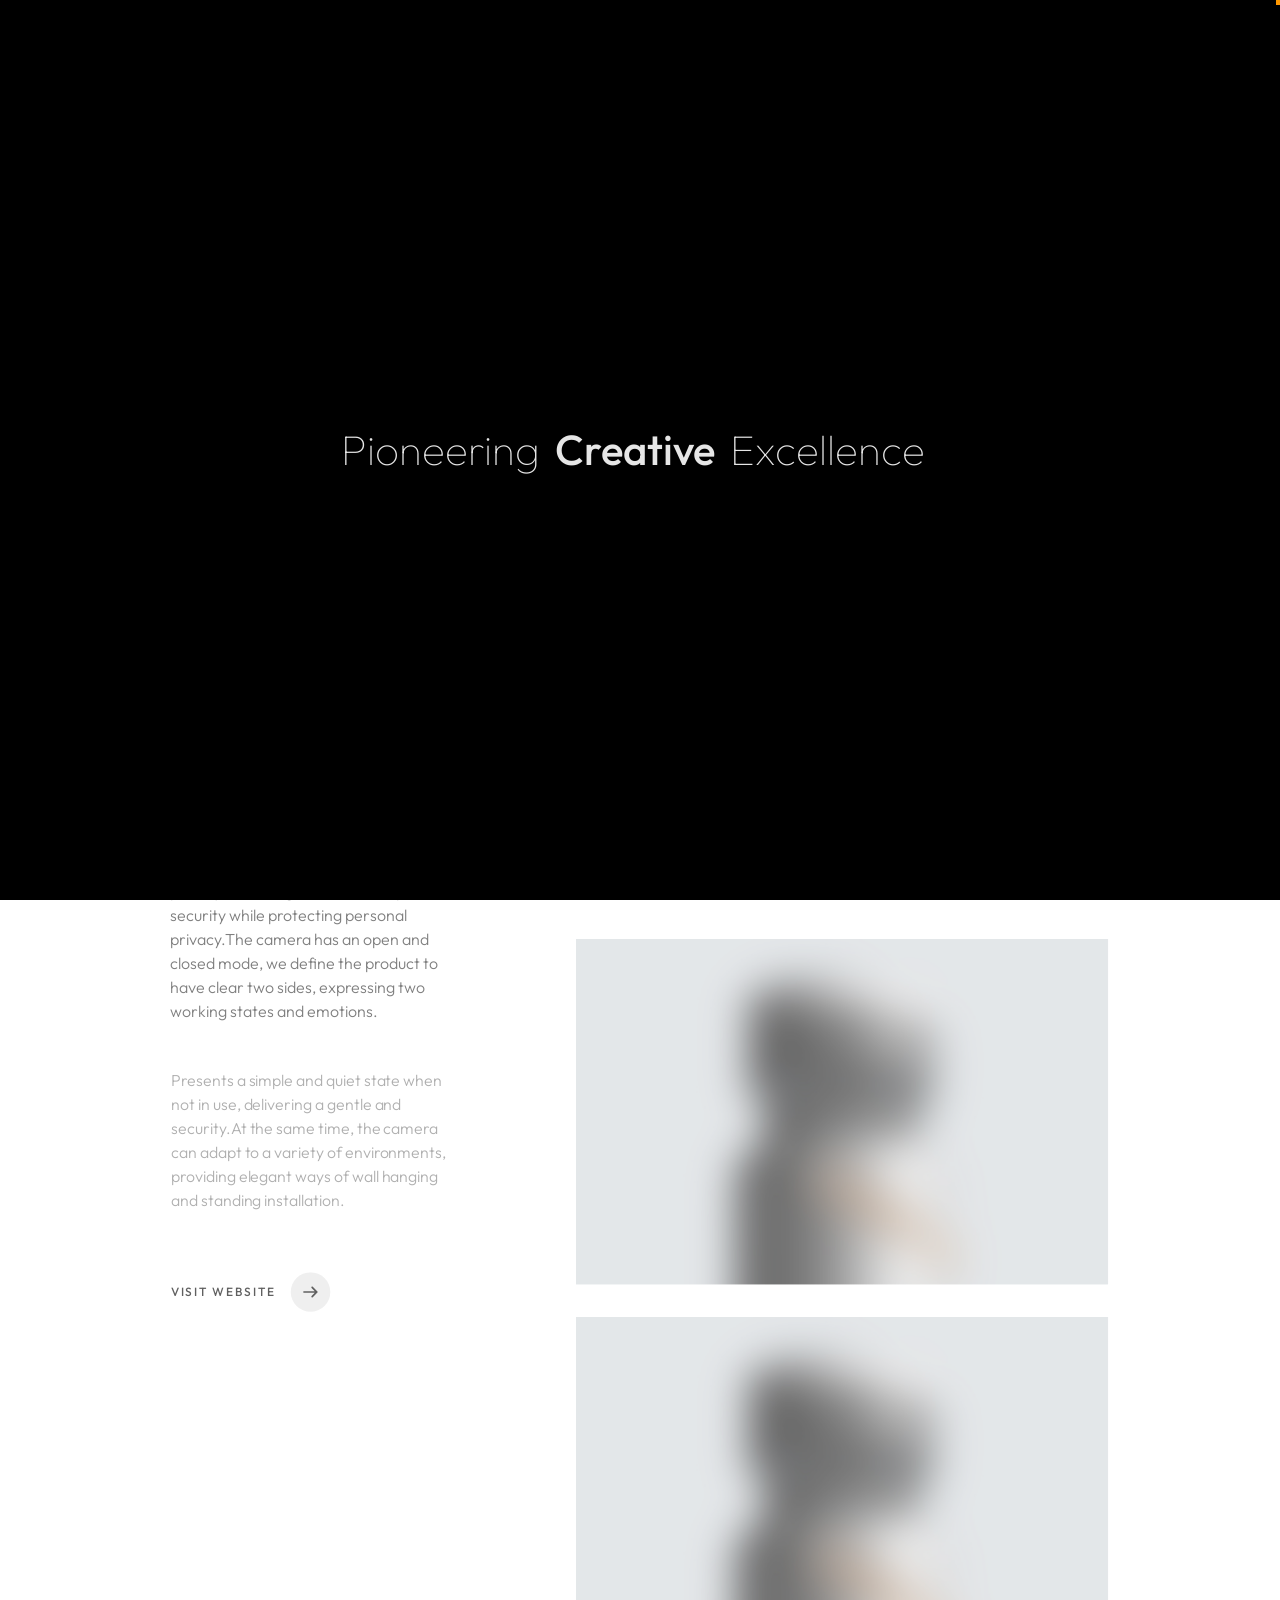
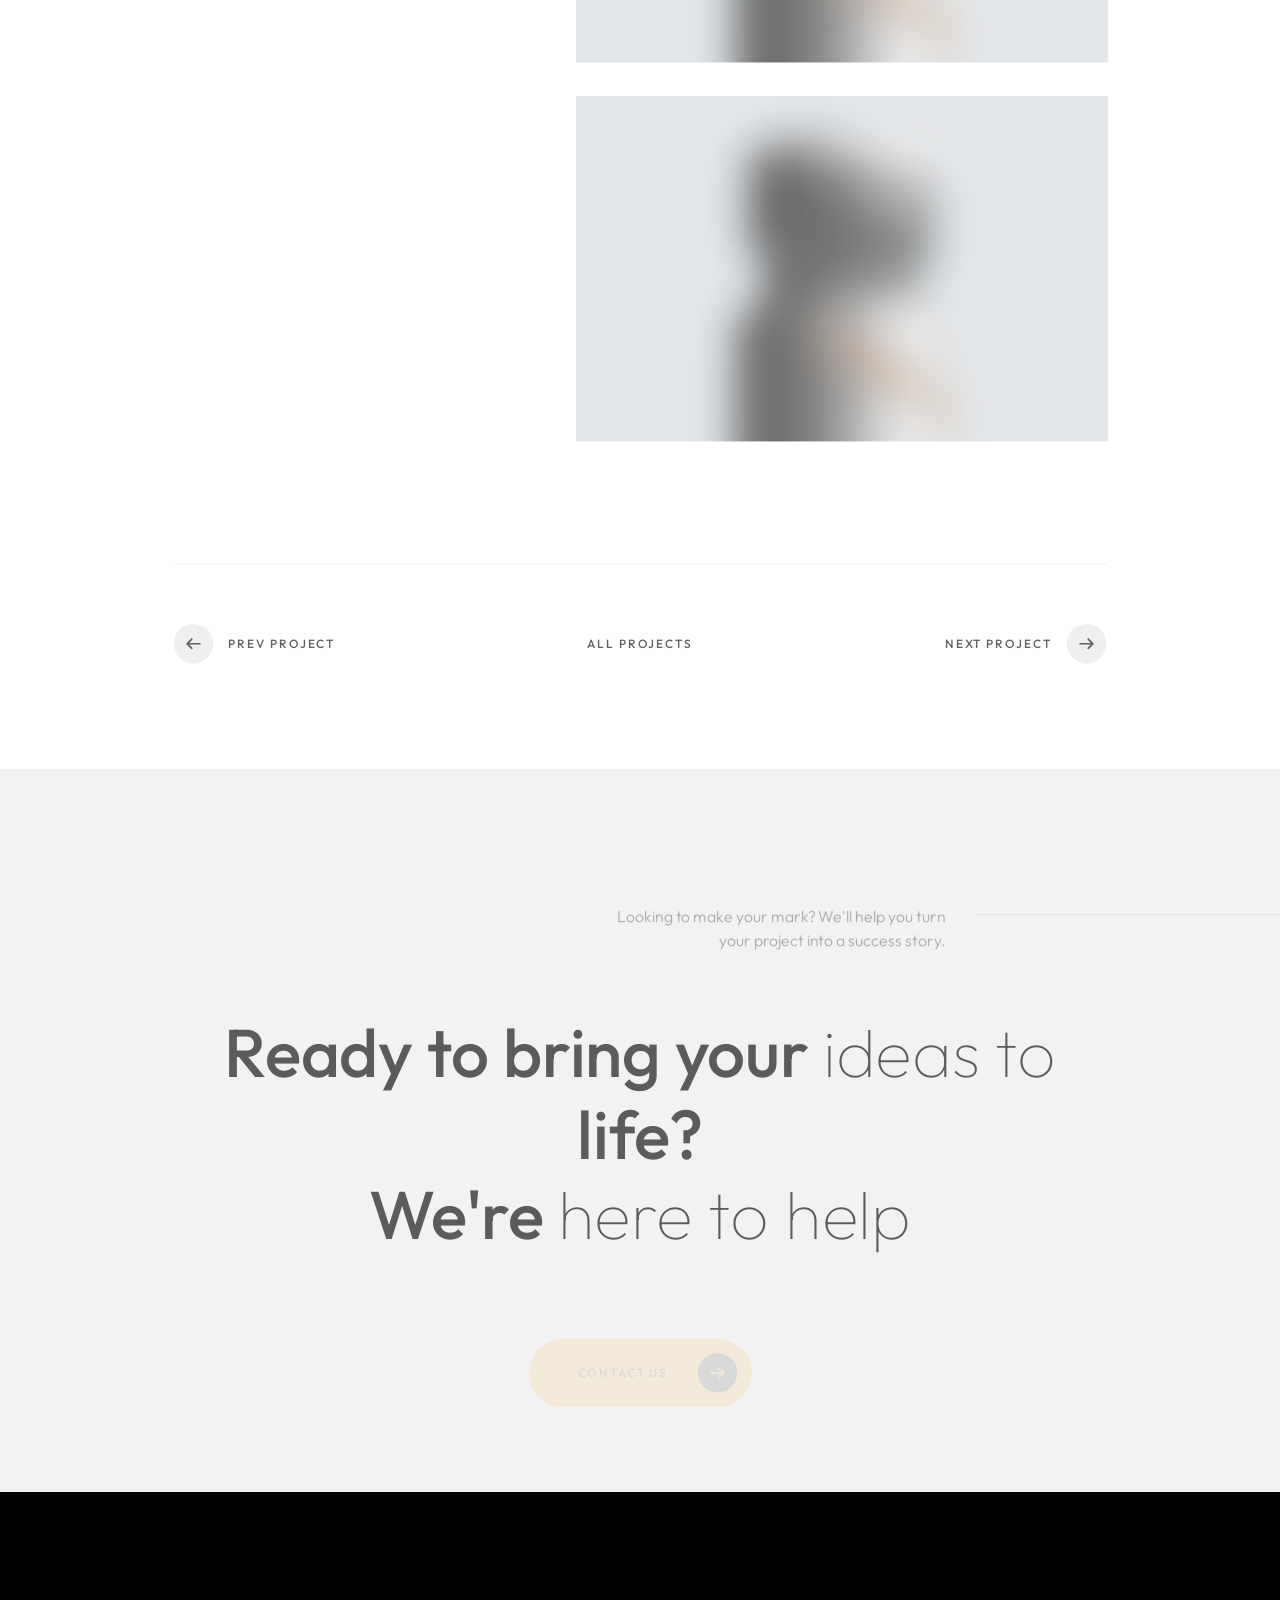
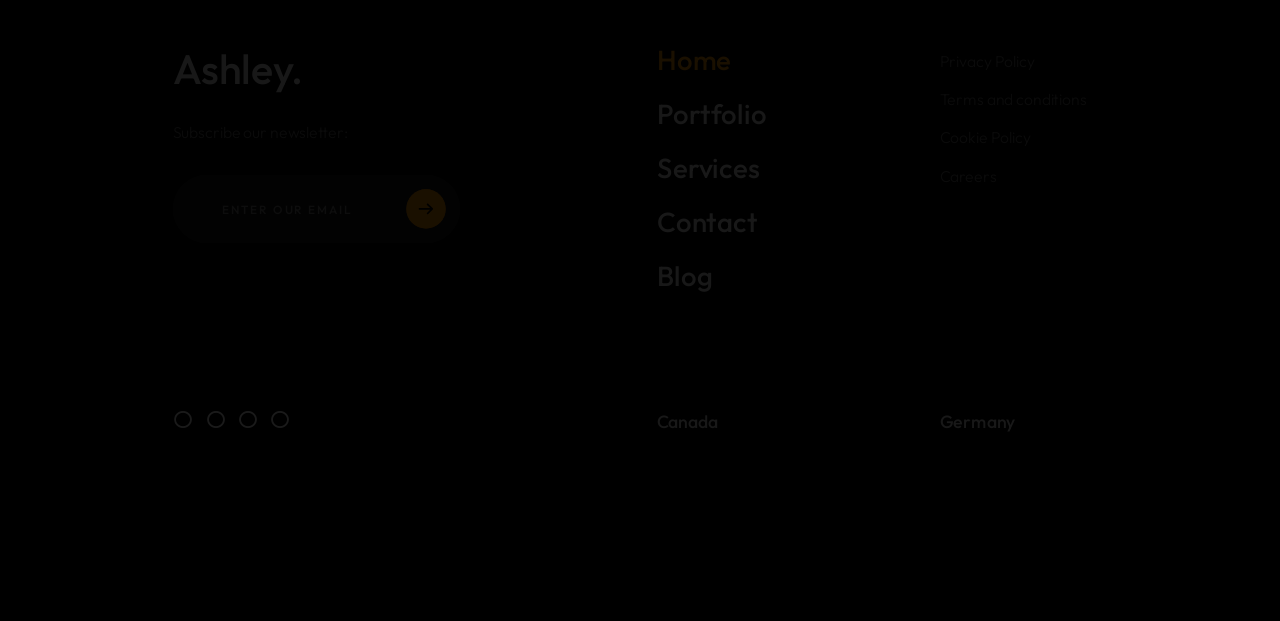
<file: project-2.html>
<!DOCTYPE html>
<html lang="zxx">

<head>

    <meta charset="UTF-8">
    <meta name="viewport" content="width=device-width, initial-scale=1.0">
    <meta http-equiv="X-UA-Compatible" content="ie=edge">

    <!-- bootstrap grid css -->
    <link rel="stylesheet" href="css/plugins/bootstrap-grid.css">
    <!-- font awesome css -->
    <link rel="stylesheet" href="css/plugins/font-awesome.min.css">
    <!-- swiper css -->
    <link rel="stylesheet" href="css/plugins/swiper.min.css">
    <!-- fancybox css -->
    <link rel="stylesheet" href="css/plugins/fancybox.min.css">
    <!-- ashley scss -->
    <link rel="stylesheet" href="css/style.css">
    <!-- page name -->
    <title>Ashley</title>

</head>

<body>

    <!-- wrapper -->
    <div class="mil-wrapper" id="top">

        <!-- cursor -->
        <div class="mil-ball">
            <span class="mil-icon-1">
                <svg viewBox="0 0 128 128">
                    <path d="M106.1,41.9c-1.2-1.2-3.1-1.2-4.2,0c-1.2,1.2-1.2,3.1,0,4.2L116.8,61H11.2l14.9-14.9c1.2-1.2,1.2-3.1,0-4.2	c-1.2-1.2-3.1-1.2-4.2,0l-20,20c-1.2,1.2-1.2,3.1,0,4.2l20,20c0.6,0.6,1.4,0.9,2.1,0.9s1.5-0.3,2.1-0.9c1.2-1.2,1.2-3.1,0-4.2	L11.2,67h105.5l-14.9,14.9c-1.2,1.2-1.2,3.1,0,4.2c0.6,0.6,1.4,0.9,2.1,0.9s1.5-0.3,2.1-0.9l20-20c1.2-1.2,1.2-3.1,0-4.2L106.1,41.9	z" />
                </svg>
            </span>
            <div class="mil-more-text">More</div>
            <div class="mil-choose-text">Сhoose</div>
        </div>
        <!-- cursor end -->

        <!-- preloader -->
        <div class="mil-preloader">
            <div class="mil-preloader-animation">
                <div class="mil-pos-abs mil-animation-1">
                    <p class="mil-h3 mil-muted mil-thin">Pioneering</p>
                    <p class="mil-h3 mil-muted">Creative</p>
                    <p class="mil-h3 mil-muted mil-thin">Excellence</p>
                </div>
                <div class="mil-pos-abs mil-animation-2">
                    <div class="mil-reveal-frame">
                        <p class="mil-reveal-box"></p>
                        <p class="mil-h3 mil-muted mil-thin">ashley.com</p>
                    </div>
                </div>
            </div>
        </div>
        <!-- preloader end -->

        <!-- scrollbar progress -->
        <div class="mil-progress-track">
            <div class="mil-progress"></div>
        </div>
        <!-- scrollbar progress end -->

        <!-- menu -->
        <div class="mil-menu-frame">
            <!-- frame clone -->
            <div class="mil-frame-top">
                <a href="index.html" class="mil-logo">A.</a>
                <div class="mil-menu-btn">
                    <span></span>
                </div>
            </div>
            <!-- frame clone end -->
            <div class="container">
                <div class="mil-menu-content">
                    <div class="row">
                        <div class="col-xl-5">

                            <nav class="mil-main-menu" id="swupMenu">
                                <ul>
                                    <li class="mil-has-children">
                                        <a href="#.">Homepage</a>
                                        <ul>
                                            <li><a href="index.html">Landing page</a></li>
                                            <li><a href="home-2.html">Personal</a></li>
                                            <li><a href="portfolio-3.html">Portfolio slider</a></li>
                                        </ul>
                                    </li>
                                    <li class="mil-has-children">
                                        <a href="#.">Portfolio</a>
                                        <ul>
                                            <li><a href="portfolio-1.html">Grid type 1</a></li>
                                            <li><a href="portfolio-2.html">Grid type 2</a></li>
                                            <li><a href="portfolio-3.html">Slider</a></li>
                                        </ul>
                                    </li>
                                    <li class="mil-has-children">
                                        <a href="#.">Services</a>
                                        <ul>
                                            <li><a href="services.html">Services List</a></li>
                                            <li><a href="service.html">Single service</a></li>
                                        </ul>
                                    </li>
                                    <li class="mil-has-children">
                                        <a href="#.">Newsletter</a>
                                        <ul>
                                            <li><a href="blog.html">Blog List</a></li>
                                            <li><a href="publication.html">Publication</a></li>
                                        </ul>
                                    </li>
                                    <li class="mil-has-children mil-active">
                                        <a href="#.">Other pages</a>
                                        <ul>
                                            <li><a href="team.html">Team</a></li>
                                            <li><a href="contact.html">Contact</a></li>
                                            <li><a href="404.html">404</a></li>
                                        </ul>
                                    </li>
                                </ul>
                            </nav>

                        </div>
                        <div class="col-xl-7">

                            <div class="mil-menu-right-frame">
                                <div class="mil-animation-in">
                                    <div class="mil-animation-frame">
                                        <div class="mil-animation mil-position-1 mil-scale" data-value-1="2" data-value-2="2"></div>
                                    </div>
                                </div>
                                <div class="mil-menu-right">
                                    <div class="row">
                                        <div class="col-lg-8 mil-mb-60">

                                            <h6 class="mil-muted mil-mb-30">Projects</h6>

                                            <ul class="mil-menu-list">
                                                <li><a href="project-1.html" class="mil-light-soft">Interior design studio</a></li>
                                                <li><a href="project-2.html" class="mil-light-soft">Home Security Camera</a></li>
                                                <li><a href="project-3.html" class="mil-light-soft">Kemia Honest Skincare</a></li>
                                                <li><a href="project-4.html" class="mil-light-soft">Cascade of Lava</a></li>
                                                <li><a href="project-5.html" class="mil-light-soft">Air Pro by Molekule</a></li>
                                                <li><a href="project-6.html" class="mil-light-soft">Tony's Chocolonely</a></li>
                                            </ul>

                                        </div>
                                        <div class="col-lg-4 mil-mb-60">

                                            <h6 class="mil-muted mil-mb-30">Useful links</h6>

                                            <ul class="mil-menu-list">
                                                <li><a href="#." class="mil-light-soft">Privacy Policy</a></li>
                                                <li><a href="#." class="mil-light-soft">Terms and conditions</a></li>
                                                <li><a href="#." class="mil-light-soft">Cookie Policy</a></li>
                                                <li><a href="#." class="mil-light-soft">Careers</a></li>
                                            </ul>

                                        </div>
                                    </div>
                                    <div class="mil-divider mil-mb-60"></div>
                                    <div class="row justify-content-between">

                                        <div class="col-lg-4 mil-mb-60">

                                            <h6 class="mil-muted mil-mb-30">Canada</h6>

                                            <p class="mil-light-soft mil-up">71 South Los Carneros Road, California <span class="mil-no-wrap">+51 174 705 812</span></p>

                                        </div>
                                        <div class="col-lg-4 mil-mb-60">

                                            <h6 class="mil-muted mil-mb-30">Germany</h6>

                                            <p class="mil-light-soft">Leehove 40, 2678 MC De Lier, Netherlands <span class="mil-no-wrap">+31 174 705 811</span></p>

                                        </div>
                                    </div>
                                </div>
                            </div>

                        </div>
                    </div>
                </div>
            </div>
        </div>
        <!-- menu -->

        <!-- curtain -->
        <div class="mil-curtain"></div>
        <!-- curtain end -->

        <!-- frame -->
        <div class="mil-frame">
            <div class="mil-frame-top">
                <a href="index.html" class="mil-logo">A.</a>
                <div class="mil-menu-btn">
                    <span></span>
                </div>
            </div>
            <div class="mil-frame-bottom">
                <div class="mil-current-page"></div>
                <div class="mil-back-to-top">
                    <a href="#top" class="mil-link mil-dark mil-arrow-place">
                        <span>Back to top</span>
                    </a>
                </div>
            </div>
        </div>
        <!-- frame end -->

        <!-- content -->
        <div class="mil-content">
            <div id="swupMain" class="mil-main-transition">

                <!-- banner -->
                <div class="mil-inner-banner">
                    <div class="mil-banner-content mil-up">
                        <div class="mil-animation-frame">
                            <div class="mil-animation mil-position-4 mil-dark mil-scale" data-value-1="6" data-value-2="1.4"></div>
                        </div>
                        <div class="container">
                            <ul class="mil-breadcrumbs mil-mb-60">
                                <li><a href="index.html">Homepage</a></li>
                                <li><a href="portfolio-1.html">Portfolio</a></li>
                                <li><a href="project-1.html">Project</a></li>
                            </ul>
                            <h1 class="mil-mb-60">Interior Design <span class="mil-thin">Studio</span></h1>
                            <a href="#project" class="mil-link mil-dark mil-arrow-place mil-down-arrow">
                                <span>Read more</span>
                            </a>
                        </div>
                    </div>
                </div>
                <!-- banner end -->

                <!-- project -->
                <section>
                    <div class="container mil-p-120-120" id="project">
                        <div class="row justify-content-between mil-mb-120">
                            <div class="col-lg-4">

                                <div class="mil-p-0-120">
                                    <ul class="mil-service-list mil-dark mil-mb-60">
                                        <li class="mil-up">Client: &nbsp;<span class="mil-dark">Envato Market</span></li>
                                        <li class="mil-up">Date: &nbsp;<span class="mil-dark">April 2023</span></li>
                                        <li class="mil-up">Author: &nbsp;<span class="mil-dark">Paul Trueman</span></li>
                                    </ul>

                                    <h5 class="mil-up mil-mb-30">Simplicity, elegance, innovation!</h5>

                                    <p class="mil-up mil-mb-30">A home surveillance camera that pays great attention to security and user privacy, featuring two modes to provide security while protecting personal privacy.The camera has an open and closed mode, we define the product to have clear two sides, expressing two working states and emotions.</p>

                                    <p class="mil-up mil-mb-60">Presents a simple and quiet state when not in use, delivering a gentle and security.At the same time, the camera can adapt to a variety of environments, providing elegant ways of wall hanging and standing installation.</p>

                                    <a data-no-swup href="https://www.behance.net/gallery/117994149/Home-Security-Camera?tracking_source=curated_galleries_product-design" target="_blank" class="mil-link mil-dark mil-up  mil-arrow-place">
                                        <span>Visit website</span>

                                    </a>
                                </div>

                            </div>
                            <div class="col-lg-7">

                                <div class="mil-image-frame mil-horizontal mil-up mil-mb-30">
                                    <img src="img/works/2/1.gif" alt="image">
                                    <a data-fancybox="gallery" data-no-swup href="img/works/2/1.gif" class="mil-zoom-btn">
                                        <img src="img/icons/zoom.svg" alt="zoom">
                                    </a>
                                </div>
                                <div class="mil-image-frame mil-horizontal mil-up mil-mb-30">
                                    <img src="img/works/2/2.jpg" alt="image">
                                    <a data-fancybox="gallery" data-no-swup href="img/works/2/2.jpg" class="mil-zoom-btn">
                                        <img src="img/icons/zoom.svg" alt="zoom">
                                    </a>
                                </div>
                                <div class="mil-image-frame mil-horizontal mil-up mil-mb-30">
                                    <img src="img/works/2/3.jpg" alt="image">
                                    <a data-fancybox="gallery" data-no-swup href="img/works/2/3.jpg" class="mil-zoom-btn">
                                        <img src="img/icons/zoom.svg" alt="zoom">
                                    </a>
                                </div>
                                <div class="mil-image-frame mil-horizontal mil-up">
                                    <img src="img/works/2/4.jpg" alt="image">
                                    <a data-fancybox="gallery" data-no-swup href="img/works/2/4.jpg" class="mil-zoom-btn">
                                        <img src="img/icons/zoom.svg" alt="zoom">
                                    </a>
                                </div>

                            </div>
                        </div>
                        <div class="mil-works-nav mil-up">
                            <a href="project-1.html" class="mil-link mil-dark mil-arrow-place mil-icon-left">
                                <span>Prev project</span>
                            </a>
                            <a href="portfolio-1.html" class="mil-link mil-dark">
                                <span>All projects</span>
                            </a>
                            <a href="project-3.html" class="mil-link mil-dark mil-arrow-place">
                                <span>Next project</span>
                            </a>
                        </div>
                    </div>
                </section>
                <!-- project end -->

                <!-- call to action -->
                <section class="mil-soft-bg">
                    <div class="container mil-p-120-120">
                        <div class="row">
                            <div class="col-lg-10">

                                <span class="mil-suptitle mil-suptitle-right mil-suptitle-dark mil-up">Looking to make your mark? We'll help you turn <br> your project into a success story.</span>

                            </div>
                        </div>
                        <div class="mil-center">
                            <h2 class="mil-up mil-mb-60">Ready to bring your <span class="mil-thin">ideas to</span> life? <br> We're <span class="mil-thin">here to help</span></h2>
                            <div class="mil-up"><a href="contact.html" class="mil-button mil-arrow-place"><span>Contact us</span></a></div>
                        </div>
                    </div>
                </section>
                <!-- call to action end -->

                <!-- footer -->
                <footer class="mil-dark-bg">
                    <div class="mi-invert-fix">
                        <div class="container mil-p-120-60">
                            <div class="row justify-content-between">
                                <div class="col-md-4 col-lg-4 mil-mb-60">

                                    <div class="mil-muted mil-logo mil-up mil-mb-30">Ashley.</div>

                                    <p class="mil-light-soft mil-up mil-mb-30">Subscribe our newsletter:</p>

                                    <form class="mil-subscribe-form mil-up">
                                        <input type="text" placeholder="Enter our email">
                                        <button type="submit" class="mil-button mil-icon-button-sm mil-arrow-place"></button>
                                    </form>

                                </div>
                                <div class="col-md-7 col-lg-6">
                                    <div class="row justify-content-end">
                                        <div class="col-md-6 col-lg-7">

                                            <nav class="mil-footer-menu mil-mb-60">
                                                <ul>
                                                    <li class="mil-up mil-active">
                                                        <a href="index.html">Home</a>
                                                    </li>
                                                    <li class="mil-up">
                                                        <a href="portfolio-1.html">Portfolio</a>
                                                    </li>
                                                    <li class="mil-up">
                                                        <a href="services.html">Services</a>
                                                    </li>
                                                    <li class="mil-up">
                                                        <a href="contact.html">Contact</a>
                                                    </li>
                                                    <li class="mil-up">
                                                        <a href="blog.html">Blog</a>
                                                    </li>
                                                </ul>
                                            </nav>

                                        </div>
                                        <div class="col-md-6 col-lg-5">

                                            <ul class="mil-menu-list mil-up mil-mb-60">
                                                <li><a href="#." class="mil-light-soft">Privacy Policy</a></li>
                                                <li><a href="#." class="mil-light-soft">Terms and conditions</a></li>
                                                <li><a href="#." class="mil-light-soft">Cookie Policy</a></li>
                                                <li><a href="#." class="mil-light-soft">Careers</a></li>
                                            </ul>

                                        </div>
                                    </div>
                                </div>
                            </div>

                            <div class="row justify-content-between flex-sm-row-reverse">
                                <div class="col-md-7 col-lg-6">

                                    <div class="row justify-content-between">

                                        <div class="col-md-6 col-lg-5 mil-mb-60">

                                            <h6 class="mil-muted mil-up mil-mb-30">Canada</h6>

                                            <p class="mil-light-soft mil-up">71 South Los Carneros Road, California <span class="mil-no-wrap">+51 174 705 812</span></p>

                                        </div>
                                        <div class="col-md-6 col-lg-5 mil-mb-60">

                                            <h6 class="mil-muted mil-up mil-mb-30">Germany</h6>

                                            <p class="mil-light-soft mil-up">Leehove 40, 2678 MC De Lier, Netherlands <span class="mil-no-wrap">+31 174 705 811</span></p>

                                        </div>
                                    </div>

                                </div>
                                <div class="col-md-4 col-lg-6 mil-mb-60">

                                    <div class="mil-vert-between">
                                        <div class="mil-mb-30">
                                            <ul class="mil-social-icons mil-up">
                                                <li><a href="#." target="_blank" class="social-icon"> <i class="far fa-circle"></i></a></li>
                                                <li><a href="#." target="_blank" class="social-icon"> <i class="far fa-circle"></i></a></li>
                                                <li><a href="#." target="_blank" class="social-icon"> <i class="far fa-circle"></i></a></li>
                                                <li><a href="#." target="_blank" class="social-icon"> <i class="far fa-circle"></i></a></li>
                                            </ul>
                                        </div>
                                        <p class="mil-light-soft mil-up">© Copyright 2023 - Mil. All Rights Reserved.</p>
                                    </div>

                                </div>
                            </div>
                        </div>
                    </div>
                </footer>
                <!-- footer end -->

                <!-- hidden elements -->
                <div class="mil-hidden-elements">
                    <div class="mil-dodecahedron">
                        <div class="mil-pentagon">
                            <div></div>
                            <div></div>
                            <div></div>
                            <div></div>
                            <div></div>
                        </div>
                        <div class="mil-pentagon">
                            <div></div>
                            <div></div>
                            <div></div>
                            <div></div>
                            <div></div>
                        </div>
                        <div class="mil-pentagon">
                            <div></div>
                            <div></div>
                            <div></div>
                            <div></div>
                            <div></div>
                        </div>
                        <div class="mil-pentagon">
                            <div></div>
                            <div></div>
                            <div></div>
                            <div></div>
                            <div></div>
                        </div>
                        <div class="mil-pentagon">
                            <div></div>
                            <div></div>
                            <div></div>
                            <div></div>
                            <div></div>
                        </div>
                        <div class="mil-pentagon">
                            <div></div>
                            <div></div>
                            <div></div>
                            <div></div>
                            <div></div>
                        </div>
                        <div class="mil-pentagon">
                            <div></div>
                            <div></div>
                            <div></div>
                            <div></div>
                            <div></div>
                        </div>
                        <div class="mil-pentagon">
                            <div></div>
                            <div></div>
                            <div></div>
                            <div></div>
                            <div></div>
                        </div>
                        <div class="mil-pentagon">
                            <div></div>
                            <div></div>
                            <div></div>
                            <div></div>
                            <div></div>
                        </div>
                        <div class="mil-pentagon">
                            <div></div>
                            <div></div>
                            <div></div>
                            <div></div>
                            <div></div>
                        </div>
                        <div class="mil-pentagon">
                            <div></div>
                            <div></div>
                            <div></div>
                            <div></div>
                            <div></div>
                        </div>
                        <div class="mil-pentagon">
                            <div></div>
                            <div></div>
                            <div></div>
                            <div></div>
                            <div></div>
                        </div>
                    </div>

                    <svg xmlns="http://www.w3.org/2000/svg" viewBox="0 0 24 24" class="mil-arrow">
                        <path d="M 14 5.3417969 C 13.744125 5.3417969 13.487969 5.4412187 13.292969 5.6367188 L 13.207031 5.7226562 C 12.816031 6.1136563 12.816031 6.7467188 13.207031 7.1367188 L 17.070312 11 L 4 11 C 3.448 11 3 11.448 3 12 C 3 12.552 3.448 13 4 13 L 17.070312 13 L 13.207031 16.863281 C 12.816031 17.254281 12.816031 17.887344 13.207031 18.277344 L 13.292969 18.363281 C 13.683969 18.754281 14.317031 18.754281 14.707031 18.363281 L 20.363281 12.707031 C 20.754281 12.316031 20.754281 11.682969 20.363281 11.292969 L 14.707031 5.6367188 C 14.511531 5.4412187 14.255875 5.3417969 14 5.3417969 z" />
                    </svg>

                    <svg width="250" viewBox="0 0 300 1404" fill="none" xmlns="http://www.w3.org/2000/svg" class="mil-lines">
                        <path fill-rule="evenodd" clip-rule="evenodd" d="M1 892L1 941H299V892C299 809.71 232.29 743 150 743C67.7096 743 1 809.71 1 892ZM0 942H300V892C300 809.157 232.843 742 150 742C67.1573 742 0 809.157 0 892L0 942Z" class="mil-move" />
                        <path fill-rule="evenodd" clip-rule="evenodd" d="M299 146V97L1 97V146C1 228.29 67.7096 295 150 295C232.29 295 299 228.29 299 146ZM300 96L0 96V146C0 228.843 67.1573 296 150 296C232.843 296 300 228.843 300 146V96Z" class="mil-move" />
                        <path fill-rule="evenodd" clip-rule="evenodd" d="M299 1H1V1403H299V1ZM0 0V1404H300V0H0Z" />
                        <path fill-rule="evenodd" clip-rule="evenodd" d="M150 -4.37115e-08L150 1404L149 1404L149 0L150 -4.37115e-08Z" />
                        <path fill-rule="evenodd" clip-rule="evenodd" d="M150 1324C232.29 1324 299 1257.29 299 1175C299 1092.71 232.29 1026 150 1026C67.7096 1026 1 1092.71 1 1175C1 1257.29 67.7096 1324 150 1324ZM150 1325C232.843 1325 300 1257.84 300 1175C300 1092.16 232.843 1025 150 1025C67.1573 1025 0 1092.16 0 1175C0 1257.84 67.1573 1325 150 1325Z" class="mil-move" />
                        <path fill-rule="evenodd" clip-rule="evenodd" d="M300 1175H0V1174H300V1175Z" class="mil-move" />
                        <path fill-rule="evenodd" clip-rule="evenodd" d="M150 678C232.29 678 299 611.29 299 529C299 446.71 232.29 380 150 380C67.7096 380 1 446.71 1 529C1 611.29 67.7096 678 150 678ZM150 679C232.843 679 300 611.843 300 529C300 446.157 232.843 379 150 379C67.1573 379 0 446.157 0 529C0 611.843 67.1573 679 150 679Z" class="mil-move" />
                        <path fill-rule="evenodd" clip-rule="evenodd" d="M299 380H1V678H299V380ZM0 379V679H300V379H0Z" class="mil-move" />
                    </svg>
                </div>
                <!-- hidden elements end -->

            </div>
        </div>
        <!-- content -->
    </div>
    <!-- wrapper end -->

    <!-- jQuery js -->
    <script src="js/plugins/jquery.min.js"></script>
    <!-- swup js -->
    <script src="js/plugins/swup.min.js"></script>
    <!-- swiper js -->
    <script src="js/plugins/swiper.min.js"></script>
    <!-- fancybox js -->
    <script src="js/plugins/fancybox.min.js"></script>
    <!-- gsap js -->
    <script src="js/plugins/gsap.min.js"></script>
    <!-- scroll smoother -->
    <script src="js/plugins/smooth-scroll.js"></script>
    <!-- scroll trigger js -->
    <script src="js/plugins/ScrollTrigger.min.js"></script>
    <!-- scroll to js -->
    <script src="js/plugins/ScrollTo.min.js"></script>
    <!-- ashley js -->
    <script src="js/main.js"></script>

</body>

</html>
</file>
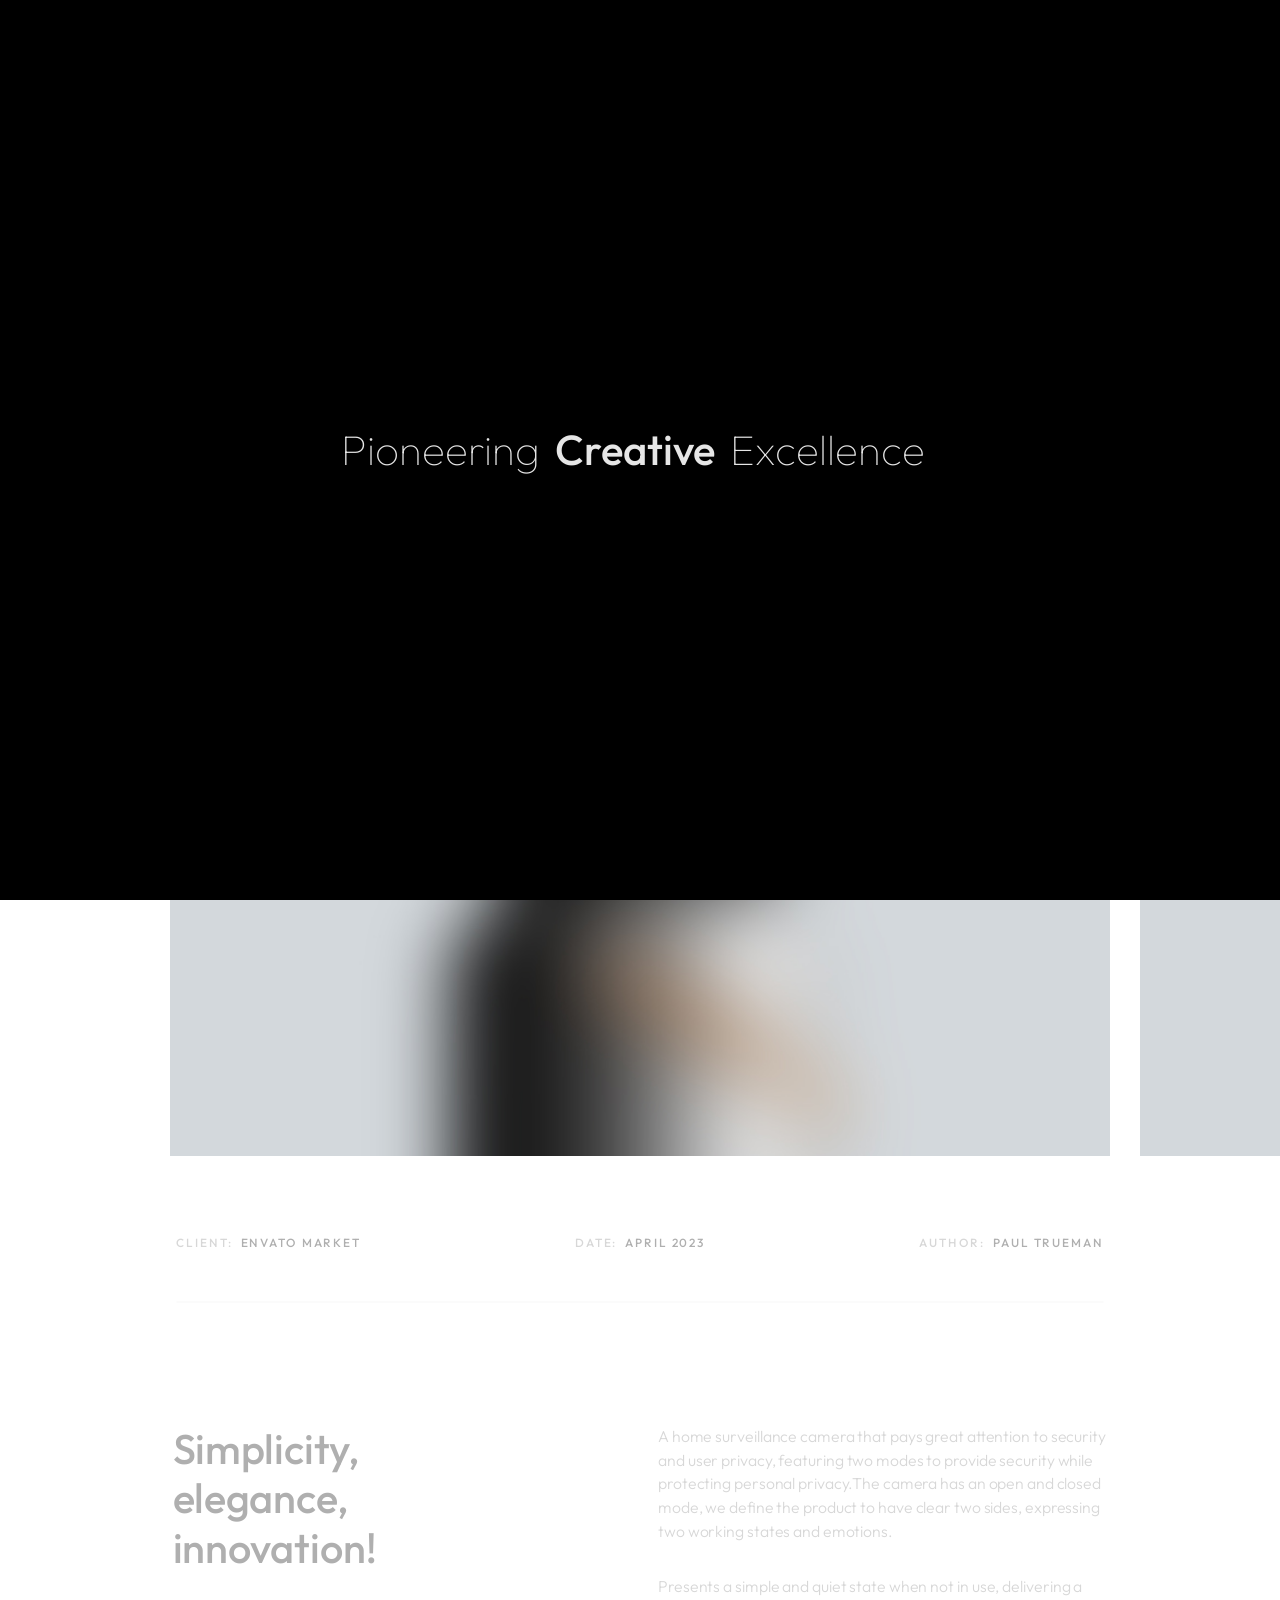
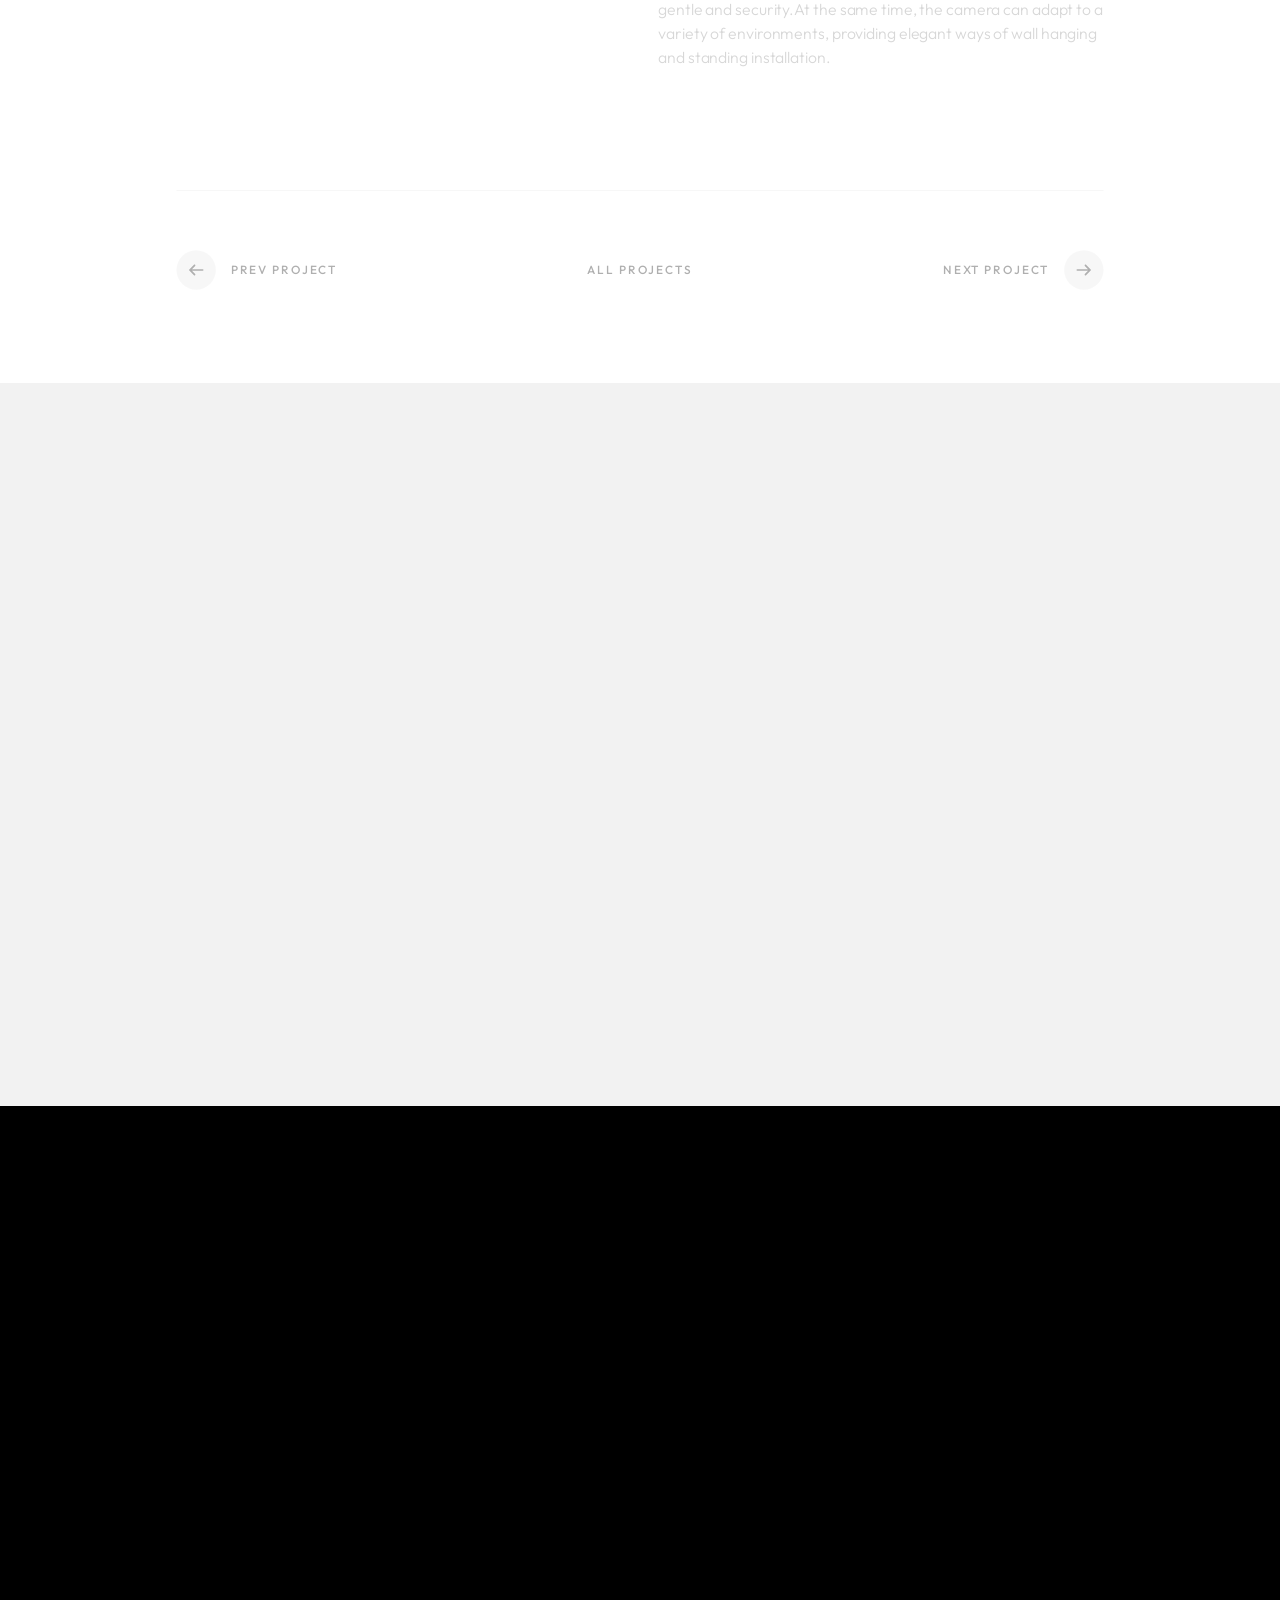
<file: project-3.html>
<!DOCTYPE html>
<html lang="zxx">

<head>

    <meta charset="UTF-8">
    <meta name="viewport" content="width=device-width, initial-scale=1.0">
    <meta http-equiv="X-UA-Compatible" content="ie=edge">

    <!-- bootstrap grid css -->
    <link rel="stylesheet" href="css/plugins/bootstrap-grid.css">
    <!-- font awesome css -->
    <link rel="stylesheet" href="css/plugins/font-awesome.min.css">
    <!-- swiper css -->
    <link rel="stylesheet" href="css/plugins/swiper.min.css">
    <!-- fancybox css -->
    <link rel="stylesheet" href="css/plugins/fancybox.min.css">
    <!-- ashley scss -->
    <link rel="stylesheet" href="css/style.css">
    <!-- page name -->
    <title>Ashley</title>

</head>

<body>

    <!-- wrapper -->
    <div class="mil-wrapper" id="top">

        <!-- cursor -->
        <div class="mil-ball">
            <span class="mil-icon-1">
                <svg viewBox="0 0 128 128">
                    <path d="M106.1,41.9c-1.2-1.2-3.1-1.2-4.2,0c-1.2,1.2-1.2,3.1,0,4.2L116.8,61H11.2l14.9-14.9c1.2-1.2,1.2-3.1,0-4.2	c-1.2-1.2-3.1-1.2-4.2,0l-20,20c-1.2,1.2-1.2,3.1,0,4.2l20,20c0.6,0.6,1.4,0.9,2.1,0.9s1.5-0.3,2.1-0.9c1.2-1.2,1.2-3.1,0-4.2	L11.2,67h105.5l-14.9,14.9c-1.2,1.2-1.2,3.1,0,4.2c0.6,0.6,1.4,0.9,2.1,0.9s1.5-0.3,2.1-0.9l20-20c1.2-1.2,1.2-3.1,0-4.2L106.1,41.9	z" />
                </svg>
            </span>
            <div class="mil-more-text">More</div>
            <div class="mil-choose-text">Сhoose</div>
        </div>
        <!-- cursor end -->

        <!-- preloader -->
        <div class="mil-preloader">
            <div class="mil-preloader-animation">
                <div class="mil-pos-abs mil-animation-1">
                    <p class="mil-h3 mil-muted mil-thin">Pioneering</p>
                    <p class="mil-h3 mil-muted">Creative</p>
                    <p class="mil-h3 mil-muted mil-thin">Excellence</p>
                </div>
                <div class="mil-pos-abs mil-animation-2">
                    <div class="mil-reveal-frame">
                        <p class="mil-reveal-box"></p>
                        <p class="mil-h3 mil-muted mil-thin">ashley.com</p>
                    </div>
                </div>
            </div>
        </div>
        <!-- preloader end -->

        <!-- scrollbar progress -->
        <div class="mil-progress-track">
            <div class="mil-progress"></div>
        </div>
        <!-- scrollbar progress end -->

        <!-- menu -->
        <div class="mil-menu-frame">
            <!-- frame clone -->
            <div class="mil-frame-top">
                <a href="index.html" class="mil-logo">A.</a>
                <div class="mil-menu-btn">
                    <span></span>
                </div>
            </div>
            <!-- frame clone end -->
            <div class="container">
                <div class="mil-menu-content">
                    <div class="row">
                        <div class="col-xl-5">

                            <nav class="mil-main-menu" id="swupMenu">
                                <ul>
                                    <li class="mil-has-children">
                                        <a href="#.">Homepage</a>
                                        <ul>
                                            <li><a href="index.html">Landing page</a></li>
                                            <li><a href="home-2.html">Personal</a></li>
                                            <li><a href="portfolio-3.html">Portfolio slider</a></li>
                                        </ul>
                                    </li>
                                    <li class="mil-has-children">
                                        <a href="#.">Portfolio</a>
                                        <ul>
                                            <li><a href="portfolio-1.html">Grid type 1</a></li>
                                            <li><a href="portfolio-2.html">Grid type 2</a></li>
                                            <li><a href="portfolio-3.html">Slider</a></li>
                                        </ul>
                                    </li>
                                    <li class="mil-has-children">
                                        <a href="#.">Services</a>
                                        <ul>
                                            <li><a href="services.html">Services List</a></li>
                                            <li><a href="service.html">Single service</a></li>
                                        </ul>
                                    </li>
                                    <li class="mil-has-children">
                                        <a href="#.">Newsletter</a>
                                        <ul>
                                            <li><a href="blog.html">Blog List</a></li>
                                            <li><a href="publication.html">Publication</a></li>
                                        </ul>
                                    </li>
                                    <li class="mil-has-children mil-active">
                                        <a href="#.">Other pages</a>
                                        <ul>
                                            <li><a href="team.html">Team</a></li>
                                            <li><a href="contact.html">Contact</a></li>
                                            <li><a href="404.html">404</a></li>
                                        </ul>
                                    </li>
                                </ul>
                            </nav>

                        </div>
                        <div class="col-xl-7">

                            <div class="mil-menu-right-frame">
                                <div class="mil-animation-in">
                                    <div class="mil-animation-frame">
                                        <div class="mil-animation mil-position-1 mil-scale" data-value-1="2" data-value-2="2"></div>
                                    </div>
                                </div>
                                <div class="mil-menu-right">
                                    <div class="row">
                                        <div class="col-lg-8 mil-mb-60">

                                            <h6 class="mil-muted mil-mb-30">Projects</h6>

                                            <ul class="mil-menu-list">
                                                <li><a href="project-1.html" class="mil-light-soft">Interior design studio</a></li>
                                                <li><a href="project-2.html" class="mil-light-soft">Home Security Camera</a></li>
                                                <li><a href="project-3.html" class="mil-light-soft">Kemia Honest Skincare</a></li>
                                                <li><a href="project-4.html" class="mil-light-soft">Cascade of Lava</a></li>
                                                <li><a href="project-5.html" class="mil-light-soft">Air Pro by Molekule</a></li>
                                                <li><a href="project-6.html" class="mil-light-soft">Tony's Chocolonely</a></li>
                                            </ul>

                                        </div>
                                        <div class="col-lg-4 mil-mb-60">

                                            <h6 class="mil-muted mil-mb-30">Useful links</h6>

                                            <ul class="mil-menu-list">
                                                <li><a href="#." class="mil-light-soft">Privacy Policy</a></li>
                                                <li><a href="#." class="mil-light-soft">Terms and conditions</a></li>
                                                <li><a href="#." class="mil-light-soft">Cookie Policy</a></li>
                                                <li><a href="#." class="mil-light-soft">Careers</a></li>
                                            </ul>

                                        </div>
                                    </div>
                                    <div class="mil-divider mil-mb-60"></div>
                                    <div class="row justify-content-between">

                                        <div class="col-lg-4 mil-mb-60">

                                            <h6 class="mil-muted mil-mb-30">Canada</h6>

                                            <p class="mil-light-soft mil-up">71 South Los Carneros Road, California <span class="mil-no-wrap">+51 174 705 812</span></p>

                                        </div>
                                        <div class="col-lg-4 mil-mb-60">

                                            <h6 class="mil-muted mil-mb-30">Germany</h6>

                                            <p class="mil-light-soft">Leehove 40, 2678 MC De Lier, Netherlands <span class="mil-no-wrap">+31 174 705 811</span></p>

                                        </div>
                                    </div>
                                </div>
                            </div>

                        </div>
                    </div>
                </div>
            </div>
        </div>
        <!-- menu -->

        <!-- curtain -->
        <div class="mil-curtain"></div>
        <!-- curtain end -->

        <!-- frame -->
        <div class="mil-frame">
            <div class="mil-frame-top">
                <a href="index.html" class="mil-logo">A.</a>
                <div class="mil-menu-btn">
                    <span></span>
                </div>
            </div>
            <div class="mil-frame-bottom">
                <div class="mil-current-page"></div>
                <div class="mil-back-to-top">
                    <a href="#top" class="mil-link mil-dark mil-arrow-place">
                        <span>Back to top</span>
                    </a>
                </div>
            </div>
        </div>
        <!-- frame end -->

        <!-- content -->
        <div class="mil-content">
            <div id="swupMain" class="mil-main-transition">

                <!-- banner -->
                <div class="mil-inner-banner">
                    <div class="mil-banner-content mil-up">
                        <div class="mil-animation-frame">
                            <div class="mil-animation mil-position-4 mil-dark mil-scale" data-value-1="6" data-value-2="1.4"></div>
                        </div>
                        <div class="container">
                            <ul class="mil-breadcrumbs mil-mb-60">
                                <li><a href="index.html">Homepage</a></li>
                                <li><a href="portfolio-1.html">Portfolio</a></li>
                                <li><a href="project-1.html">Project</a></li>
                            </ul>
                            <h1 class="mil-mb-60">Kemia Honest <span class="mil-thin">Skincare</span></h1>
                            <a href="#project" class="mil-link mil-dark mil-arrow-place mil-down-arrow">
                                <span>Read more</span>
                            </a>
                        </div>
                    </div>
                </div>
                <!-- banner end -->

                <!-- project -->
                <section id="project">
                    <div class="container mil-p-120-120">
                        <div class="swiper-container mil-1-slider mil-up">
                            <div class="swiper-wrapper">
                                <div class="swiper-slide">

                                    <div class="mil-image-frame mil-horizontal mil-drag">
                                        <img src="img/works/3/1.jpg" alt="image">
                                        <a data-fancybox="gallery" data-no-swup href="img/works/3/1.jpg" class="mil-zoom-btn">
                                            <img src="img/icons/zoom.svg" alt="zoom">
                                        </a>
                                    </div>

                                </div>
                                <div class="swiper-slide">

                                    <div class="mil-image-frame mil-horizontal mil-drag">
                                        <img src="img/works/3/2.jpg" alt="image">
                                        <a data-fancybox="gallery" data-no-swup href="img/works/3/2.jpg" class="mil-zoom-btn">
                                            <img src="img/icons/zoom.svg" alt="zoom">
                                        </a>
                                    </div>

                                </div>
                                <div class="swiper-slide">

                                    <div class="mil-image-frame mil-horizontal mil-drag">
                                        <img src="img/works/3/3.jpg" alt="image">
                                        <a data-fancybox="gallery" data-no-swup href="img/works/3/3.jpg" class="mil-zoom-btn">
                                            <img src="img/icons/zoom.svg" alt="zoom">
                                        </a>
                                    </div>

                                </div>
                                <div class="swiper-slide">

                                    <div class="mil-image-frame mil-horizontal mil-drag">
                                        <img src="img/works/3/4.jpg" alt="image">
                                        <a data-fancybox="gallery" data-no-swup href="img/works/3/4.jpg" class="mil-zoom-btn">
                                            <img src="img/icons/zoom.svg" alt="zoom">
                                        </a>
                                    </div>

                                </div>

                            </div>
                        </div>
                        <div class="mil-info mil-up">
                            <div>Client: &nbsp;<span class="mil-dark">Envato Market</span></div>
                            <div>Date: &nbsp;<span class="mil-dark">April 2023</span></div>
                            <div>Author: &nbsp;<span class="mil-dark">Paul Trueman</span></div>
                        </div>
                        <div class="row justify-content-between mil-p-120-90">
                            <div class="col-lg-5">
                                <h3 class="mil-up mil-mb-60">Simplicity, elegance, innovation!</h3>
                            </div>
                            <div class="col-lg-6">
                                <p class="mil-up mil-mb-30">A home surveillance camera that pays great attention to security and user privacy, featuring two modes to provide security while protecting personal privacy.The camera has an open and closed mode, we define the product to have clear two sides, expressing two working states and emotions.</p>

                                <p class="mil-up mil-mb-30">Presents a simple and quiet state when not in use, delivering a gentle and security.At the same time, the camera can adapt to a variety of environments, providing elegant ways of wall hanging and standing installation.</p>
                            </div>
                        </div>
                        <div class="mil-works-nav mil-up">
                            <a href="project-2.html" class="mil-link mil-dark mil-arrow-place mil-icon-left">
                                <span>Prev project</span>
                            </a>
                            <a href="portfolio-1.html" class="mil-link mil-dark">
                                <span>All projects</span>
                            </a>
                            <a href="project-4.html" class="mil-link mil-dark mil-arrow-place">
                                <span>Next project</span>
                            </a>
                        </div>
                    </div>
                </section>
                <!-- project end -->

                <!-- call to action -->
                <section class="mil-soft-bg">
                    <div class="container mil-p-120-120">
                        <div class="row">
                            <div class="col-lg-10">

                                <span class="mil-suptitle mil-suptitle-right mil-suptitle-dark mil-up">Looking to make your mark? We'll help you turn <br> your project into a success story.</span>

                            </div>
                        </div>
                        <div class="mil-center">
                            <h2 class="mil-up mil-mb-60">Ready to bring your <span class="mil-thin">ideas to</span> life? <br> We're <span class="mil-thin">here to help</span></h2>
                            <div class="mil-up"><a href="contact.html" class="mil-button mil-arrow-place"><span>Contact us</span></a></div>
                        </div>
                    </div>
                </section>
                <!-- call to action end -->

                <!-- footer -->
                <footer class="mil-dark-bg">
                    <div class="mi-invert-fix">
                        <div class="container mil-p-120-60">
                            <div class="row justify-content-between">
                                <div class="col-md-4 col-lg-4 mil-mb-60">

                                    <div class="mil-muted mil-logo mil-up mil-mb-30">Ashley.</div>

                                    <p class="mil-light-soft mil-up mil-mb-30">Subscribe our newsletter:</p>

                                    <form class="mil-subscribe-form mil-up">
                                        <input type="text" placeholder="Enter our email">
                                        <button type="submit" class="mil-button mil-icon-button-sm mil-arrow-place"></button>
                                    </form>

                                </div>
                                <div class="col-md-7 col-lg-6">
                                    <div class="row justify-content-end">
                                        <div class="col-md-6 col-lg-7">

                                            <nav class="mil-footer-menu mil-mb-60">
                                                <ul>
                                                    <li class="mil-up mil-active">
                                                        <a href="index.html">Home</a>
                                                    </li>
                                                    <li class="mil-up">
                                                        <a href="portfolio-1.html">Portfolio</a>
                                                    </li>
                                                    <li class="mil-up">
                                                        <a href="services.html">Services</a>
                                                    </li>
                                                    <li class="mil-up">
                                                        <a href="contact.html">Contact</a>
                                                    </li>
                                                    <li class="mil-up">
                                                        <a href="blog.html">Blog</a>
                                                    </li>
                                                </ul>
                                            </nav>

                                        </div>
                                        <div class="col-md-6 col-lg-5">

                                            <ul class="mil-menu-list mil-up mil-mb-60">
                                                <li><a href="#." class="mil-light-soft">Privacy Policy</a></li>
                                                <li><a href="#." class="mil-light-soft">Terms and conditions</a></li>
                                                <li><a href="#." class="mil-light-soft">Cookie Policy</a></li>
                                                <li><a href="#." class="mil-light-soft">Careers</a></li>
                                            </ul>

                                        </div>
                                    </div>
                                </div>
                            </div>

                            <div class="row justify-content-between flex-sm-row-reverse">
                                <div class="col-md-7 col-lg-6">

                                    <div class="row justify-content-between">

                                        <div class="col-md-6 col-lg-5 mil-mb-60">

                                            <h6 class="mil-muted mil-up mil-mb-30">Canada</h6>

                                            <p class="mil-light-soft mil-up">71 South Los Carneros Road, California <span class="mil-no-wrap">+51 174 705 812</span></p>

                                        </div>
                                        <div class="col-md-6 col-lg-5 mil-mb-60">

                                            <h6 class="mil-muted mil-up mil-mb-30">Germany</h6>

                                            <p class="mil-light-soft mil-up">Leehove 40, 2678 MC De Lier, Netherlands <span class="mil-no-wrap">+31 174 705 811</span></p>

                                        </div>
                                    </div>

                                </div>
                                <div class="col-md-4 col-lg-6 mil-mb-60">

                                    <div class="mil-vert-between">
                                        <div class="mil-mb-30">
                                            <ul class="mil-social-icons mil-up">
                                                <li><a href="#." target="_blank" class="social-icon"> <i class="far fa-circle"></i></a></li>
                                                <li><a href="#." target="_blank" class="social-icon"> <i class="far fa-circle"></i></a></li>
                                                <li><a href="#." target="_blank" class="social-icon"> <i class="far fa-circle"></i></a></li>
                                                <li><a href="#." target="_blank" class="social-icon"> <i class="far fa-circle"></i></a></li>
                                            </ul>
                                        </div>
                                        <p class="mil-light-soft mil-up">© Copyright 2023 - Mil. All Rights Reserved.</p>
                                    </div>

                                </div>
                            </div>
                        </div>
                    </div>
                </footer>
                <!-- footer end -->

                <!-- hidden elements -->
                <div class="mil-hidden-elements">
                    <div class="mil-dodecahedron">
                        <div class="mil-pentagon">
                            <div></div>
                            <div></div>
                            <div></div>
                            <div></div>
                            <div></div>
                        </div>
                        <div class="mil-pentagon">
                            <div></div>
                            <div></div>
                            <div></div>
                            <div></div>
                            <div></div>
                        </div>
                        <div class="mil-pentagon">
                            <div></div>
                            <div></div>
                            <div></div>
                            <div></div>
                            <div></div>
                        </div>
                        <div class="mil-pentagon">
                            <div></div>
                            <div></div>
                            <div></div>
                            <div></div>
                            <div></div>
                        </div>
                        <div class="mil-pentagon">
                            <div></div>
                            <div></div>
                            <div></div>
                            <div></div>
                            <div></div>
                        </div>
                        <div class="mil-pentagon">
                            <div></div>
                            <div></div>
                            <div></div>
                            <div></div>
                            <div></div>
                        </div>
                        <div class="mil-pentagon">
                            <div></div>
                            <div></div>
                            <div></div>
                            <div></div>
                            <div></div>
                        </div>
                        <div class="mil-pentagon">
                            <div></div>
                            <div></div>
                            <div></div>
                            <div></div>
                            <div></div>
                        </div>
                        <div class="mil-pentagon">
                            <div></div>
                            <div></div>
                            <div></div>
                            <div></div>
                            <div></div>
                        </div>
                        <div class="mil-pentagon">
                            <div></div>
                            <div></div>
                            <div></div>
                            <div></div>
                            <div></div>
                        </div>
                        <div class="mil-pentagon">
                            <div></div>
                            <div></div>
                            <div></div>
                            <div></div>
                            <div></div>
                        </div>
                        <div class="mil-pentagon">
                            <div></div>
                            <div></div>
                            <div></div>
                            <div></div>
                            <div></div>
                        </div>
                    </div>

                    <svg xmlns="http://www.w3.org/2000/svg" viewBox="0 0 24 24" class="mil-arrow">
                        <path d="M 14 5.3417969 C 13.744125 5.3417969 13.487969 5.4412187 13.292969 5.6367188 L 13.207031 5.7226562 C 12.816031 6.1136563 12.816031 6.7467188 13.207031 7.1367188 L 17.070312 11 L 4 11 C 3.448 11 3 11.448 3 12 C 3 12.552 3.448 13 4 13 L 17.070312 13 L 13.207031 16.863281 C 12.816031 17.254281 12.816031 17.887344 13.207031 18.277344 L 13.292969 18.363281 C 13.683969 18.754281 14.317031 18.754281 14.707031 18.363281 L 20.363281 12.707031 C 20.754281 12.316031 20.754281 11.682969 20.363281 11.292969 L 14.707031 5.6367188 C 14.511531 5.4412187 14.255875 5.3417969 14 5.3417969 z" />
                    </svg>

                    <svg width="250" viewBox="0 0 300 1404" fill="none" xmlns="http://www.w3.org/2000/svg" class="mil-lines">
                        <path fill-rule="evenodd" clip-rule="evenodd" d="M1 892L1 941H299V892C299 809.71 232.29 743 150 743C67.7096 743 1 809.71 1 892ZM0 942H300V892C300 809.157 232.843 742 150 742C67.1573 742 0 809.157 0 892L0 942Z" class="mil-move" />
                        <path fill-rule="evenodd" clip-rule="evenodd" d="M299 146V97L1 97V146C1 228.29 67.7096 295 150 295C232.29 295 299 228.29 299 146ZM300 96L0 96V146C0 228.843 67.1573 296 150 296C232.843 296 300 228.843 300 146V96Z" class="mil-move" />
                        <path fill-rule="evenodd" clip-rule="evenodd" d="M299 1H1V1403H299V1ZM0 0V1404H300V0H0Z" />
                        <path fill-rule="evenodd" clip-rule="evenodd" d="M150 -4.37115e-08L150 1404L149 1404L149 0L150 -4.37115e-08Z" />
                        <path fill-rule="evenodd" clip-rule="evenodd" d="M150 1324C232.29 1324 299 1257.29 299 1175C299 1092.71 232.29 1026 150 1026C67.7096 1026 1 1092.71 1 1175C1 1257.29 67.7096 1324 150 1324ZM150 1325C232.843 1325 300 1257.84 300 1175C300 1092.16 232.843 1025 150 1025C67.1573 1025 0 1092.16 0 1175C0 1257.84 67.1573 1325 150 1325Z" class="mil-move" />
                        <path fill-rule="evenodd" clip-rule="evenodd" d="M300 1175H0V1174H300V1175Z" class="mil-move" />
                        <path fill-rule="evenodd" clip-rule="evenodd" d="M150 678C232.29 678 299 611.29 299 529C299 446.71 232.29 380 150 380C67.7096 380 1 446.71 1 529C1 611.29 67.7096 678 150 678ZM150 679C232.843 679 300 611.843 300 529C300 446.157 232.843 379 150 379C67.1573 379 0 446.157 0 529C0 611.843 67.1573 679 150 679Z" class="mil-move" />
                        <path fill-rule="evenodd" clip-rule="evenodd" d="M299 380H1V678H299V380ZM0 379V679H300V379H0Z" class="mil-move" />
                    </svg>
                </div>
                <!-- hidden elements end -->

            </div>
        </div>
        <!-- content -->
    </div>
    <!-- wrapper end -->

    <!-- jQuery js -->
    <script src="js/plugins/jquery.min.js"></script>
    <!-- swup js -->
    <script src="js/plugins/swup.min.js"></script>
    <!-- swiper js -->
    <script src="js/plugins/swiper.min.js"></script>
    <!-- fancybox js -->
    <script src="js/plugins/fancybox.min.js"></script>
    <!-- gsap js -->
    <script src="js/plugins/gsap.min.js"></script>
    <!-- scroll smoother -->
    <script src="js/plugins/smooth-scroll.js"></script>
    <!-- scroll trigger js -->
    <script src="js/plugins/ScrollTrigger.min.js"></script>
    <!-- scroll to js -->
    <script src="js/plugins/ScrollTo.min.js"></script>
    <!-- ashley js -->
    <script src="js/main.js"></script>

</body>

</html>
</file>
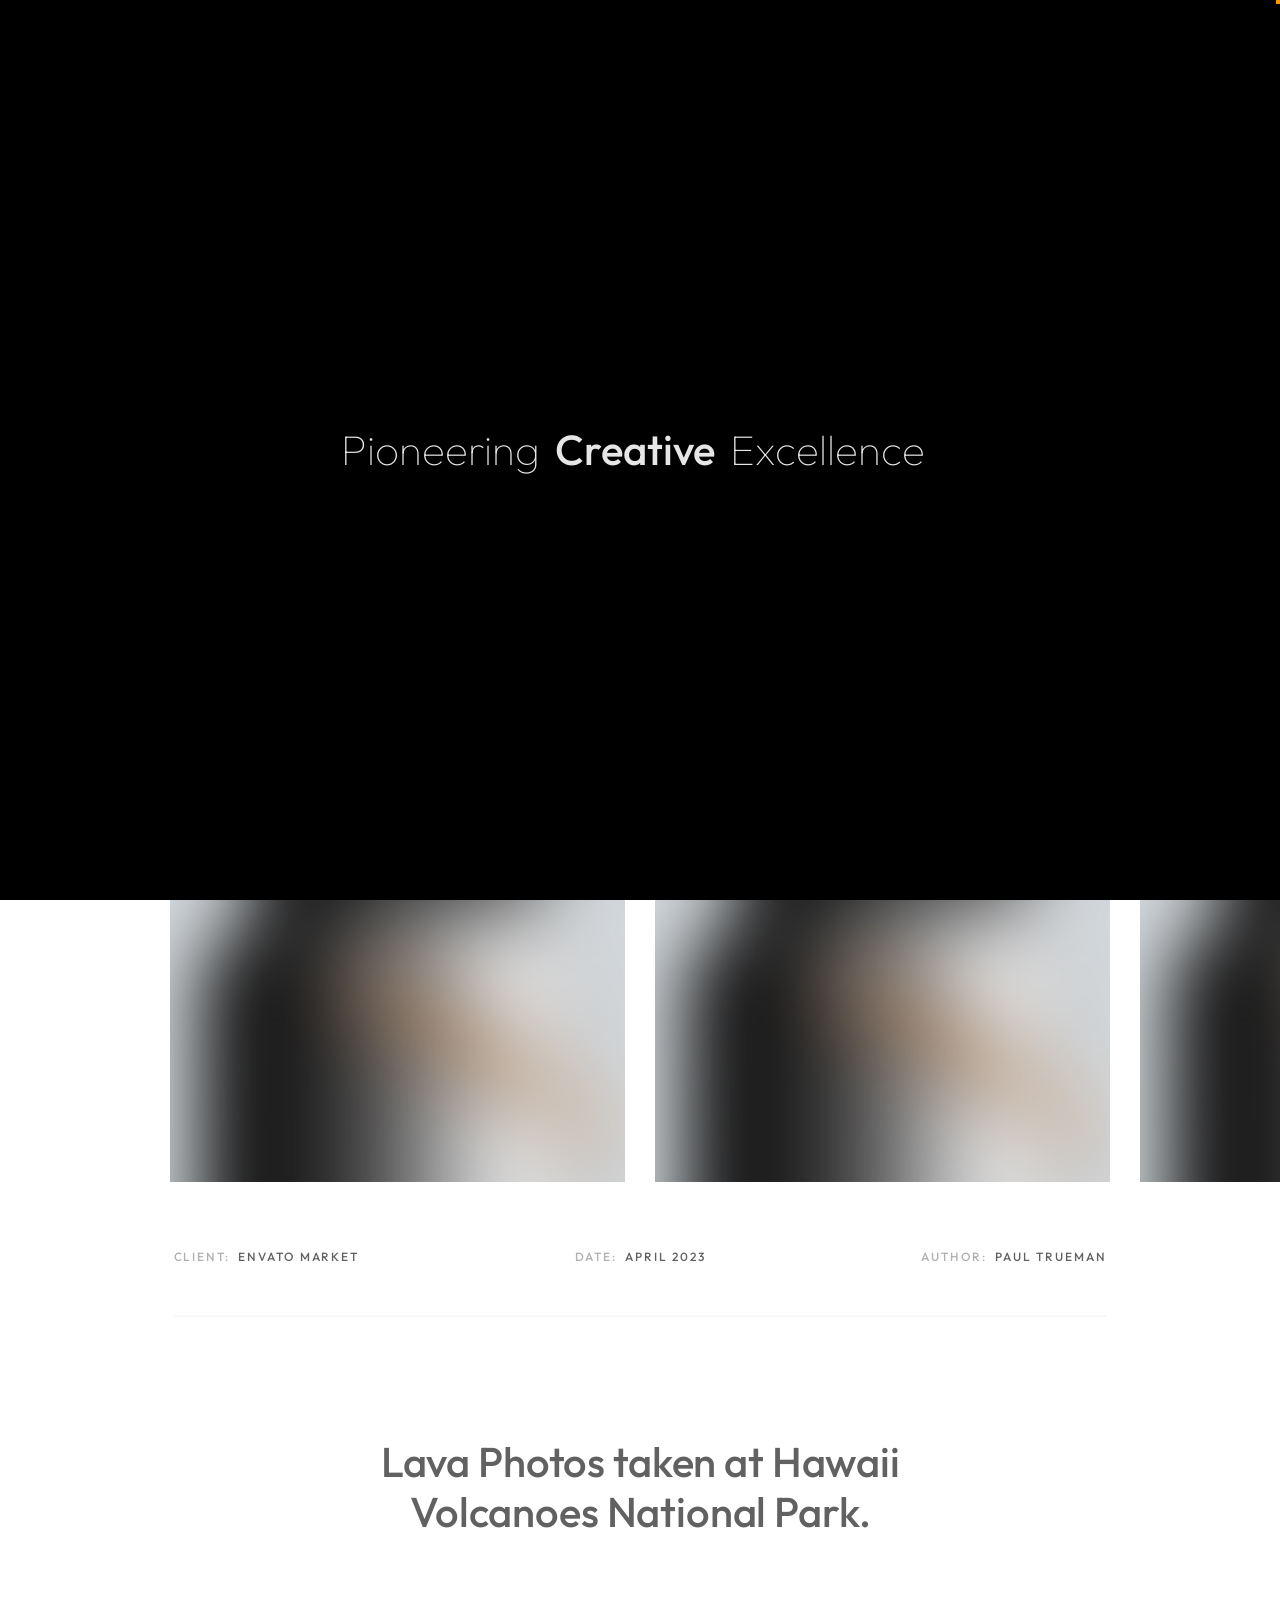
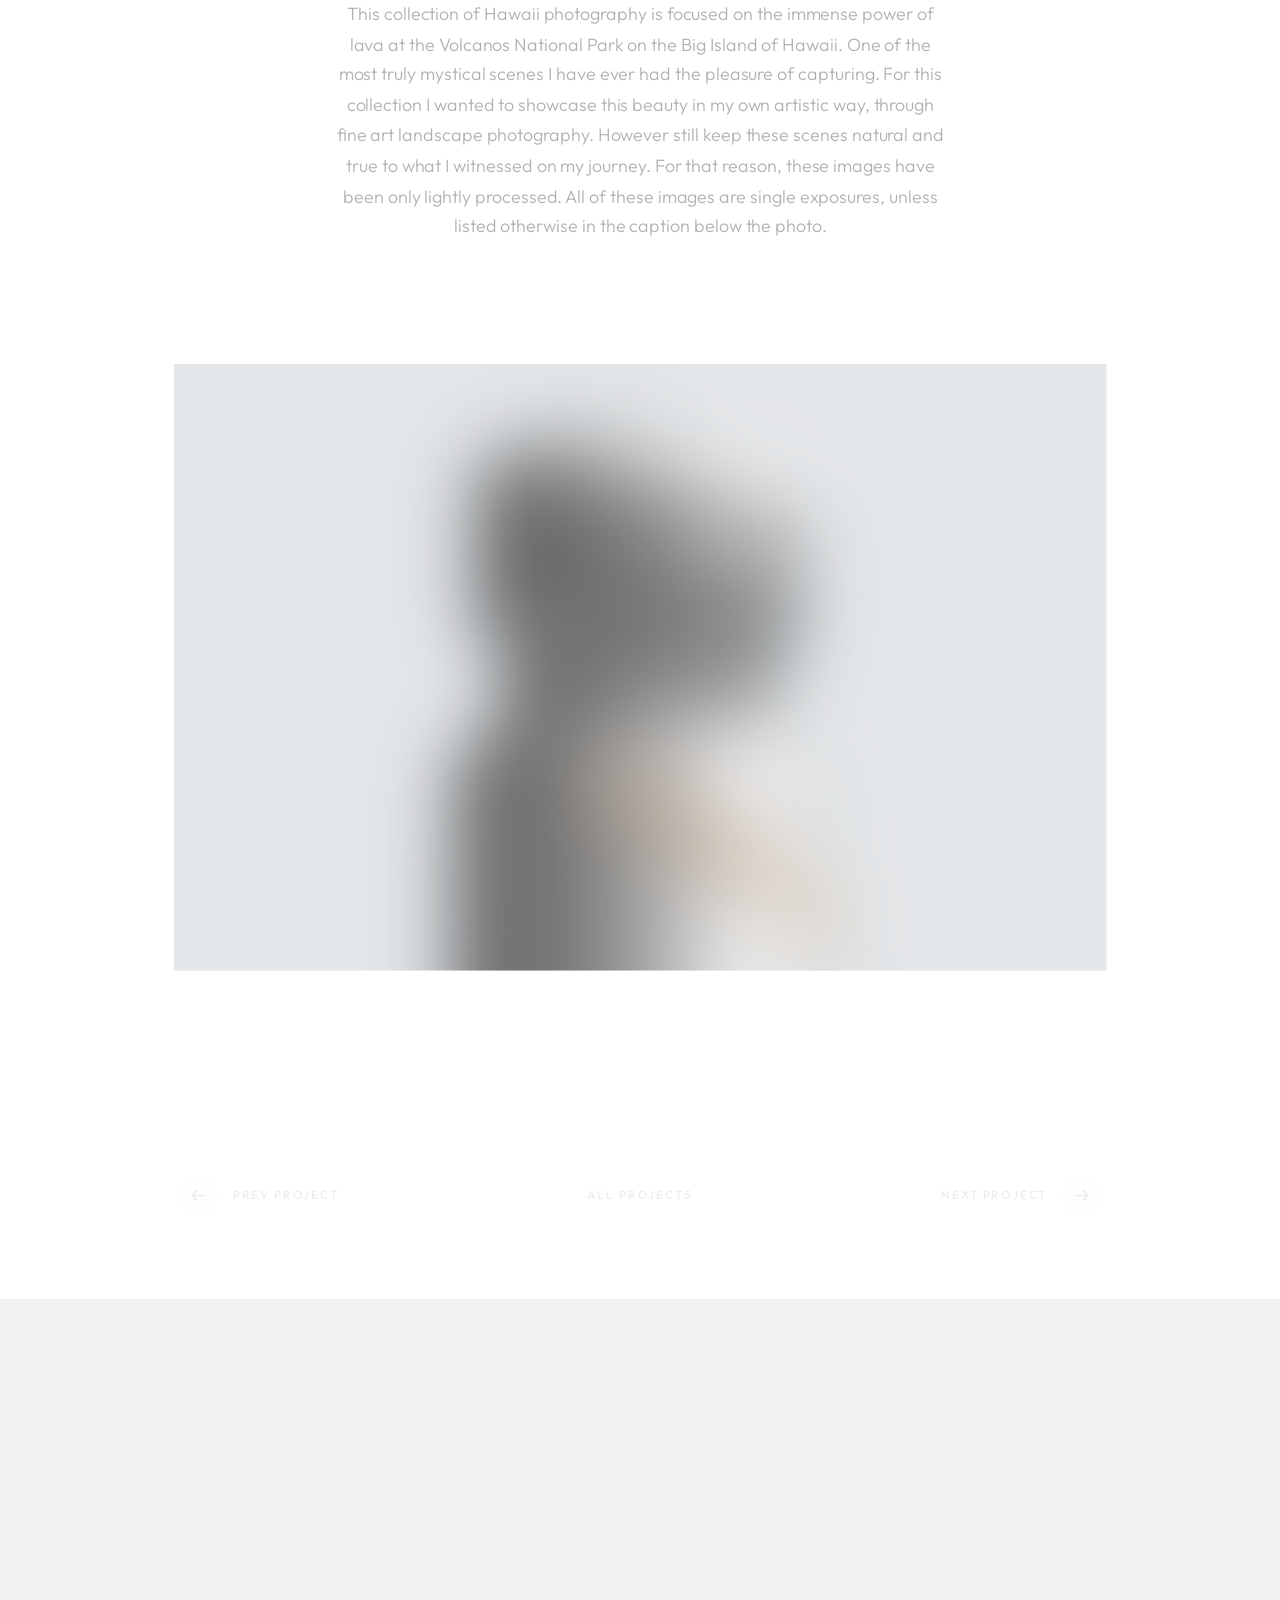
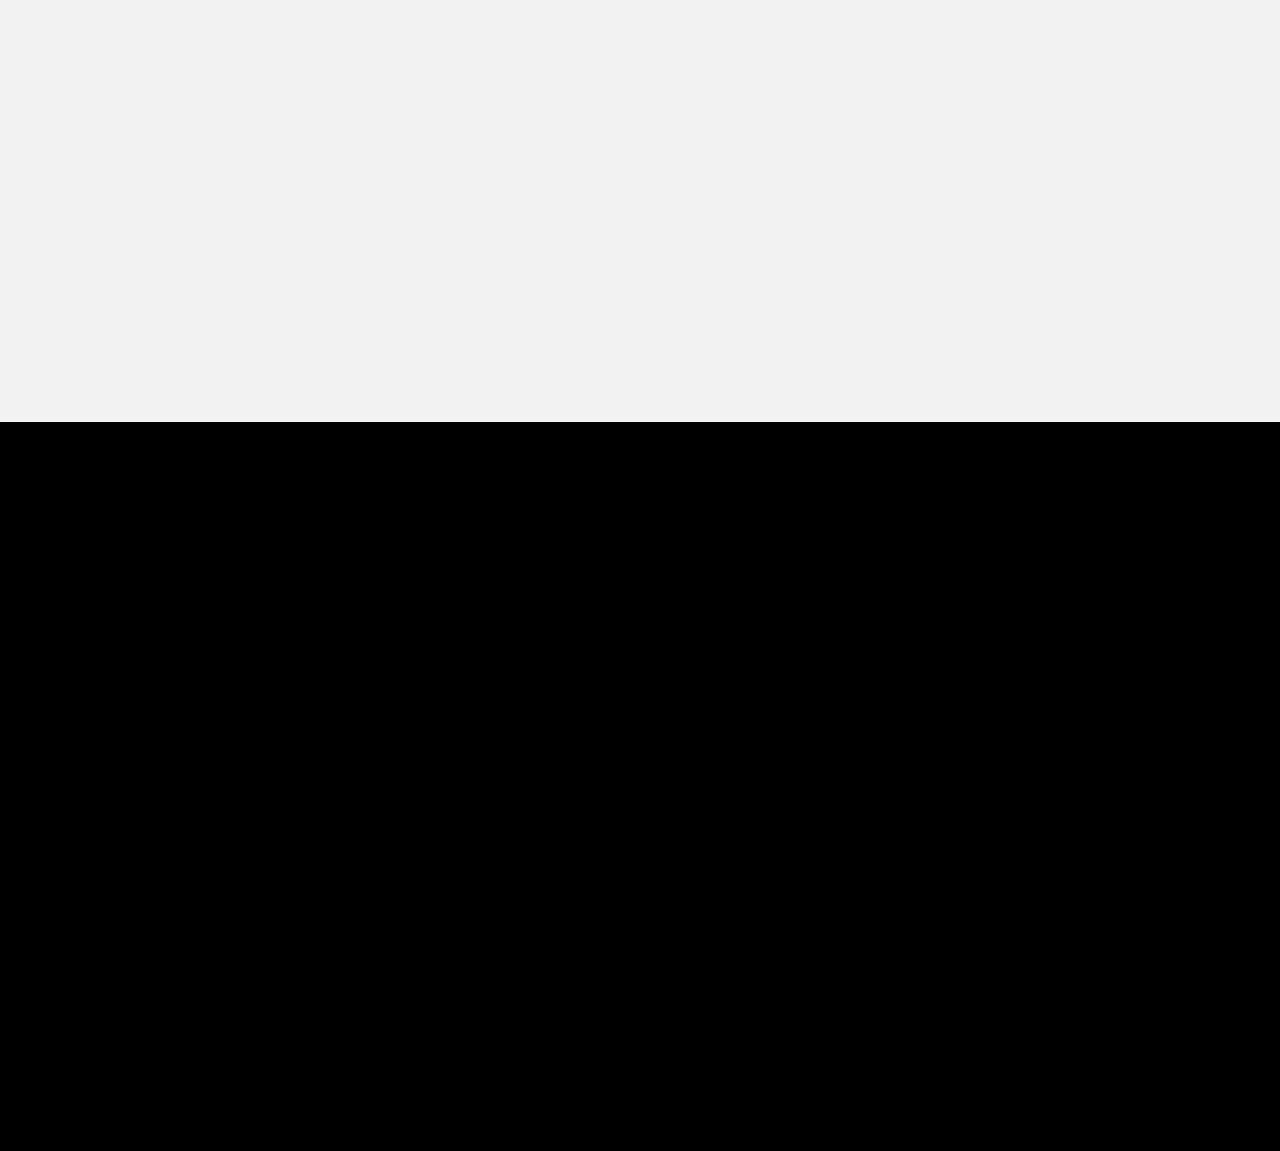
<file: project-4.html>
<!DOCTYPE html>
<html lang="zxx">

<head>

    <meta charset="UTF-8">
    <meta name="viewport" content="width=device-width, initial-scale=1.0">
    <meta http-equiv="X-UA-Compatible" content="ie=edge">

    <!-- bootstrap grid css -->
    <link rel="stylesheet" href="css/plugins/bootstrap-grid.css">
    <!-- font awesome css -->
    <link rel="stylesheet" href="css/plugins/font-awesome.min.css">
    <!-- swiper css -->
    <link rel="stylesheet" href="css/plugins/swiper.min.css">
    <!-- fancybox css -->
    <link rel="stylesheet" href="css/plugins/fancybox.min.css">
    <!-- ashley scss -->
    <link rel="stylesheet" href="css/style.css">
    <!-- page name -->
    <title>Ashley</title>

</head>

<body>

    <!-- wrapper -->
    <div class="mil-wrapper" id="top">

        <!-- cursor -->
        <div class="mil-ball">
            <span class="mil-icon-1">
                <svg viewBox="0 0 128 128">
                    <path d="M106.1,41.9c-1.2-1.2-3.1-1.2-4.2,0c-1.2,1.2-1.2,3.1,0,4.2L116.8,61H11.2l14.9-14.9c1.2-1.2,1.2-3.1,0-4.2	c-1.2-1.2-3.1-1.2-4.2,0l-20,20c-1.2,1.2-1.2,3.1,0,4.2l20,20c0.6,0.6,1.4,0.9,2.1,0.9s1.5-0.3,2.1-0.9c1.2-1.2,1.2-3.1,0-4.2	L11.2,67h105.5l-14.9,14.9c-1.2,1.2-1.2,3.1,0,4.2c0.6,0.6,1.4,0.9,2.1,0.9s1.5-0.3,2.1-0.9l20-20c1.2-1.2,1.2-3.1,0-4.2L106.1,41.9	z" />
                </svg>
            </span>
            <div class="mil-more-text">More</div>
            <div class="mil-choose-text">Сhoose</div>
        </div>
        <!-- cursor end -->

        <!-- preloader -->
        <div class="mil-preloader">
            <div class="mil-preloader-animation">
                <div class="mil-pos-abs mil-animation-1">
                    <p class="mil-h3 mil-muted mil-thin">Pioneering</p>
                    <p class="mil-h3 mil-muted">Creative</p>
                    <p class="mil-h3 mil-muted mil-thin">Excellence</p>
                </div>
                <div class="mil-pos-abs mil-animation-2">
                    <div class="mil-reveal-frame">
                        <p class="mil-reveal-box"></p>
                        <p class="mil-h3 mil-muted mil-thin">ashley.com</p>
                    </div>
                </div>
            </div>
        </div>
        <!-- preloader end -->

        <!-- scrollbar progress -->
        <div class="mil-progress-track">
            <div class="mil-progress"></div>
        </div>
        <!-- scrollbar progress end -->

        <!-- menu -->
        <div class="mil-menu-frame">
            <!-- frame clone -->
            <div class="mil-frame-top">
                <a href="index.html" class="mil-logo">A.</a>
                <div class="mil-menu-btn">
                    <span></span>
                </div>
            </div>
            <!-- frame clone end -->
            <div class="container">
                <div class="mil-menu-content">
                    <div class="row">
                        <div class="col-xl-5">

                            <nav class="mil-main-menu" id="swupMenu">
                                <ul>
                                    <li class="mil-has-children">
                                        <a href="#.">Homepage</a>
                                        <ul>
                                            <li><a href="index.html">Landing page</a></li>
                                            <li><a href="home-2.html">Personal</a></li>
                                            <li><a href="portfolio-3.html">Portfolio slider</a></li>
                                        </ul>
                                    </li>
                                    <li class="mil-has-children">
                                        <a href="#.">Portfolio</a>
                                        <ul>
                                            <li><a href="portfolio-1.html">Grid type 1</a></li>
                                            <li><a href="portfolio-2.html">Grid type 2</a></li>
                                            <li><a href="portfolio-3.html">Slider</a></li>
                                        </ul>
                                    </li>
                                    <li class="mil-has-children">
                                        <a href="#.">Services</a>
                                        <ul>
                                            <li><a href="services.html">Services List</a></li>
                                            <li><a href="service.html">Single service</a></li>
                                        </ul>
                                    </li>
                                    <li class="mil-has-children">
                                        <a href="#.">Newsletter</a>
                                        <ul>
                                            <li><a href="blog.html">Blog List</a></li>
                                            <li><a href="publication.html">Publication</a></li>
                                        </ul>
                                    </li>
                                    <li class="mil-has-children mil-active">
                                        <a href="#.">Other pages</a>
                                        <ul>
                                            <li><a href="team.html">Team</a></li>
                                            <li><a href="contact.html">Contact</a></li>
                                            <li><a href="404.html">404</a></li>
                                        </ul>
                                    </li>
                                </ul>
                            </nav>

                        </div>
                        <div class="col-xl-7">

                            <div class="mil-menu-right-frame">
                                <div class="mil-animation-in">
                                    <div class="mil-animation-frame">
                                        <div class="mil-animation mil-position-1 mil-scale" data-value-1="2" data-value-2="2"></div>
                                    </div>
                                </div>
                                <div class="mil-menu-right">
                                    <div class="row">
                                        <div class="col-lg-8 mil-mb-60">

                                            <h6 class="mil-muted mil-mb-30">Projects</h6>

                                            <ul class="mil-menu-list">
                                                <li><a href="project-1.html" class="mil-light-soft">Interior design studio</a></li>
                                                <li><a href="project-2.html" class="mil-light-soft">Home Security Camera</a></li>
                                                <li><a href="project-3.html" class="mil-light-soft">Kemia Honest Skincare</a></li>
                                                <li><a href="project-4.html" class="mil-light-soft">Cascade of Lava</a></li>
                                                <li><a href="project-5.html" class="mil-light-soft">Air Pro by Molekule</a></li>
                                                <li><a href="project-6.html" class="mil-light-soft">Tony's Chocolonely</a></li>
                                            </ul>

                                        </div>
                                        <div class="col-lg-4 mil-mb-60">

                                            <h6 class="mil-muted mil-mb-30">Useful links</h6>

                                            <ul class="mil-menu-list">
                                                <li><a href="#." class="mil-light-soft">Privacy Policy</a></li>
                                                <li><a href="#." class="mil-light-soft">Terms and conditions</a></li>
                                                <li><a href="#." class="mil-light-soft">Cookie Policy</a></li>
                                                <li><a href="#." class="mil-light-soft">Careers</a></li>
                                            </ul>

                                        </div>
                                    </div>
                                    <div class="mil-divider mil-mb-60"></div>
                                    <div class="row justify-content-between">

                                        <div class="col-lg-4 mil-mb-60">

                                            <h6 class="mil-muted mil-mb-30">Canada</h6>

                                            <p class="mil-light-soft mil-up">71 South Los Carneros Road, California <span class="mil-no-wrap">+51 174 705 812</span></p>

                                        </div>
                                        <div class="col-lg-4 mil-mb-60">

                                            <h6 class="mil-muted mil-mb-30">Germany</h6>

                                            <p class="mil-light-soft">Leehove 40, 2678 MC De Lier, Netherlands <span class="mil-no-wrap">+31 174 705 811</span></p>

                                        </div>
                                    </div>
                                </div>
                            </div>

                        </div>
                    </div>
                </div>
            </div>
        </div>
        <!-- menu -->

        <!-- curtain -->
        <div class="mil-curtain"></div>
        <!-- curtain end -->

        <!-- frame -->
        <div class="mil-frame">
            <div class="mil-frame-top">
                <a href="index.html" class="mil-logo">A.</a>
                <div class="mil-menu-btn">
                    <span></span>
                </div>
            </div>
            <div class="mil-frame-bottom">
                <div class="mil-current-page"></div>
                <div class="mil-back-to-top">
                    <a href="#top" class="mil-link mil-dark mil-arrow-place">
                        <span>Back to top</span>
                    </a>
                </div>
            </div>
        </div>
        <!-- frame end -->

        <!-- content -->
        <div class="mil-content">
            <div id="swupMain" class="mil-main-transition">

                <!-- banner -->
                <div class="mil-inner-banner">
                    <div class="mil-banner-content mil-up">
                        <div class="mil-animation-frame">
                            <div class="mil-animation mil-position-4 mil-dark mil-scale" data-value-1="6" data-value-2="1.4"></div>
                        </div>
                        <div class="container">
                            <ul class="mil-breadcrumbs mil-mb-60">
                                <li><a href="index.html">Homepage</a></li>
                                <li><a href="portfolio-1.html">Portfolio</a></li>
                                <li><a href="project-1.html">Project</a></li>
                            </ul>
                            <h1 class="mil-mb-60">Cascade <span class="mil-thin">of Lava</span></h1>
                            <a href="#project" class="mil-link mil-dark mil-arrow-place mil-down-arrow">
                                <span>Read more</span>
                            </a>
                        </div>
                    </div>
                </div>
                <!-- banner end -->

                <!-- project -->
                <section id="project">
                    <div class="container mil-p-120-120">
                        <div class="swiper-container mil-2-slider mil-up">
                            <div class="swiper-wrapper">
                                <div class="swiper-slide">

                                    <div class="mil-image-frame mil-vertical mil-drag">
                                        <img src="img/works/4/1.jpg" alt="image">
                                        <a data-fancybox="gallery" data-no-swup href="img/works/4/1.jpg" class="mil-zoom-btn">
                                            <img src="img/icons/zoom.svg" alt="zoom">
                                        </a>
                                    </div>

                                </div>
                                <div class="swiper-slide">

                                    <div class="mil-image-frame mil-vertical mil-drag">
                                        <img src="img/works/4/2.jpg" alt="image">
                                        <a data-fancybox="gallery" data-no-swup href="img/works/4/2.jpg" class="mil-zoom-btn">
                                            <img src="img/icons/zoom.svg" alt="zoom">
                                        </a>
                                    </div>

                                </div>
                                <div class="swiper-slide">

                                    <div class="mil-image-frame mil-vertical mil-drag">
                                        <img src="img/works/4/3.jpg" alt="image">
                                        <a data-fancybox="gallery" data-no-swup href="img/works/4/3.jpg" class="mil-zoom-btn">
                                            <img src="img/icons/zoom.svg" alt="zoom">
                                        </a>
                                    </div>

                                </div>
                                <div class="swiper-slide">

                                    <div class="mil-image-frame mil-vertical mil-drag">
                                        <img src="img/works/4/4.jpg" alt="image">
                                        <a data-fancybox="gallery" data-no-swup href="img/works/4/4.jpg" class="mil-zoom-btn">
                                            <img src="img/icons/zoom.svg" alt="zoom">
                                        </a>
                                    </div>

                                </div>
                                <div class="swiper-slide">

                                    <div class="mil-image-frame mil-vertical mil-drag">
                                        <img src="img/works/4/5.jpg" alt="image">
                                        <a data-fancybox="gallery" data-no-swup href="img/works/4/5.jpg" class="mil-zoom-btn">
                                            <img src="img/icons/zoom.svg" alt="zoom">
                                        </a>
                                    </div>

                                </div>
                                <div class="swiper-slide">

                                    <div class="mil-image-frame mil-vertical mil-drag">
                                        <img src="img/works/4/6.jpg" alt="image">
                                        <a data-fancybox="gallery" data-no-swup href="img/works/4/6.jpg" class="mil-zoom-btn">
                                            <img src="img/icons/zoom.svg" alt="zoom">
                                        </a>
                                    </div>

                                </div>
                            </div>
                        </div>
                        <div class="mil-info mil-up">
                            <div>Client: &nbsp;<span class="mil-dark">Envato Market</span></div>
                            <div>Date: &nbsp;<span class="mil-dark">April 2023</span></div>
                            <div>Author: &nbsp;<span class="mil-dark">Paul Trueman</span></div>
                        </div>
                        <div class="row justify-content-center mil-center mil-p-120-120">
                            <div class="col-lg-8">
                                <h3 class="mil-up mil-mb-60">Lava Photos taken at Hawaii <br>Volcanoes National Park.</h3>
                                <p class="mil-text-lg mil-up">This collection of Hawaii photography is focused on the immense power of lava at the Volcanos National Park on the Big Island of Hawaii. One of the most truly mystical scenes I have ever had the pleasure of capturing. For this collection I wanted to showcase this beauty in my own artistic way, through fine art landscape photography. However still keep these scenes natural and true to what I witnessed on my journey. For that reason, these images have been only lightly processed. All of these images are single exposures, unless listed otherwise in the caption below the photo.</p>
                            </div>
                        </div>
                        <div class="mil-image-frame mil-horizontal mil-up mil-mb-120">
                            <img src="img/works/4/7.jpg" alt="image">
                            <a data-fancybox="gallery" data-no-swup href="img/works/4/7.jpg" class="mil-zoom-btn">
                                <img src="img/icons/zoom.svg" alt="zoom">
                            </a>
                        </div>
                        <div class="mil-works-nav mil-up">
                            <a href="project-3.html" class="mil-link mil-dark mil-arrow-place mil-icon-left">
                                <span>Prev project</span>
                            </a>
                            <a href="portfolio-1.html" class="mil-link mil-dark">
                                <span>All projects</span>
                            </a>
                            <a href="project-5.html" class="mil-link mil-dark mil-arrow-place">
                                <span>Next project</span>
                            </a>
                        </div>
                    </div>
                </section>
                <!-- project end -->

                <!-- call to action -->
                <section class="mil-soft-bg">
                    <div class="container mil-p-120-120">
                        <div class="row">
                            <div class="col-lg-10">

                                <span class="mil-suptitle mil-suptitle-right mil-suptitle-dark mil-up">Looking to make your mark? We'll help you turn <br> your project into a success story.</span>

                            </div>
                        </div>
                        <div class="mil-center">
                            <h2 class="mil-up mil-mb-60">Ready to bring your <span class="mil-thin">ideas to</span> life? <br> We're <span class="mil-thin">here to help</span></h2>
                            <div class="mil-up"><a href="contact.html" class="mil-button mil-arrow-place"><span>Contact us</span></a></div>
                        </div>
                    </div>
                </section>
                <!-- call to action end -->

                <!-- footer -->
                <footer class="mil-dark-bg">
                    <div class="mi-invert-fix">
                        <div class="container mil-p-120-60">
                            <div class="row justify-content-between">
                                <div class="col-md-4 col-lg-4 mil-mb-60">

                                    <div class="mil-muted mil-logo mil-up mil-mb-30">Ashley.</div>

                                    <p class="mil-light-soft mil-up mil-mb-30">Subscribe our newsletter:</p>

                                    <form class="mil-subscribe-form mil-up">
                                        <input type="text" placeholder="Enter our email">
                                        <button type="submit" class="mil-button mil-icon-button-sm mil-arrow-place"></button>
                                    </form>

                                </div>
                                <div class="col-md-7 col-lg-6">
                                    <div class="row justify-content-end">
                                        <div class="col-md-6 col-lg-7">

                                            <nav class="mil-footer-menu mil-mb-60">
                                                <ul>
                                                    <li class="mil-up mil-active">
                                                        <a href="index.html">Home</a>
                                                    </li>
                                                    <li class="mil-up">
                                                        <a href="portfolio-1.html">Portfolio</a>
                                                    </li>
                                                    <li class="mil-up">
                                                        <a href="services.html">Services</a>
                                                    </li>
                                                    <li class="mil-up">
                                                        <a href="contact.html">Contact</a>
                                                    </li>
                                                    <li class="mil-up">
                                                        <a href="blog.html">Blog</a>
                                                    </li>
                                                </ul>
                                            </nav>

                                        </div>
                                        <div class="col-md-6 col-lg-5">

                                            <ul class="mil-menu-list mil-up mil-mb-60">
                                                <li><a href="#." class="mil-light-soft">Privacy Policy</a></li>
                                                <li><a href="#." class="mil-light-soft">Terms and conditions</a></li>
                                                <li><a href="#." class="mil-light-soft">Cookie Policy</a></li>
                                                <li><a href="#." class="mil-light-soft">Careers</a></li>
                                            </ul>

                                        </div>
                                    </div>
                                </div>
                            </div>

                            <div class="row justify-content-between flex-sm-row-reverse">
                                <div class="col-md-7 col-lg-6">

                                    <div class="row justify-content-between">

                                        <div class="col-md-6 col-lg-5 mil-mb-60">

                                            <h6 class="mil-muted mil-up mil-mb-30">Canada</h6>

                                            <p class="mil-light-soft mil-up">71 South Los Carneros Road, California <span class="mil-no-wrap">+51 174 705 812</span></p>

                                        </div>
                                        <div class="col-md-6 col-lg-5 mil-mb-60">

                                            <h6 class="mil-muted mil-up mil-mb-30">Germany</h6>

                                            <p class="mil-light-soft mil-up">Leehove 40, 2678 MC De Lier, Netherlands <span class="mil-no-wrap">+31 174 705 811</span></p>

                                        </div>
                                    </div>

                                </div>
                                <div class="col-md-4 col-lg-6 mil-mb-60">

                                    <div class="mil-vert-between">
                                        <div class="mil-mb-30">
                                            <ul class="mil-social-icons mil-up">
                                                <li><a href="#." target="_blank" class="social-icon"> <i class="far fa-circle"></i></a></li>
                                                <li><a href="#." target="_blank" class="social-icon"> <i class="far fa-circle"></i></a></li>
                                                <li><a href="#." target="_blank" class="social-icon"> <i class="far fa-circle"></i></a></li>
                                                <li><a href="#." target="_blank" class="social-icon"> <i class="far fa-circle"></i></a></li>
                                            </ul>
                                        </div>
                                        <p class="mil-light-soft mil-up">© Copyright 2023 - Mil. All Rights Reserved.</p>
                                    </div>

                                </div>
                            </div>
                        </div>
                    </div>
                </footer>
                <!-- footer end -->

                <!-- hidden elements -->
                <div class="mil-hidden-elements">
                    <div class="mil-dodecahedron">
                        <div class="mil-pentagon">
                            <div></div>
                            <div></div>
                            <div></div>
                            <div></div>
                            <div></div>
                        </div>
                        <div class="mil-pentagon">
                            <div></div>
                            <div></div>
                            <div></div>
                            <div></div>
                            <div></div>
                        </div>
                        <div class="mil-pentagon">
                            <div></div>
                            <div></div>
                            <div></div>
                            <div></div>
                            <div></div>
                        </div>
                        <div class="mil-pentagon">
                            <div></div>
                            <div></div>
                            <div></div>
                            <div></div>
                            <div></div>
                        </div>
                        <div class="mil-pentagon">
                            <div></div>
                            <div></div>
                            <div></div>
                            <div></div>
                            <div></div>
                        </div>
                        <div class="mil-pentagon">
                            <div></div>
                            <div></div>
                            <div></div>
                            <div></div>
                            <div></div>
                        </div>
                        <div class="mil-pentagon">
                            <div></div>
                            <div></div>
                            <div></div>
                            <div></div>
                            <div></div>
                        </div>
                        <div class="mil-pentagon">
                            <div></div>
                            <div></div>
                            <div></div>
                            <div></div>
                            <div></div>
                        </div>
                        <div class="mil-pentagon">
                            <div></div>
                            <div></div>
                            <div></div>
                            <div></div>
                            <div></div>
                        </div>
                        <div class="mil-pentagon">
                            <div></div>
                            <div></div>
                            <div></div>
                            <div></div>
                            <div></div>
                        </div>
                        <div class="mil-pentagon">
                            <div></div>
                            <div></div>
                            <div></div>
                            <div></div>
                            <div></div>
                        </div>
                        <div class="mil-pentagon">
                            <div></div>
                            <div></div>
                            <div></div>
                            <div></div>
                            <div></div>
                        </div>
                    </div>

                    <svg xmlns="http://www.w3.org/2000/svg" viewBox="0 0 24 24" class="mil-arrow">
                        <path d="M 14 5.3417969 C 13.744125 5.3417969 13.487969 5.4412187 13.292969 5.6367188 L 13.207031 5.7226562 C 12.816031 6.1136563 12.816031 6.7467188 13.207031 7.1367188 L 17.070312 11 L 4 11 C 3.448 11 3 11.448 3 12 C 3 12.552 3.448 13 4 13 L 17.070312 13 L 13.207031 16.863281 C 12.816031 17.254281 12.816031 17.887344 13.207031 18.277344 L 13.292969 18.363281 C 13.683969 18.754281 14.317031 18.754281 14.707031 18.363281 L 20.363281 12.707031 C 20.754281 12.316031 20.754281 11.682969 20.363281 11.292969 L 14.707031 5.6367188 C 14.511531 5.4412187 14.255875 5.3417969 14 5.3417969 z" />
                    </svg>

                    <svg width="250" viewBox="0 0 300 1404" fill="none" xmlns="http://www.w3.org/2000/svg" class="mil-lines">
                        <path fill-rule="evenodd" clip-rule="evenodd" d="M1 892L1 941H299V892C299 809.71 232.29 743 150 743C67.7096 743 1 809.71 1 892ZM0 942H300V892C300 809.157 232.843 742 150 742C67.1573 742 0 809.157 0 892L0 942Z" class="mil-move" />
                        <path fill-rule="evenodd" clip-rule="evenodd" d="M299 146V97L1 97V146C1 228.29 67.7096 295 150 295C232.29 295 299 228.29 299 146ZM300 96L0 96V146C0 228.843 67.1573 296 150 296C232.843 296 300 228.843 300 146V96Z" class="mil-move" />
                        <path fill-rule="evenodd" clip-rule="evenodd" d="M299 1H1V1403H299V1ZM0 0V1404H300V0H0Z" />
                        <path fill-rule="evenodd" clip-rule="evenodd" d="M150 -4.37115e-08L150 1404L149 1404L149 0L150 -4.37115e-08Z" />
                        <path fill-rule="evenodd" clip-rule="evenodd" d="M150 1324C232.29 1324 299 1257.29 299 1175C299 1092.71 232.29 1026 150 1026C67.7096 1026 1 1092.71 1 1175C1 1257.29 67.7096 1324 150 1324ZM150 1325C232.843 1325 300 1257.84 300 1175C300 1092.16 232.843 1025 150 1025C67.1573 1025 0 1092.16 0 1175C0 1257.84 67.1573 1325 150 1325Z" class="mil-move" />
                        <path fill-rule="evenodd" clip-rule="evenodd" d="M300 1175H0V1174H300V1175Z" class="mil-move" />
                        <path fill-rule="evenodd" clip-rule="evenodd" d="M150 678C232.29 678 299 611.29 299 529C299 446.71 232.29 380 150 380C67.7096 380 1 446.71 1 529C1 611.29 67.7096 678 150 678ZM150 679C232.843 679 300 611.843 300 529C300 446.157 232.843 379 150 379C67.1573 379 0 446.157 0 529C0 611.843 67.1573 679 150 679Z" class="mil-move" />
                        <path fill-rule="evenodd" clip-rule="evenodd" d="M299 380H1V678H299V380ZM0 379V679H300V379H0Z" class="mil-move" />
                    </svg>
                </div>
                <!-- hidden elements end -->

            </div>
        </div>
        <!-- content -->
    </div>
    <!-- wrapper end -->

    <!-- jQuery js -->
    <script src="js/plugins/jquery.min.js"></script>
    <!-- swup js -->
    <script src="js/plugins/swup.min.js"></script>
    <!-- swiper js -->
    <script src="js/plugins/swiper.min.js"></script>
    <!-- fancybox js -->
    <script src="js/plugins/fancybox.min.js"></script>
    <!-- gsap js -->
    <script src="js/plugins/gsap.min.js"></script>
    <!-- scroll smoother -->
    <script src="js/plugins/smooth-scroll.js"></script>
    <!-- scroll trigger js -->
    <script src="js/plugins/ScrollTrigger.min.js"></script>
    <!-- scroll to js -->
    <script src="js/plugins/ScrollTo.min.js"></script>
    <!-- ashley js -->
    <script src="js/main.js"></script>

</body>

</html>
</file>
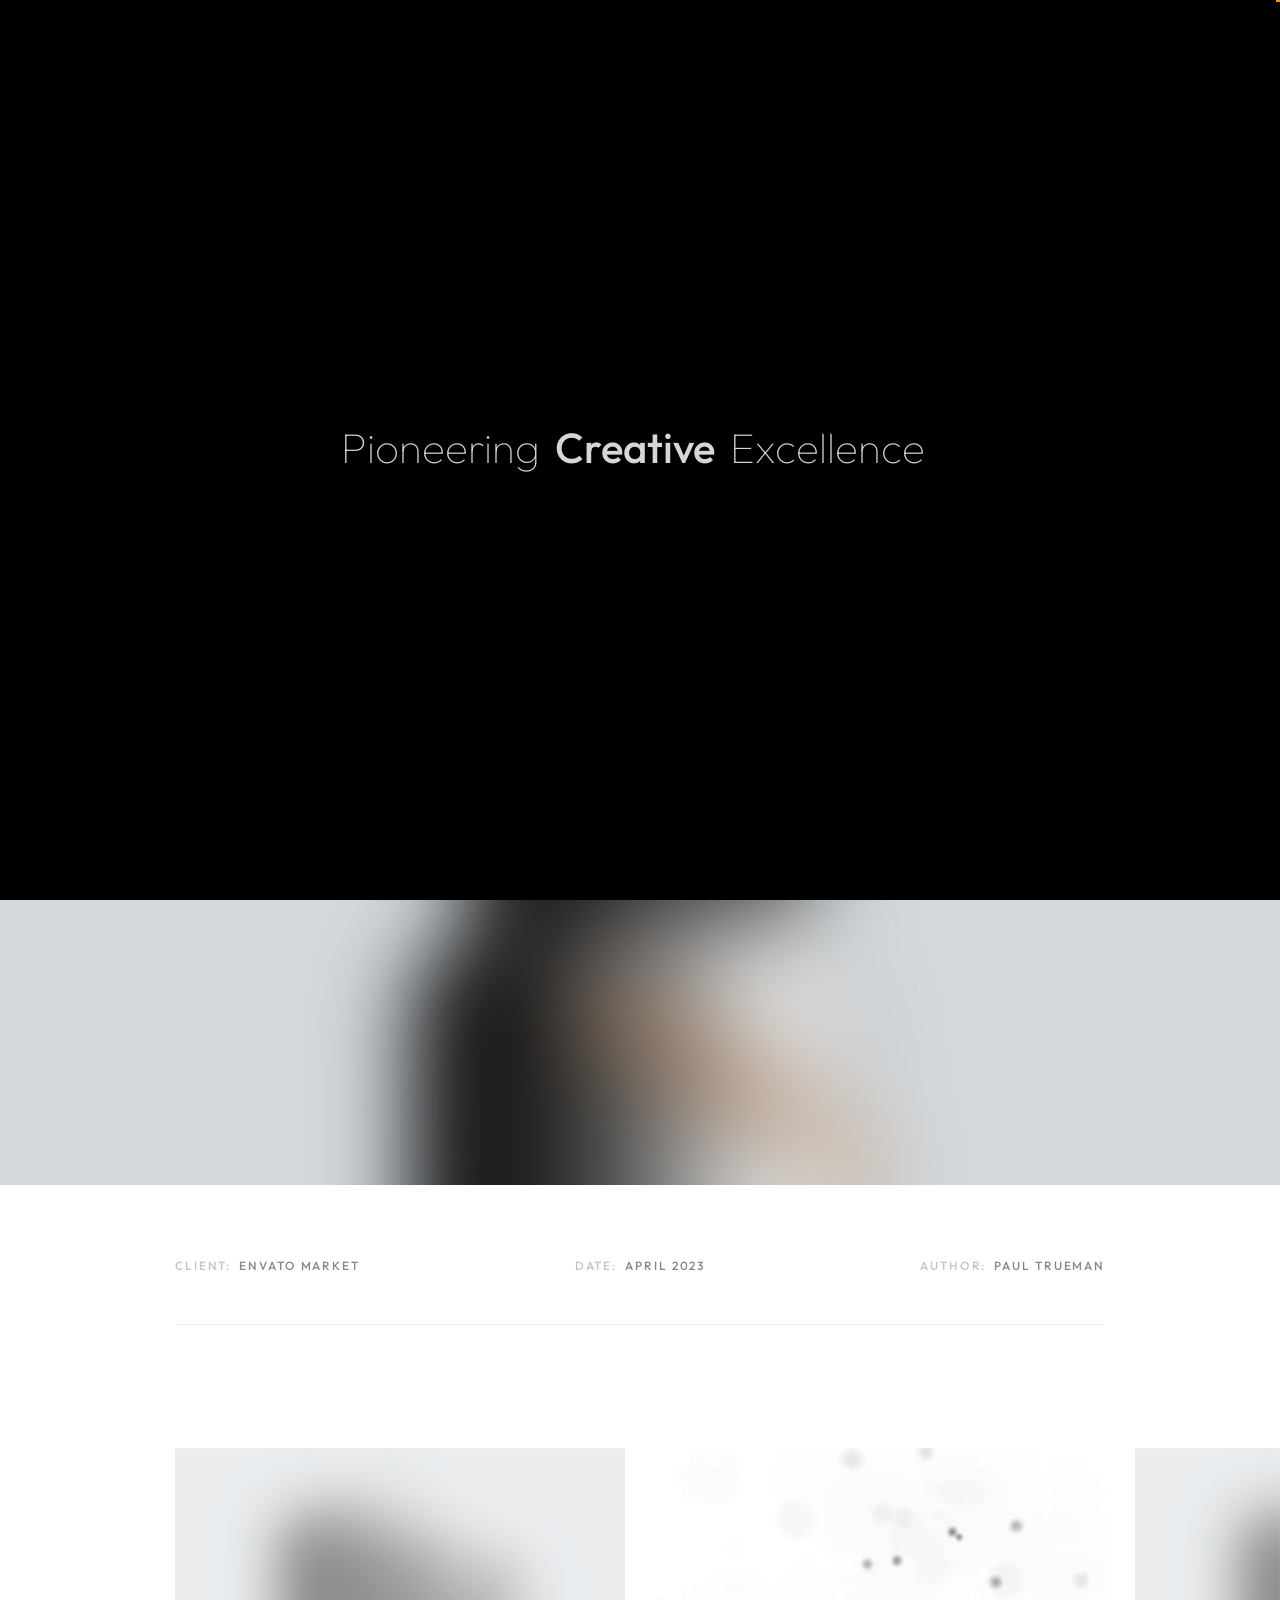
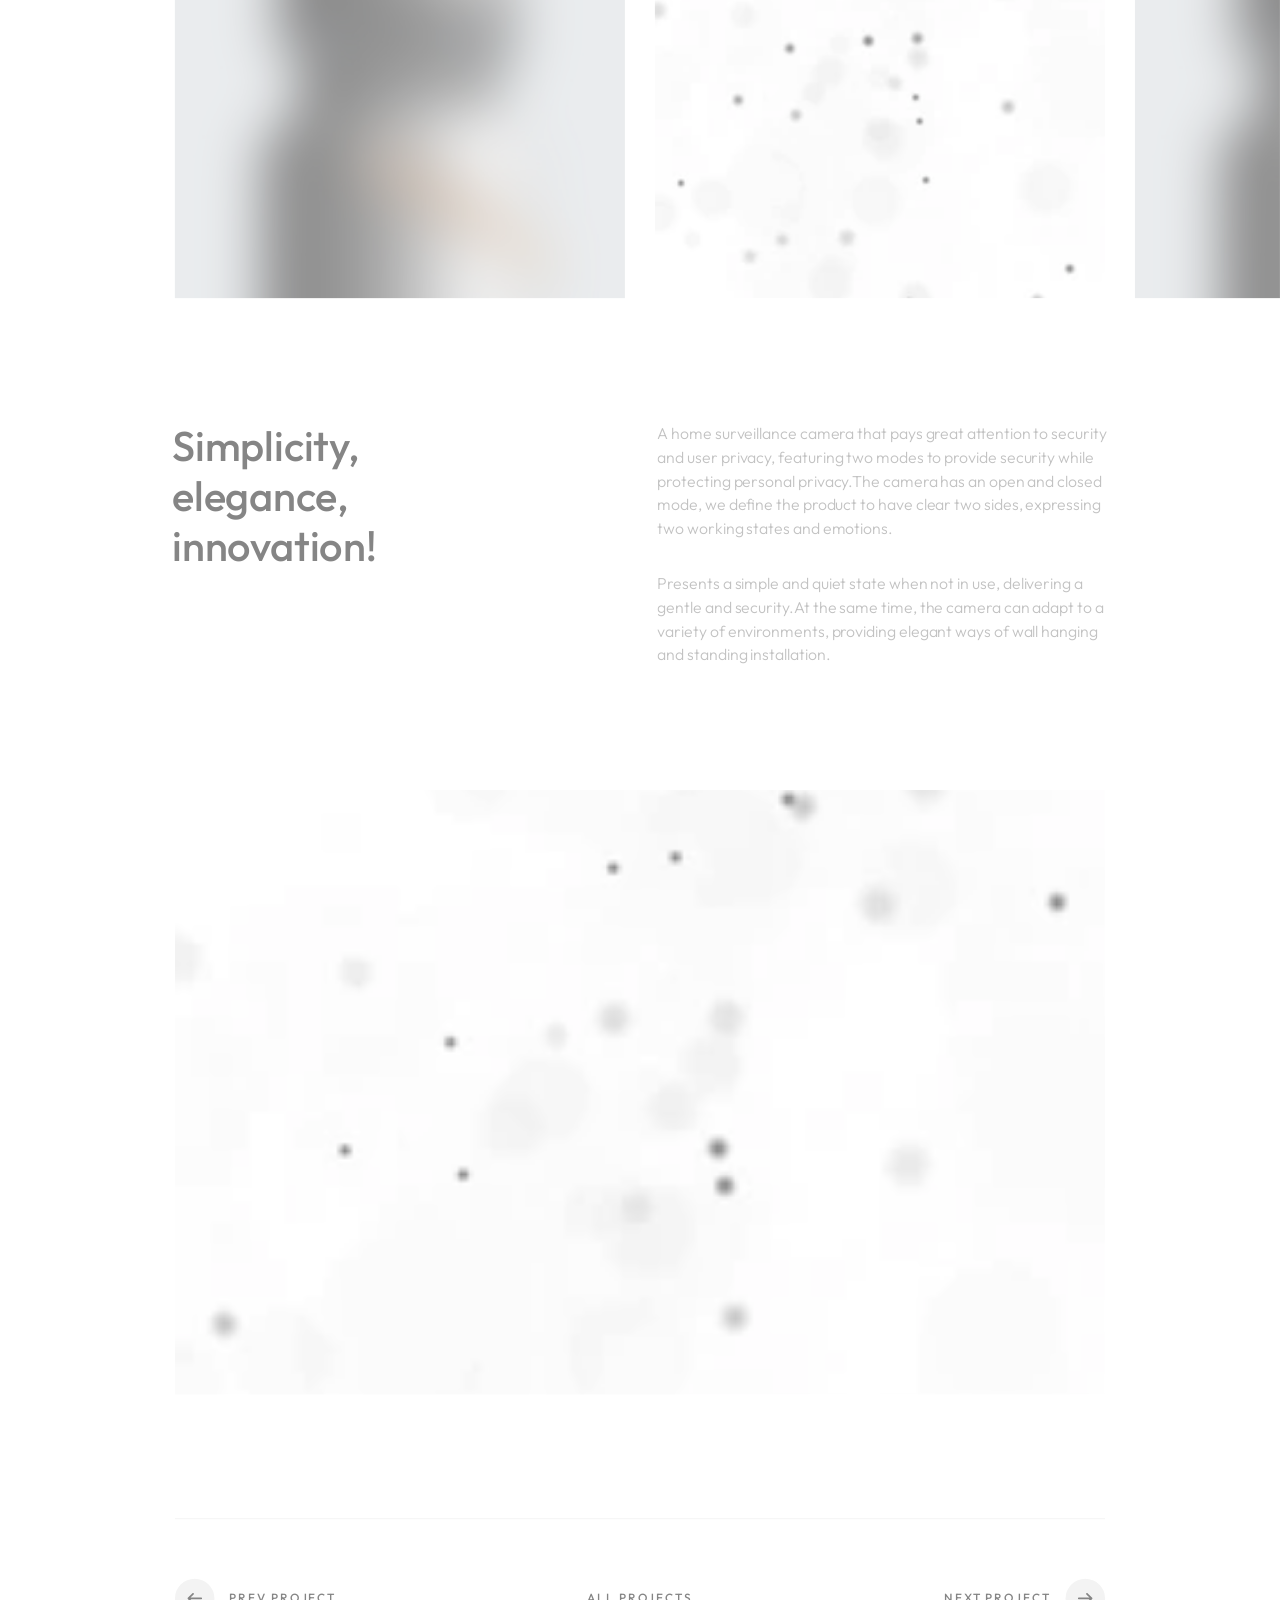
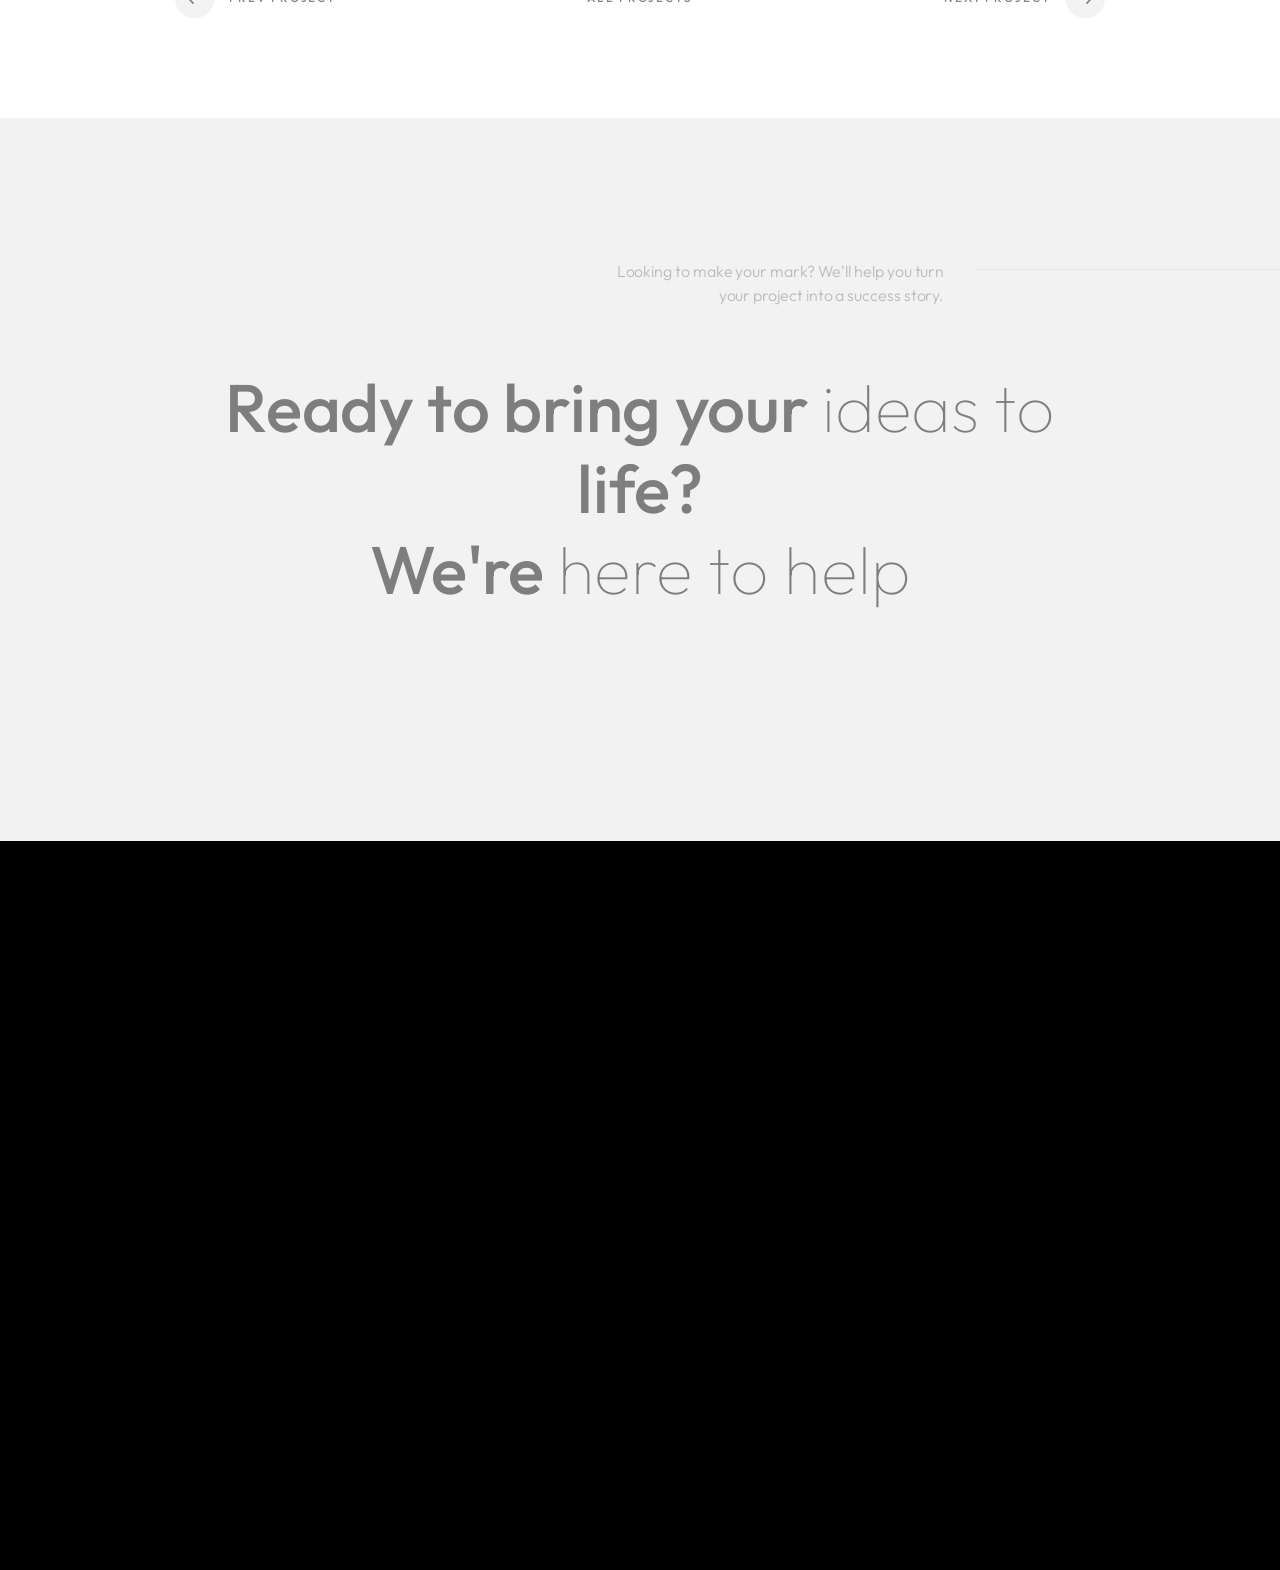
<file: project-5.html>
<!DOCTYPE html>
<html lang="zxx">

<head>

    <meta charset="UTF-8">
    <meta name="viewport" content="width=device-width, initial-scale=1.0">
    <meta http-equiv="X-UA-Compatible" content="ie=edge">

    <!-- bootstrap grid css -->
    <link rel="stylesheet" href="css/plugins/bootstrap-grid.css">
    <!-- font awesome css -->
    <link rel="stylesheet" href="css/plugins/font-awesome.min.css">
    <!-- swiper css -->
    <link rel="stylesheet" href="css/plugins/swiper.min.css">
    <!-- fancybox css -->
    <link rel="stylesheet" href="css/plugins/fancybox.min.css">
    <!-- ashley scss -->
    <link rel="stylesheet" href="css/style.css">
    <!-- page name -->
    <title>Ashley</title>

</head>

<body>

    <!-- wrapper -->
    <div class="mil-wrapper" id="top">

        <!-- cursor -->
        <div class="mil-ball">
            <span class="mil-icon-1">
                <svg viewBox="0 0 128 128">
                    <path d="M106.1,41.9c-1.2-1.2-3.1-1.2-4.2,0c-1.2,1.2-1.2,3.1,0,4.2L116.8,61H11.2l14.9-14.9c1.2-1.2,1.2-3.1,0-4.2	c-1.2-1.2-3.1-1.2-4.2,0l-20,20c-1.2,1.2-1.2,3.1,0,4.2l20,20c0.6,0.6,1.4,0.9,2.1,0.9s1.5-0.3,2.1-0.9c1.2-1.2,1.2-3.1,0-4.2	L11.2,67h105.5l-14.9,14.9c-1.2,1.2-1.2,3.1,0,4.2c0.6,0.6,1.4,0.9,2.1,0.9s1.5-0.3,2.1-0.9l20-20c1.2-1.2,1.2-3.1,0-4.2L106.1,41.9	z" />
                </svg>
            </span>
            <div class="mil-more-text">More</div>
            <div class="mil-choose-text">Сhoose</div>
        </div>
        <!-- cursor end -->

        <!-- preloader -->
        <div class="mil-preloader">
            <div class="mil-preloader-animation">
                <div class="mil-pos-abs mil-animation-1">
                    <p class="mil-h3 mil-muted mil-thin">Pioneering</p>
                    <p class="mil-h3 mil-muted">Creative</p>
                    <p class="mil-h3 mil-muted mil-thin">Excellence</p>
                </div>
                <div class="mil-pos-abs mil-animation-2">
                    <div class="mil-reveal-frame">
                        <p class="mil-reveal-box"></p>
                        <p class="mil-h3 mil-muted mil-thin">ashley.com</p>
                    </div>
                </div>
            </div>
        </div>
        <!-- preloader end -->

        <!-- scrollbar progress -->
        <div class="mil-progress-track">
            <div class="mil-progress"></div>
        </div>
        <!-- scrollbar progress end -->

        <!-- menu -->
        <div class="mil-menu-frame">
            <!-- frame clone -->
            <div class="mil-frame-top">
                <a href="index.html" class="mil-logo">A.</a>
                <div class="mil-menu-btn">
                    <span></span>
                </div>
            </div>
            <!-- frame clone end -->
            <div class="container">
                <div class="mil-menu-content">
                    <div class="row">
                        <div class="col-xl-5">

                            <nav class="mil-main-menu" id="swupMenu">
                                <ul>
                                    <li class="mil-has-children">
                                        <a href="#.">Homepage</a>
                                        <ul>
                                            <li><a href="index.html">Landing page</a></li>
                                            <li><a href="home-2.html">Personal</a></li>
                                            <li><a href="portfolio-3.html">Portfolio slider</a></li>
                                        </ul>
                                    </li>
                                    <li class="mil-has-children">
                                        <a href="#.">Portfolio</a>
                                        <ul>
                                            <li><a href="portfolio-1.html">Grid type 1</a></li>
                                            <li><a href="portfolio-2.html">Grid type 2</a></li>
                                            <li><a href="portfolio-3.html">Slider</a></li>
                                        </ul>
                                    </li>
                                    <li class="mil-has-children">
                                        <a href="#.">Services</a>
                                        <ul>
                                            <li><a href="services.html">Services List</a></li>
                                            <li><a href="service.html">Single service</a></li>
                                        </ul>
                                    </li>
                                    <li class="mil-has-children">
                                        <a href="#.">Newsletter</a>
                                        <ul>
                                            <li><a href="blog.html">Blog List</a></li>
                                            <li><a href="publication.html">Publication</a></li>
                                        </ul>
                                    </li>
                                    <li class="mil-has-children mil-active">
                                        <a href="#.">Other pages</a>
                                        <ul>
                                            <li><a href="team.html">Team</a></li>
                                            <li><a href="contact.html">Contact</a></li>
                                            <li><a href="404.html">404</a></li>
                                        </ul>
                                    </li>
                                </ul>
                            </nav>

                        </div>
                        <div class="col-xl-7">

                            <div class="mil-menu-right-frame">
                                <div class="mil-animation-in">
                                    <div class="mil-animation-frame">
                                        <div class="mil-animation mil-position-1 mil-scale" data-value-1="2" data-value-2="2"></div>
                                    </div>
                                </div>
                                <div class="mil-menu-right">
                                    <div class="row">
                                        <div class="col-lg-8 mil-mb-60">

                                            <h6 class="mil-muted mil-mb-30">Projects</h6>

                                            <ul class="mil-menu-list">
                                                <li><a href="project-1.html" class="mil-light-soft">Interior design studio</a></li>
                                                <li><a href="project-2.html" class="mil-light-soft">Home Security Camera</a></li>
                                                <li><a href="project-3.html" class="mil-light-soft">Kemia Honest Skincare</a></li>
                                                <li><a href="project-4.html" class="mil-light-soft">Cascade of Lava</a></li>
                                                <li><a href="project-5.html" class="mil-light-soft">Air Pro by Molekule</a></li>
                                                <li><a href="project-6.html" class="mil-light-soft">Tony's Chocolonely</a></li>
                                            </ul>

                                        </div>
                                        <div class="col-lg-4 mil-mb-60">

                                            <h6 class="mil-muted mil-mb-30">Useful links</h6>

                                            <ul class="mil-menu-list">
                                                <li><a href="#." class="mil-light-soft">Privacy Policy</a></li>
                                                <li><a href="#." class="mil-light-soft">Terms and conditions</a></li>
                                                <li><a href="#." class="mil-light-soft">Cookie Policy</a></li>
                                                <li><a href="#." class="mil-light-soft">Careers</a></li>
                                            </ul>

                                        </div>
                                    </div>
                                    <div class="mil-divider mil-mb-60"></div>
                                    <div class="row justify-content-between">

                                        <div class="col-lg-4 mil-mb-60">

                                            <h6 class="mil-muted mil-mb-30">Canada</h6>

                                            <p class="mil-light-soft mil-up">71 South Los Carneros Road, California <span class="mil-no-wrap">+51 174 705 812</span></p>

                                        </div>
                                        <div class="col-lg-4 mil-mb-60">

                                            <h6 class="mil-muted mil-mb-30">Germany</h6>

                                            <p class="mil-light-soft">Leehove 40, 2678 MC De Lier, Netherlands <span class="mil-no-wrap">+31 174 705 811</span></p>

                                        </div>
                                    </div>
                                </div>
                            </div>

                        </div>
                    </div>
                </div>
            </div>
        </div>
        <!-- menu -->

        <!-- curtain -->
        <div class="mil-curtain"></div>
        <!-- curtain end -->

        <!-- frame -->
        <div class="mil-frame">
            <div class="mil-frame-top">
                <a href="index.html" class="mil-logo">A.</a>
                <div class="mil-menu-btn">
                    <span></span>
                </div>
            </div>
            <div class="mil-frame-bottom">
                <div class="mil-current-page"></div>
                <div class="mil-back-to-top">
                    <a href="#top" class="mil-link mil-dark mil-arrow-place">
                        <span>Back to top</span>
                    </a>
                </div>
            </div>
        </div>
        <!-- frame end -->

        <!-- content -->
        <div class="mil-content">
            <div id="swupMain" class="mil-main-transition">

                <!-- banner -->
                <div class="mil-inner-banner">
                    <div class="mil-banner-content mil-up">
                        <div class="mil-animation-frame">
                            <div class="mil-animation mil-position-4 mil-dark mil-scale" data-value-1="6" data-value-2="1.4"></div>
                        </div>
                        <div class="container">
                            <ul class="mil-breadcrumbs mil-mb-60">
                                <li><a href="index.html">Homepage</a></li>
                                <li><a href="portfolio-1.html">Portfolio</a></li>
                                <li><a href="project-1.html">Project</a></li>
                            </ul>
                            <h1 class="mil-mb-60">Air Pro <span class="mil-thin">by Molekule</span></h1>
                            <a href="#project" class="mil-link mil-dark mil-arrow-place mil-down-arrow">
                                <span>Read more</span>
                            </a>
                        </div>
                    </div>
                </div>
                <!-- banner end -->

                <!-- project -->
                <section class="mil-p-120-0">
                    <div class="mil-image-frame mil-fw mil-up">
                        <img src="img/works/5/1.jpg" alt="image">
                        <a data-fancybox="gallery" data-no-swup href="img/works/5/1.jpg" class="mil-zoom-btn">
                            <img src="img/icons/zoom.svg" alt="zoom">
                        </a>
                    </div>
                    <div class="container mil-p-0-120" id="project">
                        <div class="mil-info mil-up">
                            <div>Client: &nbsp;<span class="mil-dark">Envato Market</span></div>
                            <div>Date: &nbsp;<span class="mil-dark">April 2023</span></div>
                            <div>Author: &nbsp;<span class="mil-dark">Paul Trueman</span></div>
                        </div>
                        <div class="mil-p-120-0">
                            <div class="swiper-container mil-2-slider mil-up">
                                <div class="swiper-wrapper">
                                    <div class="swiper-slide">

                                        <div class="mil-image-frame mil-square mil-drag">
                                            <img src="img/works/5/2.jpg" alt="image">
                                            <a data-fancybox="gallery" data-no-swup href="img/works/5/2.jpg" class="mil-zoom-btn">
                                                <img src="img/icons/zoom.svg" alt="zoom">
                                            </a>
                                        </div>

                                    </div>
                                    <div class="swiper-slide">

                                        <div class="mil-image-frame mil-square mil-drag">
                                            <img src="img/works/5/3.gif" alt="image">
                                            <a data-fancybox="gallery" data-no-swup href="img/works/5/3.gif" class="mil-zoom-btn">
                                                <img src="img/icons/zoom.svg" alt="zoom">
                                            </a>
                                        </div>

                                    </div>
                                    <div class="swiper-slide">

                                        <div class="mil-image-frame mil-square mil-drag">
                                            <img src="img/works/5/4.jpg" alt="image">
                                            <a data-fancybox="gallery" data-no-swup href="img/works/5/4.jpg" class="mil-zoom-btn">
                                                <img src="img/icons/zoom.svg" alt="zoom">
                                            </a>
                                        </div>

                                    </div>
                                    <div class="swiper-slide">

                                        <div class="mil-image-frame mil-square mil-drag">
                                            <img src="img/works/5/5.gif" alt="image">
                                            <a data-fancybox="gallery" data-no-swup href="img/works/5/5.gif" class="mil-zoom-btn">
                                                <img src="img/icons/zoom.svg" alt="zoom">
                                            </a>
                                        </div>

                                    </div>
                                    <div class="swiper-slide">

                                        <div class="mil-image-frame mil-square mil-drag">
                                            <img src="img/works/5/6.jpg" alt="image">
                                            <a data-fancybox="gallery" data-no-swup href="img/works/5/6.jpg" class="mil-zoom-btn">
                                                <img src="img/icons/zoom.svg" alt="zoom">
                                            </a>
                                        </div>

                                    </div>
                                </div>
                            </div>
                            <div class="row justify-content-between mil-p-120-120">
                                <div class="col-lg-5">
                                    <h3 class="mil-up mil-mb-60">Simplicity, elegance, innovation!</h3>
                                </div>
                                <div class="col-lg-6">
                                    <p class="mil-up mil-mb-30">A home surveillance camera that pays great attention to security and user privacy, featuring two modes to provide security while protecting personal privacy.The camera has an open and closed mode, we define the product to have clear two sides, expressing two working states and emotions.</p>

                                    <p class="mil-up">Presents a simple and quiet state when not in use, delivering a gentle and security.At the same time, the camera can adapt to a variety of environments, providing elegant ways of wall hanging and standing installation.</p>
                                </div>
                            </div>
                        </div>
                        <div class="mil-image-frame mil-horizontal mil-up mil-mb-120">
                            <img src="img/works/5/7.gif" alt="image">
                            <a data-fancybox="gallery" data-no-swup href="img/works/5/7.gif" class="mil-zoom-btn">
                                <img src="img/icons/zoom.svg" alt="zoom">
                            </a>
                        </div>
                        <div class="mil-works-nav mil-up">
                            <a href="project-4.html" class="mil-link mil-dark mil-arrow-place mil-icon-left">
                                <span>Prev project</span>
                            </a>
                            <a href="portfolio-1.html" class="mil-link mil-dark">
                                <span>All projects</span>
                            </a>
                            <a href="project-6.html" class="mil-link mil-dark mil-arrow-place">
                                <span>Next project</span>
                            </a>
                        </div>
                    </div>
                </section>
                <!-- project end -->

                <!-- call to action -->
                <section class="mil-soft-bg">
                    <div class="container mil-p-120-120">
                        <div class="row">
                            <div class="col-lg-10">

                                <span class="mil-suptitle mil-suptitle-right mil-suptitle-dark mil-up">Looking to make your mark? We'll help you turn <br> your project into a success story.</span>

                            </div>
                        </div>
                        <div class="mil-center">
                            <h2 class="mil-up mil-mb-60">Ready to bring your <span class="mil-thin">ideas to</span> life? <br> We're <span class="mil-thin">here to help</span></h2>
                            <div class="mil-up"><a href="contact.html" class="mil-button mil-arrow-place"><span>Contact us</span></a></div>
                        </div>
                    </div>
                </section>
                <!-- call to action end -->

                <!-- footer -->
                <footer class="mil-dark-bg">
                    <div class="mi-invert-fix">
                        <div class="container mil-p-120-60">
                            <div class="row justify-content-between">
                                <div class="col-md-4 col-lg-4 mil-mb-60">

                                    <div class="mil-muted mil-logo mil-up mil-mb-30">Ashley.</div>

                                    <p class="mil-light-soft mil-up mil-mb-30">Subscribe our newsletter:</p>

                                    <form class="mil-subscribe-form mil-up">
                                        <input type="text" placeholder="Enter our email">
                                        <button type="submit" class="mil-button mil-icon-button-sm mil-arrow-place"></button>
                                    </form>

                                </div>
                                <div class="col-md-7 col-lg-6">
                                    <div class="row justify-content-end">
                                        <div class="col-md-6 col-lg-7">

                                            <nav class="mil-footer-menu mil-mb-60">
                                                <ul>
                                                    <li class="mil-up mil-active">
                                                        <a href="index.html">Home</a>
                                                    </li>
                                                    <li class="mil-up">
                                                        <a href="portfolio-1.html">Portfolio</a>
                                                    </li>
                                                    <li class="mil-up">
                                                        <a href="services.html">Services</a>
                                                    </li>
                                                    <li class="mil-up">
                                                        <a href="contact.html">Contact</a>
                                                    </li>
                                                    <li class="mil-up">
                                                        <a href="blog.html">Blog</a>
                                                    </li>
                                                </ul>
                                            </nav>

                                        </div>
                                        <div class="col-md-6 col-lg-5">

                                            <ul class="mil-menu-list mil-up mil-mb-60">
                                                <li><a href="#." class="mil-light-soft">Privacy Policy</a></li>
                                                <li><a href="#." class="mil-light-soft">Terms and conditions</a></li>
                                                <li><a href="#." class="mil-light-soft">Cookie Policy</a></li>
                                                <li><a href="#." class="mil-light-soft">Careers</a></li>
                                            </ul>

                                        </div>
                                    </div>
                                </div>
                            </div>

                            <div class="row justify-content-between flex-sm-row-reverse">
                                <div class="col-md-7 col-lg-6">

                                    <div class="row justify-content-between">

                                        <div class="col-md-6 col-lg-5 mil-mb-60">

                                            <h6 class="mil-muted mil-up mil-mb-30">Canada</h6>

                                            <p class="mil-light-soft mil-up">71 South Los Carneros Road, California <span class="mil-no-wrap">+51 174 705 812</span></p>

                                        </div>
                                        <div class="col-md-6 col-lg-5 mil-mb-60">

                                            <h6 class="mil-muted mil-up mil-mb-30">Germany</h6>

                                            <p class="mil-light-soft mil-up">Leehove 40, 2678 MC De Lier, Netherlands <span class="mil-no-wrap">+31 174 705 811</span></p>

                                        </div>
                                    </div>

                                </div>
                                <div class="col-md-4 col-lg-6 mil-mb-60">

                                    <div class="mil-vert-between">
                                        <div class="mil-mb-30">
                                            <ul class="mil-social-icons mil-up">
                                                <li><a href="#." target="_blank" class="social-icon"> <i class="far fa-circle"></i></a></li>
                                                <li><a href="#." target="_blank" class="social-icon"> <i class="far fa-circle"></i></a></li>
                                                <li><a href="#." target="_blank" class="social-icon"> <i class="far fa-circle"></i></a></li>
                                                <li><a href="#." target="_blank" class="social-icon"> <i class="far fa-circle"></i></a></li>
                                            </ul>
                                        </div>
                                        <p class="mil-light-soft mil-up">© Copyright 2023 - Mil. All Rights Reserved.</p>
                                    </div>

                                </div>
                            </div>
                        </div>
                    </div>
                </footer>
                <!-- footer end -->

                <!-- hidden elements -->
                <div class="mil-hidden-elements">
                    <div class="mil-dodecahedron">
                        <div class="mil-pentagon">
                            <div></div>
                            <div></div>
                            <div></div>
                            <div></div>
                            <div></div>
                        </div>
                        <div class="mil-pentagon">
                            <div></div>
                            <div></div>
                            <div></div>
                            <div></div>
                            <div></div>
                        </div>
                        <div class="mil-pentagon">
                            <div></div>
                            <div></div>
                            <div></div>
                            <div></div>
                            <div></div>
                        </div>
                        <div class="mil-pentagon">
                            <div></div>
                            <div></div>
                            <div></div>
                            <div></div>
                            <div></div>
                        </div>
                        <div class="mil-pentagon">
                            <div></div>
                            <div></div>
                            <div></div>
                            <div></div>
                            <div></div>
                        </div>
                        <div class="mil-pentagon">
                            <div></div>
                            <div></div>
                            <div></div>
                            <div></div>
                            <div></div>
                        </div>
                        <div class="mil-pentagon">
                            <div></div>
                            <div></div>
                            <div></div>
                            <div></div>
                            <div></div>
                        </div>
                        <div class="mil-pentagon">
                            <div></div>
                            <div></div>
                            <div></div>
                            <div></div>
                            <div></div>
                        </div>
                        <div class="mil-pentagon">
                            <div></div>
                            <div></div>
                            <div></div>
                            <div></div>
                            <div></div>
                        </div>
                        <div class="mil-pentagon">
                            <div></div>
                            <div></div>
                            <div></div>
                            <div></div>
                            <div></div>
                        </div>
                        <div class="mil-pentagon">
                            <div></div>
                            <div></div>
                            <div></div>
                            <div></div>
                            <div></div>
                        </div>
                        <div class="mil-pentagon">
                            <div></div>
                            <div></div>
                            <div></div>
                            <div></div>
                            <div></div>
                        </div>
                    </div>

                    <svg xmlns="http://www.w3.org/2000/svg" viewBox="0 0 24 24" class="mil-arrow">
                        <path d="M 14 5.3417969 C 13.744125 5.3417969 13.487969 5.4412187 13.292969 5.6367188 L 13.207031 5.7226562 C 12.816031 6.1136563 12.816031 6.7467188 13.207031 7.1367188 L 17.070312 11 L 4 11 C 3.448 11 3 11.448 3 12 C 3 12.552 3.448 13 4 13 L 17.070312 13 L 13.207031 16.863281 C 12.816031 17.254281 12.816031 17.887344 13.207031 18.277344 L 13.292969 18.363281 C 13.683969 18.754281 14.317031 18.754281 14.707031 18.363281 L 20.363281 12.707031 C 20.754281 12.316031 20.754281 11.682969 20.363281 11.292969 L 14.707031 5.6367188 C 14.511531 5.4412187 14.255875 5.3417969 14 5.3417969 z" />
                    </svg>

                    <svg width="250" viewBox="0 0 300 1404" fill="none" xmlns="http://www.w3.org/2000/svg" class="mil-lines">
                        <path fill-rule="evenodd" clip-rule="evenodd" d="M1 892L1 941H299V892C299 809.71 232.29 743 150 743C67.7096 743 1 809.71 1 892ZM0 942H300V892C300 809.157 232.843 742 150 742C67.1573 742 0 809.157 0 892L0 942Z" class="mil-move" />
                        <path fill-rule="evenodd" clip-rule="evenodd" d="M299 146V97L1 97V146C1 228.29 67.7096 295 150 295C232.29 295 299 228.29 299 146ZM300 96L0 96V146C0 228.843 67.1573 296 150 296C232.843 296 300 228.843 300 146V96Z" class="mil-move" />
                        <path fill-rule="evenodd" clip-rule="evenodd" d="M299 1H1V1403H299V1ZM0 0V1404H300V0H0Z" />
                        <path fill-rule="evenodd" clip-rule="evenodd" d="M150 -4.37115e-08L150 1404L149 1404L149 0L150 -4.37115e-08Z" />
                        <path fill-rule="evenodd" clip-rule="evenodd" d="M150 1324C232.29 1324 299 1257.29 299 1175C299 1092.71 232.29 1026 150 1026C67.7096 1026 1 1092.71 1 1175C1 1257.29 67.7096 1324 150 1324ZM150 1325C232.843 1325 300 1257.84 300 1175C300 1092.16 232.843 1025 150 1025C67.1573 1025 0 1092.16 0 1175C0 1257.84 67.1573 1325 150 1325Z" class="mil-move" />
                        <path fill-rule="evenodd" clip-rule="evenodd" d="M300 1175H0V1174H300V1175Z" class="mil-move" />
                        <path fill-rule="evenodd" clip-rule="evenodd" d="M150 678C232.29 678 299 611.29 299 529C299 446.71 232.29 380 150 380C67.7096 380 1 446.71 1 529C1 611.29 67.7096 678 150 678ZM150 679C232.843 679 300 611.843 300 529C300 446.157 232.843 379 150 379C67.1573 379 0 446.157 0 529C0 611.843 67.1573 679 150 679Z" class="mil-move" />
                        <path fill-rule="evenodd" clip-rule="evenodd" d="M299 380H1V678H299V380ZM0 379V679H300V379H0Z" class="mil-move" />
                    </svg>
                </div>
                <!-- hidden elements end -->

            </div>
        </div>
        <!-- content -->
    </div>
    <!-- wrapper end -->

    <!-- jQuery js -->
    <script src="js/plugins/jquery.min.js"></script>
    <!-- swup js -->
    <script src="js/plugins/swup.min.js"></script>
    <!-- swiper js -->
    <script src="js/plugins/swiper.min.js"></script>
    <!-- fancybox js -->
    <script src="js/plugins/fancybox.min.js"></script>
    <!-- gsap js -->
    <script src="js/plugins/gsap.min.js"></script>
    <!-- scroll smoother -->
    <script src="js/plugins/smooth-scroll.js"></script>
    <!-- scroll trigger js -->
    <script src="js/plugins/ScrollTrigger.min.js"></script>
    <!-- scroll to js -->
    <script src="js/plugins/ScrollTo.min.js"></script>
    <!-- ashley js -->
    <script src="js/main.js"></script>

</body>

</html>
</file>
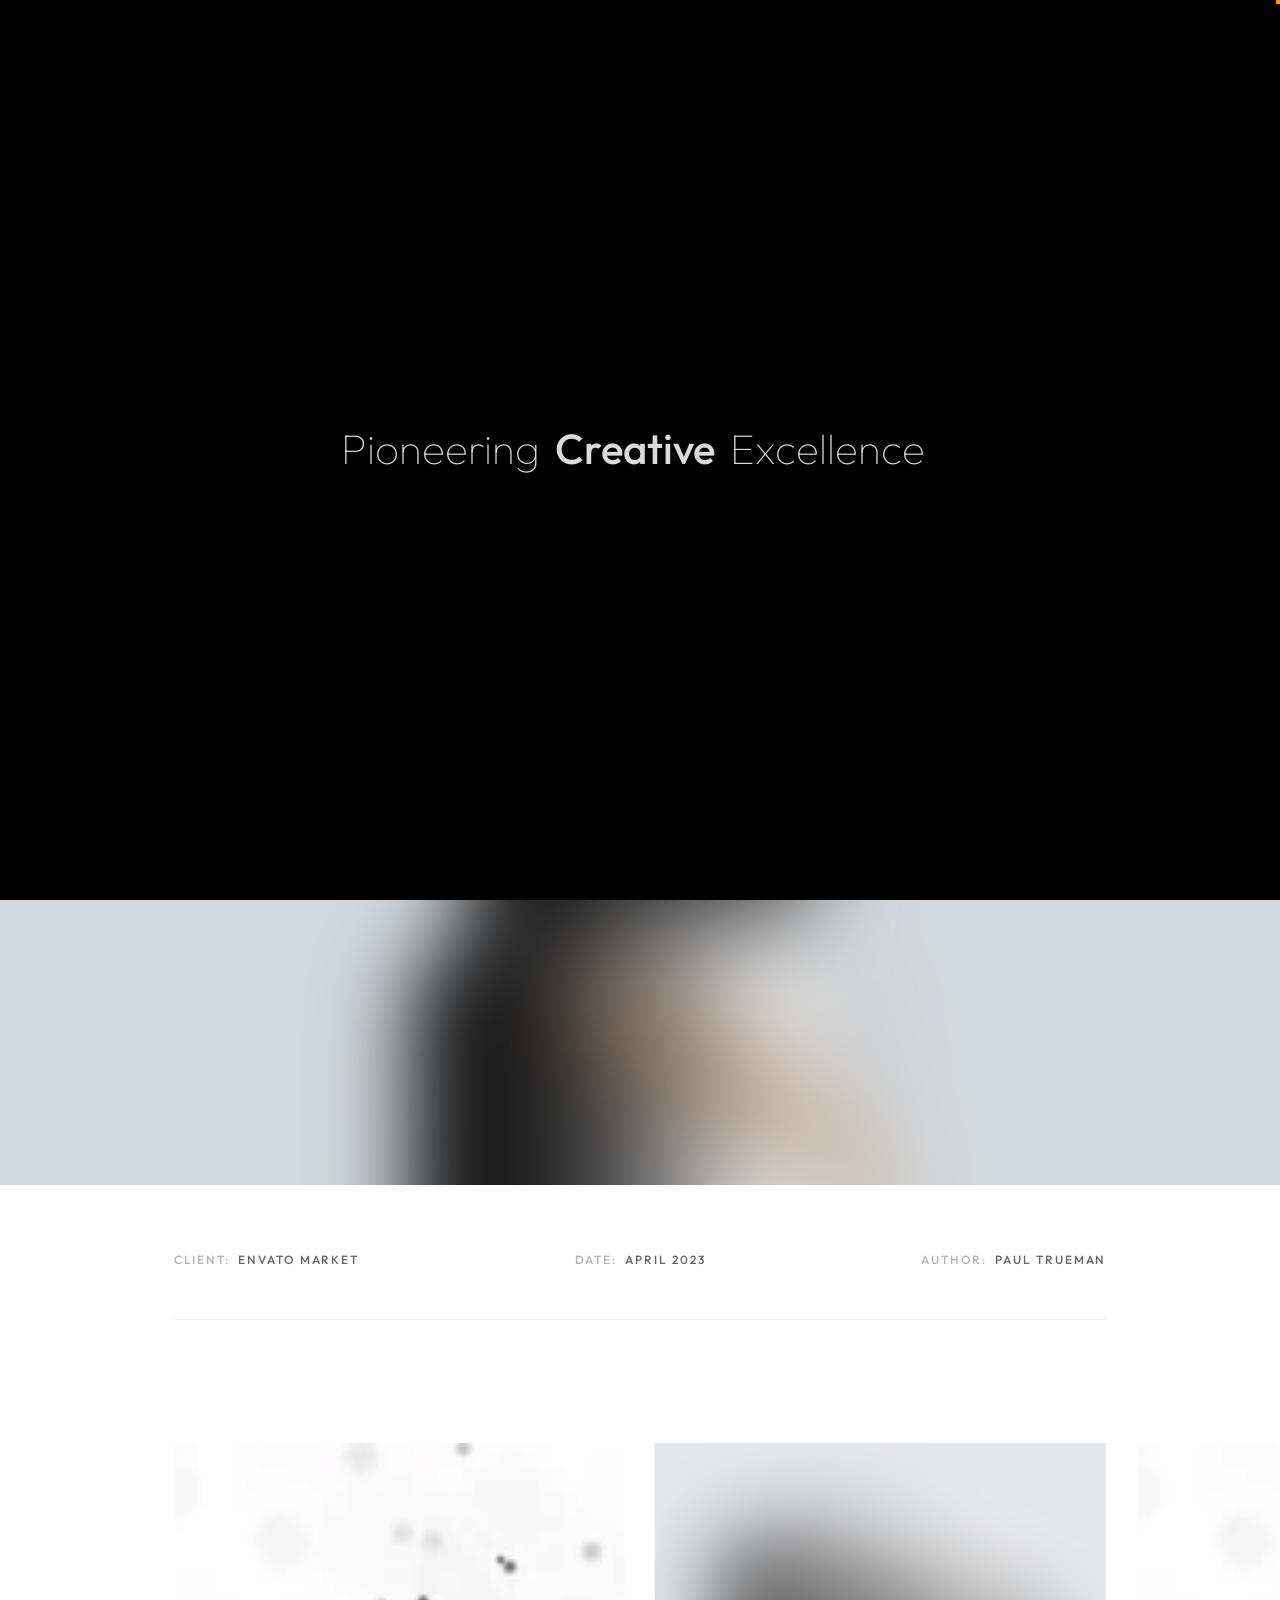
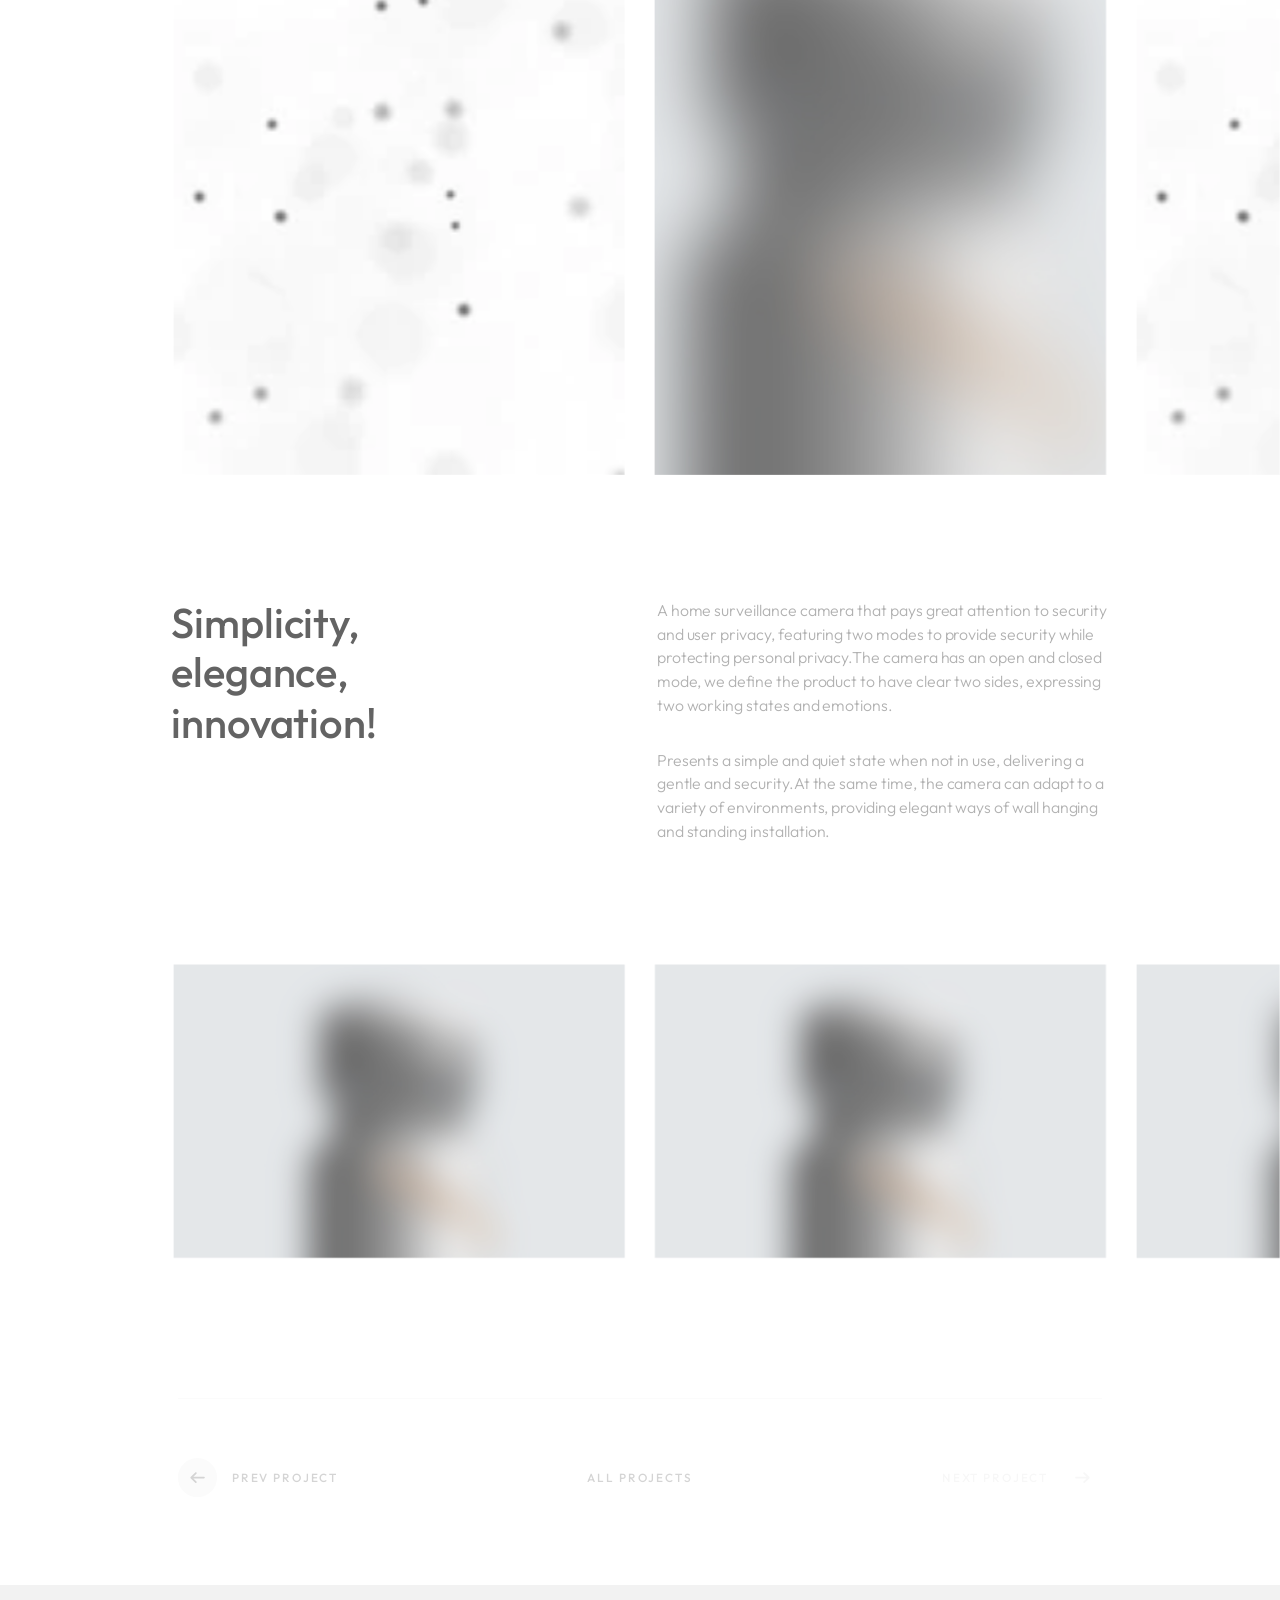
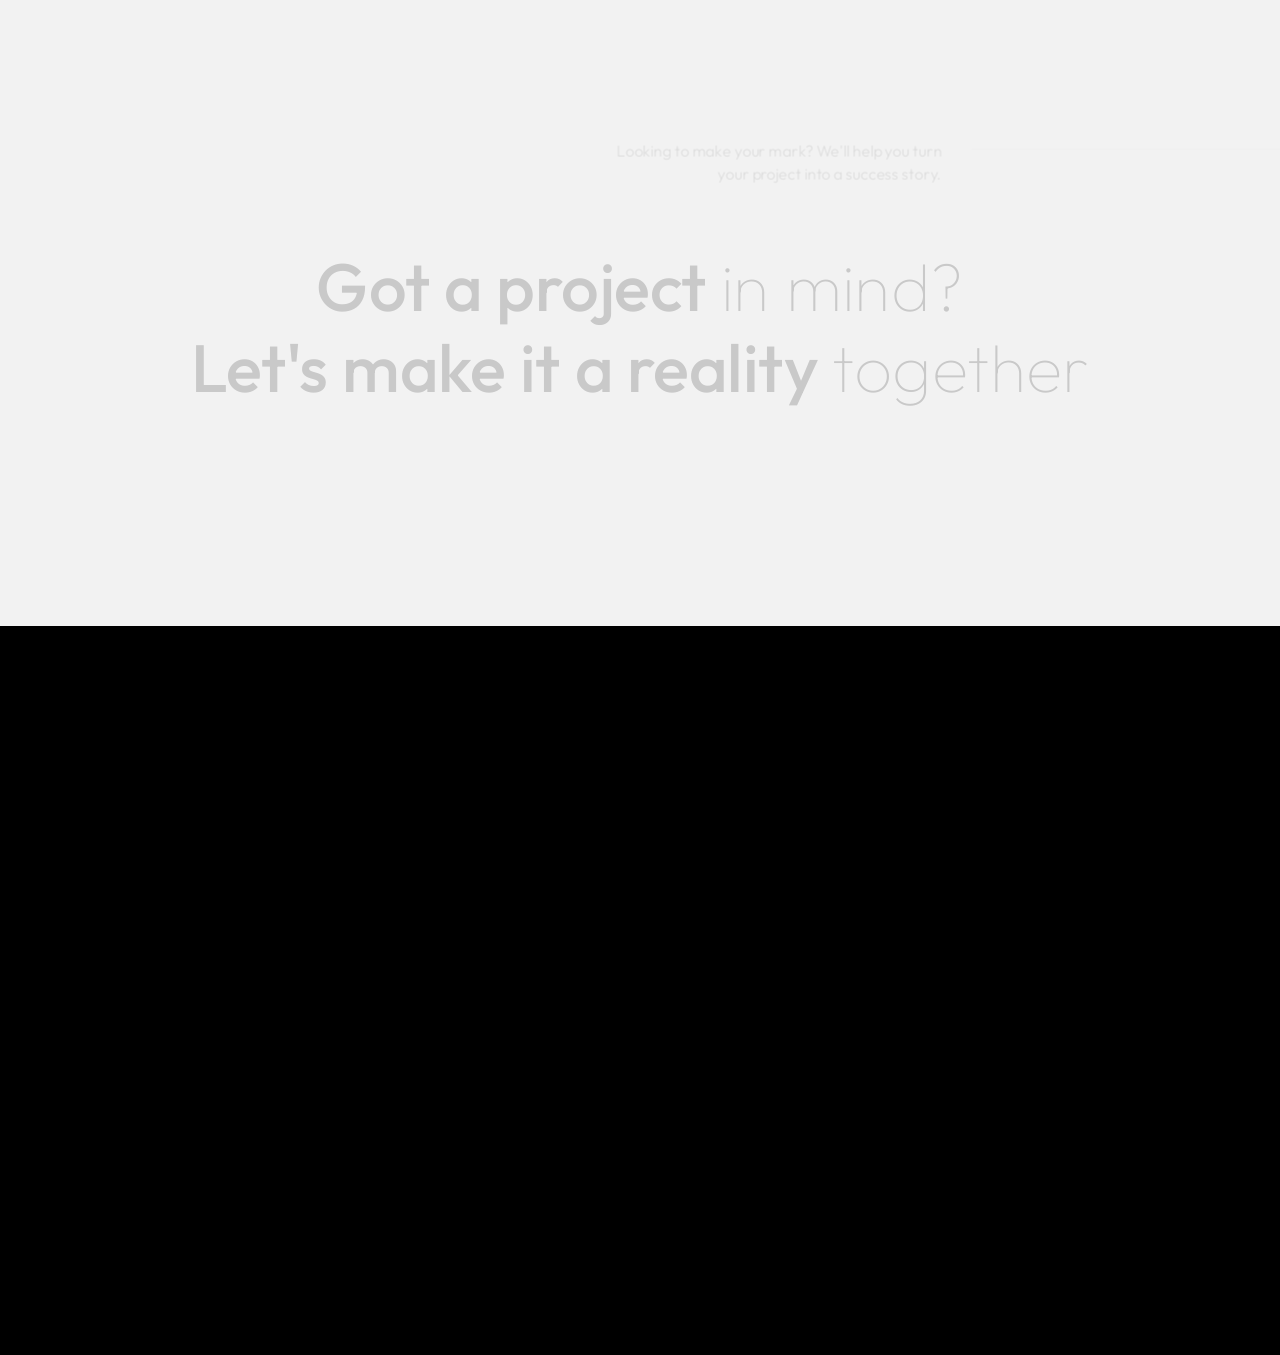
<file: project-6.html>
<!DOCTYPE html>
<html lang="zxx">

<head>

    <meta charset="UTF-8">
    <meta name="viewport" content="width=device-width, initial-scale=1.0">
    <meta http-equiv="X-UA-Compatible" content="ie=edge">

    <!-- bootstrap grid css -->
    <link rel="stylesheet" href="css/plugins/bootstrap-grid.css">
    <!-- font awesome css -->
    <link rel="stylesheet" href="css/plugins/font-awesome.min.css">
    <!-- swiper css -->
    <link rel="stylesheet" href="css/plugins/swiper.min.css">
    <!-- fancybox css -->
    <link rel="stylesheet" href="css/plugins/fancybox.min.css">
    <!-- ashley scss -->
    <link rel="stylesheet" href="css/style.css">
    <!-- page name -->
    <title>Ashley</title>

</head>

<body>

    <!-- wrapper -->
    <div class="mil-wrapper" id="top">

        <!-- cursor -->
        <div class="mil-ball">
            <span class="mil-icon-1">
                <svg viewBox="0 0 128 128">
                    <path d="M106.1,41.9c-1.2-1.2-3.1-1.2-4.2,0c-1.2,1.2-1.2,3.1,0,4.2L116.8,61H11.2l14.9-14.9c1.2-1.2,1.2-3.1,0-4.2	c-1.2-1.2-3.1-1.2-4.2,0l-20,20c-1.2,1.2-1.2,3.1,0,4.2l20,20c0.6,0.6,1.4,0.9,2.1,0.9s1.5-0.3,2.1-0.9c1.2-1.2,1.2-3.1,0-4.2	L11.2,67h105.5l-14.9,14.9c-1.2,1.2-1.2,3.1,0,4.2c0.6,0.6,1.4,0.9,2.1,0.9s1.5-0.3,2.1-0.9l20-20c1.2-1.2,1.2-3.1,0-4.2L106.1,41.9	z" />
                </svg>
            </span>
            <div class="mil-more-text">More</div>
            <div class="mil-choose-text">Сhoose</div>
        </div>
        <!-- cursor end -->

        <!-- preloader -->
        <div class="mil-preloader">
            <div class="mil-preloader-animation">
                <div class="mil-pos-abs mil-animation-1">
                    <p class="mil-h3 mil-muted mil-thin">Pioneering</p>
                    <p class="mil-h3 mil-muted">Creative</p>
                    <p class="mil-h3 mil-muted mil-thin">Excellence</p>
                </div>
                <div class="mil-pos-abs mil-animation-2">
                    <div class="mil-reveal-frame">
                        <p class="mil-reveal-box"></p>
                        <p class="mil-h3 mil-muted mil-thin">ashley.com</p>
                    </div>
                </div>
            </div>
        </div>
        <!-- preloader end -->

        <!-- scrollbar progress -->
        <div class="mil-progress-track">
            <div class="mil-progress"></div>
        </div>
        <!-- scrollbar progress end -->

        <!-- menu -->
        <div class="mil-menu-frame">
            <!-- frame clone -->
            <div class="mil-frame-top">
                <a href="index.html" class="mil-logo">A.</a>
                <div class="mil-menu-btn">
                    <span></span>
                </div>
            </div>
            <!-- frame clone end -->
            <div class="container">
                <div class="mil-menu-content">
                    <div class="row">
                        <div class="col-xl-5">

                            <nav class="mil-main-menu" id="swupMenu">
                                <ul>
                                    <li class="mil-has-children">
                                        <a href="#.">Homepage</a>
                                        <ul>
                                            <li><a href="index.html">Landing page</a></li>
                                            <li><a href="home-2.html">Personal</a></li>
                                            <li><a href="portfolio-3.html">Portfolio slider</a></li>
                                        </ul>
                                    </li>
                                    <li class="mil-has-children">
                                        <a href="#.">Portfolio</a>
                                        <ul>
                                            <li><a href="portfolio-1.html">Grid type 1</a></li>
                                            <li><a href="portfolio-2.html">Grid type 2</a></li>
                                            <li><a href="portfolio-3.html">Slider</a></li>
                                        </ul>
                                    </li>
                                    <li class="mil-has-children">
                                        <a href="#.">Services</a>
                                        <ul>
                                            <li><a href="services.html">Services List</a></li>
                                            <li><a href="service.html">Single service</a></li>
                                        </ul>
                                    </li>
                                    <li class="mil-has-children">
                                        <a href="#.">Newsletter</a>
                                        <ul>
                                            <li><a href="blog.html">Blog List</a></li>
                                            <li><a href="publication.html">Publication</a></li>
                                        </ul>
                                    </li>
                                    <li class="mil-has-children mil-active">
                                        <a href="#.">Other pages</a>
                                        <ul>
                                            <li><a href="team.html">Team</a></li>
                                            <li><a href="contact.html">Contact</a></li>
                                            <li><a href="404.html">404</a></li>
                                        </ul>
                                    </li>
                                </ul>
                            </nav>

                        </div>
                        <div class="col-xl-7">

                            <div class="mil-menu-right-frame">
                                <div class="mil-animation-in">
                                    <div class="mil-animation-frame">
                                        <div class="mil-animation mil-position-1 mil-scale" data-value-1="2" data-value-2="2"></div>
                                    </div>
                                </div>
                                <div class="mil-menu-right">
                                    <div class="row">
                                        <div class="col-lg-8 mil-mb-60">

                                            <h6 class="mil-muted mil-mb-30">Projects</h6>

                                            <ul class="mil-menu-list">
                                                <li><a href="project-1.html" class="mil-light-soft">Interior design studio</a></li>
                                                <li><a href="project-2.html" class="mil-light-soft">Home Security Camera</a></li>
                                                <li><a href="project-3.html" class="mil-light-soft">Kemia Honest Skincare</a></li>
                                                <li><a href="project-4.html" class="mil-light-soft">Cascade of Lava</a></li>
                                                <li><a href="project-5.html" class="mil-light-soft">Air Pro by Molekule</a></li>
                                                <li><a href="project-6.html" class="mil-light-soft">Tony's Chocolonely</a></li>
                                            </ul>

                                        </div>
                                        <div class="col-lg-4 mil-mb-60">

                                            <h6 class="mil-muted mil-mb-30">Useful links</h6>

                                            <ul class="mil-menu-list">
                                                <li><a href="#." class="mil-light-soft">Privacy Policy</a></li>
                                                <li><a href="#." class="mil-light-soft">Terms and conditions</a></li>
                                                <li><a href="#." class="mil-light-soft">Cookie Policy</a></li>
                                                <li><a href="#." class="mil-light-soft">Careers</a></li>
                                            </ul>

                                        </div>
                                    </div>
                                    <div class="mil-divider mil-mb-60"></div>
                                    <div class="row justify-content-between">

                                        <div class="col-lg-4 mil-mb-60">

                                            <h6 class="mil-muted mil-mb-30">Canada</h6>

                                            <p class="mil-light-soft mil-up">71 South Los Carneros Road, California <span class="mil-no-wrap">+51 174 705 812</span></p>

                                        </div>
                                        <div class="col-lg-4 mil-mb-60">

                                            <h6 class="mil-muted mil-mb-30">Germany</h6>

                                            <p class="mil-light-soft">Leehove 40, 2678 MC De Lier, Netherlands <span class="mil-no-wrap">+31 174 705 811</span></p>

                                        </div>
                                    </div>
                                </div>
                            </div>

                        </div>
                    </div>
                </div>
            </div>
        </div>
        <!-- menu -->

        <!-- curtain -->
        <div class="mil-curtain"></div>
        <!-- curtain end -->

        <!-- frame -->
        <div class="mil-frame">
            <div class="mil-frame-top">
                <a href="index.html" class="mil-logo">A.</a>
                <div class="mil-menu-btn">
                    <span></span>
                </div>
            </div>
            <div class="mil-frame-bottom">
                <div class="mil-current-page"></div>
                <div class="mil-back-to-top">
                    <a href="#top" class="mil-link mil-dark mil-arrow-place">
                        <span>Back to top</span>
                    </a>
                </div>
            </div>
        </div>
        <!-- frame end -->

        <!-- content -->
        <div class="mil-content">
            <div id="swupMain" class="mil-main-transition">

                <!-- banner -->
                <div class="mil-inner-banner">
                    <div class="mil-banner-content mil-up">
                        <div class="mil-animation-frame">
                            <div class="mil-animation mil-position-4 mil-dark mil-scale" data-value-1="6" data-value-2="1.4"></div>
                        </div>
                        <div class="container">
                            <ul class="mil-breadcrumbs mil-mb-60">
                                <li><a href="index.html">Homepage</a></li>
                                <li><a href="portfolio-1.html">Portfolio</a></li>
                                <li><a href="project-1.html">Project</a></li>
                            </ul>
                            <h1 class="mil-mb-60">Air Pro <span class="mil-thin">by Molekule</span></h1>
                            <a href="#project" class="mil-link mil-dark mil-arrow-place mil-down-arrow">
                                <span>Read more</span>
                            </a>
                        </div>
                    </div>
                </div>
                <!-- banner end -->

                <!-- project -->
                <section class="mil-p-120-120">
                    <div class="mil-image-frame mil-fw mil-up">
                        <img src="img/works/6/1.jpg" alt="image">
                        <a data-fancybox="gallery" data-no-swup href="img/works/6/1.jpg"  class="mil-zoom-btn">
                            <img src="img/icons/zoom.svg" alt="zoom">
                        </a>
                    </div>
                    <div class="container" id="project">
                        <div class="mil-info mil-up">
                            <div>Client: &nbsp;<span class="mil-dark">Envato Market</span></div>
                            <div>Date: &nbsp;<span class="mil-dark">April 2023</span></div>
                            <div>Author: &nbsp;<span class="mil-dark">Paul Trueman</span></div>
                        </div>
                        <div class="mil-p-120-120">
                            <div class="swiper-container mil-2-slider mil-up">
                                <div class="swiper-wrapper">
                                    <div class="swiper-slide">

                                        <div class="mil-image-frame mil-vertical mil-drag">
                                            <img src="img/works/6/2.gif" alt="image">
                                            <a data-fancybox="gallery" data-no-swup href="img/works/6/2.gif"  class="mil-zoom-btn">
                                                <img src="img/icons/zoom.svg" alt="zoom">
                                            </a>
                                        </div>

                                    </div>
                                    <div class="swiper-slide">

                                        <div class="mil-image-frame mil-vertical mil-drag">
                                            <img src="img/works/6/3.jpg" alt="image">
                                            <a data-fancybox="gallery" data-no-swup href="img/works/6/3.jpg"  class="mil-zoom-btn">
                                                <img src="img/icons/zoom.svg" alt="zoom">
                                            </a>
                                        </div>

                                    </div>
                                    <div class="swiper-slide">

                                        <div class="mil-image-frame mil-vertical mil-drag">
                                            <img src="img/works/6/4.gif" alt="image">
                                            <a data-fancybox="gallery" data-no-swup href="img/works/6/4.gif"  class="mil-zoom-btn">
                                                <img src="img/icons/zoom.svg" alt="zoom">
                                            </a>
                                        </div>

                                    </div>
                                    <div class="swiper-slide">

                                        <div class="mil-image-frame mil-vertical mil-drag">
                                            <img src="img/works/6/5.jpg" alt="image">
                                            <a data-fancybox="gallery" data-no-swup href="img/works/6/5.jpg"  class="mil-zoom-btn">
                                                <img src="img/icons/zoom.svg" alt="zoom">
                                            </a>
                                        </div>

                                    </div>

                                </div>
                            </div>
                            <div class="row justify-content-between mil-p-120-0">
                                <div class="col-lg-5">
                                    <h3 class="mil-up mil-mb-60">Simplicity, elegance, innovation!</h3>
                                </div>
                                <div class="col-lg-6">
                                    <p class="mil-up mil-mb-30">A home surveillance camera that pays great attention to security and user privacy, featuring two modes to provide security while protecting personal privacy.The camera has an open and closed mode, we define the product to have clear two sides, expressing two working states and emotions.</p>

                                    <p class="mil-up">Presents a simple and quiet state when not in use, delivering a gentle and security.At the same time, the camera can adapt to a variety of environments, providing elegant ways of wall hanging and standing installation.</p>
                                </div>
                            </div>
                        </div>
                        <div class="swiper-container mil-2-slider mil-up mil-mb-120">
                            <div class="swiper-wrapper">
                                <div class="swiper-slide">

                                    <div class="mil-image-frame mil-horizontal mil-drag">
                                        <img src="img/works/6/6.jpg" alt="image">
                                        <a data-fancybox="gallery" data-no-swup href="img/works/6/6.jpg"  class="mil-zoom-btn">
                                            <img src="img/icons/zoom.svg" alt="zoom">
                                        </a>
                                    </div>

                                </div>
                                <div class="swiper-slide">

                                    <div class="mil-image-frame mil-horizontal mil-drag">
                                        <img src="img/works/6/7.jpg" alt="image">
                                        <a data-fancybox="gallery" data-no-swup href="img/works/6/7.jpg"  class="mil-zoom-btn">
                                            <img src="img/icons/zoom.svg" alt="zoom">
                                        </a>
                                    </div>

                                </div>
                                <div class="swiper-slide">

                                    <div class="mil-image-frame mil-horizontal mil-drag">
                                        <img src="img/works/6/8.jpg" alt="image">
                                        <a data-fancybox="gallery" data-no-swup href="img/works/6/8.jpg"  class="mil-zoom-btn">
                                            <img src="img/icons/zoom.svg" alt="zoom">
                                        </a>
                                    </div>

                                </div>
                            </div>

                        </div>
                        <div class="mil-works-nav mil-up">
                            <a href="project-5.html" class="mil-link mil-dark mil-arrow-place mil-icon-left">
                                <span>Prev project</span>
                            </a>
                            <a href="portfolio-1.html" class="mil-link mil-dark">
                                <span>All projects</span>
                            </a>
                            <a href="#." class="mil-link mil-dark mil-arrow-place mil-disabled">
                                <span>Next project</span>
                            </a>
                        </div>
                    </div>

                </section>
                <!-- project end -->

                <!-- call to action -->
                <section class="mil-soft-bg">
                    <div class="container mil-p-120-120">
                        <div class="row">
                            <div class="col-lg-10">

                                <span class="mil-suptitle mil-suptitle-right mil-suptitle-dark mil-up">Looking to make your mark? We'll help you turn <br> your project into a success story.</span>

                            </div>
                        </div>
                        <div class="mil-center">
                            <h2 class="mil-up mil-mb-60">Got a project <span class="mil-thin">in mind?</span> <br>Let's make it a reality <span class="mil-thin">together</span></h2>
                            <div class="mil-up"><a href="contact.html" class="mil-button mil-arrow-place"><span>Contact us</span></a></div>
                        </div>
                    </div>
                </section>
                <!-- call to action end -->

                <!-- footer -->
                <footer class="mil-dark-bg">
                    <div class="mi-invert-fix">
                        <div class="container mil-p-120-60">
                            <div class="row justify-content-between">
                                <div class="col-md-4 col-lg-4 mil-mb-60">

                                    <div class="mil-muted mil-logo mil-up mil-mb-30">Ashley.</div>

                                    <p class="mil-light-soft mil-up mil-mb-30">Subscribe our newsletter:</p>

                                    <form class="mil-subscribe-form mil-up">
                                        <input type="text" placeholder="Enter our email">
                                        <button type="submit" class="mil-button mil-icon-button-sm mil-arrow-place"></button>
                                    </form>

                                </div>
                                <div class="col-md-7 col-lg-6">
                                    <div class="row justify-content-end">
                                        <div class="col-md-6 col-lg-7">

                                            <nav class="mil-footer-menu mil-mb-60">
                                                <ul>
                                                    <li class="mil-up mil-active">
                                                        <a href="index.html">Home</a>
                                                    </li>
                                                    <li class="mil-up">
                                                        <a href="portfolio-1.html">Portfolio</a>
                                                    </li>
                                                    <li class="mil-up">
                                                        <a href="services.html">Services</a>
                                                    </li>
                                                    <li class="mil-up">
                                                        <a href="contact.html">Contact</a>
                                                    </li>
                                                    <li class="mil-up">
                                                        <a href="blog.html">Blog</a>
                                                    </li>
                                                </ul>
                                            </nav>

                                        </div>
                                        <div class="col-md-6 col-lg-5">

                                            <ul class="mil-menu-list mil-up mil-mb-60">
                                                <li><a href="#." class="mil-light-soft">Privacy Policy</a></li>
                                                <li><a href="#." class="mil-light-soft">Terms and conditions</a></li>
                                                <li><a href="#." class="mil-light-soft">Cookie Policy</a></li>
                                                <li><a href="#." class="mil-light-soft">Careers</a></li>
                                            </ul>

                                        </div>
                                    </div>
                                </div>
                            </div>

                            <div class="row justify-content-between flex-sm-row-reverse">
                                <div class="col-md-7 col-lg-6">

                                    <div class="row justify-content-between">

                                        <div class="col-md-6 col-lg-5 mil-mb-60">

                                            <h6 class="mil-muted mil-up mil-mb-30">Canada</h6>

                                            <p class="mil-light-soft mil-up">71 South Los Carneros Road, California <span class="mil-no-wrap">+51 174 705 812</span></p>

                                        </div>
                                        <div class="col-md-6 col-lg-5 mil-mb-60">

                                            <h6 class="mil-muted mil-up mil-mb-30">Germany</h6>

                                            <p class="mil-light-soft mil-up">Leehove 40, 2678 MC De Lier, Netherlands <span class="mil-no-wrap">+31 174 705 811</span></p>

                                        </div>
                                    </div>

                                </div>
                                <div class="col-md-4 col-lg-6 mil-mb-60">

                                    <div class="mil-vert-between">
                                        <div class="mil-mb-30">
                                            <ul class="mil-social-icons mil-up">
                                                <li><a href="#." target="_blank" class="social-icon"> <i class="far fa-circle"></i></a></li>
                                                <li><a href="#." target="_blank" class="social-icon"> <i class="far fa-circle"></i></a></li>
                                                <li><a href="#." target="_blank" class="social-icon"> <i class="far fa-circle"></i></a></li>
                                                <li><a href="#." target="_blank" class="social-icon"> <i class="far fa-circle"></i></a></li>
                                            </ul>
                                        </div>
                                        <p class="mil-light-soft mil-up">© Copyright 2023 - Mil. All Rights Reserved.</p>
                                    </div>

                                </div>
                            </div>
                        </div>
                    </div>
                </footer>
                <!-- footer end -->

                <!-- hidden elements -->
                <div class="mil-hidden-elements">
                    <div class="mil-dodecahedron">
                        <div class="mil-pentagon">
                            <div></div>
                            <div></div>
                            <div></div>
                            <div></div>
                            <div></div>
                        </div>
                        <div class="mil-pentagon">
                            <div></div>
                            <div></div>
                            <div></div>
                            <div></div>
                            <div></div>
                        </div>
                        <div class="mil-pentagon">
                            <div></div>
                            <div></div>
                            <div></div>
                            <div></div>
                            <div></div>
                        </div>
                        <div class="mil-pentagon">
                            <div></div>
                            <div></div>
                            <div></div>
                            <div></div>
                            <div></div>
                        </div>
                        <div class="mil-pentagon">
                            <div></div>
                            <div></div>
                            <div></div>
                            <div></div>
                            <div></div>
                        </div>
                        <div class="mil-pentagon">
                            <div></div>
                            <div></div>
                            <div></div>
                            <div></div>
                            <div></div>
                        </div>
                        <div class="mil-pentagon">
                            <div></div>
                            <div></div>
                            <div></div>
                            <div></div>
                            <div></div>
                        </div>
                        <div class="mil-pentagon">
                            <div></div>
                            <div></div>
                            <div></div>
                            <div></div>
                            <div></div>
                        </div>
                        <div class="mil-pentagon">
                            <div></div>
                            <div></div>
                            <div></div>
                            <div></div>
                            <div></div>
                        </div>
                        <div class="mil-pentagon">
                            <div></div>
                            <div></div>
                            <div></div>
                            <div></div>
                            <div></div>
                        </div>
                        <div class="mil-pentagon">
                            <div></div>
                            <div></div>
                            <div></div>
                            <div></div>
                            <div></div>
                        </div>
                        <div class="mil-pentagon">
                            <div></div>
                            <div></div>
                            <div></div>
                            <div></div>
                            <div></div>
                        </div>
                    </div>

                    <svg xmlns="http://www.w3.org/2000/svg" viewBox="0 0 24 24" class="mil-arrow">
                        <path d="M 14 5.3417969 C 13.744125 5.3417969 13.487969 5.4412187 13.292969 5.6367188 L 13.207031 5.7226562 C 12.816031 6.1136563 12.816031 6.7467188 13.207031 7.1367188 L 17.070312 11 L 4 11 C 3.448 11 3 11.448 3 12 C 3 12.552 3.448 13 4 13 L 17.070312 13 L 13.207031 16.863281 C 12.816031 17.254281 12.816031 17.887344 13.207031 18.277344 L 13.292969 18.363281 C 13.683969 18.754281 14.317031 18.754281 14.707031 18.363281 L 20.363281 12.707031 C 20.754281 12.316031 20.754281 11.682969 20.363281 11.292969 L 14.707031 5.6367188 C 14.511531 5.4412187 14.255875 5.3417969 14 5.3417969 z" />
                    </svg>

                    <svg width="250" viewBox="0 0 300 1404" fill="none" xmlns="http://www.w3.org/2000/svg" class="mil-lines">
                        <path fill-rule="evenodd" clip-rule="evenodd" d="M1 892L1 941H299V892C299 809.71 232.29 743 150 743C67.7096 743 1 809.71 1 892ZM0 942H300V892C300 809.157 232.843 742 150 742C67.1573 742 0 809.157 0 892L0 942Z" class="mil-move" />
                        <path fill-rule="evenodd" clip-rule="evenodd" d="M299 146V97L1 97V146C1 228.29 67.7096 295 150 295C232.29 295 299 228.29 299 146ZM300 96L0 96V146C0 228.843 67.1573 296 150 296C232.843 296 300 228.843 300 146V96Z" class="mil-move" />
                        <path fill-rule="evenodd" clip-rule="evenodd" d="M299 1H1V1403H299V1ZM0 0V1404H300V0H0Z" />
                        <path fill-rule="evenodd" clip-rule="evenodd" d="M150 -4.37115e-08L150 1404L149 1404L149 0L150 -4.37115e-08Z" />
                        <path fill-rule="evenodd" clip-rule="evenodd" d="M150 1324C232.29 1324 299 1257.29 299 1175C299 1092.71 232.29 1026 150 1026C67.7096 1026 1 1092.71 1 1175C1 1257.29 67.7096 1324 150 1324ZM150 1325C232.843 1325 300 1257.84 300 1175C300 1092.16 232.843 1025 150 1025C67.1573 1025 0 1092.16 0 1175C0 1257.84 67.1573 1325 150 1325Z" class="mil-move" />
                        <path fill-rule="evenodd" clip-rule="evenodd" d="M300 1175H0V1174H300V1175Z" class="mil-move" />
                        <path fill-rule="evenodd" clip-rule="evenodd" d="M150 678C232.29 678 299 611.29 299 529C299 446.71 232.29 380 150 380C67.7096 380 1 446.71 1 529C1 611.29 67.7096 678 150 678ZM150 679C232.843 679 300 611.843 300 529C300 446.157 232.843 379 150 379C67.1573 379 0 446.157 0 529C0 611.843 67.1573 679 150 679Z" class="mil-move" />
                        <path fill-rule="evenodd" clip-rule="evenodd" d="M299 380H1V678H299V380ZM0 379V679H300V379H0Z" class="mil-move" />
                    </svg>
                </div>
                <!-- hidden elements end -->

            </div>
        </div>
        <!-- content -->
    </div>
    <!-- wrapper end -->

    <!-- jQuery js -->
    <script src="js/plugins/jquery.min.js"></script>
    <!-- swup js -->
    <script src="js/plugins/swup.min.js"></script>
    <!-- swiper js -->
    <script src="js/plugins/swiper.min.js"></script>
    <!-- fancybox js -->
    <script src="js/plugins/fancybox.min.js"></script>
    <!-- gsap js -->
    <script src="js/plugins/gsap.min.js"></script>
    <!-- scroll smoother -->
    <script src="js/plugins/smooth-scroll.js"></script>
    <!-- scroll trigger js -->
    <script src="js/plugins/ScrollTrigger.min.js"></script>
    <!-- scroll to js -->
    <script src="js/plugins/ScrollTo.min.js"></script>
    <!-- ashley js -->
    <script src="js/main.js"></script>

</body>

</html>
</file>
<file: css/style.css>
/* -------------------------------------------

Name: 		Ruizarch
Version:    1.0
Developer:	Nazar Miller (millerDigitalDesign)
Portfolio:  https://themeforest.net/user/millerdigitaldesign/portfolio?ref=MillerDigitalDesign

p.s. I am available for Freelance hire (UI design, web development). email: miller.themes@gmail.com

------------------------------------------- */
/*--------------------------------------------

1. common
    - main
    - typography
    - link
    - button
    - form
    - breadcrumbs
    - backgrounds
    - spaces
2. components
    - preloader
    - cursor
    - hidden elements
    - scrollbar
    - frame
    - menu button
    - menu 
    - banner
    - circle text
    - lines
    - dodecahedron
    - about
    - partners
    - services
    - team
    - social icons
    - revievs
    - blog
    - footer
    - portfolio
    - map
    - accordion
    - price
    - 404
    - images
    - page transitions


--------------------------------------------*/
@import url("https://fonts.googleapis.com/css2?family=Outfit:wght@100;200;300;400;500;600;700;800;900&display=swap");
@import url(https://cdnjs.cloudflare.com/ajax/libs/font-awesome/5.15.0/css/all.min.css);
/* -------------------------------------------

main

------------------------------------------- */
*,
*:before,
*:after {
  -webkit-box-sizing: border-box;
          box-sizing: border-box;
  padding: 0;
  margin: 0;
}

html,
body {
  padding: 0;
  margin: 0;
  font-family: "Outfit", sans-serif;
  font-size: 16px;
  font-weight: 300;
  color: rgba(0, 0, 0, 0.5);
  line-height: 150%;
  -ms-scroll-chaining: none;
      overscroll-behavior: none;
}
@media screen and (max-width: 768px) {
  html,
body {
    font-size: 15px;
  }
}

*::-moz-selection {
  color: inherit;
  background-color: transparent;
}

*::selection {
  color: inherit;
  background-color: transparent;
}

.mil-wrapper {
  position: relative;
  overflow: hidden;
  max-width: 100%;
}

.container {
  pointer-events: all;
}

.mil-relative {
  position: relative;
}

.mil-o-hidden {
  overflow: hidden;
}

.mil-flex {
  display: -webkit-box;
  display: -ms-flexbox;
  display: flex;
}

.mil-vert-between {
  display: -webkit-box;
  display: -ms-flexbox;
  display: flex;
  -webkit-box-orient: vertical;
  -webkit-box-direction: normal;
      -ms-flex-direction: column;
          flex-direction: column;
  -webkit-box-pack: justify;
      -ms-flex-pack: justify;
          justify-content: space-between;
  height: 100%;
}

@media screen and (max-width: 992px) {
  .mil-mobile-hidden {
    display: none;
  }
}

section {
  position: relative;
  overflow: hidden;
}

/* -------------------------------------------

typography

------------------------------------------- */
h1,
.mil-h1,
h2,
.mil-h12,
h3,
.mil-h3,
h4,
.mil-h4,
h5,
.mil-h5,
h6,
.mil-h6 {
  font-family: "Outfit", sans-serif;
  color: rgb(0, 0, 0);
  font-weight: 500;
  line-height: 120%;
}
@media screen and (max-width: 768px) {
  h1 br,
.mil-h1 br,
h2 br,
.mil-h12 br,
h3 br,
.mil-h3 br,
h4 br,
.mil-h4 br,
h5 br,
.mil-h5 br,
h6 br,
.mil-h6 br {
    display: none;
  }
}

h1,
.mil-h1 {
  font-size: 86px;
}
@media screen and (max-width: 1400px) {
  h1,
.mil-h1 {
    font-size: 74px;
  }
}
@media screen and (max-width: 1200px) {
  h1,
.mil-h1 {
    font-size: 72px;
  }
}
@media screen and (max-width: 992px) {
  h1,
.mil-h1 {
    font-size: 58px;
  }
}
@media screen and (max-width: 768px) {
  h1,
.mil-h1 {
    font-size: 34px;
  }
}

h2,
.mil-h2 {
  font-size: 68px;
  line-height: 120%;
}
@media screen and (max-width: 1200px) {
  h2,
.mil-h2 {
    font-size: 56px;
  }
}
@media screen and (max-width: 992px) {
  h2,
.mil-h2 {
    font-size: 44px;
  }
}
@media screen and (max-width: 768px) {
  h2,
.mil-h2 {
    font-size: 36px;
  }
}

h3,
.mil-h3 {
  font-size: 42px;
}
@media screen and (max-width: 1200px) {
  h3,
.mil-h3 {
    font-size: 39px;
  }
}
@media screen and (max-width: 992px) {
  h3,
.mil-h3 {
    font-size: 36px;
  }
}
@media screen and (max-width: 768px) {
  h3,
.mil-h3 {
    font-size: 30px;
  }
}

h4,
.mil-h4 {
  font-size: 28px;
}
@media screen and (max-width: 1200px) {
  h4,
.mil-h4 {
    font-size: 26px;
  }
}
@media screen and (max-width: 992px) {
  h4,
.mil-h4 {
    font-size: 24px;
  }
}
@media screen and (max-width: 768px) {
  h4,
.mil-h4 {
    font-size: 22px;
  }
}

h5,
.mil-h5 {
  font-size: 20px;
  line-height: 150%;
}
@media screen and (max-width: 768px) {
  h5,
.mil-h5 {
    font-size: 18px;
  }
}

h6,
.mil-h6 {
  font-size: 18px;
  line-height: 150%;
}
@media screen and (max-width: 1200px) {
  h6,
.mil-h6 {
    font-size: 17px;
  }
}
@media screen and (max-width: 992px) {
  h6,
.mil-h6 {
    font-size: 16px;
  }
}
@media screen and (max-width: 768px) {
  h6,
.mil-h6 {
    font-size: 21px;
  }
}

.mil-no-wrap {
  white-space: nowrap;
}

blockquote {
  padding: 60px;
  background-color: rgba(0, 0, 0, 0.05);
  font-size: 18px;
  color: rgb(0, 0, 0);
  font-style: italic;
  border-left: solid 4px rgb(255, 152, 0);
}
@media screen and (max-width: 768px) {
  blockquote {
    padding: 30px;
    font-size: 16px;
  }
}

.mil-text-sm {
  font-size: 15px;
}

.mil-text-lg {
  font-size: 18px;
  line-height: 170%;
}

.mil-text-xl {
  font-size: 22px;
  line-height: 180%;
}
@media screen and (max-width: 768px) {
  .mil-text-xl {
    font-size: 20px;
  }
}

.mil-upper {
  text-transform: uppercase;
  font-size: 12px;
  font-weight: 500;
  letter-spacing: 2px;
}

.mil-bold {
  font-weight: 500;
}

.mil-thin {
  font-weight: 100;
}

a {
  color: inherit;
  text-decoration: none;
}

.mil-complex-title {
  line-height: normal;
}

.mil-accent {
  color: rgb(255, 152, 0);
}

.mil-light {
  color: rgb(255, 255, 255) !important;
}
.mil-light a {
  color: rgb(255, 255, 255) !important;
}

.mil-muted {
  color: rgba(255, 255, 255, 0.9);
}

.mil-dark {
  color: rgb(0, 0, 0);
}

.mil-light-soft {
  color: rgba(255, 255, 255, 0.4);
}

.mil-dark-soft {
  color: rgba(0, 0, 0, 0.5);
}

.mil-marker {
  background-color: rgb(255, 152, 0);
  padding: 0 5px;
}

.mil-center {
  text-align: center;
}

.mil-left {
  text-align: left;
}

.mil-right {
  text-align: right;
}

@media screen and (max-width: 576px) {
  .mil-sm-center {
    text-align: center;
  }
}

.mil-suptitle {
  position: relative;
  display: block;
  margin-bottom: 60px;
}
.mil-suptitle:before {
  content: "";
  position: absolute;
  right: calc(100% + 30px);
  top: 10px;
  width: 600px;
  height: 1px;
  background-color: rgb(255, 255, 255);
  opacity: 0.2;
}
.mil-suptitle.mil-suptitle-right {
  text-align: right;
}
.mil-suptitle.mil-suptitle-right:before {
  left: calc(100% + 30px);
}
@media screen and (max-width: 768px) {
  .mil-suptitle.mil-suptitle-right {
    text-align: center;
  }
  .mil-suptitle.mil-suptitle-right:before {
    display: none;
  }
}
.mil-suptitle.mil-suptitle-dark:before {
  background-color: rgb(0, 0, 0);
  opacity: 0.1;
}
@media screen and (max-width: 768px) {
  .mil-suptitle {
    margin-bottom: 60px;
  }
}

.mil-divider {
  width: 100%;
  height: 1px;
  background-color: rgba(255, 255, 255, 0.1);
}

.mil-img-frame {
  position: relative;
  overflow: hidden;
  width: 100%;
  padding-bottom: 140%;
}
.mil-img-frame img {
  position: absolute;
  top: 0;
  left: 0;
  width: 100%;
  height: 100%;
  -o-object-fit: cover;
     object-fit: cover;
  -o-object-position: center;
     object-position: center;
}

/* -------------------------------------------

link

------------------------------------------- */
.mil-link {
  cursor: pointer;
  display: -webkit-inline-box;
  display: -ms-inline-flexbox;
  display: inline-flex;
  -webkit-box-align: center;
      -ms-flex-align: center;
          align-items: center;
  font-weight: 500;
  text-transform: uppercase;
  letter-spacing: 2px;
  font-size: 12px;
}
.mil-link svg {
  margin-left: 15px;
  border-radius: 50%;
  width: 40px;
  height: 40px;
  padding: 10px;
  background-color: rgba(255, 255, 255, 0.1);
  -webkit-transition: 0.4s cubic-bezier(0, 0, 0.3642, 1);
  transition: 0.4s cubic-bezier(0, 0, 0.3642, 1);
}
.mil-link svg path {
  fill: rgb(255, 255, 255);
}
.mil-link.mil-accent svg {
  background-color: rgba(255, 255, 255, 0.1);
  -webkit-transition: 0.4s cubic-bezier(0, 0, 0.3642, 1);
  transition: 0.4s cubic-bezier(0, 0, 0.3642, 1);
}
.mil-link.mil-accent svg path {
  fill: rgb(255, 152, 0);
}
.mil-link.mil-dark svg {
  background-color: rgba(0, 0, 0, 0.1);
  -webkit-transition: 0.4s cubic-bezier(0, 0, 0.3642, 1);
  transition: 0.4s cubic-bezier(0, 0, 0.3642, 1);
}
.mil-link.mil-dark svg path {
  fill: rgb(0, 0, 0);
}
.mil-link:hover svg {
  -webkit-transform: scale(1.15);
          transform: scale(1.15);
}
.mil-link.mil-down-arrow svg {
  -webkit-transform: rotate(90deg);
          transform: rotate(90deg);
}
.mil-link.mil-down-arrow:hover svg {
  -webkit-transform: scale(1.15) rotate(90deg);
          transform: scale(1.15) rotate(90deg);
}
.mil-link.mil-icon-left {
  display: -webkit-box;
  display: -ms-flexbox;
  display: flex;
  -webkit-box-orient: horizontal;
  -webkit-box-direction: reverse;
      -ms-flex-direction: row-reverse;
          flex-direction: row-reverse;
}
.mil-link.mil-icon-left svg {
  margin-left: 0;
  margin-right: 15px;
  -webkit-transform: rotate(180deg);
          transform: rotate(180deg);
}
.mil-link.mil-icon-left:hover svg {
  -webkit-transform: scale(1.15) rotate(180deg);
          transform: scale(1.15) rotate(180deg);
}

/* -------------------------------------------

button

------------------------------------------- */
.mil-button {
  cursor: pointer;
  display: -webkit-inline-box;
  display: -ms-inline-flexbox;
  display: inline-flex;
  -webkit-box-align: center;
      -ms-flex-align: center;
          align-items: center;
  -webkit-box-pack: center;
      -ms-flex-pack: center;
          justify-content: center;
  border: none;
  letter-spacing: 2px;
  font-size: 12px;
  background-color: rgb(255, 152, 0);
  color: rgb(0, 0, 0);
  border-radius: 70px;
  padding: 0 15px 0 50px;
  height: 70px;
  text-transform: uppercase;
  font-weight: 500;
  -webkit-transition: 0.4s cubic-bezier(0, 0, 0.3642, 1);
  transition: 0.4s cubic-bezier(0, 0, 0.3642, 1);
}
.mil-button span {
  white-space: nowrap;
}
.mil-button svg {
  margin-left: 30px;
  border-radius: 50%;
  width: 40px;
  height: 40px;
  padding: 10px;
  background-color: rgb(0, 0, 0);
  -webkit-transition: 0.4s cubic-bezier(0, 0, 0.3642, 1);
  transition: 0.4s cubic-bezier(0, 0, 0.3642, 1);
}
.mil-button svg path {
  fill: rgb(255, 152, 0);
}
.mil-button.mil-icon-button {
  padding: 15px;
}
.mil-button.mil-icon-button svg {
  margin-left: 0;
}
.mil-button.mil-icon-button-sm {
  padding: 0;
  height: 40px;
}
.mil-button.mil-icon-button-sm svg {
  margin-left: 0;
  background-color: rgb(255, 152, 0);
}
.mil-button.mil-icon-button-sm svg path {
  fill: rgb(0, 0, 0);
}
.mil-button:hover {
  -webkit-transform: scale(1.015);
          transform: scale(1.015);
  -webkit-filter: brightness(110%);
          filter: brightness(110%);
}
.mil-button:hover svg {
  -webkit-transform: scale(1.15);
          transform: scale(1.15);
}
.mil-button.mil-arrow-down svg {
  -webkit-transform: rotate(90deg);
          transform: rotate(90deg);
}
.mil-button.mil-arrow-down:hover {
  -webkit-transform: scale(1.015);
          transform: scale(1.015);
  -webkit-filter: brightness(110%);
          filter: brightness(110%);
}
.mil-button.mil-arrow-down:hover svg {
  -webkit-transform: scale(1.15) rotate(90deg);
          transform: scale(1.15) rotate(90deg);
}
@media screen and (max-width: 992px) {
  .mil-button {
    height: 60px;
    padding: 0 10px 0 40px;
  }
  .mil-button svg {
    margin-left: 25px;
  }
}

/* -------------------------------------------

form

------------------------------------------- */
input,
textarea {
  position: relative;
  height: 70px;
  padding: 0 30px;
  width: 100%;
  font-size: 12px;
  text-transform: uppercase;
  letter-spacing: 2px;
  font-weight: 500;
  font-family: "Outfit", sans-serif;
  color: rgb(0, 0, 0);
  border: none;
  border-bottom: solid 1px rgba(0, 0, 0, 0.2);
  margin-bottom: 30px;
}
input:focus,
textarea:focus {
  outline: inherit;
}
input::-webkit-input-placeholder, textarea::-webkit-input-placeholder {
  font-size: 12px;
  text-transform: uppercase;
  letter-spacing: 2px;
  font-weight: 500;
  color: rgba(0, 0, 0, 0.5);
}
input::-moz-placeholder, textarea::-moz-placeholder {
  font-size: 12px;
  text-transform: uppercase;
  letter-spacing: 2px;
  font-weight: 500;
  color: rgba(0, 0, 0, 0.5);
}
input:-ms-input-placeholder, textarea:-ms-input-placeholder {
  font-size: 12px;
  text-transform: uppercase;
  letter-spacing: 2px;
  font-weight: 500;
  color: rgba(0, 0, 0, 0.5);
}
input::-ms-input-placeholder, textarea::-ms-input-placeholder {
  font-size: 12px;
  text-transform: uppercase;
  letter-spacing: 2px;
  font-weight: 500;
  color: rgba(0, 0, 0, 0.5);
}
input::placeholder,
textarea::placeholder {
  font-size: 12px;
  text-transform: uppercase;
  letter-spacing: 2px;
  font-weight: 500;
  color: rgba(0, 0, 0, 0.5);
}

textarea {
  padding: 15px 30px;
  height: 300px;
}

/* -------------------------------------------

breadcrumbs

------------------------------------------- */
.mil-breadcrumbs {
  display: -webkit-inline-box;
  display: -ms-inline-flexbox;
  display: inline-flex;
  -webkit-box-align: center;
      -ms-flex-align: center;
          align-items: center;
  position: relative;
}
.mil-breadcrumbs:before {
  content: "";
  position: absolute;
  right: calc(100% + 30px);
  top: 10px;
  width: 100vw;
  height: 1px;
  background-color: rgba(0, 0, 0, 0.1);
}
.mil-breadcrumbs li {
  list-style-type: none;
}
.mil-breadcrumbs li:after {
  content: "/";
  margin: 0 15px;
  color: rgb(0, 0, 0);
}
.mil-breadcrumbs li a {
  color: rgb(0, 0, 0);
  text-transform: uppercase;
  letter-spacing: 2px;
  font-weight: 500;
  font-size: 12px;
  white-space: nowrap;
  -webkit-transition: 0.2s cubic-bezier(0, 0, 0.3642, 1);
  transition: 0.2s cubic-bezier(0, 0, 0.3642, 1);
}
.mil-breadcrumbs li a:hover {
  color: rgb(255, 152, 0);
}
.mil-breadcrumbs li:last-child {
  margin-right: 0;
  cursor: not-allowed;
}
.mil-breadcrumbs li:last-child a {
  opacity: 0.4;
  pointer-events: none;
}
.mil-breadcrumbs li:last-child:after {
  display: none;
}
.mil-breadcrumbs.mil-light:before {
  background-color: rgba(255, 255, 255, 0.1);
}
.mil-breadcrumbs.mil-light li:after {
  color: rgba(255, 255, 255, 0.9);
}
.mil-breadcrumbs.mil-light li a:hover {
  color: rgb(255, 152, 0) !important;
}
.mil-breadcrumbs.mil-center {
  -webkit-box-pack: center;
      -ms-flex-pack: center;
          justify-content: center;
}

/* -------------------------------------------

backgrounds

------------------------------------------- */
.mil-dark-bg {
  position: relative;
}
.mil-dark-bg:before {
  content: "";
  width: 100%;
  height: 100%;
  position: absolute;
  pointer-events: none;
  z-index: 2;
  -webkit-backdrop-filter: invert(100%);
          backdrop-filter: invert(100%);
}
.mil-dark-bg .mi-invert-fix {
  height: 100%;
  position: relative;
  pointer-events: none;
  z-index: 3;
}
.mil-dark-bg .mi-invert-fix .container {
  pointer-events: all;
}

.mil-soft-bg {
  background-color: rgb(242, 242, 242);
}

/* -------------------------------------------

spaces

------------------------------------------- */
.mil-mr-30 {
  margin-right: 30px;
}

.mil-mb-5 {
  margin-bottom: 5px;
}

.mil-mb-10 {
  margin-bottom: 10px;
}

.mil-mb-15 {
  margin-bottom: 15px;
}

.mil-mb-20 {
  margin-bottom: 15px;
}

.mil-mb-30 {
  margin-bottom: 30px;
}

.mil-mb-60 {
  margin-bottom: 60px;
}

.mil-mb-90 {
  margin-bottom: 90px;
}

.mil-mb-120 {
  margin-bottom: 120px;
}
@media screen and (max-width: 992px) {
  .mil-mb-120 {
    margin-bottom: 90px;
  }
}

.mil-mt-suptitle-offset {
  margin-top: 70px;
}
@media screen and (max-width: 992px) {
  .mil-mt-suptitle-offset {
    margin-top: 30px;
  }
}

.mil-p-120-120 {
  padding-top: 120px;
  padding-bottom: 120px;
}
@media screen and (max-width: 992px) {
  .mil-p-120-120 {
    padding-top: 90px;
    padding-bottom: 90px;
  }
}

.mil-p-120-90 {
  padding-top: 120px;
  padding-bottom: 90px;
}
@media screen and (max-width: 992px) {
  .mil-p-120-90 {
    padding-top: 90px;
    padding-bottom: 60px;
  }
}

.mil-p-0-120 {
  padding-bottom: 120px;
}
@media screen and (max-width: 992px) {
  .mil-p-0-120 {
    padding-bottom: 90px;
  }
}

.mil-p-120-0 {
  padding-top: 120px;
}
@media screen and (max-width: 992px) {
  .mil-p-120-0 {
    padding-top: 90px;
  }
}

.mil-p-120-60 {
  padding-top: 120px;
  padding-bottom: 60px;
}
@media screen and (max-width: 992px) {
  .mil-p-120-60 {
    padding-top: 90px;
    padding-bottom: 30px;
  }
}

.mil-p-90-90 {
  padding-top: 90px;
  padding-bottom: 90px;
}
@media screen and (max-width: 992px) {
  .mil-p-90-90 {
    padding-top: 60px;
    padding-bottom: 60px;
  }
}

.mil-p-90-120 {
  padding-top: 90px;
  padding-bottom: 120px;
}
@media screen and (max-width: 992px) {
  .mil-p-90-120 {
    padding-top: 60px;
    padding-bottom: 90px;
  }
}

.mil-p-0-90 {
  padding-bottom: 90px;
}
@media screen and (max-width: 992px) {
  .mil-p-0-90 {
    padding-bottom: 60px;
  }
}

.mil-p-0-30 {
  padding-bottom: 30px;
}
@media screen and (max-width: 992px) {
  .mil-p-0-30 {
    padding-bottom: 0;
  }
}

.mil-p-120-30 {
  padding-top: 120px;
  padding-bottom: 30px;
}
@media screen and (max-width: 992px) {
  .mil-p-120-30 {
    padding-top: 90px;
    padding-bottom: 0;
  }
}

.mil-adaptive-right {
  width: 100%;
  display: -webkit-box;
  display: -ms-flexbox;
  display: flex;
  -webkit-box-pack: end;
      -ms-flex-pack: end;
          justify-content: flex-end;
}
@media screen and (max-width: 992px) {
  .mil-adaptive-right {
    -webkit-box-pack: start;
        -ms-flex-pack: start;
            justify-content: flex-start;
  }
}

.mil-btn-space {
  margin-right: 30px;
}
@media screen and (max-width: 500px) {
  .mil-btn-space {
    margin-right: 50px;
    margin-bottom: 30px;
  }
}

/* -------------------------------------------

preloader

------------------------------------------- */
.mil-preloader {
  position: fixed;
  z-index: 9;
  top: 0;
  left: 0;
  width: 100%;
  height: 100vh;
  background-color: rgb(0, 0, 0);
}
.mil-preloader .mil-preloader-animation {
  opacity: 0;
  position: relative;
  height: 100vh;
  color: rgb(255, 255, 255);
}
.mil-preloader .mil-preloader-animation .mil-pos-abs {
  position: absolute;
  height: 100vh;
  width: 100%;
  display: -webkit-box;
  display: -ms-flexbox;
  display: flex;
  -webkit-box-pack: center;
      -ms-flex-pack: center;
          justify-content: center;
  -webkit-box-align: center;
      -ms-flex-align: center;
          align-items: center;
}
.mil-preloader .mil-preloader-animation .mil-pos-abs p {
  opacity: 0;
  margin-right: 15px;
}
@media screen and (max-width: 992px) {
  .mil-preloader .mil-preloader-animation .mil-pos-abs {
    -webkit-box-orient: vertical;
    -webkit-box-direction: normal;
        -ms-flex-direction: column;
            flex-direction: column;
  }
  .mil-preloader .mil-preloader-animation .mil-pos-abs p {
    margin-right: 0;
    margin-bottom: 10px;
  }
}
.mil-preloader .mil-preloader-animation .mil-pos-abs .mil-reveal-frame {
  position: relative;
  padding: 0 30px;
}
.mil-preloader .mil-preloader-animation .mil-pos-abs .mil-reveal-frame .mil-reveal-box {
  z-index: 4;
  position: absolute;
  opacity: 0;
  height: 100%;
  background-color: rgb(255, 152, 0);
}
.mil-preloader.mil-hidden {
  pointer-events: none;
}

/* -------------------------------------------

cursor

------------------------------------------- */
.mil-ball {
  width: 20px;
  height: 20px;
  position: fixed;
  z-index: 10;
  background-color: rgb(0, 0, 0);
  border-radius: 50%;
  pointer-events: none;
  display: -webkit-box;
  display: -ms-flexbox;
  display: flex;
  -webkit-box-pack: center;
      -ms-flex-pack: center;
          justify-content: center;
  -webkit-box-align: center;
      -ms-flex-align: center;
          align-items: center;
  opacity: 0.1;
}
.mil-ball .mil-icon-1 {
  position: absolute;
  width: 40px;
  height: 40px;
  -webkit-transform: scale(0);
          transform: scale(0);
}
.mil-ball .mil-icon-1 svg {
  fill: rgba(255, 255, 255, 0.9);
}
.mil-ball .mil-more-text, .mil-ball .mil-choose-text {
  position: absolute;
  width: 100%;
  text-align: center;
  display: block;
  color: rgba(255, 255, 255, 0.9);
  font-size: 12px;
  font-weight: 500;
  letter-spacing: 2px;
  text-transform: uppercase;
  -webkit-transform: scale(0);
          transform: scale(0);
}
.mil-ball.mil-accent .mil-icon-1 svg {
  fill: rgb(0, 0, 0);
}
.mil-ball.mil-accent .mil-more-text, .mil-ball.mil-accent .mil-choose-text {
  color: rgb(0, 0, 0);
}
@media screen and (max-width: 1200px) {
  .mil-ball {
    display: none;
  }
}

/* -------------------------------------------

hidden elements

------------------------------------------- */
.mil-hidden-elements .mil-dodecahedron, .mil-hidden-elements .mil-lines, .mil-hidden-elements .mil-arrow {
  display: none;
}

/* -------------------------------------------

scrollbar

------------------------------------------- */
::-webkit-scrollbar {
  display: none;
}

.mil-progress-track {
  position: fixed;
  z-index: 10;
  top: 0;
  right: 0;
  width: 4px;
  height: 100%;
  background-color: rgb(0, 0, 0);
}
.mil-progress-track .mil-progress {
  width: 4px;
  height: 0;
  background-color: rgb(255, 152, 0);
}
@media screen and (max-width: 992px) {
  .mil-progress-track {
    display: none;
  }
}

/* -------------------------------------------

frame

------------------------------------------- */
.mil-logo {
  font-size: 42px;
  font-weight: 500;
  line-height: 100%;
}



@media screen and (max-width: 992px) {
  .mil-logo {
    font-size: 36px;
  }
}

.mil-frame {
  padding: 50px 60px 60px 60px;
  position: fixed;
  z-index: 2;
  pointer-events: none;
  display: -webkit-box;
  display: -ms-flexbox;
  display: flex;
  -webkit-box-orient: vertical;
  -webkit-box-direction: normal;
      -ms-flex-direction: column;
          flex-direction: column;
  -webkit-box-pack: justify;
      -ms-flex-pack: justify;
          justify-content: space-between;
  width: 100%;
  height: 100%;
}
@media screen and (max-width: 1200px) {
  .mil-frame {
    padding: 30px;
  }
}
@media screen and (max-width: 1200px) {
  .mil-frame {
    padding: 0;
    z-index: 999;
    height: 90px;
  }
}
@media screen and (max-width: 1200px) {
  .mil-frame .mil-frame-top {
    height: 90px;
    background-color: rgba(0, 0, 0, 0.95);
    border-bottom: solid 1px rgba(255, 255, 255, 0.1);
    padding: 0 30px;
    -webkit-backdrop-filter: blur(8px);
            backdrop-filter: blur(8px);
  }
  .mil-frame .mil-frame-top .mil-logo {
    color: rgb(255, 255, 255);
  }
  .mil-frame .mil-frame-top .mil-menu-btn span, .mil-frame .mil-frame-top .mil-menu-btn span:after, .mil-frame .mil-frame-top .mil-menu-btn span:before {
    background: rgb(255, 255, 255);
  }
}
.mil-frame .mil-frame-bottom {
  width: 100%;
  display: -webkit-box;
  display: -ms-flexbox;
  display: flex;
  -webkit-box-pack: justify;
      -ms-flex-pack: justify;
          justify-content: space-between;
  -webkit-box-align: end;
      -ms-flex-align: end;
          align-items: flex-end;
}
@media screen and (max-width: 1200px) {
  .mil-frame .mil-frame-bottom {
    display: none;
  }
}
.mil-frame .mil-frame-bottom .mil-current-page {
  pointer-events: none;
  font-weight: 500;
  text-transform: uppercase;
  letter-spacing: 2px;
  font-size: 12px;
  width: 300px;
  color: rgb(0, 0, 0);
  -webkit-transform: rotate(-90deg) translateX(138px) translateY(-138px);
          transform: rotate(-90deg) translateX(138px) translateY(-138px);
}
.mil-frame .mil-frame-bottom .mil-back-to-top {
  width: 300px;
  -webkit-transform: rotate(-90deg) translateX(130px) translateY(130px);
          transform: rotate(-90deg) translateX(130px) translateY(130px);
  pointer-events: all;
}

.mil-frame-top {
  display: -webkit-box;
  display: -ms-flexbox;
  display: flex;
  -webkit-box-pack: justify;
      -ms-flex-pack: justify;
          justify-content: space-between;
  -webkit-box-align: center;
      -ms-flex-align: center;
          align-items: center;
}
.mil-frame-top .mil-logo {
  pointer-events: all;
  color: rgb(0, 0, 0);
}

/* -------------------------------------------

menu button

------------------------------------------- */
.mil-menu-btn {
  pointer-events: all;
  height: 28px;
  cursor: pointer;
  display: -webkit-box;
  display: -ms-flexbox;
  display: flex;
  -webkit-box-pack: center;
      -ms-flex-pack: center;
          justify-content: center;
  -webkit-box-align: center;
      -ms-flex-align: center;
          align-items: center;
  -webkit-transition: 0.4s cubic-bezier(0, 0, 0.3642, 1);
  transition: 0.4s cubic-bezier(0, 0, 0.3642, 1);
}
@media screen and (max-width: 992px) {
  .mil-menu-btn {
    -webkit-transform: scale(0.85);
            transform: scale(0.85);
  }
}
.mil-menu-btn span, .mil-menu-btn span:after, .mil-menu-btn span:before {
  content: "";
  display: block;
  width: 28px;
  height: 2.5px;
  background: rgb(0, 0, 0);
  -webkit-backface-visibility: hidden;
          backface-visibility: hidden;
  -webkit-transition: inherit;
  transition: inherit;
}
.mil-menu-btn span {
  position: relative;
}
.mil-menu-btn span:after, .mil-menu-btn span:before {
  position: absolute;
}
.mil-menu-btn span:before {
  top: -9px;
}
.mil-menu-btn span:after {
  width: 18px;
  top: 9px;
}
.mil-menu-btn.mil-active span {
  -webkit-transform: rotate(45deg);
          transform: rotate(45deg);
}
.mil-menu-btn.mil-active span:before {
  -webkit-transform: translate(0px, 9px) rotate(-90deg);
          transform: translate(0px, 9px) rotate(-90deg);
}
.mil-menu-btn.mil-active span:after {
  opacity: 0;
  width: 24px;
  -webkit-transform: translate(0px, -9px) rotate(-90deg);
          transform: translate(0px, -9px) rotate(-90deg);
}

/* -------------------------------------------

menu

------------------------------------------- */
.mil-menu-frame {
  position: fixed;
  z-index: 9;
  width: 100%;
  height: 100vh;
  background-color: rgb(0, 0, 0);
  opacity: 0;
  pointer-events: none;
  -webkit-transition: 0.4s cubic-bezier(0, 0, 0.3642, 1);
  transition: 0.4s cubic-bezier(0, 0, 0.3642, 1);
}
.mil-menu-frame .container {
  pointer-events: none;
}
.mil-menu-frame .mil-frame-top {
  position: absolute;
  top: 0;
  left: 0;
  width: 100%;
  padding: 50px 60px;
}
@media screen and (max-width: 1200px) {
  .mil-menu-frame .mil-frame-top {
    display: none;
  }
}
.mil-menu-frame .mil-frame-top .mil-logo {
  color: rgb(255, 255, 255);
}
.mil-menu-frame .mil-frame-top .mil-menu-btn span, .mil-menu-frame .mil-frame-top .mil-menu-btn span:after, .mil-menu-frame .mil-frame-top .mil-menu-btn span:before {
  background-color: rgb(255, 255, 255);
}
.mil-menu-frame .mil-main-menu {
  -webkit-transform: translateX(-30px);
          transform: translateX(-30px);
  opacity: 0;
  -webkit-transition: 0.4s cubic-bezier(0, 0, 0.3642, 1);
  transition: 0.4s cubic-bezier(0, 0, 0.3642, 1);
}
@media screen and (max-width: 1200px) {
  .mil-menu-frame .mil-main-menu {
    -webkit-transform: translateY(30px);
            transform: translateY(30px);
  }
}
.mil-menu-frame .mil-menu-right-frame {
  padding-left: 60px;
  position: relative;
  height: 100vh;
  display: -webkit-box;
  display: -ms-flexbox;
  display: flex;
  -webkit-box-align: end;
      -ms-flex-align: end;
          align-items: flex-end;
  border-left: solid 1px rgba(255, 255, 255, 0.1);
  opacity: 0;
  -webkit-transform: translateY(30px);
          transform: translateY(30px);
  -webkit-transition: 0.4s cubic-bezier(0, 0, 0.3642, 1);
  transition: 0.4s cubic-bezier(0, 0, 0.3642, 1);
}
.mil-menu-frame .mil-menu-right-frame .mil-menu-right {
  padding-bottom: 60px;
}
.mil-menu-frame .mil-menu-right-frame .mil-animation-in {
  position: absolute;
  top: -320px;
  right: 0;
  opacity: 0;
  -webkit-transform: translateY(-60px);
          transform: translateY(-60px);
  -webkit-transition: 0.4s cubic-bezier(0, 0, 0.3642, 1);
  transition: 0.4s cubic-bezier(0, 0, 0.3642, 1);
}
@media screen and (max-width: 1200px) {
  .mil-menu-frame .mil-menu-right-frame {
    display: none;
  }
}
@media screen and (max-height: 800px) {
  .mil-menu-frame .mil-menu-right-frame {
    display: none;
  }
}
.mil-menu-frame.mil-active {
  opacity: 1;
  pointer-events: all;
}
.mil-menu-frame.mil-active .container {
  pointer-events: all;
}
.mil-menu-frame.mil-active .mil-main-menu {
  -webkit-transform: translateX(0);
          transform: translateX(0);
  -webkit-transform: translateY(0);
          transform: translateY(0);
  opacity: 1;
  -webkit-transition-delay: 0.4s;
          transition-delay: 0.4s;
}
.mil-menu-frame.mil-active .mil-menu-right-frame {
  opacity: 1;
  -webkit-transform: translateY(0);
          transform: translateY(0);
  -webkit-transition-delay: 0.6s;
          transition-delay: 0.6s;
}
.mil-menu-frame.mil-active .mil-menu-right-frame .mil-animation-in {
  opacity: 1;
  -webkit-transform: translateY(0);
          transform: translateY(0);
  -webkit-transition-delay: 0.8s;
          transition-delay: 0.8s;
}

.mil-menu-list li {
  list-style-type: none;
  margin-bottom: 15px;
}
.mil-menu-list li:last-child {
  margin-bottom: 0;
}
.mil-menu-list li a {
  display: block;
  -webkit-transition: 0.2s cubic-bezier(0, 0, 0.3642, 1);
  transition: 0.2s cubic-bezier(0, 0, 0.3642, 1);
}
.mil-menu-list li a:hover {
  -webkit-transform: translateX(5px);
          transform: translateX(5px);
  color: rgb(255, 255, 255);
}
.mil-menu-list.mil-hori-list {
  display: -webkit-box;
  display: -ms-flexbox;
  display: flex;
}
.mil-menu-list.mil-hori-list li {
  margin-bottom: 0;
  margin-right: 30px;
}
.mil-menu-list.mil-dark li a {
  color: rgb(0, 0, 0);
}

.mil-main-menu {
  height: 100vh;
  display: -webkit-box;
  display: -ms-flexbox;
  display: flex;
  -webkit-box-align: center;
      -ms-flex-align: center;
          align-items: center;
}
.mil-main-menu ul {
  padding: 0;
  margin: 0;
}
.mil-main-menu ul li {
  margin-bottom: 40px;
}
.mil-main-menu ul li:last-child {
  margin-bottom: 0;
}
.mil-main-menu ul li a {
  position: relative;
  display: -webkit-box;
  display: -ms-flexbox;
  display: flex;
  -webkit-box-align: center;
      -ms-flex-align: center;
          align-items: center;
  font-weight: 500;
  color: rgba(255, 255, 255, 0.8);
  font-size: 34px;
  -webkit-transition: 0.4s cubic-bezier(0, 0, 0.3642, 1);
  transition: 0.4s cubic-bezier(0, 0, 0.3642, 1);
}
@media screen and (max-width: 992px) {
  .mil-main-menu ul li a {
    font-size: 26px;
  }
}
.mil-main-menu ul li a:before {
  content: "";
  position: absolute;
  left: 0;
  width: 10px;
  height: 10px;
  border-radius: 50%;
  background-color: rgba(255, 255, 255, 0.4);
  -webkit-transform: scale(0);
          transform: scale(0);
  -webkit-transition: 0.4s cubic-bezier(0, 0, 0.3642, 1);
  transition: 0.4s cubic-bezier(0, 0, 0.3642, 1);
}
.mil-main-menu ul li a:hover {
  color: rgb(255, 255, 255);
}
.mil-main-menu ul li a.mil-active {
  padding-left: 25px;
}
.mil-main-menu ul li a.mil-active:before {
  -webkit-transform: scale(1);
          transform: scale(1);
  background-color: rgb(255, 152, 0);
}
.mil-main-menu ul li.mil-active > a {
  color: rgb(255, 152, 0);
}
.mil-main-menu ul li.mil-active > a:hover {
  color: rgb(255, 152, 0) !important;
  -webkit-filter: brightness(110%);
          filter: brightness(110%);
}
.mil-main-menu ul li.mil-has-children > a:hover {
  color: rgb(255, 255, 255);
  padding-left: 25px;
}
.mil-main-menu ul li.mil-has-children > a:hover:before {
  -webkit-transform: scale(1);
          transform: scale(1);
}
.mil-main-menu ul li.mil-has-children ul {
  padding-left: 25px;
  overflow: hidden;
  max-height: 0;
  -webkit-transition: 0.6s cubic-bezier(0, 0, 0.3642, 1);
  transition: 0.6s cubic-bezier(0, 0, 0.3642, 1);
}
.mil-main-menu ul li.mil-has-children ul li {
  margin-bottom: 5px;
}
.mil-main-menu ul li.mil-has-children ul li:first-child {
  margin-top: 40px;
}
.mil-main-menu ul li.mil-has-children ul li a {
  display: block;
  font-size: 12px;
  color: rgba(255, 255, 255, 0.4);
  letter-spacing: 2px;
  font-weight: 500;
  text-transform: uppercase;
}
.mil-main-menu ul li.mil-has-children ul li a:before {
  display: none;
}
.mil-main-menu ul li.mil-has-children ul li a:hover {
  color: rgba(255, 255, 255, 0.8);
  -webkit-transform: translateX(5px);
          transform: translateX(5px);
}
.mil-main-menu ul li.mil-has-children ul.mil-active {
  max-height: 200px;
}
@media screen and (max-width: 1200px) {
  .mil-main-menu {
    -webkit-box-pack: center;
        -ms-flex-pack: center;
            justify-content: center;
  }
  .mil-main-menu ul {
    display: -webkit-box;
    display: -ms-flexbox;
    display: flex;
    -webkit-box-orient: vertical;
    -webkit-box-direction: normal;
        -ms-flex-direction: column;
            flex-direction: column;
    -webkit-box-align: center;
        -ms-flex-align: center;
            align-items: center;
  }
  .mil-main-menu ul li {
    margin-bottom: 30px;
  }
  .mil-main-menu ul li a {
    -webkit-box-pack: center;
        -ms-flex-pack: center;
            justify-content: center;
  }
  .mil-main-menu ul li a:before {
    display: none;
  }
  .mil-main-menu ul li a.mil-active {
    padding-left: 0 !important;
  }
  .mil-main-menu ul li.mil-has-children ul {
    padding-left: 0;
  }
  .mil-main-menu ul li.mil-has-children ul li:first-child {
    margin-top: 30px;
  }
}

/* -------------------------------------------

banner

------------------------------------------- */
.mil-banner {
  height: 100vh;
}
.mil-banner .container {
  height: 100%;
  display: -webkit-box;
  display: -ms-flexbox;
  display: flex;
  -webkit-box-align: end;
      -ms-flex-align: end;
          align-items: flex-end;
}
.mil-banner .mil-banner-content {
  width: 100%;
  padding-bottom: 120px;
  position: relative;
}
@media screen and (max-width: 992px) {
  .mil-banner .mil-banner-content {
    padding-bottom: 90px;
  }
}
.mil-banner .mil-lines-place {
  position: absolute;
  left: 0;
  bottom: calc(100% + 120px);
}

.mil-inner-banner .mil-banner-content {
  padding: 150px 0 0 0;
}
@media screen and (max-width: 1200px) {
  .mil-inner-banner .mil-banner-content {
    padding: 180px 0 0 0;
  }
}

.mil-banner-personal {
  height: 100vh;
  background-color: rgba(0, 0, 0, 0.1);
}
.mil-banner-personal .mil-banner-content {
  position: relative;
  padding-top: 90px;
}
@media screen and (max-width: 992px) {
  .mil-banner-personal .mil-banner-content {
    padding-top: 180px;
  }
}
.mil-banner-personal .mil-banner-content .mil-personal-text {
  margin-bottom: 300px;
}
@media screen and (max-width: 992px) {
  .mil-banner-personal .mil-banner-content .mil-personal-text {
    margin-bottom: 80px;
    text-align: center;
  }
}
.mil-banner-personal .mil-banner-content .mil-banner-panel {
  display: -webkit-box;
  display: -ms-flexbox;
  display: flex;
  -webkit-box-align: center;
      -ms-flex-align: center;
          align-items: center;
  -webkit-box-pack: justify;
      -ms-flex-pack: justify;
          justify-content: space-between;
  padding: 0 60px 0 90px;
  background-color: rgb(255, 255, 255);
  height: 180px;
  position: absolute;
  top: calc(100vh - 180px);
  left: 0;
  width: 100%;
}
@media screen and (max-width: 992px) {
  .mil-banner-personal .mil-banner-content .mil-banner-panel {
    -webkit-box-orient: vertical;
    -webkit-box-direction: normal;
        -ms-flex-direction: column;
            flex-direction: column;
    height: auto;
    padding: 60px 30px;
  }
  .mil-banner-personal .mil-banner-content .mil-banner-panel h5 {
    margin-bottom: 60px;
    text-align: center;
    width: 80%;
  }
}
.mil-banner-personal .mil-banner-content .mil-banner-panel .mil-right {
  display: -webkit-box;
  display: -ms-flexbox;
  display: flex;
}
.mil-banner-personal .mil-banner-content .mil-banner-panel .mil-right .mil-social-frame {
  display: -webkit-box;
  display: -ms-flexbox;
  display: flex;
  -webkit-box-pack: center;
      -ms-flex-pack: center;
          justify-content: center;
  -webkit-box-align: center;
      -ms-flex-align: center;
          align-items: center;
  margin-right: 30px;
  padding: 0 50px;
  background-color: rgba(0, 0, 0, 0.1);
  height: 70px;
  border-radius: 70px;
  -webkit-transition: 0.4s cubic-bezier(0, 0, 0.3642, 1);
  transition: 0.4s cubic-bezier(0, 0, 0.3642, 1);
}
.mil-banner-personal .mil-banner-content .mil-banner-panel .mil-right .mil-social-frame:hover {
  -webkit-transform: scale(1.015);
          transform: scale(1.015);
}
@media screen and (max-width: 992px) {
  .mil-banner-personal .mil-banner-content .mil-banner-panel .mil-right {
    -webkit-box-orient: vertical;
    -webkit-box-direction: normal;
        -ms-flex-direction: column;
            flex-direction: column;
  }
  .mil-banner-personal .mil-banner-content .mil-banner-panel .mil-right .mil-social-frame {
    margin-right: 0;
    margin-bottom: 30px;
    height: 60px;
  }
}
.mil-banner-personal .mil-banner-content .mil-banner-panel .mil-button {
  margin: 0 !important;
}
@media screen and (max-width: 992px) {
  .mil-banner-personal .mil-banner-content .mil-banner-panel {
    bottom: 0;
    top: auto;
  }
}
@media screen and (max-width: 768px) {
  .mil-banner-personal .mil-banner-content .mil-banner-panel {
    position: static;
    margin-bottom: 90px;
  }
}
@media screen and (max-width: 992px) {
  .mil-banner-personal {
    height: auto;
  }
}

.mil-portrait-frame {
  position: relative;
}
.mil-portrait-frame img {
  position: relative;
  bottom: 0;
  width: 100%;
  height: 100%;
  -o-object-fit: contain;
     object-fit: contain;
}
.mil-portrait-frame .mil-nimbus {
  background: radial-gradient(50% 50% at 50% 50%, rgb(255, 152, 0) 0%, rgba(250, 168, 69, 0) 100%);
  width: 100%;
  padding-bottom: 100%;
  position: absolute;
  opacity: 0.6;
}
@media screen and (max-width: 768px) {
  .mil-portrait-frame {
    height: 400px;
  }
  .mil-portrait-frame img {
    -o-object-fit: cover;
       object-fit: cover;
    -o-object-position: top;
       object-position: top;
  }
}

/* -------------------------------------------

circle text

------------------------------------------- */
.mil-circle-text {
  position: absolute;
  right: 0;
  bottom: 90px;
  display: -webkit-box;
  display: -ms-flexbox;
  display: flex;
  -webkit-box-pack: center;
      -ms-flex-pack: center;
          justify-content: center;
  -webkit-box-align: center;
      -ms-flex-align: center;
          align-items: center;
  width: 140px;
  height: 140px;
}
.mil-circle-text .mil-ct-svg {
  -webkit-transform: scale(2);
          transform: scale(2);
  width: 140px;
  height: 140px;
}
.mil-circle-text .mil-ct-svg text {
  fill: rgba(255, 255, 255, 0.4);
  text-transform: uppercase;
  font-size: 12px;
  font-weight: 500;
  -webkit-transition: 0.4s cubic-bezier(0, 0, 0.3642, 1);
  transition: 0.4s cubic-bezier(0, 0, 0.3642, 1);
}
.mil-circle-text .mil-button {
  position: absolute;
}
.mil-circle-text:hover svg text {
  fill: rgb(255, 255, 255);
}
@media screen and (max-width: 992px) {
  .mil-circle-text {
    display: none;
  }
}

/* -------------------------------------------

lines

------------------------------------------- */
@-webkit-keyframes move {
  from {
    -webkit-transform: translateY(-75px);
            transform: translateY(-75px);
  }
  50% {
    -webkit-transform: translateY(75px);
            transform: translateY(75px);
  }
  to {
    -webkit-transform: translateY(-75px);
            transform: translateY(-75px);
  }
}
@keyframes move {
  from {
    -webkit-transform: translateY(-75px);
            transform: translateY(-75px);
  }
  50% {
    -webkit-transform: translateY(75px);
            transform: translateY(75px);
  }
  to {
    -webkit-transform: translateY(-75px);
            transform: translateY(-75px);
  }
}
.mil-lines-place .mil-lines {
  opacity: 0.05;
  pointer-events: none;
}
@media screen and (max-width: 992px) {
  .mil-lines-place .mil-lines {
    display: none;
  }
}
.mil-lines-place .mil-lines path, .mil-lines-place .mil-lines rect, .mil-lines-place .mil-lines line {
  stroke: rgb(0, 0, 0);
}
.mil-lines-place .mil-lines .mil-move {
  -webkit-animation: move 10s linear infinite;
          animation: move 10s linear infinite;
}
.mil-lines-place.mil-light .mil-lines {
  opacity: 0.2;
}
.mil-lines-place.mil-light .mil-lines path, .mil-lines-place.mil-light .mil-lines rect, .mil-lines-place.mil-light .mil-lines line {
  stroke: rgb(255, 255, 255);
}

/* -------------------------------------------

dodecahedron

------------------------------------------- */
.mil-animation-frame {
  width: 100%;
  height: 100vh;
  position: absolute;
  top: 0;
  -webkit-animation: jump 10s linear infinite;
          animation: jump 10s linear infinite;
  pointer-events: none;
}

.mil-animation {
  position: absolute;
  display: inline-block;
  width: 300px;
  height: 300px;
  opacity: 0.2;
  pointer-events: none;
}

.mil-position-1 {
  top: 100px;
  right: 100px;
}
.mil-position-1 .mil-pentagon div {
  border-top: 0.1px solid rgb(255, 255, 255);
}

.mil-position-2 {
  top: -60px;
  left: 15%;
}
.mil-position-2 .mil-pentagon div {
  border-top: 1px solid rgb(255, 255, 255);
}
.mil-position-2 .mil-dodecahedron {
  -webkit-animation-delay: 0.5s;
          animation-delay: 0.5s;
}
@media screen and (max-width: 1400px) {
  .mil-position-2 {
    display: none;
  }
}

.mil-position-3 {
  bottom: -100px;
  right: 35%;
}
.mil-position-3 .mil-pentagon div {
  border-top: 1px solid rgb(255, 255, 255);
}
.mil-position-3 .mil-dodecahedron {
  -webkit-animation-delay: 1s;
          animation-delay: 1s;
}
@media screen and (max-width: 1400px) {
  .mil-position-3 {
    display: none;
  }
}

.mil-position-4 {
  top: -60px;
  right: 20%;
}
.mil-position-4 .mil-pentagon div {
  border-top: 0.1px solid rgb(255, 255, 255);
}
.mil-position-4 .mil-dodecahedron {
  -webkit-animation-delay: 0.5s;
          animation-delay: 0.5s;
}
@media screen and (max-width: 1400px) {
  .mil-position-4 {
    display: none;
  }
}
.mil-position-4.mil-dark .mil-pentagon div {
  border-top: 0.1px solid rgb(0, 0, 0);
}

.mil-dodecahedron {
  position: relative;
  left: 100px;
  top: 40px;
  width: 100px;
  height: 223px;
  -webkit-transform-style: preserve-3d;
          transform-style: preserve-3d;
  -webkit-animation: rotate 100s infinite linear;
          animation: rotate 100s infinite linear;
}
@-webkit-keyframes rotate {
  from {
    -webkit-transform: rotateX(0deg) rotateY(360deg) rotateZ(360deg);
            transform: rotateX(0deg) rotateY(360deg) rotateZ(360deg);
  }
  to {
    -webkit-transform: rotateX(360deg) rotateY(0deg) rotateZ(-360deg);
            transform: rotateX(360deg) rotateY(0deg) rotateZ(-360deg);
  }
}
@keyframes rotate {
  from {
    -webkit-transform: rotateX(0deg) rotateY(360deg) rotateZ(360deg);
            transform: rotateX(0deg) rotateY(360deg) rotateZ(360deg);
  }
  to {
    -webkit-transform: rotateX(360deg) rotateY(0deg) rotateZ(-360deg);
            transform: rotateX(360deg) rotateY(0deg) rotateZ(-360deg);
  }
}

.mil-pentagon {
  position: absolute;
  width: 100px;
}
.mil-pentagon:nth-child(1) {
  -webkit-transform: rotateY(0.2turn) translateZ(69px) rotateX(26.5deg);
          transform: rotateY(0.2turn) translateZ(69px) rotateX(26.5deg);
}
.mil-pentagon:nth-child(6) {
  bottom: 0;
  -webkit-transform: rotateY(0.2turn) translateZ(-69px) rotateX(206.5deg);
          transform: rotateY(0.2turn) translateZ(-69px) rotateX(206.5deg);
}
.mil-pentagon:nth-child(2) {
  -webkit-transform: rotateY(0.4turn) translateZ(69px) rotateX(26.5deg);
          transform: rotateY(0.4turn) translateZ(69px) rotateX(26.5deg);
}
.mil-pentagon:nth-child(7) {
  bottom: 0;
  -webkit-transform: rotateY(0.4turn) translateZ(-69px) rotateX(206.5deg);
          transform: rotateY(0.4turn) translateZ(-69px) rotateX(206.5deg);
}
.mil-pentagon:nth-child(3) {
  -webkit-transform: rotateY(0.6turn) translateZ(69px) rotateX(26.5deg);
          transform: rotateY(0.6turn) translateZ(69px) rotateX(26.5deg);
}
.mil-pentagon:nth-child(8) {
  bottom: 0;
  -webkit-transform: rotateY(0.6turn) translateZ(-69px) rotateX(206.5deg);
          transform: rotateY(0.6turn) translateZ(-69px) rotateX(206.5deg);
}
.mil-pentagon:nth-child(4) {
  -webkit-transform: rotateY(0.8turn) translateZ(69px) rotateX(26.5deg);
          transform: rotateY(0.8turn) translateZ(69px) rotateX(26.5deg);
}
.mil-pentagon:nth-child(9) {
  bottom: 0;
  -webkit-transform: rotateY(0.8turn) translateZ(-69px) rotateX(206.5deg);
          transform: rotateY(0.8turn) translateZ(-69px) rotateX(206.5deg);
}
.mil-pentagon:nth-child(5) {
  -webkit-transform: rotateY(1turn) translateZ(69px) rotateX(26.5deg);
          transform: rotateY(1turn) translateZ(69px) rotateX(26.5deg);
}
.mil-pentagon:nth-child(10) {
  bottom: 0;
  -webkit-transform: rotateY(1turn) translateZ(-69px) rotateX(206.5deg);
          transform: rotateY(1turn) translateZ(-69px) rotateX(206.5deg);
}
.mil-pentagon:nth-child(11) {
  -webkit-transform: translateZ(69px) rotateX(-90deg);
          transform: translateZ(69px) rotateX(-90deg);
}
.mil-pentagon:nth-child(12) {
  bottom: 0;
  -webkit-transform: translateZ(-69px) rotateX(90deg);
          transform: translateZ(-69px) rotateX(90deg);
}
.mil-pentagon div {
  position: absolute;
  width: 100px;
  height: 69px;
  -webkit-transform-origin: bottom;
          transform-origin: bottom;
}
.mil-pentagon div:nth-child(1) {
  -webkit-transform: rotate(0.2turn);
          transform: rotate(0.2turn);
}
.mil-pentagon div:nth-child(2) {
  -webkit-transform: rotate(0.4turn);
          transform: rotate(0.4turn);
}
.mil-pentagon div:nth-child(3) {
  -webkit-transform: rotate(0.6turn);
          transform: rotate(0.6turn);
}
.mil-pentagon div:nth-child(4) {
  -webkit-transform: rotate(0.8turn);
          transform: rotate(0.8turn);
}
.mil-pentagon div:nth-child(5) {
  -webkit-transform: rotate(1turn);
          transform: rotate(1turn);
}

@-webkit-keyframes jump {
  0% {
    -webkit-transform: translateY(-30px);
            transform: translateY(-30px);
  }
  50% {
    -webkit-transform: translateY(30px);
            transform: translateY(30px);
  }
  100% {
    -webkit-transform: translateY(-30px);
            transform: translateY(-30px);
  }
}

@keyframes jump {
  0% {
    -webkit-transform: translateY(-30px);
            transform: translateY(-30px);
  }
  50% {
    -webkit-transform: translateY(30px);
            transform: translateY(30px);
  }
  100% {
    -webkit-transform: translateY(-30px);
            transform: translateY(-30px);
  }
}
/* -------------------------------------------

about

------------------------------------------- */
.mil-about-quote {
  display: -webkit-box;
  display: -ms-flexbox;
  display: flex;
  -webkit-box-pack: justify;
      -ms-flex-pack: justify;
          justify-content: space-between;
  -webkit-box-align: center;
      -ms-flex-align: center;
          align-items: center;
}
.mil-about-quote .mil-avatar {
  width: 90px;
  height: 90px;
  border-radius: 50%;
  position: relative;
}
.mil-about-quote .mil-avatar:after {
  content: ' " ';
  color: rgb(0, 0, 0);
  width: 30px;
  height: 30px;
  border-radius: 50%;
  background-color: rgb(255, 152, 0);
  position: absolute;
  bottom: 0;
  right: 0;
  display: -webkit-box;
  display: -ms-flexbox;
  display: flex;
  padding-top: 12px;
  -webkit-box-pack: center;
      -ms-flex-pack: center;
          justify-content: center;
  font-size: 36px;
}
.mil-about-quote .mil-avatar img {
  border-radius: 50%;
  width: 100%;
  height: 100%;
  -o-object-fit: cover;
     object-fit: cover;
  -o-object-position: top;
     object-position: top;
}
.mil-about-quote .mil-quote {
  padding-left: 30px;
  width: calc(100% - 90px);
}
@media screen and (max-width: 992px) {
  .mil-about-quote .mil-avatar {
    width: 70px;
    height: 70px;
  }
  .mil-about-quote .mil-avatar:after {
    padding-top: 7px;
    width: 25px;
    height: 25px;
    font-size: 24px;
  }
  .mil-about-quote .mil-quote {
    font-size: 16px;
    padding-left: 30px;
    width: calc(100% - 70px);
  }
}

.mil-about-photo {
  position: relative;
}
.mil-about-photo .mil-lines-place {
  position: absolute;
  top: -120px;
  left: -27%;
}

/* -------------------------------------------

partners

------------------------------------------- */
.mil-infinite-show .swiper-wrapper {
  -webkit-transition-timing-function: linear;
          transition-timing-function: linear;
}

.mil-partner-frame {
  display: block;
}
.mil-partner-frame img {
  width: 100%;
}

/* -------------------------------------------

services

------------------------------------------- */
.mil-complex-text {
  display: -webkit-box;
  display: -ms-flexbox;
  display: flex;
  -webkit-box-align: center;
      -ms-flex-align: center;
          align-items: center;
}
.mil-complex-text .mil-button {
  margin-left: 30px;
}
@media screen and (max-width: 768px) {
  .mil-complex-text {
    -webkit-box-orient: vertical;
    -webkit-box-direction: normal;
        -ms-flex-direction: column;
            flex-direction: column;
  }
  .mil-complex-text .mil-button {
    margin-left: 0;
    margin-top: 60px;
  }
}

.mil-text-image {
  height: 80px;
  width: 250px;
  display: inline-block;
  overflow: hidden;
  border-radius: 70px;
  margin-right: 30px;
}
.mil-text-image img {
  width: 100%;
  height: 100%;
  -o-object-fit: cover;
     object-fit: cover;
  -o-object-position: top;
     object-position: top;
  -webkit-transition: 0.4s cubic-bezier(0, 0, 0.3642, 1);
  transition: 0.4s cubic-bezier(0, 0, 0.3642, 1);
}
.mil-text-image:hover img {
  -webkit-transform: scale(1.05);
          transform: scale(1.05);
}
@media screen and (max-width: 768px) {
  .mil-text-image {
    display: none;
  }
}

.mil-service-card-sm {
  position: relative;
  display: block;
  padding: 60px 30px;
}
.mil-service-card-sm p {
  opacity: 0;
  -webkit-transform: translateY(10px);
          transform: translateY(10px);
  overflow: hidden;
  display: -webkit-box;
  -webkit-line-clamp: 3;
  line-clamp: 3;
  -webkit-box-orient: vertical;
  -webkit-transition: 0.4s cubic-bezier(0, 0, 0.3642, 1);
  transition: 0.4s cubic-bezier(0, 0, 0.3642, 1);
}
.mil-service-card-sm .mil-button {
  -webkit-transform: scale(0.3);
          transform: scale(0.3);
  -webkit-filter: grayscale(100%);
          filter: grayscale(100%);
  opacity: 0.4;
}
.mil-service-card-sm:before {
  content: "";
  position: absolute;
  top: 0;
  left: 0;
  height: 4px;
  width: 0;
  background-color: rgb(255, 152, 0);
  -webkit-transition: 0.6s cubic-bezier(0, 0, 0.3642, 1);
  transition: 0.6s cubic-bezier(0, 0, 0.3642, 1);
}
.mil-service-card-sm:hover p {
  opacity: 1;
  -webkit-transform: translateY(0);
          transform: translateY(0);
}
.mil-service-card-sm:hover .mil-button {
  -webkit-transform: scale(1);
          transform: scale(1);
  -webkit-filter: grayscale(0);
          filter: grayscale(0);
  opacity: 1;
}
.mil-service-card-sm:hover:before {
  width: 100%;
}
@media screen and (max-width: 992px) {
  .mil-service-card-sm p {
    opacity: 1;
    -webkit-transform: translateY(0);
            transform: translateY(0);
  }
  .mil-service-card-sm .mil-button {
    -webkit-transform: scale(1);
            transform: scale(1);
    -webkit-filter: grayscale(0);
            filter: grayscale(0);
    opacity: 1;
  }
}

.mil-services-grid {
  border-top: solid 1px rgba(255, 255, 255, 0.1);
}
.mil-services-grid .mil-services-grid-item {
  border-right: solid 1px rgba(255, 255, 255, 0.1);
}
.mil-services-grid .mil-services-grid-item:first-child {
  border-left: solid 1px rgba(255, 255, 255, 0.1);
}
@media screen and (max-width: 992px) {
  .mil-services-grid {
    padding-bottom: 90px;
  }
  .mil-services-grid .mil-services-grid-item {
    border-bottom: solid 1px rgba(255, 255, 255, 0.1);
  }
  .mil-services-grid .mil-services-grid-item:nth-child(3) {
    border-left: solid 1px rgba(255, 255, 255, 0.1);
  }
}
@media screen and (max-width: 768px) {
  .mil-services-grid {
    padding-bottom: 90px;
  }
  .mil-services-grid .mil-services-grid-item {
    border-left: solid 1px rgba(255, 255, 255, 0.1);
    border-bottom: solid 1px rgba(255, 255, 255, 0.1);
  }
}

.mil-service-card-lg {
  display: block;
}
.mil-service-card-lg .mil-descr {
  padding-right: 30px;
}
.mil-service-card-lg.mil-offset {
  margin-top: 60px;
  margin-bottom: 60px;
}
@media screen and (max-width: 992px) {
  .mil-service-card-lg.mil-offset {
    margin-top: 0;
  }
}
@media screen and (max-width: 992px) {
  .mil-service-card-lg {
    margin-bottom: 60px;
  }
}
.mil-service-card-lg.mil-other-card {
  overflow: hidden;
  position: relative;
  border: solid 1px rgb(229, 229, 229);
  padding: 60px;
  -webkit-transition: 0.4s cubic-bezier(0, 0, 0.3642, 1);
  transition: 0.4s cubic-bezier(0, 0, 0.3642, 1);
}
.mil-service-card-lg.mil-other-card .mil-descr {
  padding-right: 0;
}
.mil-service-card-lg.mil-other-card:hover {
  background-color: rgb(255, 152, 0);
}
.mil-service-card-lg.mil-other-card:hover .mil-link svg {
  background-color: rgb(0, 0, 0);
}
.mil-service-card-lg.mil-other-card:hover .mil-link svg path {
  fill: rgb(255, 152, 0);
}
@media screen and (max-width: 1200px) {
  .mil-service-card-lg.mil-other-card {
    padding: 30px;
  }
}

.mil-service-list li {
  border-bottom: solid 1px rgba(255, 255, 255, 0.1);
  list-style-type: none;
  padding: 15px 0;
  text-transform: uppercase;
  letter-spacing: 2px;
  font-weight: 500;
  font-size: 12px;
}
.mil-service-list li:first-child {
  border-top: solid 1px rgba(255, 255, 255, 0.1);
}
.mil-service-list.mil-light li {
  color: rgba(255, 255, 255, 0.6);
}
.mil-service-list.mil-dark li {
  border-bottom: solid 1px rgba(0, 0, 0, 0.1);
}
.mil-service-list.mil-dark li:first-child {
  border-top: solid 1px rgba(0, 0, 0, 0.1);
}

/* -------------------------------------------

team

------------------------------------------- */
.mil-team-card {
  position: relative;
  overflow: hidden;
  padding-bottom: 130%;
}
.mil-team-card:after {
  content: "";
  position: absolute;
  bottom: 0;
  left: 0;
  height: 4px;
  width: 0;
  background-color: rgb(255, 152, 0);
  -webkit-transition: 0.6s cubic-bezier(0, 0, 0.3642, 1);
  transition: 0.6s cubic-bezier(0, 0, 0.3642, 1);
}
.mil-team-card img {
  position: absolute;
  top: 0;
  left: 0;
  width: 100%;
  height: 100%;
  -o-object-fit: cover;
     object-fit: cover;
  -o-object-position: top;
     object-position: top;
  -webkit-transform: scale(1.05);
          transform: scale(1.05);
  -webkit-transition: 0.4s cubic-bezier(0, 0, 0.3642, 1);
  transition: 0.4s cubic-bezier(0, 0, 0.3642, 1);
}
.mil-team-card.mil-offset-card {
  -webkit-transform: translateY(60px);
          transform: translateY(60px);
}
@media screen and (max-width: 992px) {
  .mil-team-card.mil-offset-card {
    -webkit-transform: none;
            transform: none;
  }
}
.mil-team-card .mil-description {
  opacity: 0;
  text-align: center;
  background-color: rgba(0, 0, 0, 0.8);
  position: absolute;
  top: 0;
  left: 0;
  width: 100%;
  height: 100%;
  padding: 60px 30px;
  display: -webkit-box;
  display: -ms-flexbox;
  display: flex;
  -webkit-box-orient: vertical;
  -webkit-box-direction: normal;
      -ms-flex-direction: column;
          flex-direction: column;
  -webkit-box-pack: end;
      -ms-flex-pack: end;
          justify-content: flex-end;
  pointer-events: none;
  -webkit-transition: 0.6s cubic-bezier(0, 0, 0.3642, 1);
  transition: 0.6s cubic-bezier(0, 0, 0.3642, 1);
}
.mil-team-card .mil-description .mil-secrc-text {
  opacity: 0;
  -webkit-transform: translateY(15px);
          transform: translateY(15px);
  -webkit-transition: 0.4s cubic-bezier(0, 0, 0.3642, 1);
  transition: 0.4s cubic-bezier(0, 0, 0.3642, 1);
  -webkit-transition-delay: 0s;
          transition-delay: 0s;
}
.mil-team-card .mil-description .mil-secrc-text a {
  color: rgb(255, 255, 255);
  -webkit-transition: 0.2s cubic-bezier(0, 0, 0.3642, 1);
  transition: 0.2s cubic-bezier(0, 0, 0.3642, 1);
}
.mil-team-card .mil-description .mil-secrc-text a:hover {
  color: rgb(255, 152, 0);
}
.mil-team-card:hover img {
  -webkit-transform: scale(1);
          transform: scale(1);
}
.mil-team-card:hover:after {
  width: 100%;
}
.mil-team-card:hover .mil-description {
  opacity: 1;
  pointer-events: all;
}
.mil-team-card:hover .mil-description .mil-secrc-text {
  opacity: 1;
  -webkit-transform: translateY(0);
          transform: translateY(0);
  -webkit-transition-delay: 0.1s;
          transition-delay: 0.1s;
}

.mil-team-list {
  position: relative;
}
.mil-team-list .mil-lines-place {
  position: absolute;
  top: -120px;
  left: -22.5%;
}

/* -------------------------------------------

social icons

------------------------------------------- */
.mil-social-icons {
  padding: 0;
  margin: 0;
  display: -webkit-box;
  display: -ms-flexbox;
  display: flex;
}
.mil-social-icons.mil-center {
  -webkit-box-pack: center;
      -ms-flex-pack: center;
          justify-content: center;
}
.mil-social-icons li {
  list-style-type: none;
  margin-right: 15px;
}
.mil-social-icons li:last-child {
  margin-right: 0;
}
.mil-social-icons li a {
  color: rgb(255, 255, 255);
  font-size: 18px;
  -webkit-transition: 0.4s cubic-bezier(0, 0, 0.3642, 1);
  transition: 0.4s cubic-bezier(0, 0, 0.3642, 1);
}
.mil-social-icons li a:hover {
  color: rgb(255, 152, 0);
}
.mil-social-icons.mil-dark li a {
  color: rgb(0, 0, 0);
}
.mil-social-icons.mil-dark li a:hover {
  color: rgb(255, 152, 0);
}

/* -------------------------------------------

revievs

------------------------------------------- */
.mil-revi-pagination {
  display: -webkit-box;
  display: -ms-flexbox;
  display: flex;
  -webkit-box-pack: center;
      -ms-flex-pack: center;
          justify-content: center;
}
@media screen and (max-width: 992px) {
  .mil-revi-pagination {
    -ms-flex-wrap: wrap;
        flex-wrap: wrap;
  }
}
.mil-revi-pagination .swiper-pagination-bullet {
  padding: 0;
  width: 110px;
  height: 110px;
  padding: 10px;
  opacity: 1;
  border: none;
  background-color: transparent;
  margin: 0 !important;
  -webkit-transition: 0.4s cubic-bezier(0, 0, 0.3642, 1) !important;
  transition: 0.4s cubic-bezier(0, 0, 0.3642, 1) !important;
}
@media screen and (max-width: 992px) {
  .mil-revi-pagination .swiper-pagination-bullet {
    width: 90px;
    height: 90px;
  }
}
.mil-revi-pagination .swiper-pagination-bullet:nth-child(2n) {
  margin-top: 30px !important;
}
@media screen and (max-width: 992px) {
  .mil-revi-pagination .swiper-pagination-bullet:nth-child(2n) {
    margin-top: 0 !important;
  }
}
.mil-revi-pagination .swiper-pagination-bullet:hover {
  -webkit-box-shadow: inset 0 0 0 4px rgb(255, 255, 255);
          box-shadow: inset 0 0 0 4px rgb(255, 255, 255);
}
.mil-revi-pagination .swiper-pagination-bullet .mil-custom-dot {
  background-color: red;
  width: 90px;
  height: 90px;
  border-radius: 50%;
  background-size: cover;
  background-position: top;
  -webkit-transition: 0.4s cubic-bezier(0, 0, 0.3642, 1) !important;
  transition: 0.4s cubic-bezier(0, 0, 0.3642, 1) !important;
}
@media screen and (max-width: 992px) {
  .mil-revi-pagination .swiper-pagination-bullet .mil-custom-dot {
    width: 70px;
    height: 70px;
  }
}
.mil-revi-pagination .swiper-pagination-bullet .mil-custom-dot.mil-slide-1 {
  background-image: url(../img/faces/customers/1.jpg);
}
.mil-revi-pagination .swiper-pagination-bullet .mil-custom-dot.mil-slide-2 {
  background-image: url(../img/faces/customers/2.jpg);
}
.mil-revi-pagination .swiper-pagination-bullet .mil-custom-dot.mil-slide-3 {
  background-image: url(../img/faces/customers/3.jpg);
}
.mil-revi-pagination .swiper-pagination-bullet .mil-custom-dot.mil-slide-4 {
  background-image: url(../img/faces/customers/4.jpg);
}
.mil-revi-pagination .swiper-pagination-bullet .mil-custom-dot.mil-slide-5 {
  background-image: url(../img/faces/customers/5.jpg);
}
.mil-revi-pagination .swiper-pagination-bullet .mil-custom-dot.mil-slide-6 {
  background-image: url(../img/faces/customers/6.jpg);
}
.mil-revi-pagination .swiper-pagination-bullet .mil-custom-dot.mil-slide-7 {
  background-image: url(../img/faces/customers/7.jpg);
}
.mil-revi-pagination .swiper-pagination-bullet.swiper-pagination-bullet-active {
  -webkit-box-shadow: inset 0 0 0 4px rgb(255, 152, 0);
          box-shadow: inset 0 0 0 4px rgb(255, 152, 0);
}

.mil-quote-icon {
  display: block;
  margin: 0 auto;
  width: 40px;
  height: 40px;
  margin-bottom: 15px;
}
.mil-quote-icon path {
  fill: rgb(255, 152, 0);
}

.mil-slider-nav {
  display: -webkit-box;
  display: -ms-flexbox;
  display: flex;
}
.mil-slider-nav .mil-slider-arrow {
  width: 40px;
  height: 40px;
  padding: 10px;
  background-color: rgb(0, 0, 0);
  border-radius: 50%;
  cursor: pointer;
  -webkit-transition: 0.4s cubic-bezier(0, 0, 0.3642, 1);
  transition: 0.4s cubic-bezier(0, 0, 0.3642, 1);
}
.mil-slider-nav .mil-slider-arrow svg path {
  fill: rgb(255, 152, 0);
}
.mil-slider-nav .mil-slider-arrow.mil-prev {
  margin-right: 10px;
  -webkit-transform: rotate(180deg);
          transform: rotate(180deg);
}
.mil-slider-nav .mil-slider-arrow.swiper-button-disabled {
  opacity: 0.1;
  cursor: not-allowed;
}
.mil-slider-nav .mil-slider-arrow:hover {
  -webkit-transform: scale(1.15);
          transform: scale(1.15);
}
.mil-slider-nav .mil-slider-arrow:hover.mil-prev {
  -webkit-transform: rotate(180deg) scale(1.15);
          transform: rotate(180deg) scale(1.15);
}
.mil-slider-nav.mil-reviews-nav {
  position: absolute;
  top: 160px;
  left: 0;
  width: 100%;
  -webkit-box-pack: justify;
      -ms-flex-pack: justify;
          justify-content: space-between;
}
@media screen and (max-width: 992px) {
  .mil-slider-nav.mil-reviews-nav {
    top: 0;
  }
}
.mil-slider-nav.mil-soft .mil-slider-arrow {
  background-color: rgb(229, 229, 229);
}
.mil-slider-nav.mil-soft .mil-slider-arrow svg path {
  fill: rgb(0, 0, 0);
}

/* -------------------------------------------

blog

------------------------------------------- */
.mil-blog-card {
  display: block;
}
.mil-blog-card .mil-cover-frame {
  position: relative;
  overflow: hidden;
  padding-bottom: 65%;
  margin-bottom: 30px;
}
.mil-blog-card .mil-cover-frame img {
  width: 100%;
  height: 100%;
  -o-object-fit: cover;
     object-fit: cover;
  -o-object-position: center;
     object-position: center;
  position: absolute;
  top: 0;
  left: 0;
  -webkit-transition: 0.4s cubic-bezier(0, 0, 0.3642, 1);
  transition: 0.4s cubic-bezier(0, 0, 0.3642, 1);
}
.mil-blog-card .mil-post-descr {
  padding: 30px 30px 0 0;
}
.mil-blog-card .mil-post-descr .mil-post-text {
  text-overflow: ellipsis;
  display: -webkit-box;
  -webkit-line-clamp: 2;
  -webkit-box-orient: vertical;
  overflow: hidden;
}
.mil-blog-card:hover .mil-cover-frame img {
  -webkit-transform: scale(1.05);
          transform: scale(1.05);
}
.mil-blog-card.mil-blog-card-hori {
  padding-top: 60px;
  border-top: solid 1px rgb(229, 229, 229);
  display: -webkit-box;
  display: -ms-flexbox;
  display: flex;
  -webkit-box-align: center;
      -ms-flex-align: center;
          align-items: center;
}
.mil-blog-card.mil-blog-card-hori .mil-cover-frame {
  margin-bottom: 0;
  width: 450px;
  padding-bottom: 27%;
}
.mil-blog-card.mil-blog-card-hori .mil-post-descr {
  width: calc(100% - 450px);
  padding: 0;
  padding-left: 60px;
}
@media screen and (max-width: 992px) {
  .mil-blog-card.mil-blog-card-hori {
    display: block;
    padding-top: 0;
    border: none;
  }
  .mil-blog-card.mil-blog-card-hori .mil-cover-frame {
    width: 100%;
    padding-bottom: 65%;
    margin-bottom: 30px;
  }
  .mil-blog-card.mil-blog-card-hori .mil-post-descr {
    width: 100%;
    padding: 30px 30px 0 0;
  }
}

.mil-labels {
  display: -webkit-box;
  display: -ms-flexbox;
  display: flex;
  -webkit-box-align: center;
      -ms-flex-align: center;
          align-items: center;
  padding: 0;
}
.mil-labels .mil-label {
  margin-right: 15px;
}
.mil-labels .mil-label:last-child {
  margin-right: 0;
}

.mil-pagination {
  padding-top: 60px;
  border-top: solid 1px rgba(0, 0, 0, 0.1);
  display: -webkit-box;
  display: -ms-flexbox;
  display: flex;
  -webkit-box-pack: center;
      -ms-flex-pack: center;
          justify-content: center;
  margin-top: 20px;
}

.mil-pagination-btn {
  display: inline-block;
  width: 40px;
  height: 40px;
  font-size: 12px;
  font-weight: 500;
  border-radius: 50%;
  background-color: rgba(0, 0, 0, 0.1);
  color: rgb(0, 0, 0);
  text-align: center;
  line-height: 40px;
  text-decoration: none;
  margin-right: 10px;
}

.mil-pagination-btn.mil-active {
  background-color: rgb(255, 152, 0);
}

.mil-category-list {
  display: -webkit-box;
  display: -ms-flexbox;
  display: flex;
}
.mil-category-list li {
  list-style-type: none;
  margin-right: 10px;
}
.mil-category-list li:last-child {
  margin-right: 0;
}
.mil-category-list li a {
  height: 40px;
  display: -webkit-inline-box;
  display: -ms-inline-flexbox;
  display: inline-flex;
  -webkit-box-pack: center;
      -ms-flex-pack: center;
          justify-content: center;
  -webkit-box-align: center;
      -ms-flex-align: center;
          align-items: center;
  background-color: transparent;
  padding: 0 20px;
  border-radius: 40px;
  color: rgb(0, 0, 0);
  text-transform: uppercase;
  font-size: 12px;
  font-weight: 500;
  letter-spacing: 2px;
  -webkit-transition: 0.4s cubic-bezier(0, 0, 0.3642, 1);
  transition: 0.4s cubic-bezier(0, 0, 0.3642, 1);
}
.mil-category-list li a:hover {
  background-color: rgb(229, 229, 229);
}
.mil-category-list li a.mil-active {
  background-color: rgb(255, 152, 0);
}
@media screen and (max-width: 768px) {
  .mil-category-list {
    -webkit-box-orient: vertical;
    -webkit-box-direction: normal;
        -ms-flex-direction: column;
            flex-direction: column;
  }
  .mil-category-list li {
    margin-right: 0;
    margin-bottom: 10px;
    -webkit-box-align: start;
        -ms-flex-align: start;
            align-items: flex-start;
  }
  .mil-category-list li:last-child {
    margin-bottom: 0;
  }
  .mil-category-list li a {
    -webkit-box-pack: start;
        -ms-flex-pack: start;
            justify-content: flex-start;
  }
}

/* -------------------------------------------

footer

------------------------------------------- */
.mil-footer-menu {
  margin-bottom: 120px;
}
.mil-footer-menu ul li {
  list-style-type: none;
  margin-bottom: 30px;
}
.mil-footer-menu ul li a {
  display: block;
  font-weight: 500;
  font-size: 28px;
  color: rgba(255, 255, 255, 0.9);
  -webkit-transition: 0.4s cubic-bezier(0, 0, 0.3642, 1);
  transition: 0.4s cubic-bezier(0, 0, 0.3642, 1);
}
.mil-footer-menu ul li a:hover {
  -webkit-transform: translateX(10px);
          transform: translateX(10px);
  color: rgb(255, 152, 0);
}
@media screen and (max-width: 768px) {
  .mil-footer-menu ul li a {
    font-size: 22px;
  }
}
.mil-footer-menu ul li.mil-active a {
  color: rgb(255, 152, 0);
}
.mil-footer-menu ul li.mil-active a:hover {
  -webkit-transform: none;
          transform: none;
}
@media screen and (max-width: 768px) {
  .mil-footer-menu {
    margin-bottom: 60px;
  }
}

.mil-subscribe-form {
  position: relative;
  height: 70px;
  width: 100%;
}
.mil-subscribe-form input {
  height: 100%;
  width: 100%;
  background-color: rgba(255, 255, 255, 0.1);
  color: rgb(0, 0, 0);
  font-size: 12px;
  font-weight: 500;
  text-transform: uppercase;
  letter-spacing: 2px;
  border: none;
  border-radius: 70px;
  padding: 0 0 0 50px;
  -webkit-transition: 0.4s cubic-bezier(0, 0, 0.3642, 1);
  transition: 0.4s cubic-bezier(0, 0, 0.3642, 1);
}
.mil-subscribe-form input::-webkit-input-placeholder {
  color: rgb(128, 128, 128);
  font-family: "Outfit", sans-serif;
  font-size: 12px;
  font-weight: 500;
  text-transform: uppercase;
  letter-spacing: 2px;
}
.mil-subscribe-form input::-moz-placeholder {
  color: rgb(128, 128, 128);
  font-family: "Outfit", sans-serif;
  font-size: 12px;
  font-weight: 500;
  text-transform: uppercase;
  letter-spacing: 2px;
}
.mil-subscribe-form input:-ms-input-placeholder {
  color: rgb(128, 128, 128);
  font-family: "Outfit", sans-serif;
  font-size: 12px;
  font-weight: 500;
  text-transform: uppercase;
  letter-spacing: 2px;
}
.mil-subscribe-form input::-ms-input-placeholder {
  color: rgb(128, 128, 128);
  font-family: "Outfit", sans-serif;
  font-size: 12px;
  font-weight: 500;
  text-transform: uppercase;
  letter-spacing: 2px;
}
.mil-subscribe-form input::placeholder {
  color: rgb(128, 128, 128);
  font-family: "Outfit", sans-serif;
  font-size: 12px;
  font-weight: 500;
  text-transform: uppercase;
  letter-spacing: 2px;
}
.mil-subscribe-form input:focus {
  background-color: rgb(255, 255, 255);
  outline: inherit;
}
.mil-subscribe-form input:hover {
  background-color: rgb(255, 255, 255);
}
.mil-subscribe-form .mil-button {
  position: absolute;
  top: 15px;
  right: 15px;
}
.mil-subscribe-form.mil-subscribe-form-2 input {
  height: 100%;
  width: 100%;
  background-color: rgba(0, 0, 0, 0.1);
}

/* -------------------------------------------

portfolio

------------------------------------------- */
.mil-portfolio-item {
  display: block;
}
.mil-portfolio-item .mil-cover-frame {
  position: relative;
  overflow: hidden;
  margin-bottom: 30px;
}
.mil-portfolio-item .mil-cover-frame .mil-cover {
  position: absolute;
  top: 0;
  left: 0;
  width: 100%;
  height: 100%;
}
.mil-portfolio-item .mil-cover-frame .mil-cover img {
  width: 100%;
  height: 100%;
  -o-object-fit: cover;
     object-fit: cover;
  -o-object-position: center;
     object-position: center;
  -webkit-transition: 0.4s cubic-bezier(0, 0, 0.3642, 1);
  transition: 0.4s cubic-bezier(0, 0, 0.3642, 1);
}
.mil-portfolio-item .mil-cover-frame.mil-vert {
  padding-bottom: 130%;
}
.mil-portfolio-item .mil-cover-frame.mil-hori {
  padding-bottom: 65%;
}
.mil-portfolio-item:hover .mil-cover-frame .mil-cover img {
  -webkit-transform: scale(1.05);
          transform: scale(1.05);
}
.mil-portfolio-item.mil-slider-item .mil-cover-frame {
  margin-bottom: 30px;
  height: calc(100vh - 360px);
}
@media screen and (max-width: 992px) {
  .mil-portfolio-item.mil-slider-item .mil-cover-frame {
    height: auto;
    padding-bottom: 100%;
  }
}
.mil-portfolio-item.mil-slider-item .mil-descr {
  overflow: hidden;
  display: -webkit-box;
  display: -ms-flexbox;
  display: flex;
  -webkit-box-pack: justify;
      -ms-flex-pack: justify;
          justify-content: space-between;
  -webkit-box-align: center;
      -ms-flex-align: center;
          align-items: center;
  height: 180px;
  background-color: rgb(242, 242, 242);
  padding: 0 60px;
}
@media screen and (max-width: 992px) {
  .mil-portfolio-item.mil-slider-item .mil-descr {
    padding: 30px;
    -webkit-box-orient: vertical;
    -webkit-box-direction: normal;
        -ms-flex-direction: column;
            flex-direction: column;
    -webkit-box-align: start;
        -ms-flex-align: start;
            align-items: flex-start;
    height: auto;
  }
  .mil-portfolio-item.mil-slider-item .mil-descr .mil-descr-text {
    margin-bottom: 30px;
  }
}
.mil-portfolio-item.mil-slider-item:hover .mil-cover-frame .mil-cover img {
  -webkit-transform: none;
          transform: none;
}

.swiper-slide .mil-portfolio-item .mil-descr {
  pointer-events: none;
}
.swiper-slide.swiper-slide-active .mil-portfolio-item .mil-descr {
  pointer-events: all;
}

.mil-portfolio {
  position: relative;
}
.mil-portfolio .mil-lines-place {
  position: absolute;
  left: 40.7%;
}
.mil-portfolio .mil-lines-place.mil-lines-long {
  top: 1289px;
}

.mil-portfolio-slider-frame {
  z-index: 0;
  padding-top: 150px;
}
@media screen and (max-width: 992px) {
  .mil-portfolio-slider-frame {
    padding-top: 180px;
  }
}

.mil-portfolio-nav {
  background-color: rgb(242, 242, 242);
  width: 100%;
  padding: 0 60px;
  height: 180px;
  position: absolute;
  bottom: 0;
  display: -webkit-box;
  display: -ms-flexbox;
  display: flex;
  -webkit-box-align: center;
      -ms-flex-align: center;
          align-items: center;
  -webkit-box-pack: center;
      -ms-flex-pack: center;
          justify-content: center;
}
.mil-portfolio-nav .mil-portfolio-btns-frame {
  display: -webkit-box;
  display: -ms-flexbox;
  display: flex;
  -webkit-box-align: center;
      -ms-flex-align: center;
          align-items: center;
  -webkit-box-pack: center;
      -ms-flex-pack: center;
          justify-content: center;
  padding: 0 15px;
  height: 70px;
  border-radius: 70px;
  background-color: rgb(255, 255, 255);
}
@media screen and (max-width: 992px) {
  .mil-portfolio-nav {
    position: static;
    height: auto;
    padding: 30px 0 90px;
    -webkit-box-pack: start;
        -ms-flex-pack: start;
            justify-content: flex-start;
    background-color: rgb(255, 255, 255);
  }
  .mil-portfolio-nav .mil-portfolio-btns-frame {
    width: 100%;
    height: auto;
    padding: 0;
  }
}

.swiper-portfolio-pagination {
  white-space: nowrap;
  font-size: 12px;
  font-weight: 500;
  letter-spacing: 2px;
  text-transform: uppercase;
  padding: 0 15px;
}

.mil-info {
  display: -webkit-box;
  display: -ms-flexbox;
  display: flex;
  -webkit-box-pack: justify;
      -ms-flex-pack: justify;
          justify-content: space-between;
  width: 100%;
  height: 120px;
  -webkit-box-align: center;
      -ms-flex-align: center;
          align-items: center;
  border-bottom: solid 1px rgba(0, 0, 0, 0.1);
  text-transform: uppercase;
  font-size: 12px;
  letter-spacing: 2px;
  font-weight: 500;
}
@media screen and (max-width: 768px) {
  .mil-info {
    -webkit-box-orient: vertical;
    -webkit-box-direction: normal;
        -ms-flex-direction: column;
            flex-direction: column;
    height: auto;
    padding: 30px;
  }
}

.mil-works-nav {
  padding-top: 60px;
  border-top: solid 1px rgba(0, 0, 0, 0.1);
  display: -webkit-box;
  display: -ms-flexbox;
  display: flex;
  -webkit-box-pack: justify;
      -ms-flex-pack: justify;
          justify-content: space-between;
  -webkit-box-align: center;
      -ms-flex-align: center;
          align-items: center;
}
.mil-works-nav .mil-disabled {
  opacity: 0.2;
  cursor: not-allowed;
}
@media screen and (max-width: 768px) {
  .mil-works-nav {
    padding-top: 0;
    border-top: none;
    -webkit-box-pack: center;
        -ms-flex-pack: center;
            justify-content: center;
  }
  .mil-works-nav .mil-link {
    display: none;
  }
  .mil-works-nav .mil-link:last-child {
    display: -webkit-box;
    display: -ms-flexbox;
    display: flex;
  }
}

/***************************

map

***************************/
.mil-map-frame {
  background-color: rgb(229, 229, 229);
  pointer-events: all;
  height: 600px;
  position: relative;
  overflow: hidden;
}
.mil-map-frame .mil-map {
  position: absolute;
  top: -25%;
  left: -25%;
  width: 150%;
  height: 150%;
  -webkit-transition: 0.4s cubic-bezier(0, 0, 0.3642, 1);
  transition: 0.4s cubic-bezier(0, 0, 0.3642, 1);
}
.mil-map-frame .mil-map iframe {
  width: 100%;
  height: 100%;
}
/* -------------------------------------------

accordion

------------------------------------------- */
.mil-accordion-group {
  border-bottom: solid 1px rgba(0, 0, 0, 0.2);
  margin-bottom: 30px;
}
.mil-accordion-group .mil-accordion-menu {
  display: -webkit-box;
  display: -ms-flexbox;
  display: flex;
  -webkit-box-align: center;
      -ms-flex-align: center;
          align-items: center;
  -webkit-box-pack: justify;
      -ms-flex-pack: justify;
          justify-content: space-between;
  cursor: pointer;
  margin-bottom: 30px;
}
.mil-accordion-group .mil-accordion-menu .mil-symbol {
  border-radius: 50%;
  width: 40px;
  height: 40px;
  color: rgb(0, 0, 0);
  background-color: rgb(229, 229, 229);
  font-size: 16px;
  display: -webkit-box;
  display: -ms-flexbox;
  display: flex;
  -webkit-box-align: center;
      -ms-flex-align: center;
          align-items: center;
  -webkit-box-pack: center;
      -ms-flex-pack: center;
          justify-content: center;
  position: relative;
}
.mil-accordion-group .mil-accordion-menu .mil-symbol .mil-plus, .mil-accordion-group .mil-accordion-menu .mil-symbol .mil-minus {
  position: absolute;
}
.mil-accordion-group .mil-accordion-menu .mil-symbol .mil-minus {
  -webkit-transform: translateY(-2px);
          transform: translateY(-2px);
}
.mil-accordion-group .mil-accordion-menu .mil-accordion-head {
  font-size: 12px;
  text-transform: uppercase;
  letter-spacing: 2px;
  font-weight: 500;
  color: rgb(0, 0, 0);
}

.mil-accordion-content {
  height: 0;
  overflow: hidden;
}

/***************************

price

***************************/
.mil-price-card {
  display: block;
  width: 100%;
  border-top: solid 1px rgba(255, 255, 255, 0.1);
  border-bottom: solid 1px rgba(255, 255, 255, 0.1);
  padding: 60px 0 30px;
}
.mil-price-card .mil-price-number {
  padding-top: 10px;
  line-height: 70%;
  font-size: 54px;
  font-weight: 500;
}
.mil-price-card .mil-price-number .mil-thin {
  font-weight: 200;
  font-size: 18px;
}

/***************************

404

***************************/
.mil-404-banner .mil-animation-frame {
  z-index: 2;
}

.mil-404-frame {
  padding-top: 100px;
  height: 100vh;
  width: 100%;
  display: -webkit-box;
  display: -ms-flexbox;
  display: flex;
  -webkit-box-pack: center;
      -ms-flex-pack: center;
          justify-content: center;
  -webkit-box-orient: vertical;
  -webkit-box-direction: normal;
      -ms-flex-direction: column;
          flex-direction: column;
  -webkit-box-align: center;
      -ms-flex-align: center;
          align-items: center;
}

.mil-404-text {
  display: block;
  text-align: center;
  color: rgb(255, 255, 255);
}

.mil-scale-frame {
  -webkit-transform: scale(2.3);
          transform: scale(2.3);
  text-align: center;
  margin-bottom: 90px;
}
@media screen and (max-width: 530px) {
  .mil-scale-frame {
    -webkit-transform: scale(1.3);
            transform: scale(1.3);
    margin-bottom: 50px;
  }
}

.mil-404 {
  position: relative;
  color: rgb(255, 255, 255);
  font-size: 6em;
  font-weight: 500;
  animation: glitch-skew 1s infinite linear alternate-reverse;
}
.mil-404::before {
  content: attr(data-text);
  position: absolute;
  top: 0;
  left: 0;
  width: 100%;
  height: 100%;
  left: 2px;
  text-shadow: -2px 0 rgb(255, 152, 0);
  clip: rect(44px, 450px, 56px, 0);
  animation: glitch-anim 5s infinite linear alternate-reverse;
}
.mil-404::after {
  content: attr(data-text);
  position: absolute;
  top: 0;
  left: 0;
  width: 100%;
  height: 100%;
  left: -2px;
  text-shadow: -2px 0 rgb(153, 153, 153), 2px 2px rgb(229, 229, 229);
  animation: glitch-anim2 1s infinite linear alternate-reverse;
}

@-webkit-keyframes glitch-anim {
  0% {
    clip: rect(49px, 9999px, 31px, 0);
    -webkit-transform: skew(0.04deg);
            transform: skew(0.04deg);
  }
  5% {
    clip: rect(63px, 9999px, 92px, 0);
    -webkit-transform: skew(0.18deg);
            transform: skew(0.18deg);
  }
  10% {
    clip: rect(86px, 9999px, 74px, 0);
    -webkit-transform: skew(0.4deg);
            transform: skew(0.4deg);
  }
  15% {
    clip: rect(85px, 9999px, 19px, 0);
    -webkit-transform: skew(0.57deg);
            transform: skew(0.57deg);
  }
  20% {
    clip: rect(64px, 9999px, 75px, 0);
    -webkit-transform: skew(0.96deg);
            transform: skew(0.96deg);
  }
  25% {
    clip: rect(77px, 9999px, 17px, 0);
    -webkit-transform: skew(0.61deg);
            transform: skew(0.61deg);
  }
  30% {
    clip: rect(16px, 9999px, 76px, 0);
    -webkit-transform: skew(0.81deg);
            transform: skew(0.81deg);
  }
  35% {
    clip: rect(5px, 9999px, 61px, 0);
    -webkit-transform: skew(0.56deg);
            transform: skew(0.56deg);
  }
  40% {
    clip: rect(79px, 9999px, 81px, 0);
    -webkit-transform: skew(0.05deg);
            transform: skew(0.05deg);
  }
  45% {
    clip: rect(20px, 9999px, 97px, 0);
    -webkit-transform: skew(0.56deg);
            transform: skew(0.56deg);
  }
  50% {
    clip: rect(33px, 9999px, 100px, 0);
    -webkit-transform: skew(0.16deg);
            transform: skew(0.16deg);
  }
  55% {
    clip: rect(19px, 9999px, 76px, 0);
    -webkit-transform: skew(0.93deg);
            transform: skew(0.93deg);
  }
  60% {
    clip: rect(29px, 9999px, 59px, 0);
    -webkit-transform: skew(0.58deg);
            transform: skew(0.58deg);
  }
  65% {
    clip: rect(19px, 9999px, 95px, 0);
    -webkit-transform: skew(0.83deg);
            transform: skew(0.83deg);
  }
  70% {
    clip: rect(88px, 9999px, 30px, 0);
    -webkit-transform: skew(0.39deg);
            transform: skew(0.39deg);
  }
  75% {
    clip: rect(43px, 9999px, 45px, 0);
    -webkit-transform: skew(0.6deg);
            transform: skew(0.6deg);
  }
  80% {
    clip: rect(30px, 9999px, 4px, 0);
    -webkit-transform: skew(0.89deg);
            transform: skew(0.89deg);
  }
  85% {
    clip: rect(4px, 9999px, 96px, 0);
    -webkit-transform: skew(1deg);
            transform: skew(1deg);
  }
  90% {
    clip: rect(4px, 9999px, 91px, 0);
    -webkit-transform: skew(0.2deg);
            transform: skew(0.2deg);
  }
  95% {
    clip: rect(48px, 9999px, 80px, 0);
    -webkit-transform: skew(0.41deg);
            transform: skew(0.41deg);
  }
  100% {
    clip: rect(10px, 9999px, 58px, 0);
    -webkit-transform: skew(0.91deg);
            transform: skew(0.91deg);
  }
}

@keyframes glitch-anim {
  0% {
    clip: rect(49px, 9999px, 31px, 0);
    -webkit-transform: skew(0.04deg);
            transform: skew(0.04deg);
  }
  5% {
    clip: rect(63px, 9999px, 92px, 0);
    -webkit-transform: skew(0.18deg);
            transform: skew(0.18deg);
  }
  10% {
    clip: rect(86px, 9999px, 74px, 0);
    -webkit-transform: skew(0.4deg);
            transform: skew(0.4deg);
  }
  15% {
    clip: rect(85px, 9999px, 19px, 0);
    -webkit-transform: skew(0.57deg);
            transform: skew(0.57deg);
  }
  20% {
    clip: rect(64px, 9999px, 75px, 0);
    -webkit-transform: skew(0.96deg);
            transform: skew(0.96deg);
  }
  25% {
    clip: rect(77px, 9999px, 17px, 0);
    -webkit-transform: skew(0.61deg);
            transform: skew(0.61deg);
  }
  30% {
    clip: rect(16px, 9999px, 76px, 0);
    -webkit-transform: skew(0.81deg);
            transform: skew(0.81deg);
  }
  35% {
    clip: rect(5px, 9999px, 61px, 0);
    -webkit-transform: skew(0.56deg);
            transform: skew(0.56deg);
  }
  40% {
    clip: rect(79px, 9999px, 81px, 0);
    -webkit-transform: skew(0.05deg);
            transform: skew(0.05deg);
  }
  45% {
    clip: rect(20px, 9999px, 97px, 0);
    -webkit-transform: skew(0.56deg);
            transform: skew(0.56deg);
  }
  50% {
    clip: rect(33px, 9999px, 100px, 0);
    -webkit-transform: skew(0.16deg);
            transform: skew(0.16deg);
  }
  55% {
    clip: rect(19px, 9999px, 76px, 0);
    -webkit-transform: skew(0.93deg);
            transform: skew(0.93deg);
  }
  60% {
    clip: rect(29px, 9999px, 59px, 0);
    -webkit-transform: skew(0.58deg);
            transform: skew(0.58deg);
  }
  65% {
    clip: rect(19px, 9999px, 95px, 0);
    -webkit-transform: skew(0.83deg);
            transform: skew(0.83deg);
  }
  70% {
    clip: rect(88px, 9999px, 30px, 0);
    -webkit-transform: skew(0.39deg);
            transform: skew(0.39deg);
  }
  75% {
    clip: rect(43px, 9999px, 45px, 0);
    -webkit-transform: skew(0.6deg);
            transform: skew(0.6deg);
  }
  80% {
    clip: rect(30px, 9999px, 4px, 0);
    -webkit-transform: skew(0.89deg);
            transform: skew(0.89deg);
  }
  85% {
    clip: rect(4px, 9999px, 96px, 0);
    -webkit-transform: skew(1deg);
            transform: skew(1deg);
  }
  90% {
    clip: rect(4px, 9999px, 91px, 0);
    -webkit-transform: skew(0.2deg);
            transform: skew(0.2deg);
  }
  95% {
    clip: rect(48px, 9999px, 80px, 0);
    -webkit-transform: skew(0.41deg);
            transform: skew(0.41deg);
  }
  100% {
    clip: rect(10px, 9999px, 58px, 0);
    -webkit-transform: skew(0.91deg);
            transform: skew(0.91deg);
  }
}
@-webkit-keyframes glitch-anim2 {
  0% {
    clip: rect(97px, 9999px, 84px, 0);
    -webkit-transform: skew(0.55deg);
            transform: skew(0.55deg);
  }
  5% {
    clip: rect(82px, 9999px, 21px, 0);
    -webkit-transform: skew(0.04deg);
            transform: skew(0.04deg);
  }
  10% {
    clip: rect(51px, 9999px, 99px, 0);
    -webkit-transform: skew(0.93deg);
            transform: skew(0.93deg);
  }
  15% {
    clip: rect(42px, 9999px, 97px, 0);
    -webkit-transform: skew(0.03deg);
            transform: skew(0.03deg);
  }
  20% {
    clip: rect(27px, 9999px, 25px, 0);
    -webkit-transform: skew(0.86deg);
            transform: skew(0.86deg);
  }
  25% {
    clip: rect(69px, 9999px, 5px, 0);
    -webkit-transform: skew(0.95deg);
            transform: skew(0.95deg);
  }
  30% {
    clip: rect(38px, 9999px, 67px, 0);
    -webkit-transform: skew(0.33deg);
            transform: skew(0.33deg);
  }
  35% {
    clip: rect(8px, 9999px, 90px, 0);
    -webkit-transform: skew(0.67deg);
            transform: skew(0.67deg);
  }
  40% {
    clip: rect(34px, 9999px, 31px, 0);
    -webkit-transform: skew(0.33deg);
            transform: skew(0.33deg);
  }
  45% {
    clip: rect(1px, 9999px, 25px, 0);
    -webkit-transform: skew(0.71deg);
            transform: skew(0.71deg);
  }
  50% {
    clip: rect(45px, 9999px, 40px, 0);
    -webkit-transform: skew(0.38deg);
            transform: skew(0.38deg);
  }
  55% {
    clip: rect(84px, 9999px, 96px, 0);
    -webkit-transform: skew(0.3deg);
            transform: skew(0.3deg);
  }
  60% {
    clip: rect(68px, 9999px, 59px, 0);
    -webkit-transform: skew(0.35deg);
            transform: skew(0.35deg);
  }
  65% {
    clip: rect(93px, 9999px, 48px, 0);
    -webkit-transform: skew(0.25deg);
            transform: skew(0.25deg);
  }
  70% {
    clip: rect(19px, 9999px, 40px, 0);
    -webkit-transform: skew(0.97deg);
            transform: skew(0.97deg);
  }
  75% {
    clip: rect(76px, 9999px, 56px, 0);
    -webkit-transform: skew(0.79deg);
            transform: skew(0.79deg);
  }
  80% {
    clip: rect(22px, 9999px, 82px, 0);
    -webkit-transform: skew(0.48deg);
            transform: skew(0.48deg);
  }
  85% {
    clip: rect(30px, 9999px, 63px, 0);
    -webkit-transform: skew(0.91deg);
            transform: skew(0.91deg);
  }
  90% {
    clip: rect(68px, 9999px, 44px, 0);
    -webkit-transform: skew(0.4deg);
            transform: skew(0.4deg);
  }
  95% {
    clip: rect(12px, 9999px, 36px, 0);
    -webkit-transform: skew(0.61deg);
            transform: skew(0.61deg);
  }
  100% {
    clip: rect(24px, 9999px, 5px, 0);
    -webkit-transform: skew(0.96deg);
            transform: skew(0.96deg);
  }
}
@keyframes glitch-anim2 {
  0% {
    clip: rect(97px, 9999px, 84px, 0);
    -webkit-transform: skew(0.55deg);
            transform: skew(0.55deg);
  }
  5% {
    clip: rect(82px, 9999px, 21px, 0);
    -webkit-transform: skew(0.04deg);
            transform: skew(0.04deg);
  }
  10% {
    clip: rect(51px, 9999px, 99px, 0);
    -webkit-transform: skew(0.93deg);
            transform: skew(0.93deg);
  }
  15% {
    clip: rect(42px, 9999px, 97px, 0);
    -webkit-transform: skew(0.03deg);
            transform: skew(0.03deg);
  }
  20% {
    clip: rect(27px, 9999px, 25px, 0);
    -webkit-transform: skew(0.86deg);
            transform: skew(0.86deg);
  }
  25% {
    clip: rect(69px, 9999px, 5px, 0);
    -webkit-transform: skew(0.95deg);
            transform: skew(0.95deg);
  }
  30% {
    clip: rect(38px, 9999px, 67px, 0);
    -webkit-transform: skew(0.33deg);
            transform: skew(0.33deg);
  }
  35% {
    clip: rect(8px, 9999px, 90px, 0);
    -webkit-transform: skew(0.67deg);
            transform: skew(0.67deg);
  }
  40% {
    clip: rect(34px, 9999px, 31px, 0);
    -webkit-transform: skew(0.33deg);
            transform: skew(0.33deg);
  }
  45% {
    clip: rect(1px, 9999px, 25px, 0);
    -webkit-transform: skew(0.71deg);
            transform: skew(0.71deg);
  }
  50% {
    clip: rect(45px, 9999px, 40px, 0);
    -webkit-transform: skew(0.38deg);
            transform: skew(0.38deg);
  }
  55% {
    clip: rect(84px, 9999px, 96px, 0);
    -webkit-transform: skew(0.3deg);
            transform: skew(0.3deg);
  }
  60% {
    clip: rect(68px, 9999px, 59px, 0);
    -webkit-transform: skew(0.35deg);
            transform: skew(0.35deg);
  }
  65% {
    clip: rect(93px, 9999px, 48px, 0);
    -webkit-transform: skew(0.25deg);
            transform: skew(0.25deg);
  }
  70% {
    clip: rect(19px, 9999px, 40px, 0);
    -webkit-transform: skew(0.97deg);
            transform: skew(0.97deg);
  }
  75% {
    clip: rect(76px, 9999px, 56px, 0);
    -webkit-transform: skew(0.79deg);
            transform: skew(0.79deg);
  }
  80% {
    clip: rect(22px, 9999px, 82px, 0);
    -webkit-transform: skew(0.48deg);
            transform: skew(0.48deg);
  }
  85% {
    clip: rect(30px, 9999px, 63px, 0);
    -webkit-transform: skew(0.91deg);
            transform: skew(0.91deg);
  }
  90% {
    clip: rect(68px, 9999px, 44px, 0);
    -webkit-transform: skew(0.4deg);
            transform: skew(0.4deg);
  }
  95% {
    clip: rect(12px, 9999px, 36px, 0);
    -webkit-transform: skew(0.61deg);
            transform: skew(0.61deg);
  }
  100% {
    clip: rect(24px, 9999px, 5px, 0);
    -webkit-transform: skew(0.96deg);
            transform: skew(0.96deg);
  }
}
@-webkit-keyframes glitch-skew {
  0% {
    -webkit-transform: skew(3deg);
            transform: skew(3deg);
  }
  10% {
    -webkit-transform: skew(2deg);
            transform: skew(2deg);
  }
  20% {
    -webkit-transform: skew(0deg);
            transform: skew(0deg);
  }
  30% {
    -webkit-transform: skew(0deg);
            transform: skew(0deg);
  }
  40% {
    -webkit-transform: skew(2deg);
            transform: skew(2deg);
  }
  50% {
    -webkit-transform: skew(-1deg);
            transform: skew(-1deg);
  }
  60% {
    -webkit-transform: skew(-3deg);
            transform: skew(-3deg);
  }
  70% {
    -webkit-transform: skew(-1deg);
            transform: skew(-1deg);
  }
  80% {
    -webkit-transform: skew(-1deg);
            transform: skew(-1deg);
  }
  90% {
    -webkit-transform: skew(4deg);
            transform: skew(4deg);
  }
  100% {
    -webkit-transform: skew(-3deg);
            transform: skew(-3deg);
  }
}
@keyframes glitch-skew {
  0% {
    -webkit-transform: skew(3deg);
            transform: skew(3deg);
  }
  10% {
    -webkit-transform: skew(2deg);
            transform: skew(2deg);
  }
  20% {
    -webkit-transform: skew(0deg);
            transform: skew(0deg);
  }
  30% {
    -webkit-transform: skew(0deg);
            transform: skew(0deg);
  }
  40% {
    -webkit-transform: skew(2deg);
            transform: skew(2deg);
  }
  50% {
    -webkit-transform: skew(-1deg);
            transform: skew(-1deg);
  }
  60% {
    -webkit-transform: skew(-3deg);
            transform: skew(-3deg);
  }
  70% {
    -webkit-transform: skew(-1deg);
            transform: skew(-1deg);
  }
  80% {
    -webkit-transform: skew(-1deg);
            transform: skew(-1deg);
  }
  90% {
    -webkit-transform: skew(4deg);
            transform: skew(4deg);
  }
  100% {
    -webkit-transform: skew(-3deg);
            transform: skew(-3deg);
  }
}
/***************************

images

***************************/
.mil-image-frame {
  position: relative;
  overflow: hidden;
}
.mil-image-frame > img {
  position: absolute;
  top: 0;
  left: 0;
  width: 100%;
  height: 100%;
  -o-object-fit: cover;
     object-fit: cover;
  -o-object-position: center;
     object-position: center;
}
.mil-image-frame.mil-horizontal {
  padding-bottom: 65%;
}
.mil-image-frame.mil-vertical {
  padding-bottom: 140%;
}
.mil-image-frame.mil-square {
  padding-bottom: 100%;
}
.mil-image-frame.mil-fw {
  padding-bottom: 50%;
}
.mil-image-frame .mil-zoom-btn {
  opacity: 0;
  -webkit-transform: translateY(15px);
          transform: translateY(15px);
  position: absolute;
  top: 30px;
  right: 30px;
  width: 40px;
  height: 40px;
  border-radius: 50%;
  display: -webkit-box;
  display: -ms-flexbox;
  display: flex;
  -webkit-box-pack: center;
      -ms-flex-pack: center;
          justify-content: center;
  -webkit-box-align: center;
      -ms-flex-align: center;
          align-items: center;
  background-color: rgba(255, 255, 255, 0.8);
  -webkit-transition: 0.4s cubic-bezier(0, 0, 0.3642, 1);
  transition: 0.4s cubic-bezier(0, 0, 0.3642, 1);
}
.mil-image-frame .mil-zoom-btn:hover {
  background-color: rgb(255, 255, 255);
}
.mil-image-frame .mil-zoom-btn img {
  height: 17px;
  width: 17px;
}
.mil-image-frame:hover .mil-zoom-btn {
  opacity: 1;
  -webkit-transform: translateY(0);
          transform: translateY(0);
  z-index: 2;
}

/***************************

page transitions

***************************/
.mil-frame {
  opacity: 1;
  -webkit-transform: scale(1);
          transform: scale(1);
  -webkit-transition: 0.6s;
  transition: 0.6s;
}

.mil-curtain {
  position: fixed;
  pointer-events: none;
  z-index: 4;
  background-color: rgb(0, 0, 0);
  opacity: 0;
  width: 100%;
  height: 100vh;
  -webkit-transition: 0.6s;
  transition: 0.6s;
}

.mil-main-transition {
  -webkit-transition: 0.6s;
  transition: 0.6s;
  margin-top: 0;
  -webkit-transition-delay: 0.3s;
          transition-delay: 0.3s;
}
.mil-main-transition .mil-animation-frame {
  opacity: 1;
  margin-top: 0;
  -webkit-transition: 0.6s;
  transition: 0.6s;
  -webkit-transition-delay: 0.3s;
          transition-delay: 0.3s;
}
.mil-main-transition .mil-lines-place {
  opacity: 1;
  margin-top: 0;
  -webkit-transition: 0.6s;
  transition: 0.6s;
  -webkit-transition-delay: 0.3s;
          transition-delay: 0.3s;
}

html.is-animating .mil-frame {
  opacity: 0;
  -webkit-transition-delay: 0.5s;
          transition-delay: 0.5s;
  -webkit-transform: scale(0.9);
          transform: scale(0.9);
}
@media screen and (max-width: 1200px) {
  html.is-animating .mil-frame {
    -webkit-transform: scale(1);
            transform: scale(1);
    opacity: 1;
  }
}
html.is-animating .mil-curtain {
  opacity: 1;
  pointer-events: all;
}
html.is-animating .mil-main-transition {
  margin-top: 0.1px;
}
html.is-animating .mil-main-transition .mil-animation-frame {
  opacity: 0;
  margin-top: -90px;
  -webkit-transition-delay: 0s;
          transition-delay: 0s;
}
html.is-animating .mil-main-transition .mil-lines-place {
  opacity: 0;
  margin-top: 90px;
  -webkit-transition-delay: 0s;
          transition-delay: 0s;
}

html.is-animating .mil-menu-frame {
  opacity: 0;
  -webkit-transition-delay: 0.3s;
          transition-delay: 0.3s;
}
</file>
